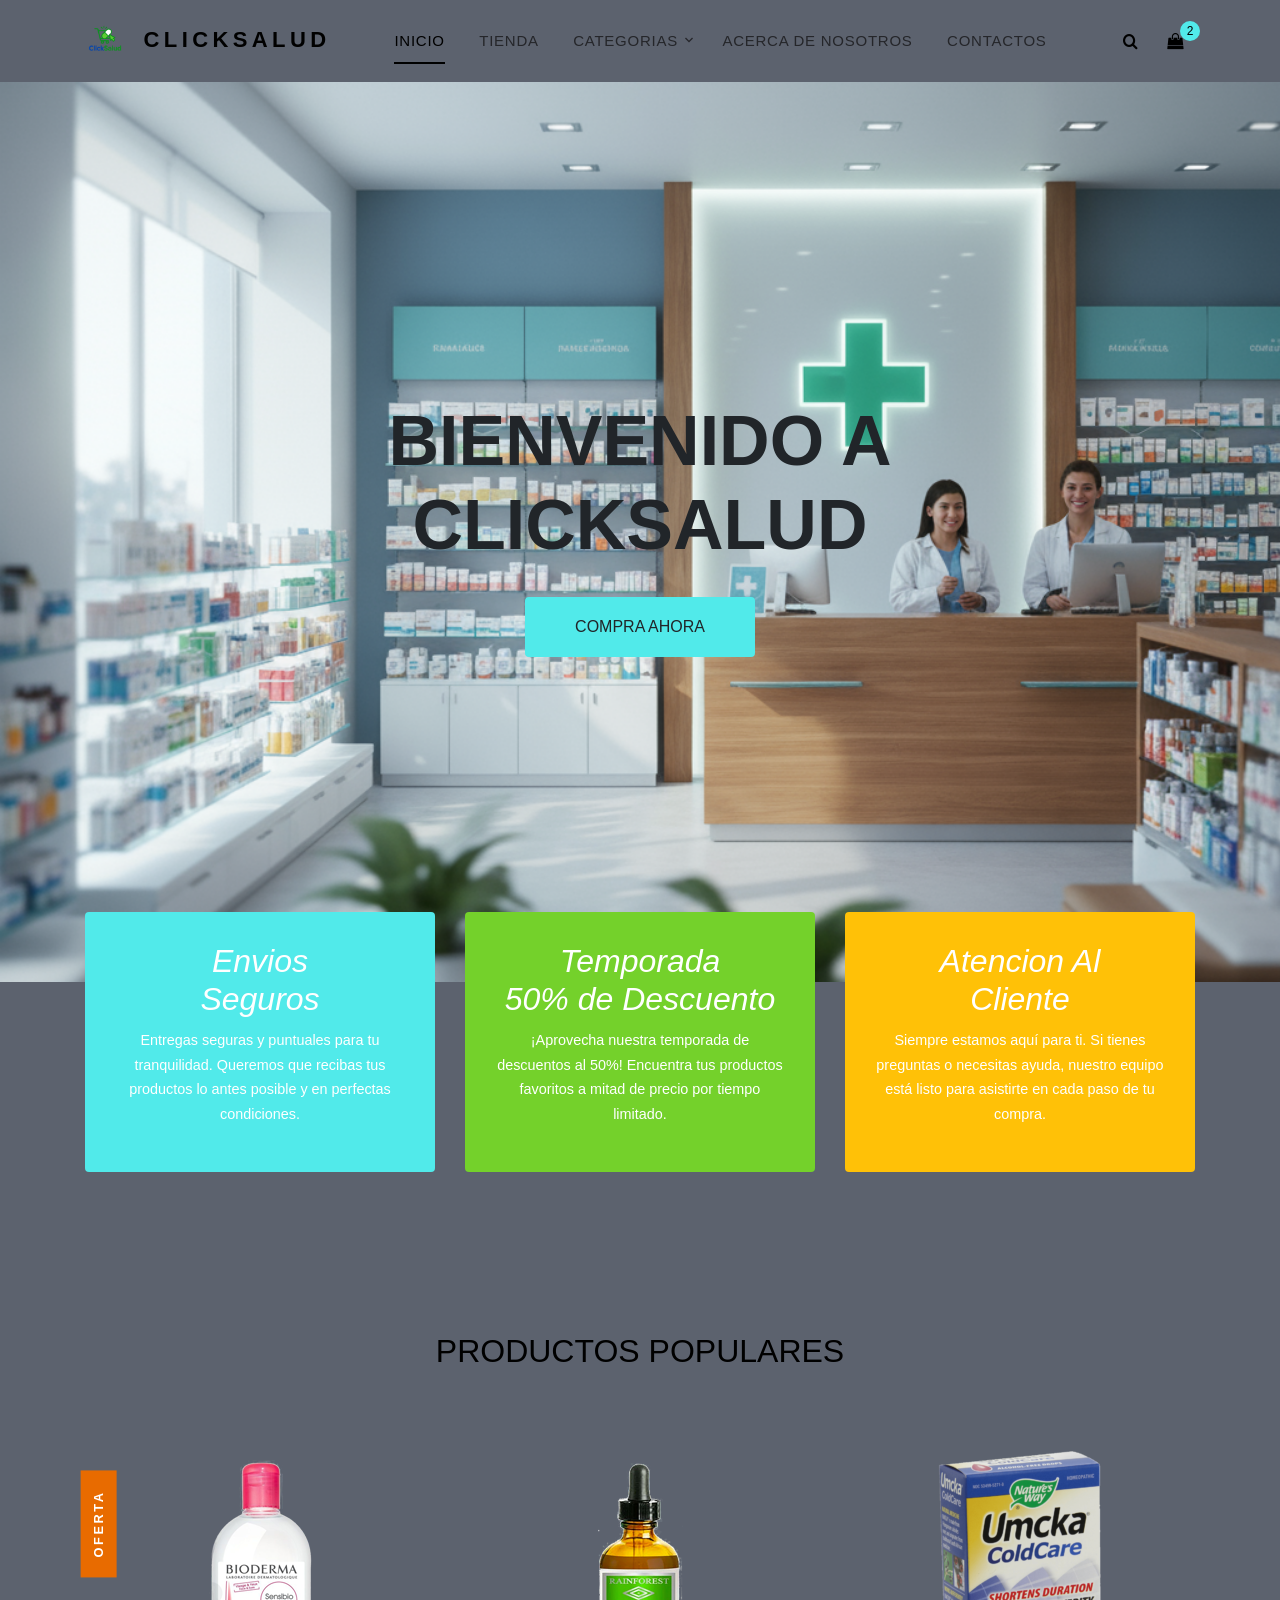
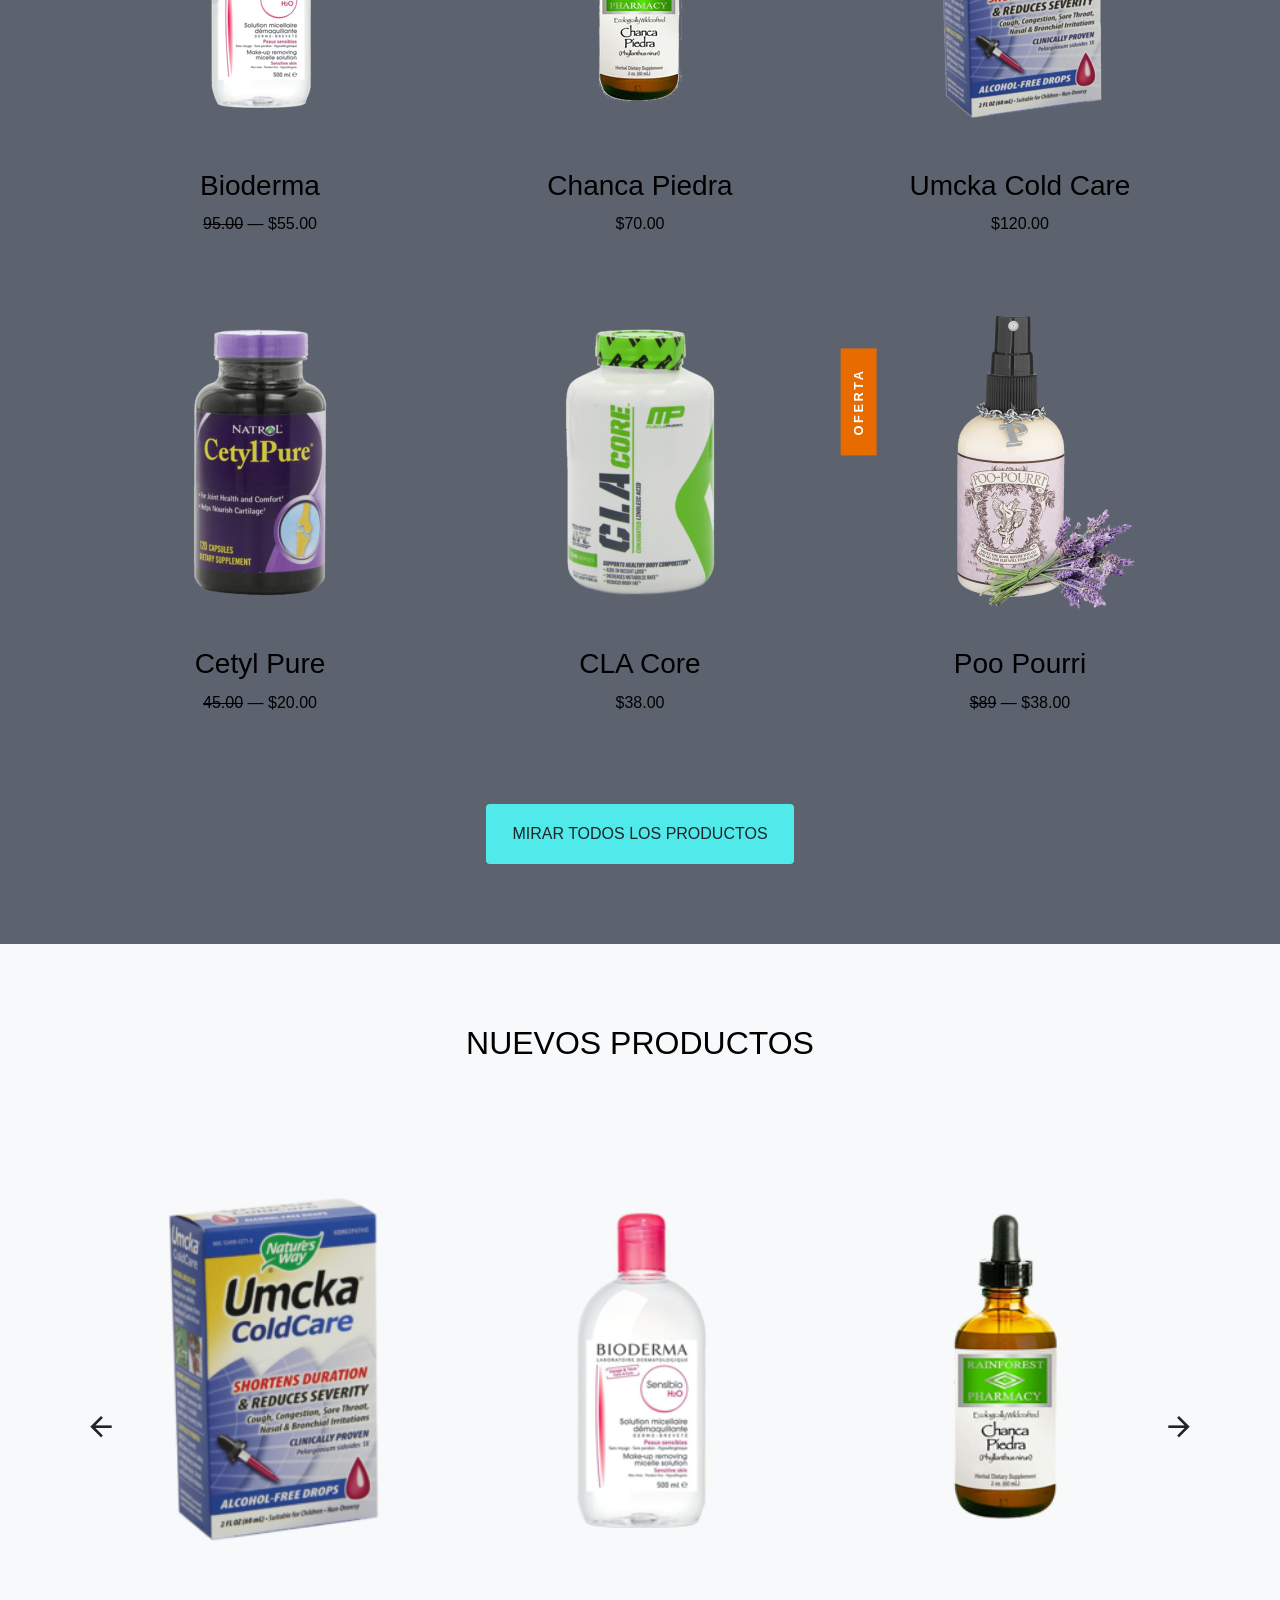
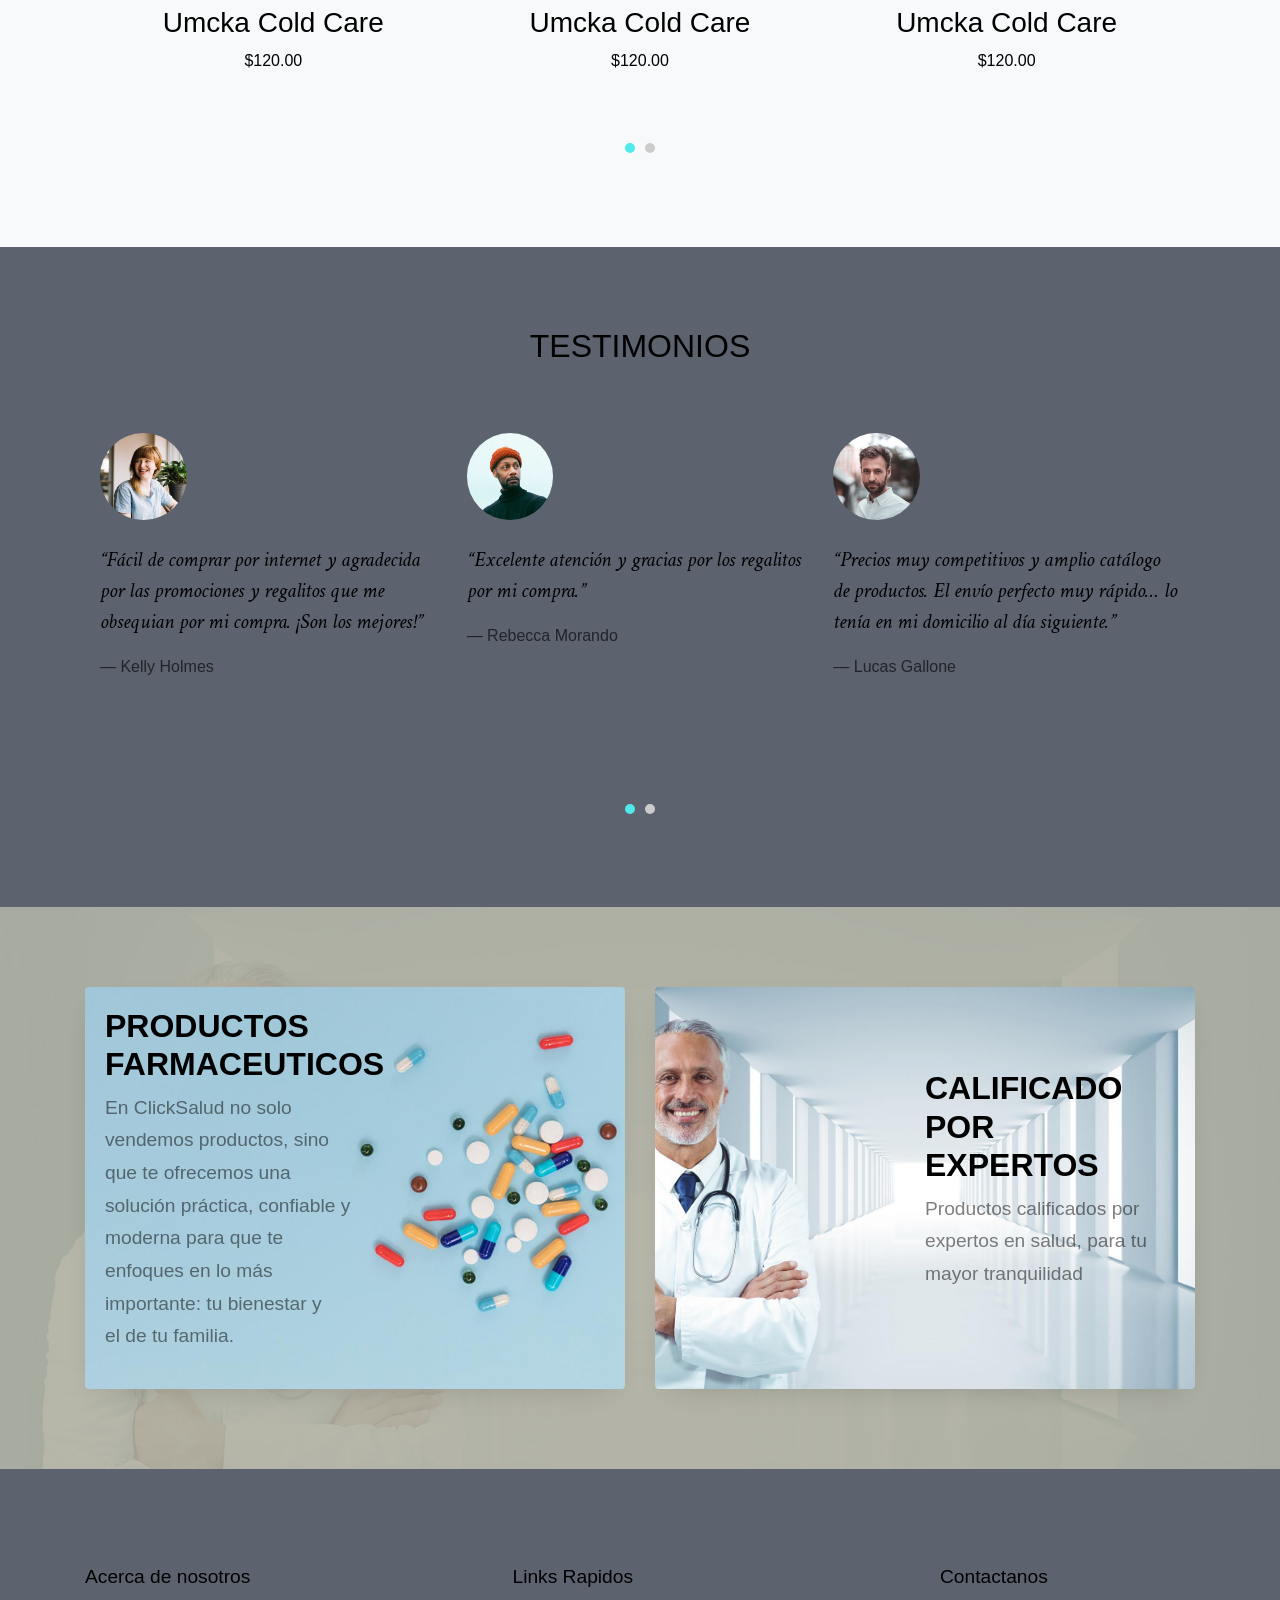
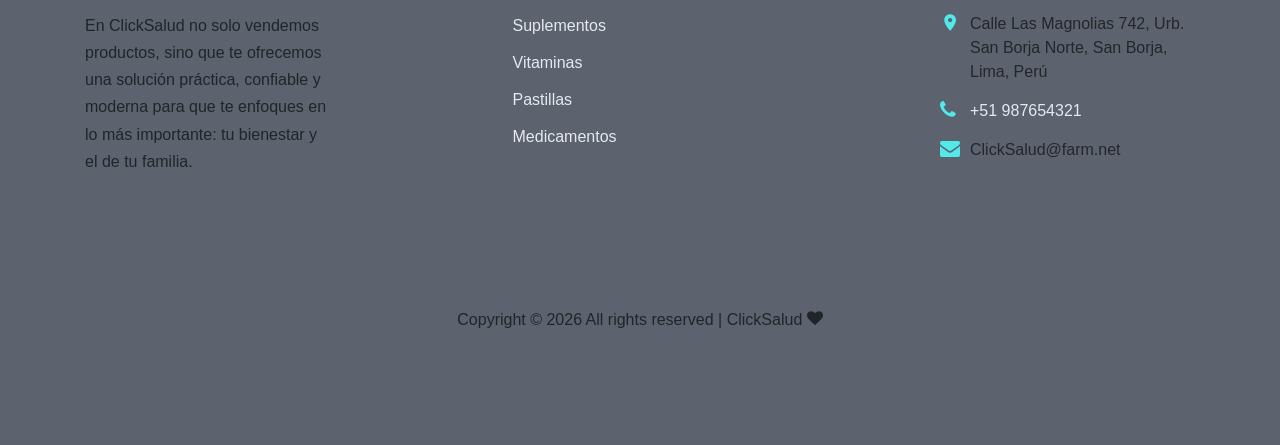
<file: index.html>
<!DOCTYPE html>
<html lang="en">

<head>
  <title>ClickSalud - A un click de distancia  </title>
  <meta charset="utf-8">
  <meta name="viewport" content="width=device-width, initial-scale=1, shrink-to-fit=no">

  <link rel="icon" type="images/imagen2" href="images/imagen2.png">

  <link href="https://fonts.googleapis.com/css?family=Rubik:400,700|Crimson+Text:400,400i" rel="stylesheet">
  <link rel="stylesheet" href="fonts/icomoon/style.css">

  <link rel="stylesheet" href="css/bootstrap.min.css">
  <link rel="stylesheet" href="css/magnific-popup.css">
  <link rel="stylesheet" href="css/jquery-ui.css">
  <link rel="stylesheet" href="css/owl.carousel.min.css">
  <link rel="stylesheet" href="css/owl.theme.default.min.css">


  <link rel="stylesheet" href="css/aos.css">

  <link rel="stylesheet" href="css/style.css">

</head>

<body>

  <div class="site-wrap">


    <div class="site-navbar py-2">

      <div class="search-wrap">
        <div class="container">
          <a href="#" class="search-close js-search-close"><span class="icon-close2"></span></a>
          <form action="#" method="post">
            <input type="text" class="form-control" placeholder="Search keyword and hit enter...">
          </form>
        </div>
      </div>

      <div class="container">
        <div class="d-flex align-items-center justify-content-between">
          <div class="logo">
            <div class="site-logo">
              <a href="index.html" class="js-logo-clone">
                <img src="images/imagen2.png" alt="Logo ClickSalud" style="width:40px; height:auto; margin-right:8px;">
                  ClickSalud</a>
          </div>
          </div>
          <div class="main-nav d-none d-lg-block">
            <nav class="site-navigation text-right text-md-center" role="navigation">
              <ul class="site-menu js-clone-nav d-none d-lg-block">
                <li class="active"><a href="index.html">Inicio</a></li>
                <li><a href="shop.html">Tienda</a></li>
                <li class="has-children">
                  <a href="#">Categorias</a>
                  <ul class="dropdown">
                    <li><a href="#">Suplementos</a></li>
                    <li class="has-children">
                      <a href="#">Vitaminas</a>
                      <ul class="dropdown">
                        <li><a href="#">Suplementos</a></li>
                        <li><a href="#">Vitaminas</a></li>
                        <li><a href="#">Pastillas</a></li>
                        <li><a href="#">Medicamentos</a></li>
                      </ul>
                    </li>
                    <li><a href="#">Pastillas</a></li>
                    <li><a href="#">Medicamentos</a></li>
                    
                  </ul>
                </li>
                <li><a href="about.html">Acerca de nosotros</a></li>
                <li><a href="contact.html">Contactos</a></li>
              </ul>
            </nav>
          </div>
          <div class="icons">
            <a href="#" class="icons-btn d-inline-block js-search-open"><span class="icon-search"></span></a>
            <a href="cart.html" class="icons-btn d-inline-block bag">
              <span class="icon-shopping-bag"></span>
              <span class="number">2</span>
            </a>
            <a href="#" class="site-menu-toggle js-menu-toggle ml-3 d-inline-block d-lg-none"><span
                class="icon-menu"></span></a>
          </div>
        </div>
      </div>
    </div>

    <div class="site-blocks-cover" style="background-image: url('images/añe3.png');">
      <div class="container">
        <div class="row">
          <div class="col-lg-7 mx-auto order-lg-2 align-self-center">
            <div class="site-block-cover-content text-center">
              <h2 class="sub-title"></h2>
              <h1>Bienvenido a ClickSalud</h1>
              <p>
                <a href="#" class="btn btn-primary px-5 py-3">Compra Ahora</a>
              </p>
            </div>
          </div>
        </div>
      </div>
    </div>

    <div class="site-section">
      <div class="container">
        <div class="row align-items-stretch section-overlap">
          <div class="col-md-6 col-lg-4 mb-4 mb-lg-0">
            <div class="banner-wrap bg-primary h-100">
              <a href="#" class="h-100">
                <h5>Envios <br> Seguros</h5>
                <p>
                  
                  <strong>Entregas seguras y puntuales para tu tranquilidad. Queremos que recibas tus productos lo antes posible y en perfectas condiciones.</strong>
                </p>
              </a>
            </div>
          </div>
          <div class="col-md-6 col-lg-4 mb-4 mb-lg-0">
            <div class="banner-wrap h-100">
              <a href="#" class="h-100">
                <h5>Temporada<br> 50% de Descuento</h5>
                <p>
                  
                  <strong>¡Aprovecha nuestra temporada de descuentos al 50%! Encuentra tus productos favoritos a mitad de precio por tiempo limitado.</strong>
                </p>
              </a>
            </div>
          </div>
          <div class="col-md-6 col-lg-4 mb-4 mb-lg-0">
            <div class="banner-wrap bg-warning h-100">
              <a href="#" class="h-100">
                <h5>Atencion Al<br> Cliente</h5>
                <p>
                  
                  <strong>Siempre estamos aquí para ti. Si tienes preguntas o necesitas ayuda, nuestro equipo está listo para asistirte en cada paso de tu compra.</strong>
                </p>
              </a>
            </div>
          </div>

        </div>
      </div>
    </div>

    <div class="site-section">
      <div class="container">
        <div class="row">
          <div class="title-section text-center col-12">
            <h2 class="text-uppercase">Productos Populares</h2>
          </div>
        </div>

        <div class="row">
          <div class="col-sm-6 col-lg-4 text-center item mb-4">
            <span class="tag">Oferta</span>
            <a href="shop-single.html"> <img src="images/product_01.png" alt="Image"></a>
            <h3 class="text-dark"><a href="shop-single.html">Bioderma</a></h3>
            <p class="price"><del>95.00</del> &mdash; $55.00</p>
          </div>
          <div class="col-sm-6 col-lg-4 text-center item mb-4">
            <a href="shop-single.html"> <img src="images/product_02.png" alt="Image"></a>
            <h3 class="text-dark"><a href="shop-single.html">Chanca Piedra</a></h3>
            <p class="price">$70.00</p>
          </div>
          <div class="col-sm-6 col-lg-4 text-center item mb-4">
            <a href="shop-single.html"> <img src="images/product_03.png" alt="Image"></a>
            <h3 class="text-dark"><a href="shop-single.html">Umcka Cold Care</a></h3>
            <p class="price">$120.00</p>
          </div>

          <div class="col-sm-6 col-lg-4 text-center item mb-4">

            <a href="shop-single.html"> <img src="images/product_04.png" alt="Image"></a>
            <h3 class="text-dark"><a href="shop-single.html">Cetyl Pure</a></h3>
            <p class="price"><del>45.00</del> &mdash; $20.00</p>
          </div>
          <div class="col-sm-6 col-lg-4 text-center item mb-4">
            <a href="shop-single.html"> <img src="images/product_05.png" alt="Image"></a>
            <h3 class="text-dark"><a href="shop-single.html">CLA Core</a></h3>
            <p class="price">$38.00</p>
          </div>
          <div class="col-sm-6 col-lg-4 text-center item mb-4">
            <span class="tag">Oferta</span>
            <a href="shop-single.html"> <img src="images/product_06.png" alt="Image"></a>
            <h3 class="text-dark"><a href="shop-single.html">Poo Pourri</a></h3>
            <p class="price"><del>$89</del> &mdash; $38.00</p>
          </div>
        </div>
        <div class="row mt-5">
          <div class="col-12 text-center">
            <a href="shop.html" class="btn btn-primary px-4 py-3">Mirar todos los productos</a>
          </div>
        </div>
      </div>
    </div>

    
    <div class="site-section bg-light">
      <div class="container">
        <div class="row">
          <div class="title-section text-center col-12">
            <h2 class="text-uppercase">Nuevos Productos</h2>
          </div>
        </div>
        <div class="row">
          <div class="col-md-12 block-3 products-wrap">
            <div class="nonloop-block-3 owl-carousel">

              <div class="text-center item mb-4">
                <a href="shop-single.html"> <img src="images/product_03.png" alt="Image"></a>
                <h3 class="text-dark"><a href="shop-single.html">Umcka Cold Care</a></h3>
                <p class="price">$120.00</p>
              </div>

              <div class="text-center item mb-4">
                <a href="shop-single.html"> <img src="images/product_01.png" alt="Image"></a>
                <h3 class="text-dark"><a href="shop-single.html">Umcka Cold Care</a></h3>
                <p class="price">$120.00</p>
              </div>

              <div class="text-center item mb-4">
                <a href="shop-single.html"> <img src="images/product_02.png" alt="Image"></a>
                <h3 class="text-dark"><a href="shop-single.html">Umcka Cold Care</a></h3>
                <p class="price">$120.00</p>
              </div>

              <div class="text-center item mb-4">
                <a href="shop-single.html"> <img src="images/product_04.png" alt="Image"></a>
                <h3 class="text-dark"><a href="shop-single.html">Umcka Cold Care</a></h3>
                <p class="price">$120.00</p>
              </div>

            </div>
          </div>
        </div>
      </div>
    </div>

    <div class="site-section">
      <div class="container">
        <div class="row">
          <div class="title-section text-center col-12">
            <h2 class="text-uppercase">Testimonios</h2>
          </div>
        </div>
        <div class="row">
          <div class="col-md-12 block-3 products-wrap">
            <div class="nonloop-block-3 no-direction owl-carousel">
        
              <div class="testimony">
                <blockquote>
                  <img src="images/person_1.jpg" alt="Image" class="img-fluid w-25 mb-4 rounded-circle">
                  <p>&ldquo;Fácil de comprar por internet y agradecida por las promociones y regalitos que me obsequian por mi compra. ¡Son los mejores!&rdquo;</p>
                </blockquote>

                <p>&mdash; Kelly Holmes</p>
              </div>
        
              <div class="testimony">
                <blockquote>
                  <img src="images/person_2.jpg" alt="Image" class="img-fluid w-25 mb-4 rounded-circle">
                  <p>&ldquo;Excelente atención y gracias por los regalitos por mi compra.&rdquo;</p>
                </blockquote>
              
                <p>&mdash; Rebecca Morando</p>
              </div>
        
              <div class="testimony">
                <blockquote>
                  <img src="images/person_3.jpg" alt="Image" class="img-fluid w-25 mb-4 rounded-circle">
                  <p>&ldquo;Precios muy competitivos y amplio catálogo de productos. El envío perfecto muy rápido… lo tenía en mi domicilio al día siguiente.&rdquo;</p>
                </blockquote>
              
                <p>&mdash; Lucas Gallone</p>
              </div>
        
              <div class="testimony">
                <blockquote>
                  <img src="images/person_4.jpg" alt="Image" class="img-fluid w-25 mb-4 rounded-circle">
                  <p>&ldquo;El servicio fue rápido y profesional. Me encanta la presentación: la caja en la que llegan los productos es preciosa, y siempre incluyen información útil y pequeñas muestras…&rdquo;</p>
                </blockquote>
              
                <p>&mdash; Andrew Neel</p>
              </div>
        
            </div>
          </div>
        </div>
      </div>
    </div>

    <div class="site-section bg-secondary bg-image" style="background-image: url('images/bg_2.jpg');">
      <div class="container">
        <div class="row align-items-stretch">
          <div class="col-lg-6 mb-5 mb-lg-0">
            <a href="#" class="banner-1 h-100 d-flex" style="background-image: url('images/bg_1.jpg');">
              <div class="banner-1-inner align-self-center">
                <h2>Productos Farmaceuticos</h2>
                <p>En ClickSalud no solo vendemos productos, sino que te ofrecemos una solución práctica, confiable y moderna para que te enfoques en lo más importante: tu bienestar y el de tu familia.
                </p>
              </div>
            </a>
          </div>
          <div class="col-lg-6 mb-5 mb-lg-0">
            <a href="#" class="banner-1 h-100 d-flex" style="background-image: url('images/bg_2.jpg');">
              <div class="banner-1-inner ml-auto  align-self-center">
                <h2>Calificado Por Expertos</h2>
                <p>Productos calificados por expertos en salud, para tu mayor tranquilidad
                </p>
              </div>
            </a>
          </div>
        </div>
      </div>
    </div>


    <footer class="site-footer">
      <div class="container">
        <div class="row">
          <div class="col-md-6 col-lg-3 mb-4 mb-lg-0">

            <div class="block-7">
              <h3 class="footer-heading mb-4">Acerca de nosotros</h3>
              <p>En ClickSalud no solo vendemos productos, sino que te ofrecemos una solución práctica, confiable y moderna para que te enfoques en lo más importante: tu bienestar y el de tu familia.</p>
            </div>

          </div>
          <div class="col-lg-3 mx-auto mb-5 mb-lg-0">
            <h3 class="footer-heading mb-4">Links Rapidos</h3>
            <ul class="list-unstyled">
              <li><a href="#">Suplementos</a></li>
              <li><a href="#">Vitaminas</a></li>
              <li><a href="#">Pastillas</a></li>
              <li><a href="#">Medicamentos</a></li>
            </ul>
          </div>

          <div class="col-md-6 col-lg-3">
            <div class="block-5 mb-5">
              <h3 class="footer-heading mb-4">Contactanos</h3>
              <ul class="list-unstyled">
                <li class="address">Calle Las Magnolias 742, Urb. San Borja Norte, San Borja, Lima, Perú</li>
                <li class="phone"><a href="tel://23923929210">+51 987654321</a></li>
                <li class="email">ClickSalud@farm.net</li>
              </ul>
            </div>


          </div>
        </div>
        <div class="row pt-5 mt-5 text-center">
          <div class="col-md-12">
            <p>
              <!-- Link back to Colorlib can't be removed. Template is licensed under CC BY 3.0. -->
              Copyright &copy;
              <script>document.write(new Date().getFullYear());</script> All rights reserved | ClickSalud <i class="icon-heart" aria-hidden="true"></i> 
              <!-- Link back to Colorlib can't be removed. Template is licensed under CC BY 3.0. -->
            </p>
          </div>

        </div>
      </div>
    </footer>
  </div>

  <script src="js/jquery-3.3.1.min.js"></script>
  <script src="js/jquery-ui.js"></script>
  <script src="js/popper.min.js"></script>
  <script src="js/bootstrap.min.js"></script>
  <script src="js/owl.carousel.min.js"></script>
  <script src="js/jquery.magnific-popup.min.js"></script>
  <script src="js/aos.js"></script>

  <script src="js/main.js"></script>

</body>

</html>
</file>
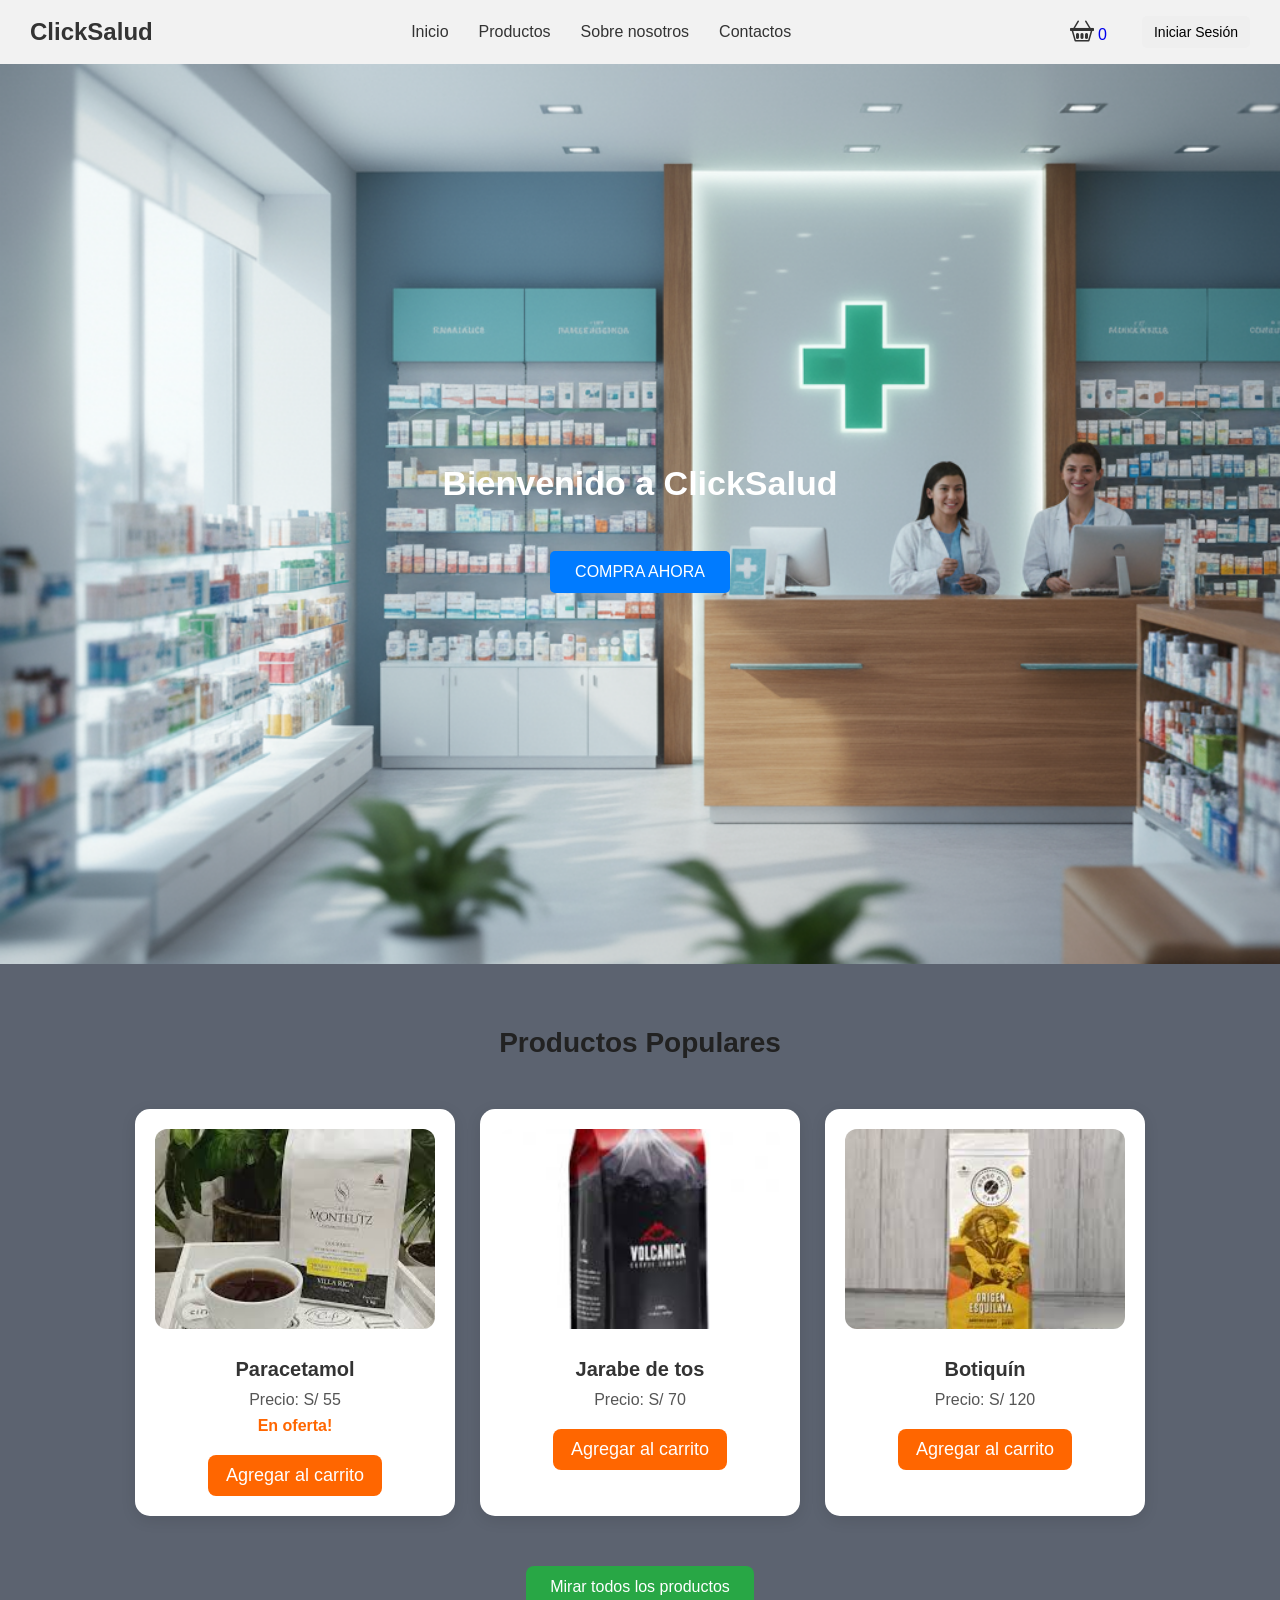
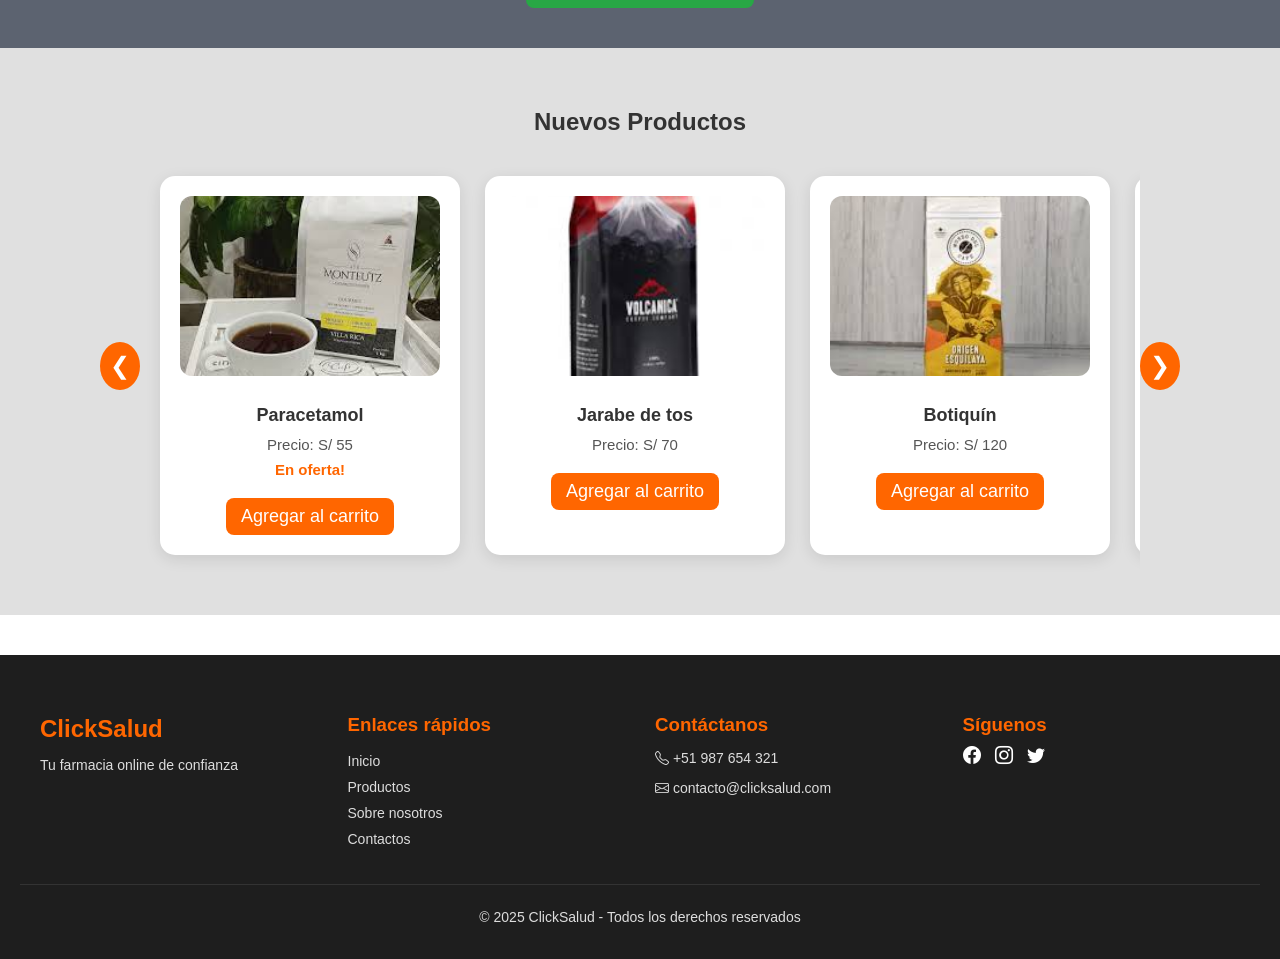
<file: Farmacia/index.html>
<!DOCTYPE html>
<html lang="es">
<head>
  <meta charset="UTF-8">
  <meta name="viewport" content="width=device-width, initial-scale=1.0">
  <title>Farmacia</title>
  <link rel="icon" type="images/imagen2" href="images/imagen2.png">
  <link rel="stylesheet" href="https://cdn.jsdelivr.net/npm/bootstrap-icons@1.13.1/font/bootstrap-icons.min.css">
  <link rel="stylesheet" href="style.css">
</head>
<body>

  <!-- HEADER CORREGIDO -->
<header>
  <a href="index.html"><h1 class="logo">ClickSalud</h1></a>

  <nav class="button_categoria">
    <ul><a href="index.html"><button class="button_1">Inicio</button></a></ul>
    <ul><a href="productos.html"><button class="button_2">Productos</button></a></ul>
    <ul><a href="sobre-nosotros.html"><button class="button_3">Sobre nosotros</button></a></ul>
    <ul><a href="contacto.html"><button class="button_4">Contactos</button></a></ul>
  </nav>

  <!-- NAV con saludo, carrito y cerrar sesión -->
  <nav class="cart-login-nav">
    <span id="user-greeting"></span>

    <a href="carrito.html" class="carrito-link">
      <i class="bi bi-basket2"></i>
      <span id="cart-count">0</span>
    </a>

    <a href="login.html" class="login-link" id="login-link">
      <button class="button_login">Iniciar Sesión</button>
    </a>

    <a href="#" id="logout-btn" style="display:none;">Cerrar Sesión</a>
  </nav>
</header>


  <!-- BACKGROUND -->
  <section id="background">
    <h1 class="texto_inicio">Bienvenido a ClickSalud</h1>
    <button class="botton_shop">COMPRA AHORA</button>
  </section>

  <!-- PRODUCTOS POPULARES -->
  <section id="productos_populares">
    <h1>Productos Populares</h1>
    <div id="lista_productos"></div>
    <div class="ver-todos">
      <button id="btn_ver_todos">Mirar todos los productos</button>
    </div>
  </section>

  <!-- NUEVOS PRODUCTOS -->
  <section id="nuevos_productos">
    <h1>Nuevos Productos</h1>
    <div class="carrusel">
      <button class="flecha izquierda">&#10094;</button>
      <div id="lista_nuevos" class="contenedor-carrusel"></div>
      <button class="flecha derecha">&#10095;</button>
    </div>
  </section>

  <!-- FOOTER -->
  <footer class="footer">
    <div class="footer-contenedor">
      <div class="footer-logo">
        <h2>ClickSalud</h2>
        <p>Tu farmacia online de confianza</p>
      </div>

      <div class="footer-links">
        <h3>Enlaces rápidos</h3>
        <ul>
          <li><a href="index.html">Inicio</a></li>
          <li><a href="productos.html">Productos</a></li>
          <li><a href="#">Sobre nosotros</a></li>
          <li><a href="#">Contactos</a></li>
        </ul>
      </div>

      <div class="footer-contacto">
        <h3>Contáctanos</h3>
        <p><i class="bi bi-telephone"></i> +51 987 654 321</p>
        <p><i class="bi bi-envelope"></i> contacto@clicksalud.com</p>
      </div>

      <div class="footer-redes">
        <h3>Síguenos</h3>
        <a href="#"><i class="bi bi-facebook"></i></a>
        <a href="#"><i class="bi bi-instagram"></i></a>
        <a href="#"><i class="bi bi-twitter"></i></a>
      </div>
    </div>

    <div class="footer-copy">
      <p>&copy; 2025 ClickSalud - Todos los derechos reservados</p>
    </div>
  </footer>

  <!-- MAIN JS -->
  <script src="main.js"></script>

  <!-- SCRIPT DE SESIÓN -->
  <script>
    function showUser() {
        const user = localStorage.getItem("usuario");
        const greeting = document.getElementById("user-greeting");
        const logoutBtn = document.getElementById("logout-btn");
        const loginLink = document.getElementById("login-link");

        if(user) {
            greeting.textContent = `Hola, ${user}`;
            logoutBtn.style.display = "inline-block";
            loginLink.style.display = "none";
        } else {
            greeting.textContent = "";
            logoutBtn.style.display = "none";
            loginLink.style.display = "inline-block";
        }
    }

    document.getElementById("logout-btn").addEventListener("click", function(e){
        e.preventDefault();
        localStorage.removeItem("usuario");
        showUser();
    });

    document.addEventListener("DOMContentLoaded", showUser);
  </script>

</body>
</html>
</file>
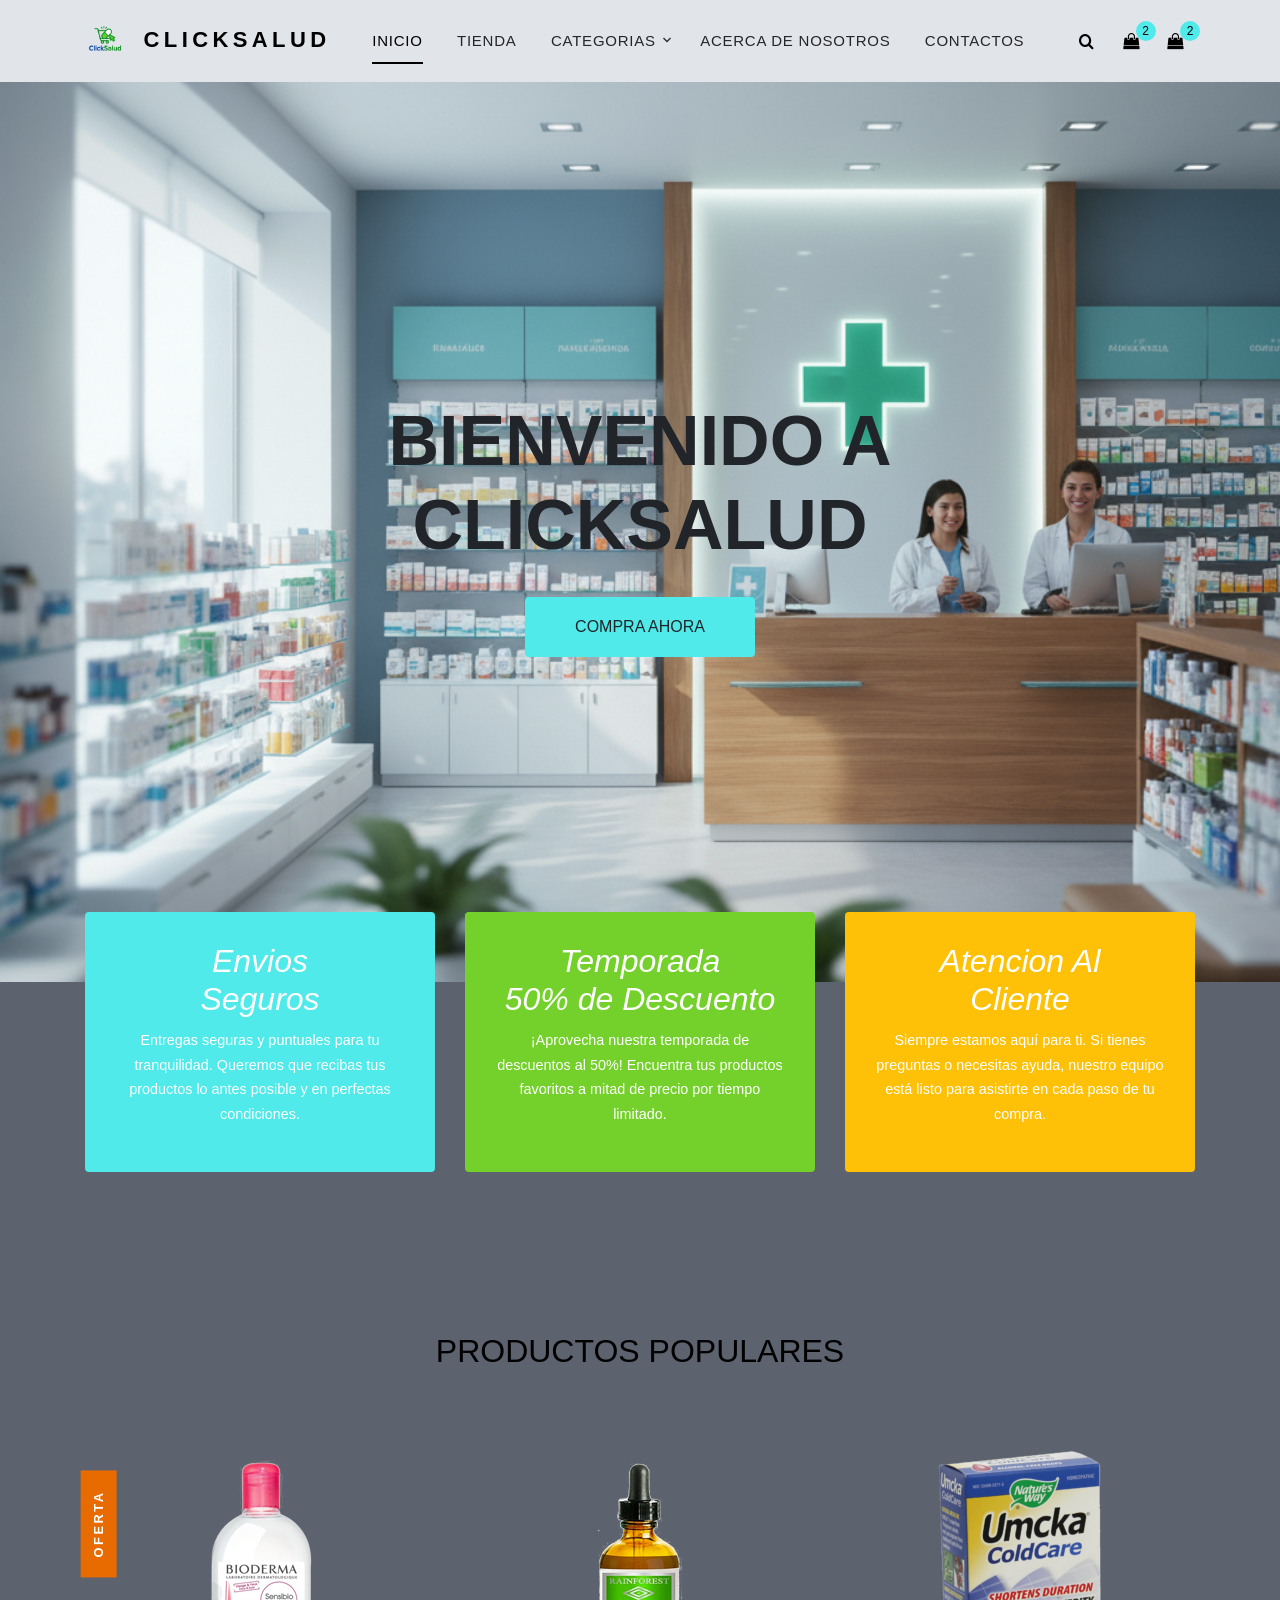
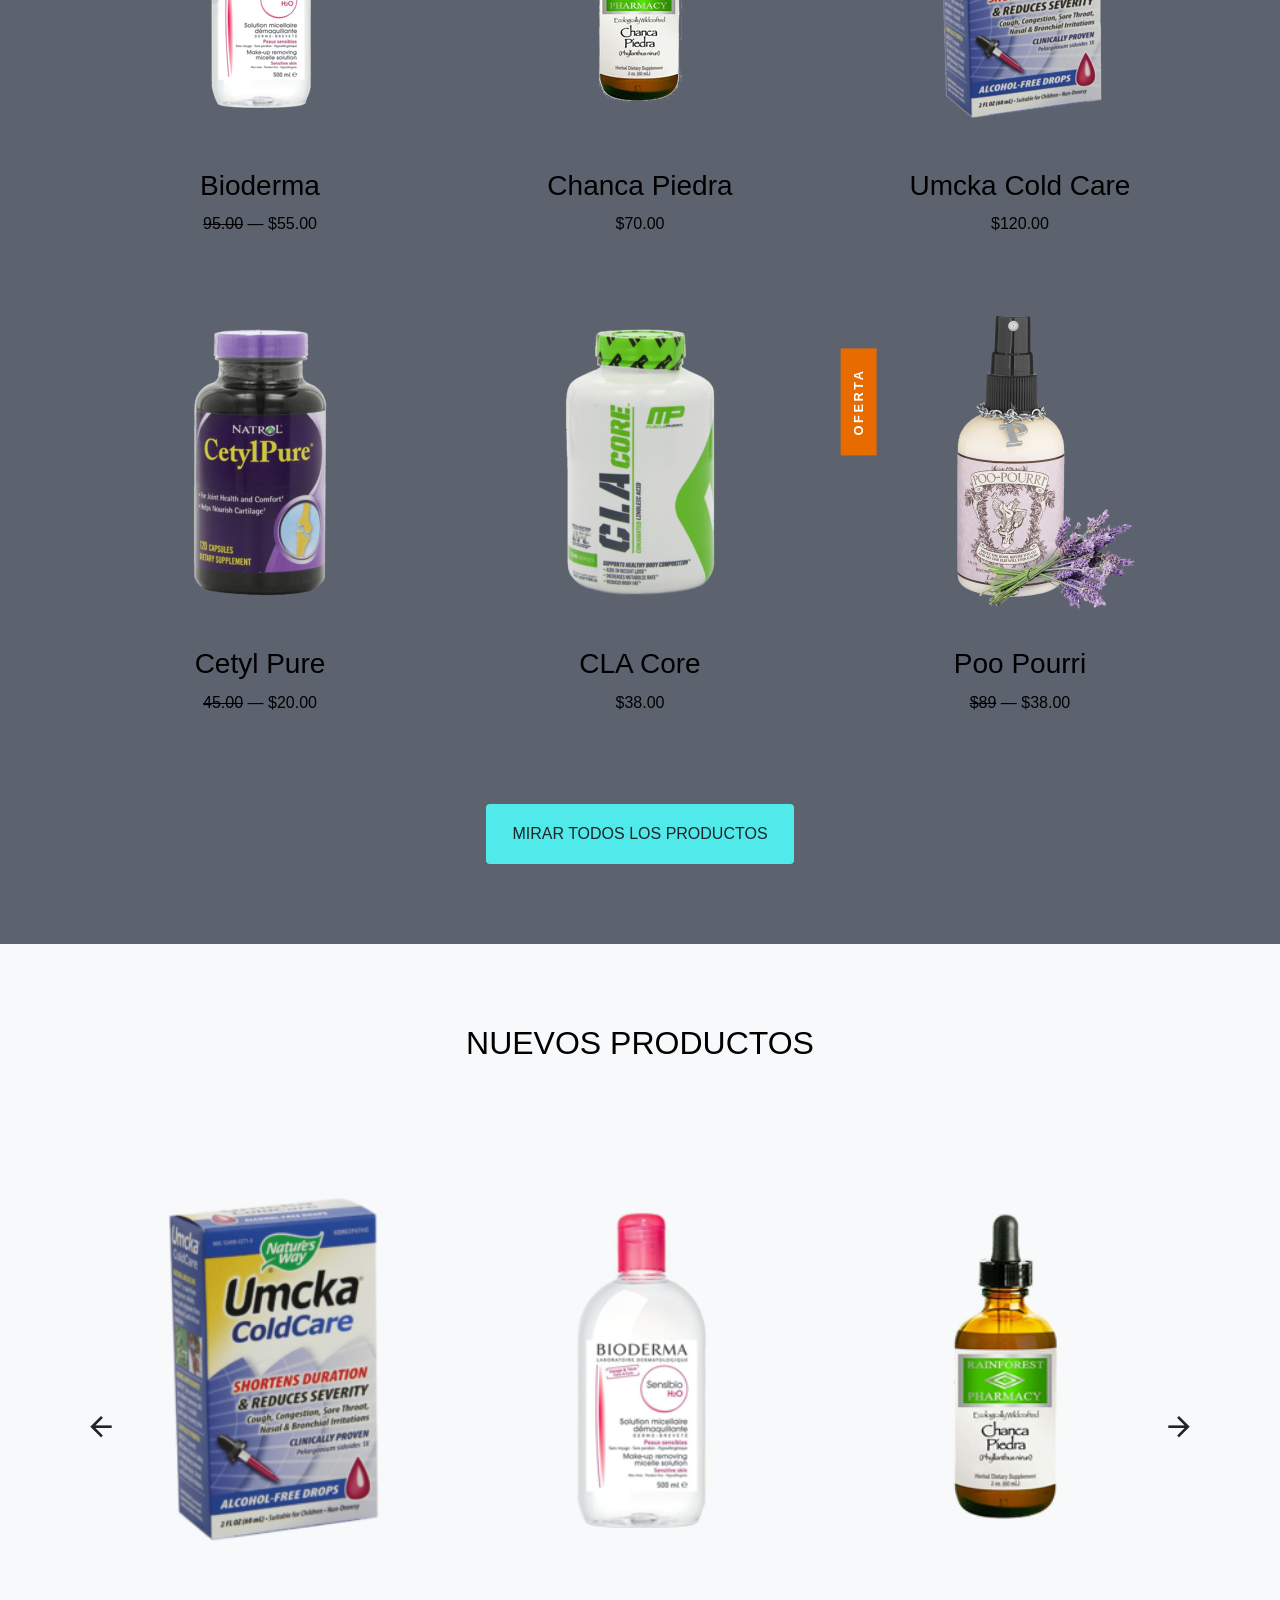
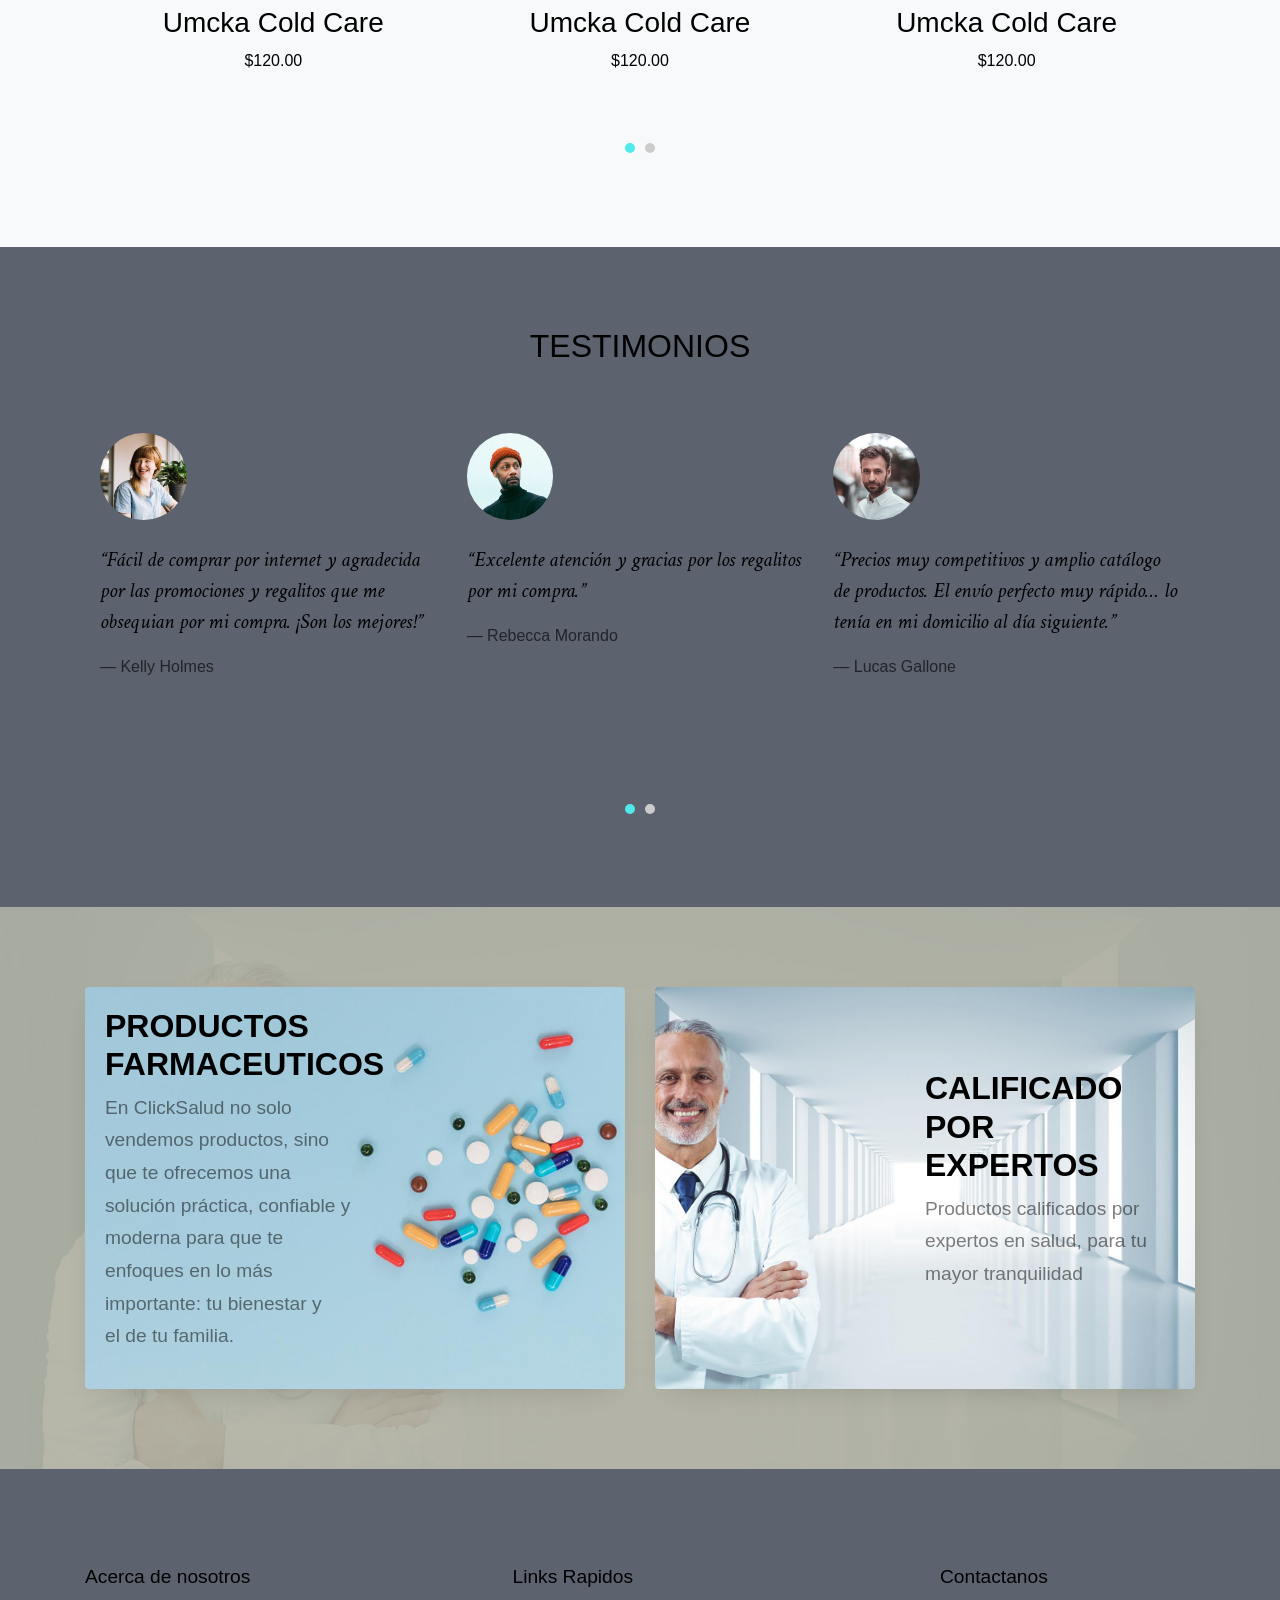
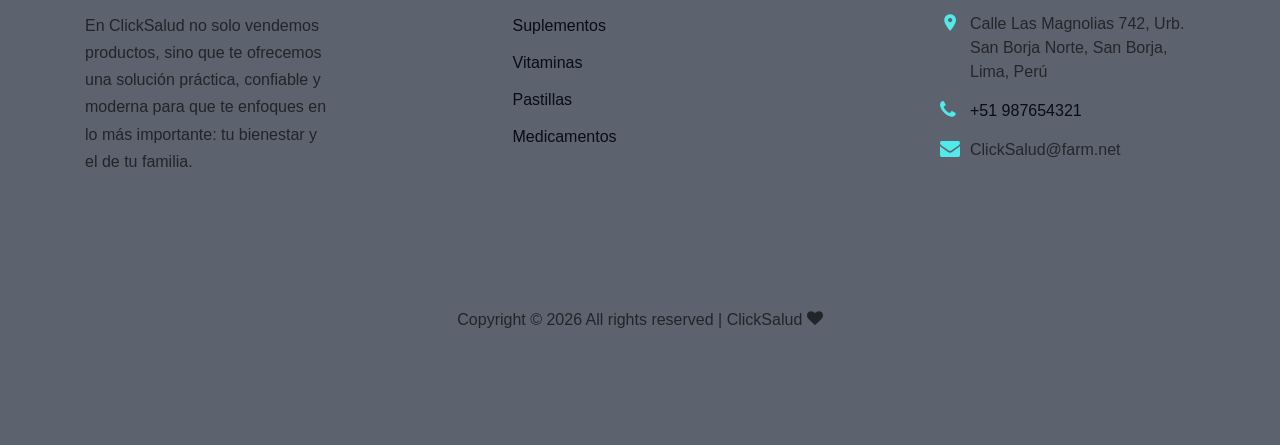
<file: USUARIO/index.html>
<!DOCTYPE html>
<html lang="en">

<head>
  <title>ClickSalud - A un click de distancia  </title>
  <meta charset="utf-8">
  <meta name="viewport" content="width=device-width, initial-scale=1, shrink-to-fit=no">

  <link rel="icon" type="images/imagen2" href="images/imagen2.png">

  <link href="https://fonts.googleapis.com/css?family=Rubik:400,700|Crimson+Text:400,400i" rel="stylesheet">
  <link rel="stylesheet" href="fonts/icomoon/style.css">

  <link rel="stylesheet" href="css/bootstrap.min.css">
  <link rel="stylesheet" href="css/magnific-popup.css">
  <link rel="stylesheet" href="css/jquery-ui.css">
  <link rel="stylesheet" href="css/owl.carousel.min.css">
  <link rel="stylesheet" href="css/owl.theme.default.min.css">


  <link rel="stylesheet" href="css/aos.css">

  <link rel="stylesheet" href="css/style.css">

</head>

<body>

  <div class="site-wrap">


    <div class="site-navbar py-2">

      <div class="search-wrap">
        <div class="container">
          <a href="#" class="search-close js-search-close"><span class="icon-close2"></span></a>
          <form action="#" method="post">
            <input type="text" class="form-control" placeholder="Search keyword and hit enter...">
          </form>
        </div>
      </div>

      <div class="container">
        <div class="d-flex align-items-center justify-content-between">
          <div class="logo">
            <div class="site-logo">
              <a href="index.html" class="js-logo-clone">
                <img src="images/imagen2.png" alt="Logo ClickSalud" style="width:40px; height:auto; margin-right:8px;">
                  ClickSalud</a>
          </div>
          </div>
          <div class="main-nav d-none d-lg-block">
            <nav class="site-navigation text-right text-md-center" role="navigation">
              <ul class="site-menu js-clone-nav d-none d-lg-block">
                <li class="active"><a href="index.html">Inicio</a></li>
                <li><a href="shop.html">Tienda</a></li>
                <li class="has-children">
                  <a href="#">Categorias</a>
                  <ul class="dropdown">
                    <li><a href="#">Suplementos</a></li>
                    <li class="has-children">
                      <a href="#">Vitaminas</a>
                      <ul class="dropdown">
                        <li><a href="#">Suplementos</a></li>
                        <li><a href="#">Vitaminas</a></li>
                        <li><a href="#">Pastillas</a></li>
                        <li><a href="#">Medicamentos</a></li>
                      </ul>
                    </li>
                    <li><a href="#">Pastillas</a></li>
                    <li><a href="#">Medicamentos</a></li>
                    
                  </ul>
                </li>
                <li><a href="about.html">Acerca de nosotros</a></li>
                <li><a href="contact.html">Contactos</a></li>
              </ul>
            </nav>
          </div>
          <div class="icons">
            <a href="#" class="icons-btn d-inline-block js-search-open"><span class="icon-search"></span></a>
            <a href="cart.html" class="icons-btn d-inline-block bag">
              <span class="icon-shopping-bag"></span>
              <span class="number">2</span>
            </a>
            <a href="#" class="site-menu-toggle js-menu-toggle ml-3 d-inline-block d-lg-none"><span
                class="icon-menu"></span></a>
            <a href="cart.html" class="icons-btn d-inline-block bag">
              <span class="icon-shopping-bag"></span>
              <span class="number">2</span>
            </a>
            
          </div>
        </div>
      </div>
    </div>

    <div class="site-blocks-cover" style="background-image: url('images/añe3.png');">
      <div class="container">
        <div class="row">
          <div class="col-lg-7 mx-auto order-lg-2 align-self-center">
            <div class="site-block-cover-content text-center">
              <h2 class="sub-title"></h2>
              <h1>Bienvenido a ClickSalud</h1>
              <p>
                <a href="shop.html" class="btn btn-primary px-5 py-3">Compra Ahora</a>
              </p>
            </div>
          </div>
        </div>
      </div>
    </div>

    <div class="site-section">
      <div class="container">
        <div class="row align-items-stretch section-overlap">
          <div class="col-md-6 col-lg-4 mb-4 mb-lg-0">
            <div class="banner-wrap bg-primary h-100">
              <a href="#" class="h-100">
                <h5>Envios <br> Seguros</h5>
                <p>
                  
                  <strong>Entregas seguras y puntuales para tu tranquilidad. Queremos que recibas tus productos lo antes posible y en perfectas condiciones.</strong>
                </p>
              </a>
            </div>
          </div>
          <div class="col-md-6 col-lg-4 mb-4 mb-lg-0">
            <div class="banner-wrap h-100">
              <a href="#" class="h-100">
                <h5>Temporada<br> 50% de Descuento</h5>
                <p>
                  
                  <strong>¡Aprovecha nuestra temporada de descuentos al 50%! Encuentra tus productos favoritos a mitad de precio por tiempo limitado.</strong>
                </p>
              </a>
            </div>
          </div>
          <div class="col-md-6 col-lg-4 mb-4 mb-lg-0">
            <div class="banner-wrap bg-warning h-100">
              <a href="#" class="h-100">
                <h5>Atencion Al<br> Cliente</h5>
                <p>
                  
                  <strong>Siempre estamos aquí para ti. Si tienes preguntas o necesitas ayuda, nuestro equipo está listo para asistirte en cada paso de tu compra.</strong>
                </p>
              </a>
            </div>
          </div>

        </div>
      </div>
    </div>

    <div class="site-section">
      <div class="container">
        <div class="row">
          <div class="title-section text-center col-12">
            <h2 class="text-uppercase">Productos Populares</h2>
          </div>
        </div>

        <div class="row">
          <div class="col-sm-6 col-lg-4 text-center item mb-4">
            <span class="tag">Oferta</span>
            <a href="shop-single.html"> <img src="images/product_01.png" alt="Image"></a>
            <h3 class="text-dark"><a href="shop-single.html">Bioderma</a></h3>
            <p class="price"><del>95.00</del> &mdash; $55.00</p>
          </div>
          <div class="col-sm-6 col-lg-4 text-center item mb-4">
            <a href="shop-single.html"> <img src="images/product_02.png" alt="Image"></a>
            <h3 class="text-dark"><a href="shop-single.html">Chanca Piedra</a></h3>
            <p class="price">$70.00</p>
          </div>
          <div class="col-sm-6 col-lg-4 text-center item mb-4">
            <a href="shop-single.html"> <img src="images/product_03.png" alt="Image"></a>
            <h3 class="text-dark"><a href="shop-single.html">Umcka Cold Care</a></h3>
            <p class="price">$120.00</p>
          </div>

          <div class="col-sm-6 col-lg-4 text-center item mb-4">

            <a href="shop-single.html"> <img src="images/product_04.png" alt="Image"></a>
            <h3 class="text-dark"><a href="shop-single.html">Cetyl Pure</a></h3>
            <p class="price"><del>45.00</del> &mdash; $20.00</p>
          </div>
          <div class="col-sm-6 col-lg-4 text-center item mb-4">
            <a href="shop-single.html"> <img src="images/product_05.png" alt="Image"></a>
            <h3 class="text-dark"><a href="shop-single.html">CLA Core</a></h3>
            <p class="price">$38.00</p>
          </div>
          <div class="col-sm-6 col-lg-4 text-center item mb-4">
            <span class="tag">Oferta</span>
            <a href="shop-single.html"> <img src="images/product_06.png" alt="Image"></a>
            <h3 class="text-dark"><a href="shop-single.html">Poo Pourri</a></h3>
            <p class="price"><del>$89</del> &mdash; $38.00</p>
          </div>
        </div>
        <div class="row mt-5">
          <div class="col-12 text-center">
            <a href="shop.html" class="btn btn-primary px-4 py-3">Mirar todos los productos</a>
          </div>
        </div>
      </div>
    </div>

    
    <div class="site-section bg-light">
      <div class="container">
        <div class="row">
          <div class="title-section text-center col-12">
            <h2 class="text-uppercase">Nuevos Productos</h2>
          </div>
        </div>
        <div class="row">
          <div class="col-md-12 block-3 products-wrap">
            <div class="nonloop-block-3 owl-carousel">

              <div class="text-center item mb-4">
                <a href="shop-single.html"> <img src="images/product_03.png" alt="Image"></a>
                <h3 class="text-dark"><a href="shop-single.html">Umcka Cold Care</a></h3>
                <p class="price">$120.00</p>
              </div>

              <div class="text-center item mb-4">
                <a href="shop-single.html"> <img src="images/product_01.png" alt="Image"></a>
                <h3 class="text-dark"><a href="shop-single.html">Umcka Cold Care</a></h3>
                <p class="price">$120.00</p>
              </div>

              <div class="text-center item mb-4">
                <a href="shop-single.html"> <img src="images/product_02.png" alt="Image"></a>
                <h3 class="text-dark"><a href="shop-single.html">Umcka Cold Care</a></h3>
                <p class="price">$120.00</p>
              </div>

              <div class="text-center item mb-4">
                <a href="shop-single.html"> <img src="images/product_04.png" alt="Image"></a>
                <h3 class="text-dark"><a href="shop-single.html">Umcka Cold Care</a></h3>
                <p class="price">$120.00</p>
              </div>

            </div>
          </div>
        </div>
      </div>
    </div>

    <div class="site-section">
      <div class="container">
        <div class="row">
          <div class="title-section text-center col-12">
            <h2 class="text-uppercase">Testimonios</h2>
          </div>
        </div>
        <div class="row">
          <div class="col-md-12 block-3 products-wrap">
            <div class="nonloop-block-3 no-direction owl-carousel">
        
              <div class="testimony">
                <blockquote>
                  <img src="images/person_1.jpg" alt="Image" class="img-fluid w-25 mb-4 rounded-circle">
                  <p>&ldquo;Fácil de comprar por internet y agradecida por las promociones y regalitos que me obsequian por mi compra. ¡Son los mejores!&rdquo;</p>
                </blockquote>

                <p>&mdash; Kelly Holmes</p>
              </div>
        
              <div class="testimony">
                <blockquote>
                  <img src="images/person_2.jpg" alt="Image" class="img-fluid w-25 mb-4 rounded-circle">
                  <p>&ldquo;Excelente atención y gracias por los regalitos por mi compra.&rdquo;</p>
                </blockquote>
              
                <p>&mdash; Rebecca Morando</p>
              </div>
        
              <div class="testimony">
                <blockquote>
                  <img src="images/person_3.jpg" alt="Image" class="img-fluid w-25 mb-4 rounded-circle">
                  <p>&ldquo;Precios muy competitivos y amplio catálogo de productos. El envío perfecto muy rápido… lo tenía en mi domicilio al día siguiente.&rdquo;</p>
                </blockquote>
              
                <p>&mdash; Lucas Gallone</p>
              </div>
        
              <div class="testimony">
                <blockquote>
                  <img src="images/person_4.jpg" alt="Image" class="img-fluid w-25 mb-4 rounded-circle">
                  <p>&ldquo;El servicio fue rápido y profesional. Me encanta la presentación: la caja en la que llegan los productos es preciosa, y siempre incluyen información útil y pequeñas muestras…&rdquo;</p>
                </blockquote>
              
                <p>&mdash; Andrew Neel</p>
              </div>
        
            </div>
          </div>
        </div>
      </div>
    </div>

    <div class="site-section bg-secondary bg-image" style="background-image: url('images/bg_2.jpg');">
      <div class="container">
        <div class="row align-items-stretch">
          <div class="col-lg-6 mb-5 mb-lg-0">
            <a href="#" class="banner-1 h-100 d-flex" style="background-image: url('images/bg_1.jpg');">
              <div class="banner-1-inner align-self-center">
                <h2>Productos Farmaceuticos</h2>
                <p>En ClickSalud no solo vendemos productos, sino que te ofrecemos una solución práctica, confiable y moderna para que te enfoques en lo más importante: tu bienestar y el de tu familia.
                </p>
              </div>
            </a>
          </div>
          <div class="col-lg-6 mb-5 mb-lg-0">
            <a href="#" class="banner-1 h-100 d-flex" style="background-image: url('images/bg_2.jpg');">
              <div class="banner-1-inner ml-auto  align-self-center">
                <h2>Calificado Por Expertos</h2>
                <p>Productos calificados por expertos en salud, para tu mayor tranquilidad
                </p>
              </div>
            </a>
          </div>
        </div>
      </div>
    </div>


    <footer class="site-footer">
      <div class="container">
        <div class="row">
          <div class="col-md-6 col-lg-3 mb-4 mb-lg-0">

            <div class="block-7">
              <h3 class="footer-heading mb-4">Acerca de nosotros</h3>
              <p>En ClickSalud no solo vendemos productos, sino que te ofrecemos una solución práctica, confiable y moderna para que te enfoques en lo más importante: tu bienestar y el de tu familia.</p>
            </div>

          </div>
          <div class="col-lg-3 mx-auto mb-5 mb-lg-0">
            <h3 class="footer-heading mb-4">Links Rapidos</h3>
            <ul class="list-unstyled">
              <li><a href="#">Suplementos</a></li>
              <li><a href="#">Vitaminas</a></li>
              <li><a href="#">Pastillas</a></li>
              <li><a href="#">Medicamentos</a></li>
            </ul>
          </div>

          <div class="col-md-6 col-lg-3">
            <div class="block-5 mb-5">
              <h3 class="footer-heading mb-4">Contactanos</h3>
              <ul class="list-unstyled">
                <li class="address">Calle Las Magnolias 742, Urb. San Borja Norte, San Borja, Lima, Perú</li>
                <li class="phone"><a href="tel://23923929210">+51 987654321</a></li>
                <li class="email">ClickSalud@farm.net</li>
              </ul>
            </div>


          </div>
        </div>
        <div class="row pt-5 mt-5 text-center">
          <div class="col-md-12">
            <p>
              <!-- Link back to Colorlib can't be removed. Template is licensed under CC BY 3.0. -->
              Copyright &copy;
              <script>document.write(new Date().getFullYear());</script> All rights reserved | ClickSalud <i class="icon-heart" aria-hidden="true"></i> 
              <!-- Link back to Colorlib can't be removed. Template is licensed under CC BY 3.0. -->
            </p>
          </div>

        </div>
      </div>
    </footer>
  </div>

  <script src="js/jquery-3.3.1.min.js"></script>
  <script src="js/jquery-ui.js"></script>
  <script src="js/popper.min.js"></script>
  <script src="js/bootstrap.min.js"></script>
  <script src="js/owl.carousel.min.js"></script>
  <script src="js/jquery.magnific-popup.min.js"></script>
  <script src="js/aos.js"></script>

  <script src="js/main.js"></script>

</body>

</html>
</file>
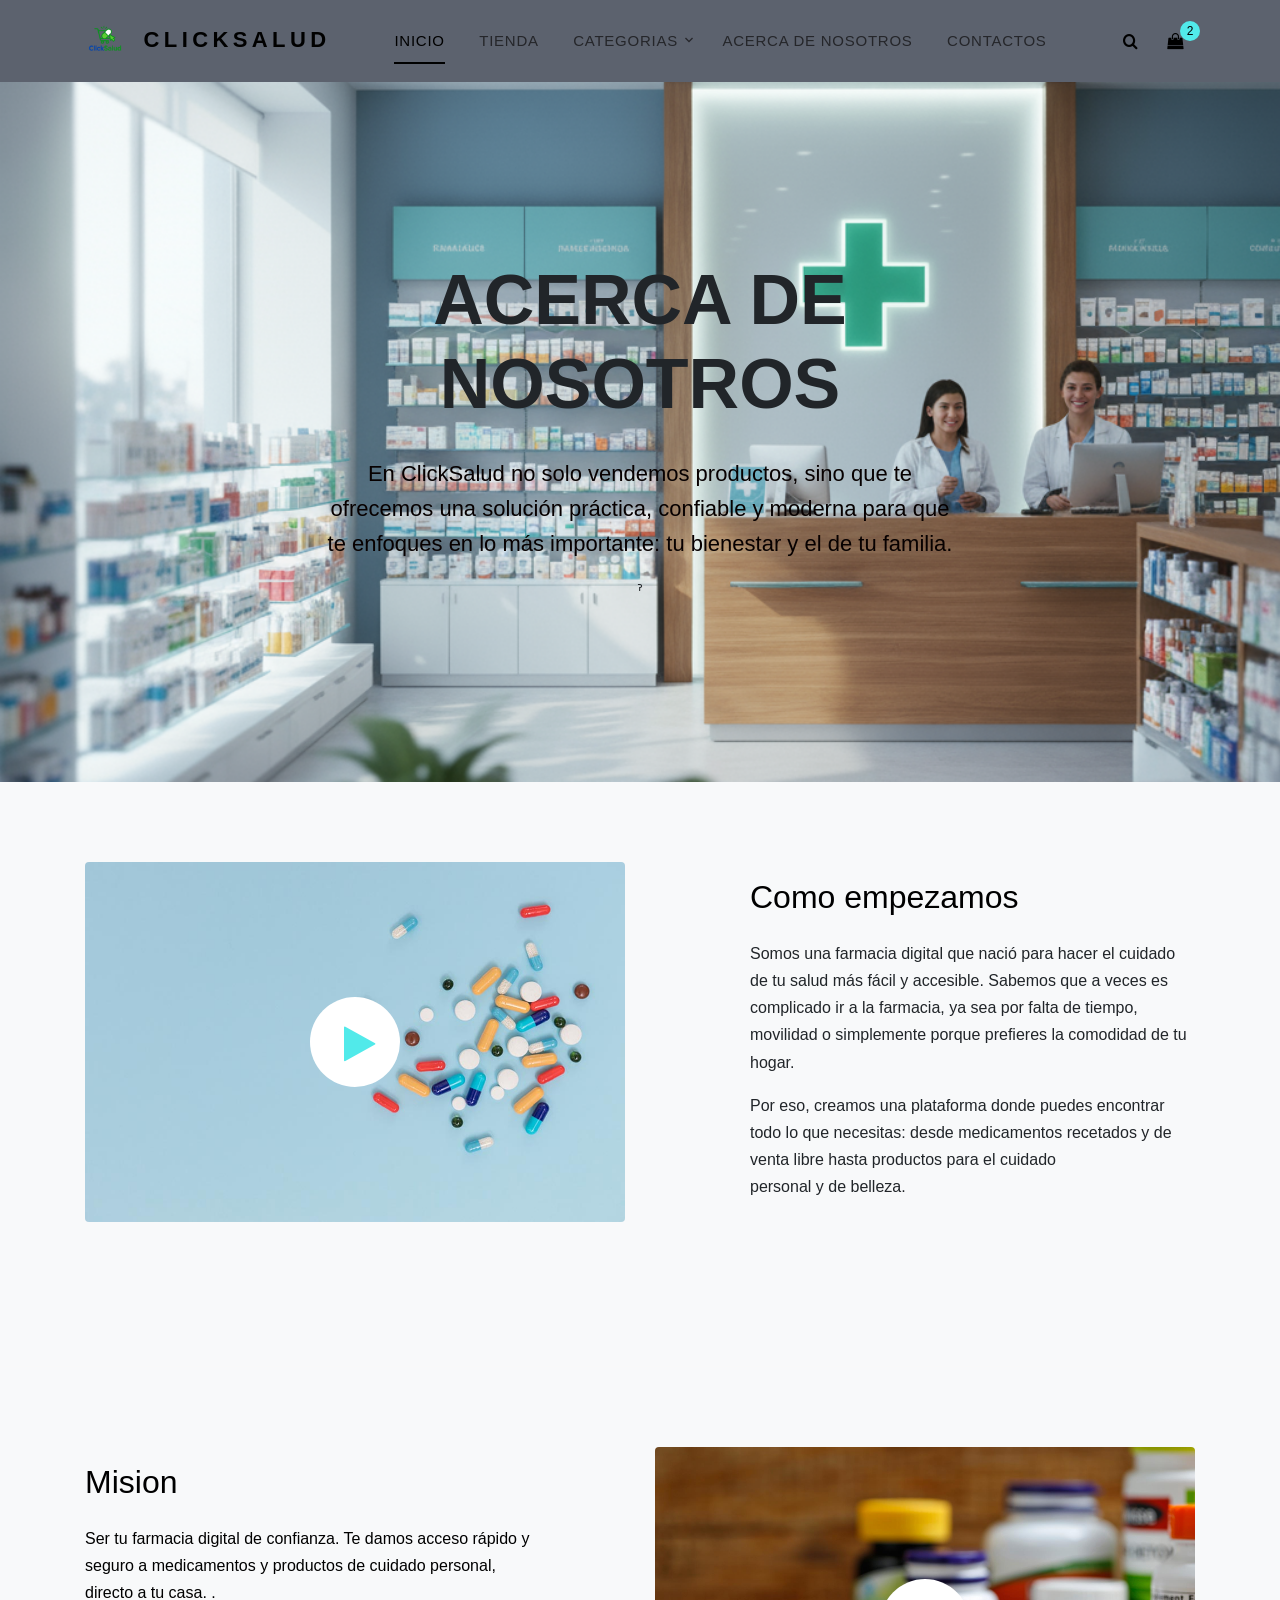
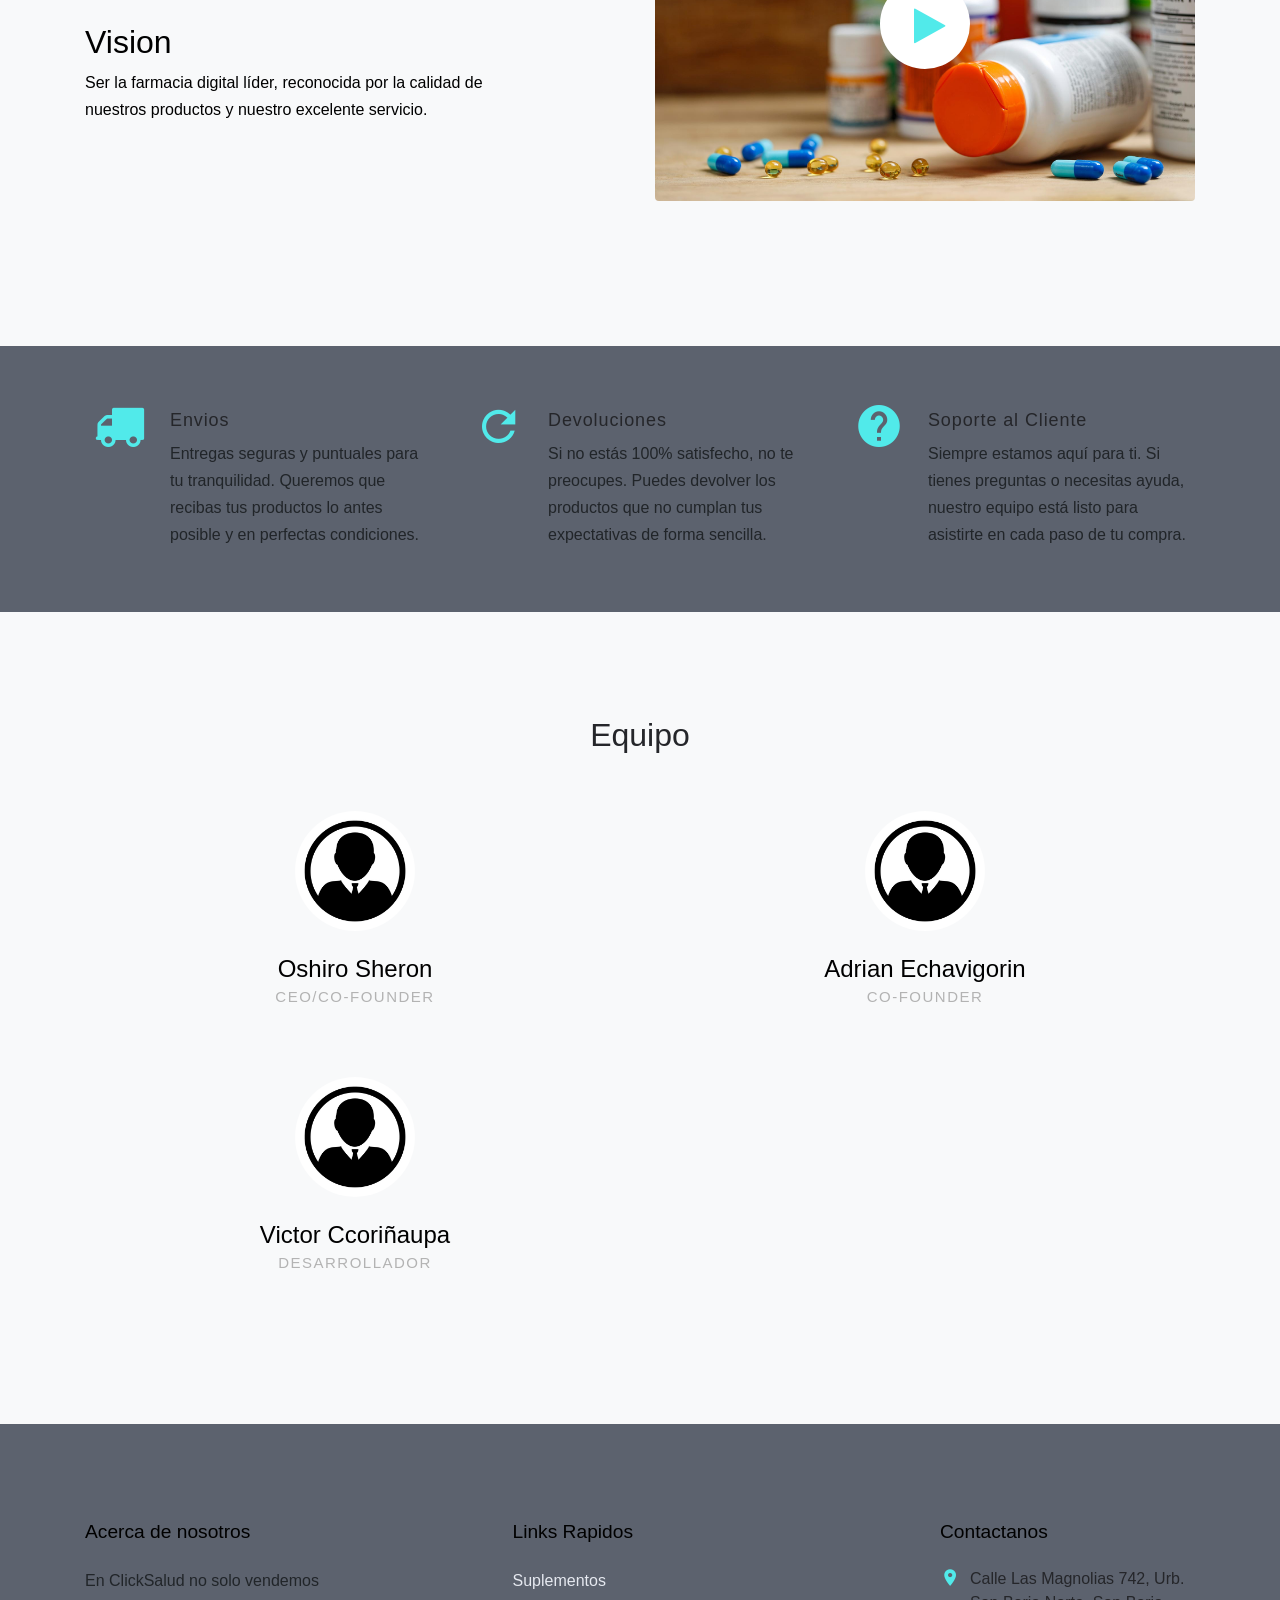
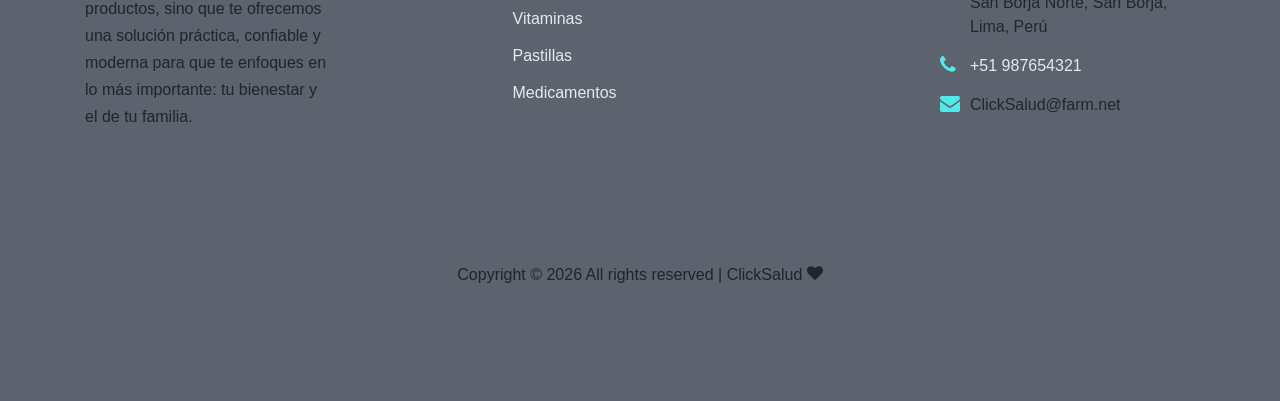
<file: about.html>
<!DOCTYPE html>
<html lang="en">

<head>
  <title>ClickSalud - A un click de distancia  </title>
  <meta charset="utf-8">
  <meta name="viewport" content="width=device-width, initial-scale=1, shrink-to-fit=no">

  <link rel="icon" type="images/imagen2" href="images/imagen2.png">

  <link href="https://fonts.googleapis.com/css?family=Rubik:400,700|Crimson+Text:400,400i" rel="stylesheet">
  <link rel="stylesheet" href="fonts/icomoon/style.css">

  <link rel="stylesheet" href="css/bootstrap.min.css">
  <link rel="stylesheet" href="css/magnific-popup.css">
  <link rel="stylesheet" href="css/jquery-ui.css">
  <link rel="stylesheet" href="css/owl.carousel.min.css">
  <link rel="stylesheet" href="css/owl.theme.default.min.css">


  <link rel="stylesheet" href="css/aos.css">

  <link rel="stylesheet" href="css/style.css">

</head>

<body>

  <div class="site-wrap">


    <div class="site-navbar py-2">

      <div class="search-wrap">
        <div class="container">
          <a href="#" class="search-close js-search-close"><span class="icon-close2"></span></a>
          <form action="#" method="post">
            <input type="text" class="form-control" placeholder="Search keyword and hit enter...">
          </form>
        </div>
      </div>

       <div class="container">
        <div class="d-flex align-items-center justify-content-between">
          <div class="logo">
            <div class="site-logo">
              <a href="index.html" class="js-logo-clone">
                <img src="images/imagen2.png" alt="Logo ClickSalud" style="width:40px; height:auto; margin-right:8px;">
                  ClickSalud</a>
          </div>
          </div>
          <div class="main-nav d-none d-lg-block">
            <nav class="site-navigation text-right text-md-center" role="navigation">
              <ul class="site-menu js-clone-nav d-none d-lg-block">
                <li class="active"><a href="index.html">Inicio</a></li>
                <li><a href="shop.html">Tienda</a></li>
                <li class="has-children">
                  <a href="#">Categorias</a>
                  <ul class="dropdown">
                    <li><a href="#">Suplementos</a></li>
                    <li class="has-children">
                      <a href="#">Vitaminas</a>
                      <ul class="dropdown">
                        <li><a href="#">Suplementos</a></li>
                        <li><a href="#">Vitaminas</a></li>
                        <li><a href="#">Pastillas</a></li>
                        <li><a href="#">Medicamentos</a></li>
                      </ul>
                    </li>
                    <li><a href="#">Pastillas</a></li>
                    <li><a href="#">Medicamentos</a></li>
                    
                  </ul>
                </li>
                <li><a href="about.html">Acerca de nosotros</a></li>
                <li><a href="contact.html">Contactos</a></li>
              </ul>
            </nav>
          </div>
          <div class="icons">
            <a href="#" class="icons-btn d-inline-block js-search-open"><span class="icon-search"></span></a>
            <a href="cart.html" class="icons-btn d-inline-block bag">
              <span class="icon-shopping-bag"></span>
              <span class="number">2</span>
            </a>
            <a href="#" class="site-menu-toggle js-menu-toggle ml-3 d-inline-block d-lg-none"><span
                class="icon-menu"></span></a>
          </div>
        </div>
      </div>
    </div>

    <div class="site-blocks-cover inner-page" style="background-image: url('images/añe3.png');">
      <div class="container">
        <div class="row">
          <div class="col-lg-7 mx-auto align-self-center">
            <div class=" text-center">
              <h1>Acerca de nosotros</h1>
              <p>En ClickSalud no solo vendemos productos, sino que te ofrecemos una solución práctica, confiable y moderna para que te enfoques en lo más importante: tu bienestar y el de tu familia.</p>ˀ
            </div>
          </div>
        </div>
      </div>
    </div>

    <div class="site-section bg-light custom-border-bottom" data-aos="fade">
      <div class="container">
        <div class="row mb-5">
          <div class="col-md-6">
            <div class="block-16">
              <figure>
                <img src="images/bg_1.jpg" alt="Image placeholder" class="img-fluid rounded">
                <a href="https://vimeo.com/channels/staffpicks/93951774" class="play-button popup-vimeo"><span
                    class="icon-play"></span></a>
    
              </figure>
            </div>
          </div>
          <div class="col-md-1"></div>
          <div class="col-md-5">
    
    
            <div class="site-section-heading pt-3 mb-4">
              <h2 class="text-black">Como empezamos</h2>
            </div>
            <p>Somos una farmacia digital que nació para hacer el cuidado de tu salud más fácil y accesible. Sabemos que a veces es complicado ir a la farmacia, ya sea por falta de tiempo, movilidad o simplemente porque prefieres la comodidad de tu hogar.</p>
            <p>Por eso, creamos una plataforma donde puedes encontrar todo lo que necesitas: desde medicamentos recetados y de venta libre hasta productos para el cuidado personal y de belleza.</p>
    
          </div>
        </div>
      </div>
    </div>

    

    <div class="site-section bg-light custom-border-bottom" data-aos="fade">
      <div class="container">
        <div class="row mb-5">
          <div class="col-md-6 order-md-2">
            <div class="block-16">
              <figure>
                <img src="images/hero_1.jpg" alt="Image placeholder" class="img-fluid rounded">
                <a href="https://vimeo.com/channels/staffpicks/93951774" class="play-button popup-vimeo"><span
                    class="icon-play"></span></a>
    
              </figure>
            </div>
          </div>
          <div class="col-md-5 mr-auto">
    
    
            <div class="site-section-heading pt-3 mb-4">
              <h2 class="text-black">Mision</h2>
            </div>
            <p class="text-black">Ser tu farmacia digital de confianza. Te damos acceso rápido y seguro a medicamentos y productos de cuidado personal, directo a tu casa.
.</p>

              <h2 class="text-black">Vision</h2>

            <p class="text-black">Ser la farmacia digital líder, reconocida por la calidad de nuestros productos y nuestro excelente servicio.</p>
    
          </div>
        </div>
      </div>
    </div>
    
    <div class="site-section site-section-sm site-blocks-1 border-0" data-aos="fade">
      <div class="container">
        <div class="row">
          <div class="col-md-6 col-lg-4 d-lg-flex mb-4 mb-lg-0 pl-4" data-aos="fade-up" data-aos-delay="">
            <div class="icon mr-4 align-self-start">
              <span class="icon-truck text-primary"></span>
            </div>
            <div class="text">
              <h2>Envios</h2>
              <p>Entregas seguras y puntuales para tu tranquilidad. Queremos que recibas tus productos lo antes posible y en perfectas condiciones.</p>
            </div>
          </div>
          <div class="col-md-6 col-lg-4 d-lg-flex mb-4 mb-lg-0 pl-4" data-aos="fade-up" data-aos-delay="100">
            <div class="icon mr-4 align-self-start">
              <span class="icon-refresh2 text-primary"></span>
            </div>
            <div class="text">
              <h2>Devoluciones</h2>
              <p>Si no estás 100% satisfecho, no te preocupes. Puedes devolver los productos que no cumplan tus expectativas de forma sencilla.</p>
            </div>
          </div>
          <div class="col-md-6 col-lg-4 d-lg-flex mb-4 mb-lg-0 pl-4" data-aos="fade-up" data-aos-delay="200">
            <div class="icon mr-4 align-self-start">
              <span class="icon-help text-primary"></span>
            </div>
            <div class="text">
              <h2>Soporte al Cliente</h2>
              <p>Siempre estamos aquí para ti. Si tienes preguntas o necesitas ayuda, nuestro equipo está listo para asistirte en cada paso de tu compra.</p>
            </div>
          </div>
        </div>
      </div>
    </div>
    

    <div class="site-section bg-light custom-border-bottom" data-aos="fade">
      <div class="container">
        <div class="row justify-content-center mb-5">
          <div class="col-md-7 site-section-heading text-center pt-4">
            <h2>Equipo</h2>
          </div>
        </div>
        <div class="row">
          <div class="col-md-6 col-lg-6 mb-5">
    
            <div class="block-38 text-center">
              <div class="block-38-img">
                <div class="block-38-header">
                  <img src="images/person1.jpg" alt="Image placeholder" class="mb-4">
                  <h3 class="block-38-heading h4">Oshiro Sheron</h3>
                  <p class="block-38-subheading">CEO/Co-Founder</p>
                </div>
                <div class="block-38-body">
                  <p> </p>
                </div>
              </div>
            </div>
          </div>
          <div class="col-md-6 col-lg-6 mb-5">
            <div class="block-38 text-center">
              <div class="block-38-img">
                <div class="block-38-header">
                  <img src="images/person1.jpg" alt="Image placeholder" class="mb-4">
                  <h3 class="block-38-heading h4">Adrian Echavigorin</h3>
                  <p class="block-38-subheading">Co-Founder</p>
                </div>
                <div class="block-38-body">
                  <p></p>
                </div>
              </div>
            </div>
          </div>
          <div class="col-md-6 col-lg-6 mb-5">
            <div class="block-38 text-center">
              <div class="block-38-img">
                <div class="block-38-header">
                  <img src="images/person1.jpg" alt="Image placeholder" class="mb-4">
                  <h3 class="block-38-heading h4">Victor Ccoriñaupa</h3>
                  <p class="block-38-subheading">Desarrollador</p>
                </div>
                <div class="block-38-body">
                  <p> </p>
                </div>
              </div>
            </div>
          </div>
          <div class="col-md-6 col-lg-6 mb-5">
            <div class="block-38 text-center">
              <div class="block-38-img">
                <div class="block-38-header">
                  
                 
                </div>
              </div>
            </div>
          </div>
        </div>
      </div>
    </div>


    <footer class="site-footer">
      <div class="container">
        <div class="row">
          <div class="col-md-6 col-lg-3 mb-4 mb-lg-0">

            <div class="block-7">
              <h3 class="footer-heading mb-4">Acerca de nosotros</h3>
              <p>En ClickSalud no solo vendemos productos, sino que te ofrecemos una solución práctica, confiable y moderna para que te enfoques en lo más importante: tu bienestar y el de tu familia.</p>
            </div>

          </div>
          <div class="col-lg-3 mx-auto mb-5 mb-lg-0">
            <h3 class="footer-heading mb-4">Links Rapidos</h3>
            <ul class="list-unstyled">
              <li><a href="#">Suplementos</a></li>
              <li><a href="#">Vitaminas</a></li>
              <li><a href="#">Pastillas</a></li>
              <li><a href="#">Medicamentos</a></li>
            </ul>
          </div>

          <div class="col-md-6 col-lg-3">
            <div class="block-5 mb-5">
              <h3 class="footer-heading mb-4">Contactanos</h3>
              <ul class="list-unstyled">
                <li class="address">Calle Las Magnolias 742, Urb. San Borja Norte, San Borja, Lima, Perú</li>
                <li class="phone"><a href="tel://23923929210">+51 987654321</a></li>
                <li class="email">ClickSalud@farm.net</li>
              </ul>
            </div>


          </div>
        </div>
        <div class="row pt-5 mt-5 text-center">
          <div class="col-md-12">
            <p>
              <!-- Link back to Colorlib can't be removed. Template is licensed under CC BY 3.0. -->
              Copyright &copy;
              <script>document.write(new Date().getFullYear());</script> All rights reserved | ClickSalud <i class="icon-heart" aria-hidden="true"></i> 
              <!-- Link back to Colorlib can't be removed. Template is licensed under CC BY 3.0. -->
            </p>
          </div>

        </div>
      </div>
    </footer>
  </div>

  <script src="js/jquery-3.3.1.min.js"></script>
  <script src="js/jquery-ui.js"></script>
  <script src="js/popper.min.js"></script>
  <script src="js/bootstrap.min.js"></script>
  <script src="js/owl.carousel.min.js"></script>
  <script src="js/jquery.magnific-popup.min.js"></script>
  <script src="js/aos.js"></script>

  <script src="js/main.js"></script>

</body>

</html>
</file>
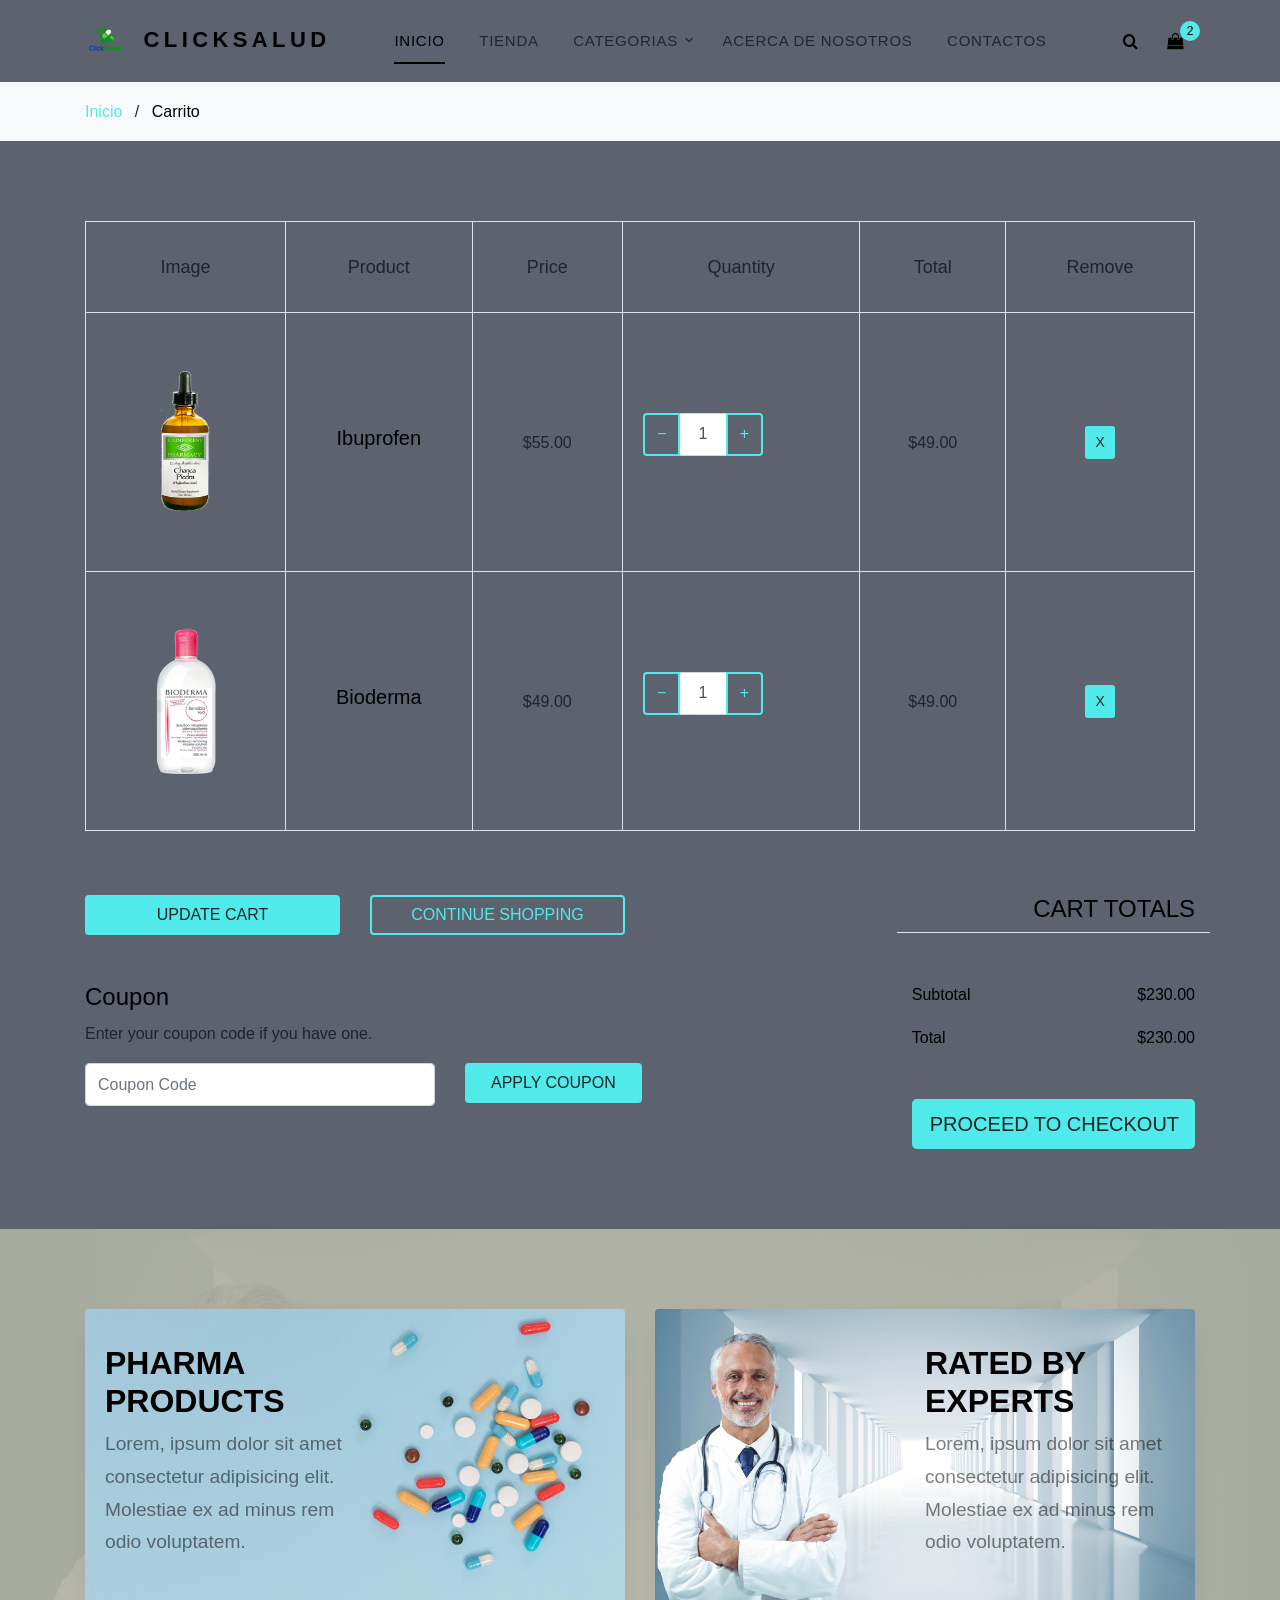
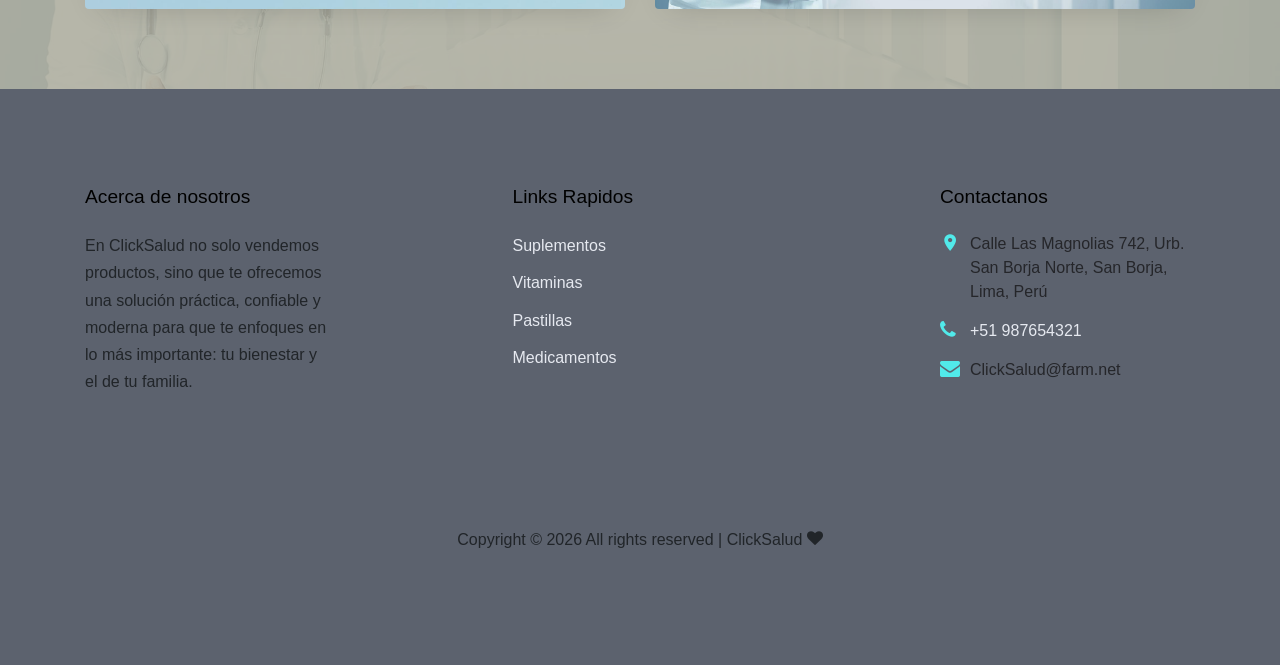
<file: cart.html>
<!DOCTYPE html>
<html lang="en">

<head>
  <title>ClickSalud - A un click de distancia  </title>
  <meta charset="utf-8">
  <meta name="viewport" content="width=device-width, initial-scale=1, shrink-to-fit=no">

  <link rel="icon" type="images/imagen2" href="images/imagen2.png">

  <link href="https://fonts.googleapis.com/css?family=Rubik:400,700|Crimson+Text:400,400i" rel="stylesheet">
  <link rel="stylesheet" href="fonts/icomoon/style.css">

  <link rel="stylesheet" href="css/bootstrap.min.css">
  <link rel="stylesheet" href="css/magnific-popup.css">
  <link rel="stylesheet" href="css/jquery-ui.css">
  <link rel="stylesheet" href="css/owl.carousel.min.css">
  <link rel="stylesheet" href="css/owl.theme.default.min.css">


  <link rel="stylesheet" href="css/aos.css">

  <link rel="stylesheet" href="css/style.css">

</head>

<body>

  <div class="site-wrap">


    <div class="site-navbar py-2">

      <div class="search-wrap">
        <div class="container">
          <a href="#" class="search-close js-search-close"><span class="icon-close2"></span></a>
          <form action="#" method="post">
            <input type="text" class="form-control" placeholder="Search keyword and hit enter...">
          </form>
        </div>
      </div>

      <div class="container">
        <div class="d-flex align-items-center justify-content-between">
          <div class="logo">
            <div class="site-logo">
              <a href="index.html" class="js-logo-clone">
                <img src="images/imagen2.png" alt="Logo ClickSalud" style="width:40px; height:auto; margin-right:8px;">
                  ClickSalud</a>
          </div>
          </div>
          <div class="main-nav d-none d-lg-block">
            <nav class="site-navigation text-right text-md-center" role="navigation">
              <ul class="site-menu js-clone-nav d-none d-lg-block">
                <li class="active"><a href="index.html">Inicio</a></li>
                <li><a href="shop.html">Tienda</a></li>
                <li class="has-children">
                  <a href="#">Categorias</a>
                  <ul class="dropdown">
                    <li><a href="#">Suplementos</a></li>
                    <li class="has-children">
                      <a href="#">Vitaminas</a>
                      <ul class="dropdown">
                        <li><a href="#">Suplementos</a></li>
                        <li><a href="#">Vitaminas</a></li>
                        <li><a href="#">Pastillas</a></li>
                        <li><a href="#">Medicamentos</a></li>
                      </ul>
                    </li>
                    <li><a href="#">Pastillas</a></li>
                    <li><a href="#">Medicamentos</a></li>
                    
                  </ul>
                </li>
                <li><a href="about.html">Acerca de nosotros</a></li>
                <li><a href="contact.html">Contactos</a></li>
              </ul>
            </nav>
          </div>
          <div class="icons">
            <a href="#" class="icons-btn d-inline-block js-search-open"><span class="icon-search"></span></a>
            <a href="cart.html" class="icons-btn d-inline-block bag">
              <span class="icon-shopping-bag"></span>
              <span class="number">2</span>
            </a>
            <a href="#" class="site-menu-toggle js-menu-toggle ml-3 d-inline-block d-lg-none"><span
                class="icon-menu"></span></a>
          </div>
        </div>
      </div>
    </div>

    <div class="bg-light py-3">
      <div class="container">
        <div class="row">
          <div class="col-md-12 mb-0">
            <a href="index.html">Inicio</a> <span class="mx-2 mb-0">/</span> 
            <strong class="text-black">Carrito</strong>
          </div>
        </div>
      </div>
    </div>

    <div class="site-section">
      <div class="container">
        <div class="row mb-5">
          <form class="col-md-12" method="post">
            <div class="site-blocks-table">
              <table class="table table-bordered">
                <thead>
                  <tr>
                    <th class="product-thumbnail">Image</th>
                    <th class="product-name">Product</th>
                    <th class="product-price">Price</th>
                    <th class="product-quantity">Quantity</th>
                    <th class="product-total">Total</th>
                    <th class="product-remove">Remove</th>
                  </tr>
                </thead>
                <tbody>
                  <tr>
                    <td class="product-thumbnail">
                      <img src="images/product_02.png" alt="Image" class="img-fluid">
                    </td>
                    <td class="product-name">
                      <h2 class="h5 text-black">Ibuprofen</h2>
                    </td>
                    <td>$55.00</td>
                    <td>
                      <div class="input-group mb-3" style="max-width: 120px;">
                        <div class="input-group-prepend">
                          <button class="btn btn-outline-primary js-btn-minus" type="button">&minus;</button>
                        </div>
                        <input type="text" class="form-control text-center" value="1" placeholder=""
                          aria-label="Example text with button addon" aria-describedby="button-addon1">
                        <div class="input-group-append">
                          <button class="btn btn-outline-primary js-btn-plus" type="button">&plus;</button>
                        </div>
                      </div>
    
                    </td>
                    <td>$49.00</td>
                    <td><a href="#" class="btn btn-primary height-auto btn-sm">X</a></td>
                  </tr>
    
                  <tr>
                    <td class="product-thumbnail">
                      <img src="images/product_01.png" alt="Image" class="img-fluid">
                    </td>
                    <td class="product-name">
                      <h2 class="h5 text-black">Bioderma</h2>
                    </td>
                    <td>$49.00</td>
                    <td>
                      <div class="input-group mb-3" style="max-width: 120px;">
                        <div class="input-group-prepend">
                          <button class="btn btn-outline-primary js-btn-minus" type="button">&minus;</button>
                        </div>
                        <input type="text" class="form-control text-center" value="1" placeholder=""
                          aria-label="Example text with button addon" aria-describedby="button-addon1">
                        <div class="input-group-append">
                          <button class="btn btn-outline-primary js-btn-plus" type="button">&plus;</button>
                        </div>
                      </div>
    
                    </td>
                    <td>$49.00</td>
                    <td><a href="#" class="btn btn-primary height-auto btn-sm">X</a></td>
                  </tr>
                </tbody>
              </table>
            </div>
          </form>
        </div>
    
        <div class="row">
          <div class="col-md-6">
            <div class="row mb-5">
              <div class="col-md-6 mb-3 mb-md-0">
                <button class="btn btn-primary btn-md btn-block">Update Cart</button>
              </div>
              <div class="col-md-6">
                <button class="btn btn-outline-primary btn-md btn-block">Continue Shopping</button>
              </div>
            </div>
            <div class="row">
              <div class="col-md-12">
                <label class="text-black h4" for="coupon">Coupon</label>
                <p>Enter your coupon code if you have one.</p>
              </div>
              <div class="col-md-8 mb-3 mb-md-0">
                <input type="text" class="form-control py-3" id="coupon" placeholder="Coupon Code">
              </div>
              <div class="col-md-4">
                <button class="btn btn-primary btn-md px-4">Apply Coupon</button>
              </div>
            </div>
          </div>
          <div class="col-md-6 pl-5">
            <div class="row justify-content-end">
              <div class="col-md-7">
                <div class="row">
                  <div class="col-md-12 text-right border-bottom mb-5">
                    <h3 class="text-black h4 text-uppercase">Cart Totals</h3>
                  </div>
                </div>
                <div class="row mb-3">
                  <div class="col-md-6">
                    <span class="text-black">Subtotal</span>
                  </div>
                  <div class="col-md-6 text-right">
                    <strong class="text-black">$230.00</strong>
                  </div>
                </div>
                <div class="row mb-5">
                  <div class="col-md-6">
                    <span class="text-black">Total</span>
                  </div>
                  <div class="col-md-6 text-right">
                    <strong class="text-black">$230.00</strong>
                  </div>
                </div>
    
                <div class="row">
                  <div class="col-md-12">
                    <button class="btn btn-primary btn-lg btn-block" onclick="window.location='checkout.html'">Proceed To
                      Checkout</button>
                  </div>
                </div>
              </div>
            </div>
          </div>
        </div>
      </div>
    </div>

    <div class="site-section bg-secondary bg-image" style="background-image: url('images/bg_2.jpg');">
      <div class="container">
        <div class="row align-items-stretch">
          <div class="col-lg-6 mb-5 mb-lg-0">
            <a href="#" class="banner-1 h-100 d-flex" style="background-image: url('images/bg_1.jpg');">
              <div class="banner-1-inner align-self-center">
                <h2>Pharma Products</h2>
                <p>Lorem, ipsum dolor sit amet consectetur adipisicing elit. Molestiae ex ad minus rem odio voluptatem.
                </p>
              </div>
            </a>
          </div>
          <div class="col-lg-6 mb-5 mb-lg-0">
            <a href="#" class="banner-1 h-100 d-flex" style="background-image: url('images/bg_2.jpg');">
              <div class="banner-1-inner ml-auto  align-self-center">
                <h2>Rated by Experts</h2>
                <p>Lorem, ipsum dolor sit amet consectetur adipisicing elit. Molestiae ex ad minus rem odio voluptatem.
                </p>
              </div>
            </a>
          </div>
        </div>
      </div>
    </div>


    <footer class="site-footer">
      <div class="container">
        <div class="row">
          <div class="col-md-6 col-lg-3 mb-4 mb-lg-0">

            <div class="block-7">
              <h3 class="footer-heading mb-4">Acerca de nosotros</h3>
              <p>En ClickSalud no solo vendemos productos, sino que te ofrecemos una solución práctica, confiable y moderna para que te enfoques en lo más importante: tu bienestar y el de tu familia.</p>
            </div>

          </div>
          <div class="col-lg-3 mx-auto mb-5 mb-lg-0">
            <h3 class="footer-heading mb-4">Links Rapidos</h3>
            <ul class="list-unstyled">
              <li><a href="#">Suplementos</a></li>
              <li><a href="#">Vitaminas</a></li>
              <li><a href="#">Pastillas</a></li>
              <li><a href="#">Medicamentos</a></li>
            </ul>
          </div>

          <div class="col-md-6 col-lg-3">
            <div class="block-5 mb-5">
              <h3 class="footer-heading mb-4">Contactanos</h3>
              <ul class="list-unstyled">
                <li class="address">Calle Las Magnolias 742, Urb. San Borja Norte, San Borja, Lima, Perú</li>
                <li class="phone"><a href="tel://23923929210">+51 987654321</a></li>
                <li class="email">ClickSalud@farm.net</li>
              </ul>
            </div>


          </div>
        </div>
        <div class="row pt-5 mt-5 text-center">
          <div class="col-md-12">
            <p>
              <!-- Link back to Colorlib can't be removed. Template is licensed under CC BY 3.0. -->
              Copyright &copy;
              <script>document.write(new Date().getFullYear());</script> All rights reserved | ClickSalud <i class="icon-heart" aria-hidden="true"></i>
              <!-- Link back to Colorlib can't be removed. Template is licensed under CC BY 3.0. -->
            </p>
          </div>

        </div>
      </div>
    </footer>
  </div>

  <script src="js/jquery-3.3.1.min.js"></script>
  <script src="js/jquery-ui.js"></script>
  <script src="js/popper.min.js"></script>
  <script src="js/bootstrap.min.js"></script>
  <script src="js/owl.carousel.min.js"></script>
  <script src="js/jquery.magnific-popup.min.js"></script>
  <script src="js/aos.js"></script>

  <script src="js/main.js"></script>

</body>

</html>
</file>
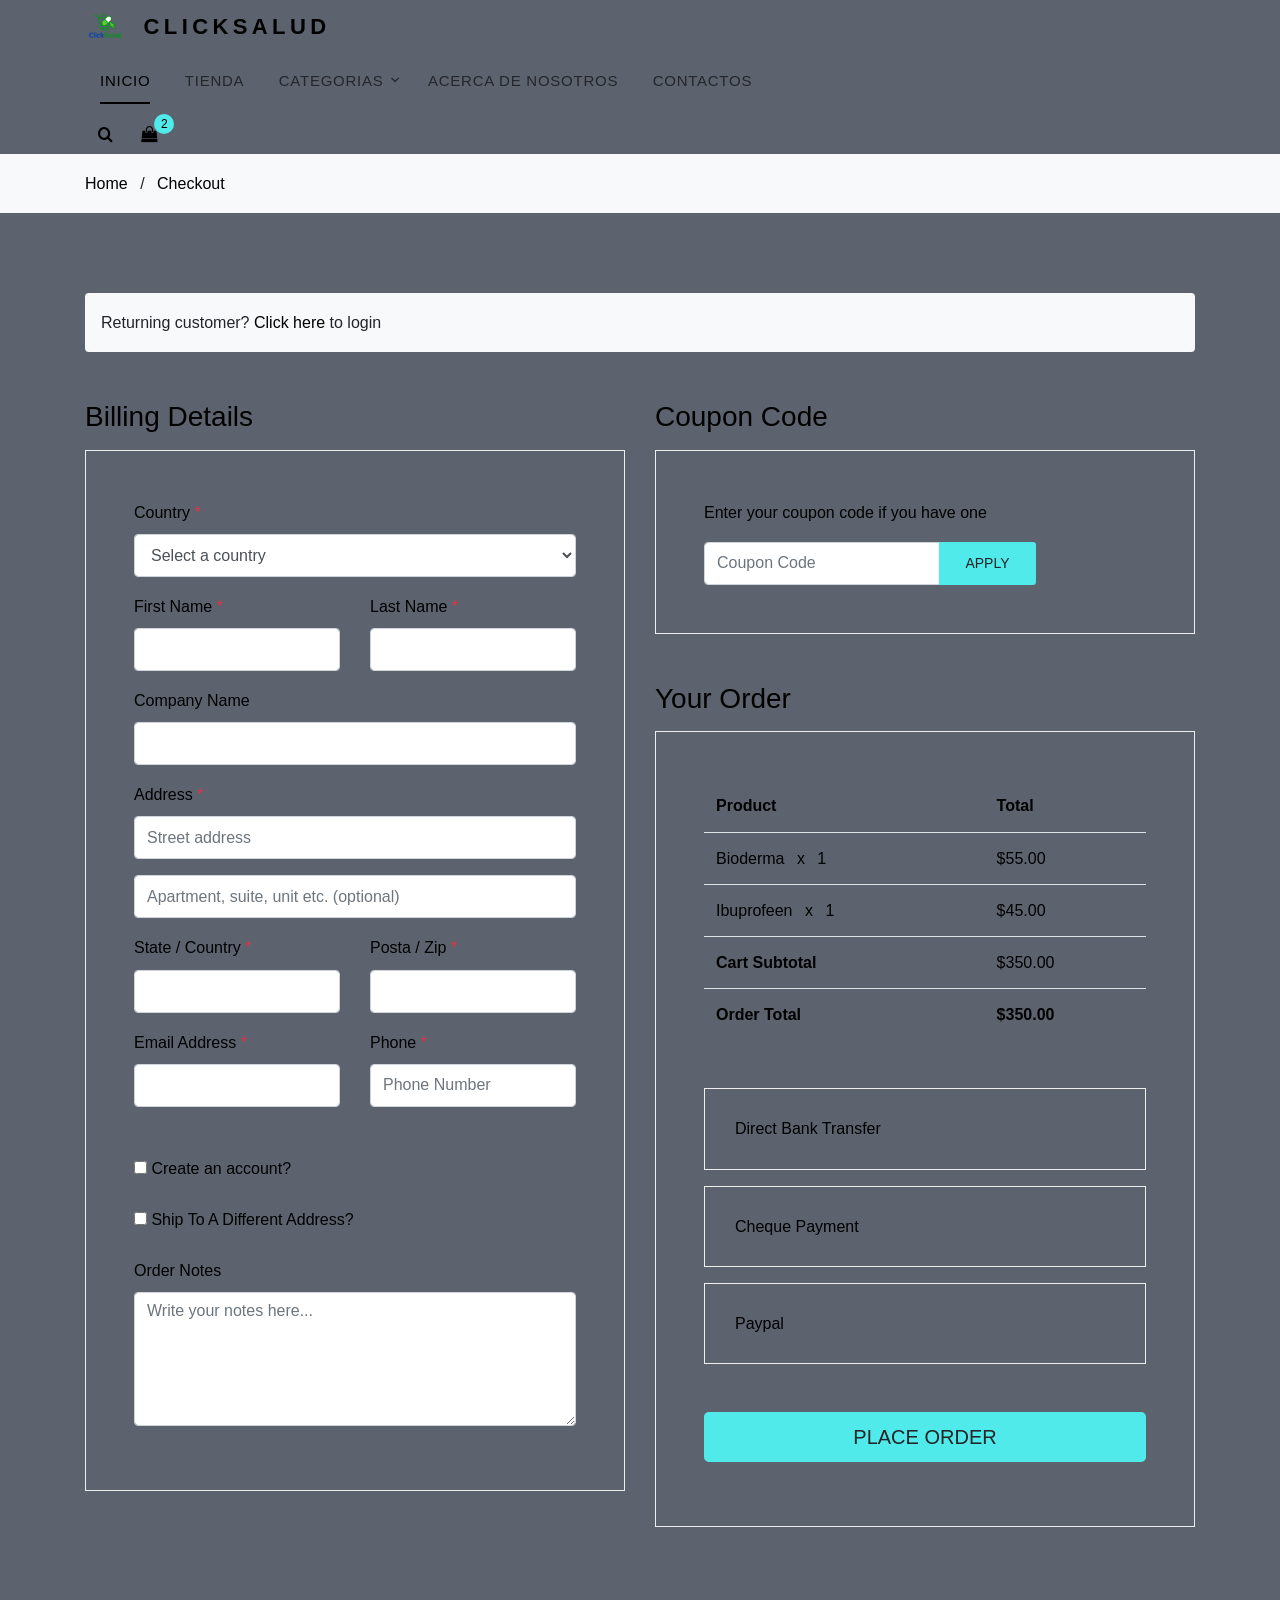
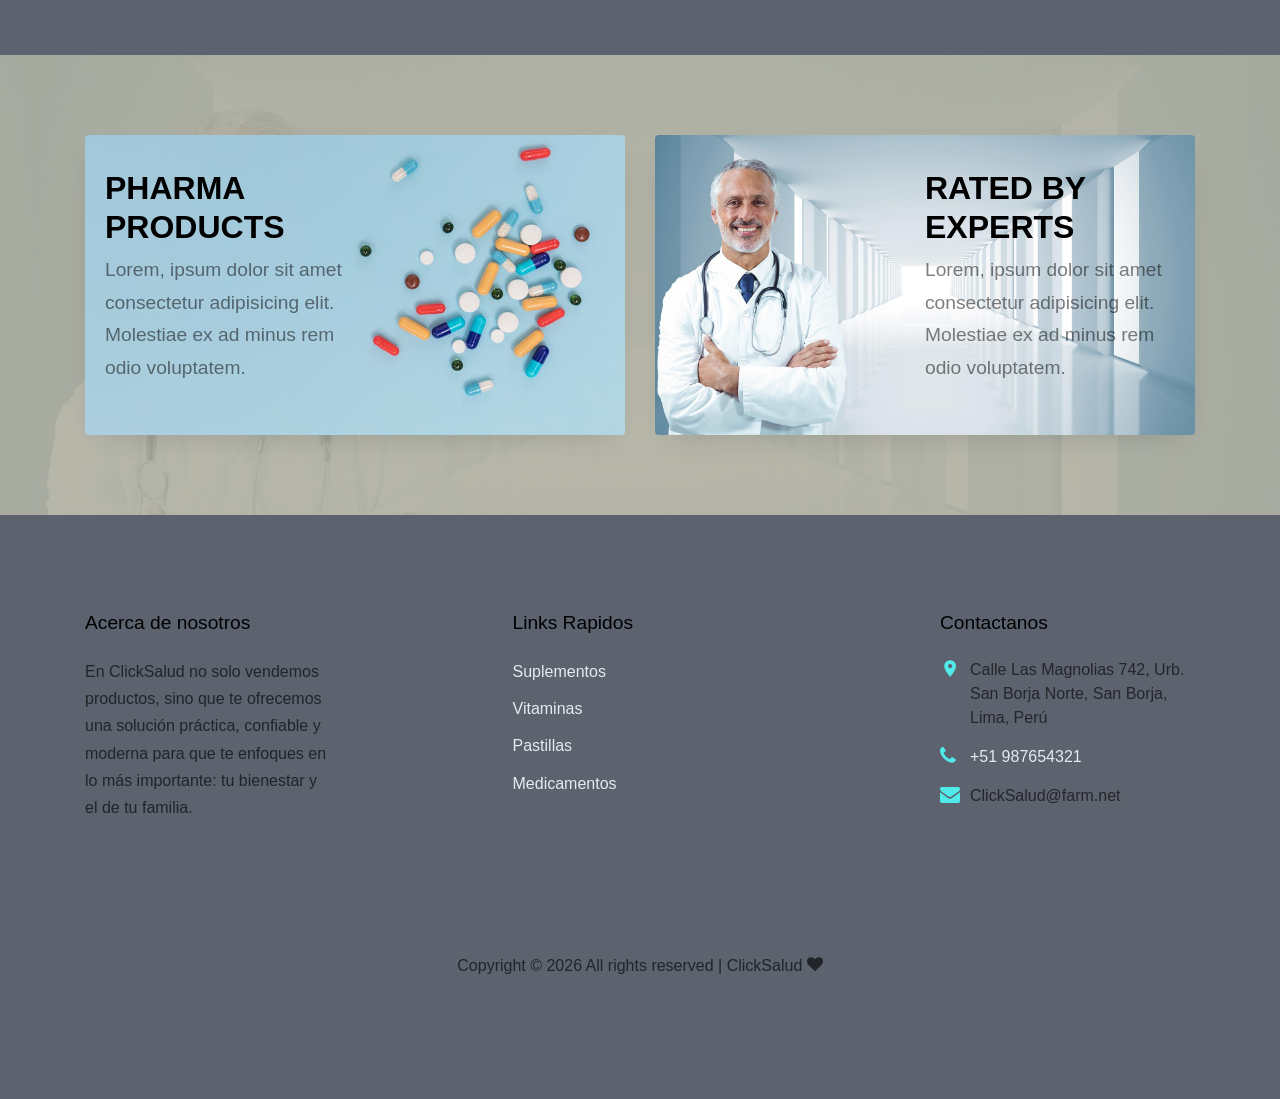
<file: checkout.html>
<!DOCTYPE html>
<html lang="en">

<head>
  <title>ClickSalud - A un click de distancia  </title>
  <meta charset="utf-8">
  <meta name="viewport" content="width=device-width, initial-scale=1, shrink-to-fit=no">

  <link rel="icon" type="images/imagen2" href="images/imagen2.png">


  <link href="https://fonts.googleapis.com/css?family=Rubik:400,700|Crimson+Text:400,400i" rel="stylesheet">
  <link rel="stylesheet" href="fonts/icomoon/style.css">

  <link rel="stylesheet" href="css/bootstrap.min.css">
  <link rel="stylesheet" href="css/magnific-popup.css">
  <link rel="stylesheet" href="css/jquery-ui.css">
  <link rel="stylesheet" href="css/owl.carousel.min.css">
  <link rel="stylesheet" href="css/owl.theme.default.min.css">


  <link rel="stylesheet" href="css/aos.css">

  <link rel="stylesheet" href="css/style.css">

</head>

<body>

  <div class="site-wrap">


    <div class="site-navbar py-2">

      <div class="search-wrap">
        <div class="container">
          <a href="#" class="search-close js-search-close"><span class="icon-close2"></span></a>
          <form action="#" method="post">
            <input type="text" class="form-control" placeholder="Search keyword and hit enter...">
          </form>
        </div>
      </div>

      <div class="container">
        <div class="d-flex align-items-center justify-content-between">
          <div class="logo">
            <div class="site-logo">
              <a href="index.html" class="js-logo-clone">
                <img src="images/imagen2.png" alt="Logo ClickSalud" style="width:40px; height:auto; margin-right:8px;">
                  ClickSalud</a>
          </div>
          <div class="main-nav d-none d-lg-block">
            <nav class="site-navigation text-right text-md-center" role="navigation">
              <ul class="site-menu js-clone-nav d-none d-lg-block">
                <li class="active"><a href="index.html">Inicio</a></li>
                <li><a href="shop.html">Tienda</a></li>
                <li class="has-children">
                  <a href="#">Categorias</a>
                  <ul class="dropdown">
                    <li><a href="#">Suplementos</a></li>
                    <li class="has-children">
                      <a href="#">Vitaminas</a>
                      <ul class="dropdown">
                        <li><a href="#">Suplementos</a></li>
                        <li><a href="#">Vitaminas</a></li>
                        <li><a href="#">Pastillas</a></li>
                        <li><a href="#">Medicamentos</a></li>
                      </ul>
                    </li>
                    <li><a href="#">Pastillas</a></li>
                    <li><a href="#">Medicamentos</a></li>
                    
                  </ul>
                </li>
                <li><a href="about.html">Acerca de nosotros</a></li>
                <li><a href="contact.html">Contactos</a></li>
              </ul>
            </nav>
          </div>
          <div class="icons">
            <a href="#" class="icons-btn d-inline-block js-search-open"><span class="icon-search"></span></a>
            <a href="cart.html" class="icons-btn d-inline-block bag">
              <span class="icon-shopping-bag"></span>
              <span class="number">2</span>
            </a>
            <a href="#" class="site-menu-toggle js-menu-toggle ml-3 d-inline-block d-lg-none"><span
                class="icon-menu"></span></a>
          </div>
        </div>
      </div>
    </div>

    <div class="bg-light py-3">
      <div class="container">
        <div class="row">
          <div class="col-md-12 mb-0">
            <a href="index.html">Home</a> <span class="mx-2 mb-0">/</span>
            <strong class="text-black">Checkout</strong>
          </div>
        </div>
      </div>
    </div>

    <div class="site-section">
      <div class="container">
        <div class="row mb-5">
          <div class="col-md-12">
            <div class="bg-light rounded p-3">
              <p class="mb-0">Returning customer? <a href="#" class="d-inline-block">Click here</a> to login</p>
            </div>
          </div>
        </div>
        <div class="row">
          <div class="col-md-6 mb-5 mb-md-0">
            <h2 class="h3 mb-3 text-black">Billing Details</h2>
            <div class="p-3 p-lg-5 border">
              <div class="form-group">
                <label for="c_country" class="text-black">Country <span class="text-danger">*</span></label>
                <select id="c_country" class="form-control">
                  <option value="1">Select a country</option>
                  <option value="2">bangladesh</option>
                  <option value="3">Algeria</option>
                  <option value="4">Afghanistan</option>
                  <option value="5">Ghana</option>
                  <option value="6">Albania</option>
                  <option value="7">Bahrain</option>
                  <option value="8">Colombia</option>
                  <option value="9">Dominican Republic</option>
                </select>
              </div>
              <div class="form-group row">
                <div class="col-md-6">
                  <label for="c_fname" class="text-black">First Name <span class="text-danger">*</span></label>
                  <input type="text" class="form-control" id="c_fname" name="c_fname">
                </div>
                <div class="col-md-6">
                  <label for="c_lname" class="text-black">Last Name <span class="text-danger">*</span></label>
                  <input type="text" class="form-control" id="c_lname" name="c_lname">
                </div>
              </div>
    
              <div class="form-group row">
                <div class="col-md-12">
                  <label for="c_companyname" class="text-black">Company Name </label>
                  <input type="text" class="form-control" id="c_companyname" name="c_companyname">
                </div>
              </div>
    
              <div class="form-group row">
                <div class="col-md-12">
                  <label for="c_address" class="text-black">Address <span class="text-danger">*</span></label>
                  <input type="text" class="form-control" id="c_address" name="c_address" placeholder="Street address">
                </div>
              </div>
    
              <div class="form-group">
                <input type="text" class="form-control" placeholder="Apartment, suite, unit etc. (optional)">
              </div>
    
              <div class="form-group row">
                <div class="col-md-6">
                  <label for="c_state_country" class="text-black">State / Country <span class="text-danger">*</span></label>
                  <input type="text" class="form-control" id="c_state_country" name="c_state_country">
                </div>
                <div class="col-md-6">
                  <label for="c_postal_zip" class="text-black">Posta / Zip <span class="text-danger">*</span></label>
                  <input type="text" class="form-control" id="c_postal_zip" name="c_postal_zip">
                </div>
              </div>
    
              <div class="form-group row mb-5">
                <div class="col-md-6">
                  <label for="c_email_address" class="text-black">Email Address <span class="text-danger">*</span></label>
                  <input type="text" class="form-control" id="c_email_address" name="c_email_address">
                </div>
                <div class="col-md-6">
                  <label for="c_phone" class="text-black">Phone <span class="text-danger">*</span></label>
                  <input type="text" class="form-control" id="c_phone" name="c_phone" placeholder="Phone Number">
                </div>
              </div>
    
              <div class="form-group">
                <label for="c_create_account" class="text-black" data-toggle="collapse" href="#create_an_account"
                  role="button" aria-expanded="false" aria-controls="create_an_account"><input type="checkbox" value="1"
                    id="c_create_account"> Create an account?</label>
                <div class="collapse" id="create_an_account">
                  <div class="py-2">
                    <p class="mb-3">Create an account by entering the information below. If you are a returning customer
                      please login at the top of the page.</p>
                    <div class="form-group">
                      <label for="c_account_password" class="text-black">Account Password</label>
                      <input type="email" class="form-control" id="c_account_password" name="c_account_password"
                        placeholder="">
                    </div>
                  </div>
                </div>
              </div>
    
    
              <div class="form-group">
                <label for="c_ship_different_address" class="text-black" data-toggle="collapse"
                  href="#ship_different_address" role="button" aria-expanded="false"
                  aria-controls="ship_different_address"><input type="checkbox" value="1" id="c_ship_different_address">
                  Ship To A Different Address?</label>
                <div class="collapse" id="ship_different_address">
                  <div class="py-2">
    
                    <div class="form-group">
                      <label for="c_diff_country" class="text-black">Country <span class="text-danger">*</span></label>
                      <select id="c_diff_country" class="form-control">
                        <option value="1">Select a country</option>
                        <option value="2">bangladesh</option>
                        <option value="3">Algeria</option>
                        <option value="4">Afghanistan</option>
                        <option value="5">Ghana</option>
                        <option value="6">Albania</option>
                        <option value="7">Bahrain</option>
                        <option value="8">Colombia</option>
                        <option value="9">Dominican Republic</option>
                      </select>
                    </div>
    
    
                    <div class="form-group row">
                      <div class="col-md-6">
                        <label for="c_diff_fname" class="text-black">First Name <span class="text-danger">*</span></label>
                        <input type="text" class="form-control" id="c_diff_fname" name="c_diff_fname">
                      </div>
                      <div class="col-md-6">
                        <label for="c_diff_lname" class="text-black">Last Name <span class="text-danger">*</span></label>
                        <input type="text" class="form-control" id="c_diff_lname" name="c_diff_lname">
                      </div>
                    </div>
    
                    <div class="form-group row">
                      <div class="col-md-12">
                        <label for="c_diff_companyname" class="text-black">Company Name </label>
                        <input type="text" class="form-control" id="c_diff_companyname" name="c_diff_companyname">
                      </div>
                    </div>
    
                    <div class="form-group row">
                      <div class="col-md-12">
                        <label for="c_diff_address" class="text-black">Address <span class="text-danger">*</span></label>
                        <input type="text" class="form-control" id="c_diff_address" name="c_diff_address"
                          placeholder="Street address">
                      </div>
                    </div>
    
                    <div class="form-group">
                      <input type="text" class="form-control" placeholder="Apartment, suite, unit etc. (optional)">
                    </div>
    
                    <div class="form-group row">
                      <div class="col-md-6">
                        <label for="c_diff_state_country" class="text-black">State / Country <span
                            class="text-danger">*</span></label>
                        <input type="text" class="form-control" id="c_diff_state_country" name="c_diff_state_country">
                      </div>
                      <div class="col-md-6">
                        <label for="c_diff_postal_zip" class="text-black">Posta / Zip <span
                            class="text-danger">*</span></label>
                        <input type="text" class="form-control" id="c_diff_postal_zip" name="c_diff_postal_zip">
                      </div>
                    </div>
    
                    <div class="form-group row mb-5">
                      <div class="col-md-6">
                        <label for="c_diff_email_address" class="text-black">Email Address <span
                            class="text-danger">*</span></label>
                        <input type="text" class="form-control" id="c_diff_email_address" name="c_diff_email_address">
                      </div>
                      <div class="col-md-6">
                        <label for="c_diff_phone" class="text-black">Phone <span class="text-danger">*</span></label>
                        <input type="text" class="form-control" id="c_diff_phone" name="c_diff_phone"
                          placeholder="Phone Number">
                      </div>
                    </div>
    
                  </div>
    
                </div>
              </div>
    
              <div class="form-group">
                <label for="c_order_notes" class="text-black">Order Notes</label>
                <textarea name="c_order_notes" id="c_order_notes" cols="30" rows="5" class="form-control"
                  placeholder="Write your notes here..."></textarea>
              </div>
    
            </div>
          </div>
          <div class="col-md-6">
    
            <div class="row mb-5">
              <div class="col-md-12">
                <h2 class="h3 mb-3 text-black">Coupon Code</h2>
                <div class="p-3 p-lg-5 border">
    
                  <label for="c_code" class="text-black mb-3">Enter your coupon code if you have one</label>
                  <div class="input-group w-75">
                    <input type="text" class="form-control" id="c_code" placeholder="Coupon Code" aria-label="Coupon Code"
                      aria-describedby="button-addon2">
                    <div class="input-group-append">
                      <button class="btn btn-primary btn-sm px-4" type="button" id="button-addon2">Apply</button>
                    </div>
                  </div>
    
                </div>
              </div>
            </div>
    
            <div class="row mb-5">
              <div class="col-md-12">
                <h2 class="h3 mb-3 text-black">Your Order</h2>
                <div class="p-3 p-lg-5 border">
                  <table class="table site-block-order-table mb-5">
                    <thead>
                      <th>Product</th>
                      <th>Total</th>
                    </thead>
                    <tbody>
                      <tr>
                        <td>Bioderma <strong class="mx-2">x</strong> 1</td>
                        <td>$55.00</td>
                      </tr>
                      <tr>
                        <td>Ibuprofeen <strong class="mx-2">x</strong> 1</td>
                        <td>$45.00</td>
                      </tr>
                      <tr>
                        <td class="text-black font-weight-bold"><strong>Cart Subtotal</strong></td>
                        <td class="text-black">$350.00</td>
                      </tr>
                      <tr>
                        <td class="text-black font-weight-bold"><strong>Order Total</strong></td>
                        <td class="text-black font-weight-bold"><strong>$350.00</strong></td>
                      </tr>
                    </tbody>
                  </table>
    
                  <div class="border mb-3">
                    <h3 class="h6 mb-0"><a class="d-block" data-toggle="collapse" href="#collapsebank" role="button"
                        aria-expanded="false" aria-controls="collapsebank">Direct Bank Transfer</a></h3>
    
                    <div class="collapse" id="collapsebank">
                      <div class="py-2 px-4">
                        <p class="mb-0">Make your payment directly into our bank account. Please use your Order ID as the
                          payment reference. Your order won’t be shipped until the funds have cleared in our account.</p>
                      </div>
                    </div>
                  </div>
    
                  <div class="border mb-3">
                    <h3 class="h6 mb-0"><a class="d-block" data-toggle="collapse" href="#collapsecheque" role="button"
                        aria-expanded="false" aria-controls="collapsecheque">Cheque Payment</a></h3>
    
                    <div class="collapse" id="collapsecheque">
                      <div class="py-2 px-4">
                        <p class="mb-0">Make your payment directly into our bank account. Please use your Order ID as the
                          payment reference. Your order won’t be shipped until the funds have cleared in our account.</p>
                      </div>
                    </div>
                  </div>
    
                  <div class="border mb-5">
                    <h3 class="h6 mb-0"><a class="d-block" data-toggle="collapse" href="#collapsepaypal" role="button"
                        aria-expanded="false" aria-controls="collapsepaypal">Paypal</a></h3>
    
                    <div class="collapse" id="collapsepaypal">
                      <div class="py-2 px-4">
                        <p class="mb-0">Make your payment directly into our bank account. Please use your Order ID as the
                          payment reference. Your order won’t be shipped until the funds have cleared in our account.</p>
                      </div>
                    </div>
                  </div>
    
                  <div class="form-group">
                    <button class="btn btn-primary btn-lg btn-block" onclick="window.location='thankyou.html'">Place
                      Order</button>
                  </div>
    
                </div>
              </div>
            </div>
    
          </div>
        </div>
        <!-- </form> -->
      </div>
    </div>
    

    <div class="site-section bg-secondary bg-image" style="background-image: url('images/bg_2.jpg');">
      <div class="container">
        <div class="row align-items-stretch">
          <div class="col-lg-6 mb-5 mb-lg-0">
            <a href="#" class="banner-1 h-100 d-flex" style="background-image: url('images/bg_1.jpg');">
              <div class="banner-1-inner align-self-center">
                <h2>Pharma Products</h2>
                <p>Lorem, ipsum dolor sit amet consectetur adipisicing elit. Molestiae ex ad minus rem odio voluptatem.
                </p>
              </div>
            </a>
          </div>
          <div class="col-lg-6 mb-5 mb-lg-0">
            <a href="#" class="banner-1 h-100 d-flex" style="background-image: url('images/bg_2.jpg');">
              <div class="banner-1-inner ml-auto  align-self-center">
                <h2>Rated by Experts</h2>
                <p>Lorem, ipsum dolor sit amet consectetur adipisicing elit. Molestiae ex ad minus rem odio voluptatem.
                </p>
              </div>
            </a>
          </div>
        </div>
      </div>
    </div>


    <footer class="site-footer">
      <div class="container">
        <div class="row">
          <div class="col-md-6 col-lg-3 mb-4 mb-lg-0">

            <div class="block-7">
              <h3 class="footer-heading mb-4">Acerca de nosotros</h3>
              <p>En ClickSalud no solo vendemos productos, sino que te ofrecemos una solución práctica, confiable y moderna para que te enfoques en lo más importante: tu bienestar y el de tu familia.</p>
            </div>

          </div>
          <div class="col-lg-3 mx-auto mb-5 mb-lg-0">
            <h3 class="footer-heading mb-4">Links Rapidos</h3>
            <ul class="list-unstyled">
              <li><a href="#">Suplementos</a></li>
              <li><a href="#">Vitaminas</a></li>
              <li><a href="#">Pastillas</a></li>
              <li><a href="#">Medicamentos</a></li>
            </ul>
          </div>

          <div class="col-md-6 col-lg-3">
            <div class="block-5 mb-5">
              <h3 class="footer-heading mb-4">Contactanos</h3>
              <ul class="list-unstyled">
                <li class="address">Calle Las Magnolias 742, Urb. San Borja Norte, San Borja, Lima, Perú</li>
                <li class="phone"><a href="tel://23923929210">+51 987654321</a></li>
                <li class="email">ClickSalud@farm.net</li>
              </ul>
            </div>


          </div>
        </div>
        <div class="row pt-5 mt-5 text-center">
          <div class="col-md-12">
            <p>
              <!-- Link back to Colorlib can't be removed. Template is licensed under CC BY 3.0. -->
              Copyright &copy;
              <script>document.write(new Date().getFullYear());</script> All rights reserved | ClickSalud <i class="icon-heart" aria-hidden="true"></i>
              <!-- Link back to Colorlib can't be removed. Template is licensed under CC BY 3.0. -->
            </p>
          </div>

        </div>
      </div>
    </footer>
  </div>

  <script src="js/jquery-3.3.1.min.js"></script>
  <script src="js/jquery-ui.js"></script>
  <script src="js/popper.min.js"></script>
  <script src="js/bootstrap.min.js"></script>
  <script src="js/owl.carousel.min.js"></script>
  <script src="js/jquery.magnific-popup.min.js"></script>
  <script src="js/aos.js"></script>

  <script src="js/main.js"></script>

</body>

</html>
</file>
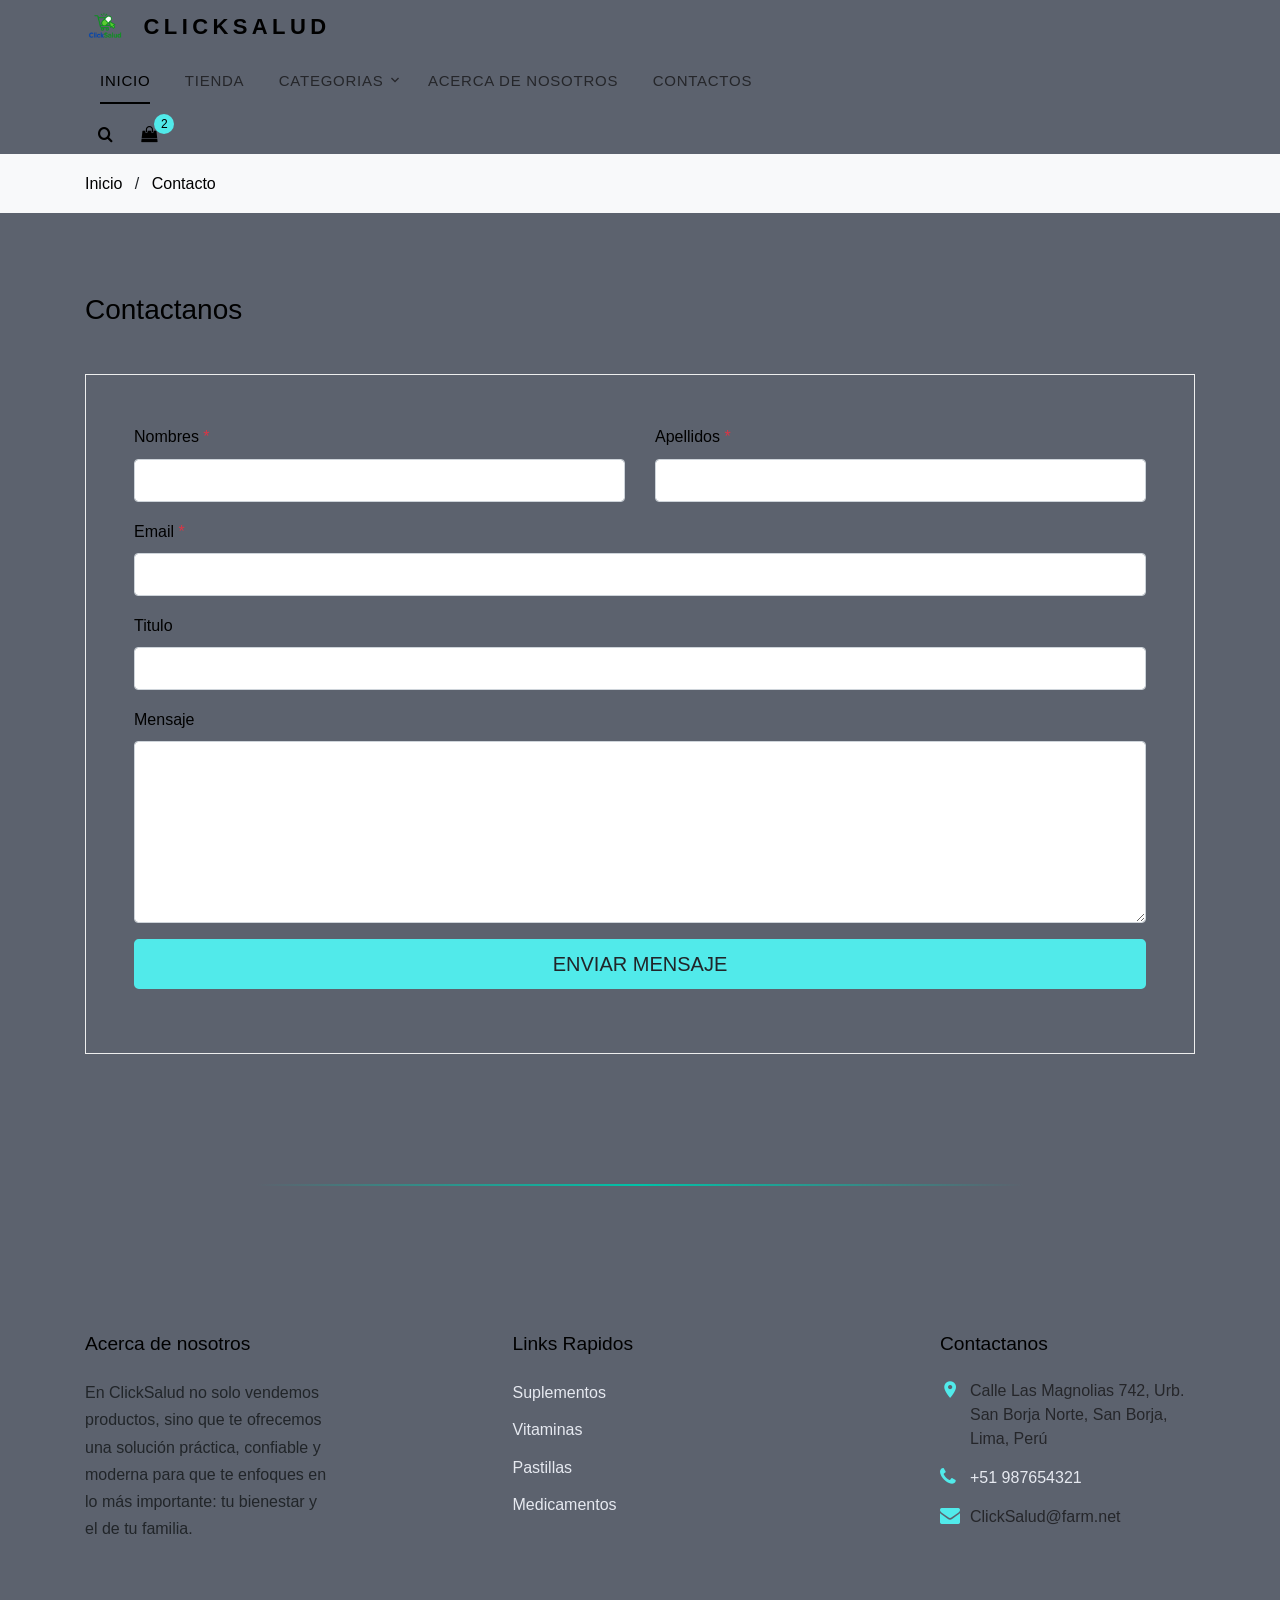
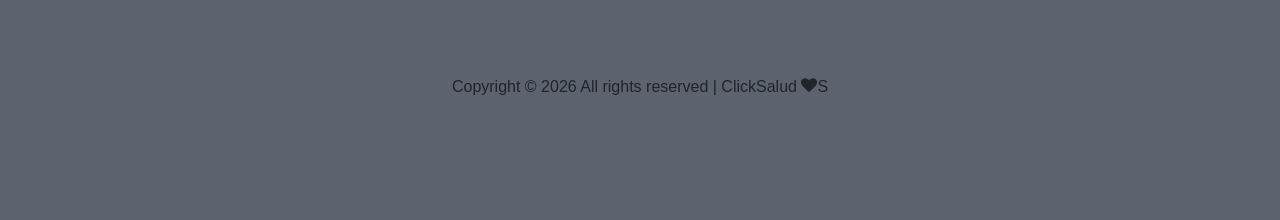
<file: contact.html>
<!DOCTYPE html>
<html lang="en">

<head>
  <title>ClickSalud - A un click de distancia  </title>
  <meta charset="utf-8">
  <meta name="viewport" content="width=device-width, initial-scale=1, shrink-to-fit=no">

  <link rel="icon" type="images/imagen2" href="images/imagen2.png">

  <link href="https://fonts.googleapis.com/css?family=Rubik:400,700|Crimson+Text:400,400i" rel="stylesheet">
  <link rel="stylesheet" href="fonts/icomoon/style.css">

  <link rel="stylesheet" href="css/bootstrap.min.css">
  <link rel="stylesheet" href="css/magnific-popup.css">
  <link rel="stylesheet" href="css/jquery-ui.css">
  <link rel="stylesheet" href="css/owl.carousel.min.css">
  <link rel="stylesheet" href="css/owl.theme.default.min.css">


  <link rel="stylesheet" href="css/aos.css">

  <link rel="stylesheet" href="css/style.css">

</head>

<body>

  <div class="site-wrap">


    <div class="site-navbar py-2">

      <div class="search-wrap">
        <div class="container">
          <a href="#" class="search-close js-search-close"><span class="icon-close2"></span></a>
          <form action="#" method="post">
            <input type="text" class="form-control" placeholder="Search keyword and hit enter...">
          </form>
        </div>
      </div>

      <div class="container">
        <div class="d-flex align-items-center justify-content-between">
          <div class="logo">
            <div class="site-logo">
              <a href="index.html" class="js-logo-clone">
                <img src="images/imagen2.png" alt="Logo ClickSalud" style="width:40px; height:auto; margin-right:8px;">
                  ClickSalud</a>
          </div>
          <div class="main-nav d-none d-lg-block">
            <nav class="site-navigation text-right text-md-center" role="navigation">
              <ul class="site-menu js-clone-nav d-none d-lg-block">
                <li class="active"><a href="index.html">Inicio</a></li>
                <li><a href="shop.html">Tienda</a></li>
                <li class="has-children">
                  <a href="#">Categorias</a>
                  <ul class="dropdown">
                    <li><a href="#">Suplementos</a></li>
                    <li class="has-children">
                      <a href="#">Vitaminas</a>
                      <ul class="dropdown">
                        <li><a href="#">Suplementos</a></li>
                        <li><a href="#">Vitaminas</a></li>
                        <li><a href="#">Pastillas</a></li>
                        <li><a href="#">Medicamentos</a></li>
                      </ul>
                    </li>
                    <li><a href="#">Pastillas</a></li>
                    <li><a href="#">Medicamentos</a></li>
                    
                  </ul>
                </li>
                <li><a href="about.html">Acerca de nosotros</a></li>
                <li><a href="contact.html">Contactos</a></li>
              </ul>
            </nav>
          </div>
          <div class="icons">
            <a href="#" class="icons-btn d-inline-block js-search-open"><span class="icon-search"></span></a>
            <a href="cart.html" class="icons-btn d-inline-block bag">
              <span class="icon-shopping-bag"></span>
              <span class="number">2</span>
            </a>
            <a href="#" class="site-menu-toggle js-menu-toggle ml-3 d-inline-block d-lg-none"><span
                class="icon-menu"></span></a>
          </div>
        </div>
      </div>
    </div>

    <div class="bg-light py-3">
      <div class="container">
        <div class="row">
          <div class="col-md-12 mb-0">
            <a href="index.html">Inicio</a> <span class="mx-2 mb-0">/</span>
            <strong class="text-black">Contacto</strong>
          </div>
        </div>
      </div>
    </div>

    <div class="site-section">
      <div class="container">
        <div class="row">
          <div class="col-md-12">
            <h2 class="h3 mb-5 text-black">Contactanos</h2>
          </div>
          <div class="col-md-12">
    
            <form action="#" method="post">
    
              <div class="p-3 p-lg-5 border">
                <div class="form-group row">
                  <div class="col-md-6">
                    <label for="c_fname" class="text-black">Nombres <span class="text-danger">*</span></label>
                    <input type="text" class="form-control" id="c_fname" name="c_fname">
                  </div>
                  <div class="col-md-6">
                    <label for="c_lname" class="text-black">Apellidos <span class="text-danger">*</span></label>
                    <input type="text" class="form-control" id="c_lname" name="c_lname">
                  </div>
                </div>
                <div class="form-group row">
                  <div class="col-md-12">
                    <label for="c_email" class="text-black">Email <span class="text-danger">*</span></label>
                    <input type="email" class="form-control" id="c_email" name="c_email" placeholder="">
                  </div>
                </div>
                <div class="form-group row">
                  <div class="col-md-12">
                    <label for="c_subject" class="text-black">Titulo </label>
                    <input type="text" class="form-control" id="c_subject" name="c_subject">
                  </div>
                </div>
    
                <div class="form-group row">
                  <div class="col-md-12">
                    <label for="c_message" class="text-black">Mensaje </label>
                    <textarea name="c_message" id="c_message" cols="30" rows="7" class="form-control"></textarea>
                  </div>
                </div>
                <div class="form-group row">
                  <div class="col-lg-12">
                    <input type="submit" class="btn btn-primary btn-lg btn-block" value="Enviar mensaje">
                  </div>
                </div>
              </div>
            </form>
          </div>
          
        </div>
      </div>
    </div>


    <hr class="section-divider">




    <footer class="site-footer">
      <div class="container">
        <div class="row">
          <div class="col-md-6 col-lg-3 mb-4 mb-lg-0">

            <div class="block-7">
              <h3 class="footer-heading mb-4">Acerca de nosotros</h3>
              <p>En ClickSalud no solo vendemos productos, sino que te ofrecemos una solución práctica, confiable y moderna para que te enfoques en lo más importante: tu bienestar y el de tu familia.</p>
            </div>

          </div>
          <div class="col-lg-3 mx-auto mb-5 mb-lg-0">
            <h3 class="footer-heading mb-4">Links Rapidos</h3>
            <ul class="list-unstyled">
              <li><a href="#">Suplementos</a></li>
              <li><a href="#">Vitaminas</a></li>
              <li><a href="#">Pastillas</a></li>
              <li><a href="#">Medicamentos</a></li>
            </ul>
          </div>

          <div class="col-md-6 col-lg-3">
            <div class="block-5 mb-5">
              <h3 class="footer-heading mb-4">Contactanos</h3>
              <ul class="list-unstyled">
                <li class="address">Calle Las Magnolias 742, Urb. San Borja Norte, San Borja, Lima, Perú</li>
                <li class="phone"><a href="tel://23923929210">+51 987654321</a></li>
                <li class="email">ClickSalud@farm.net</li>
              </ul>
            </div>


          </div>
        </div>
        <div class="row pt-5 mt-5 text-center">
          <div class="col-md-12">
            <p>
              <!-- Link back to Colorlib can't be removed. Template is licensed under CC BY 3.0. -->
              Copyright &copy;
              <script>document.write(new Date().getFullYear());</script> All rights reserved | ClickSalud <i class="icon-heart" aria-hidden="true"></i>S
              <!-- Link back to Colorlib can't be removed. Template is licensed under CC BY 3.0. -->
            </p>
          </div>

        </div>
      </div>
    </footer>
  </div>

  <script src="js/jquery-3.3.1.min.js"></script>
  <script src="js/jquery-ui.js"></script>
  <script src="js/popper.min.js"></script>
  <script src="js/bootstrap.min.js"></script>
  <script src="js/owl.carousel.min.js"></script>
  <script src="js/jquery.magnific-popup.min.js"></script>
  <script src="js/aos.js"></script>

  <script src="js/main.js"></script>

</body>

</html>
</file>
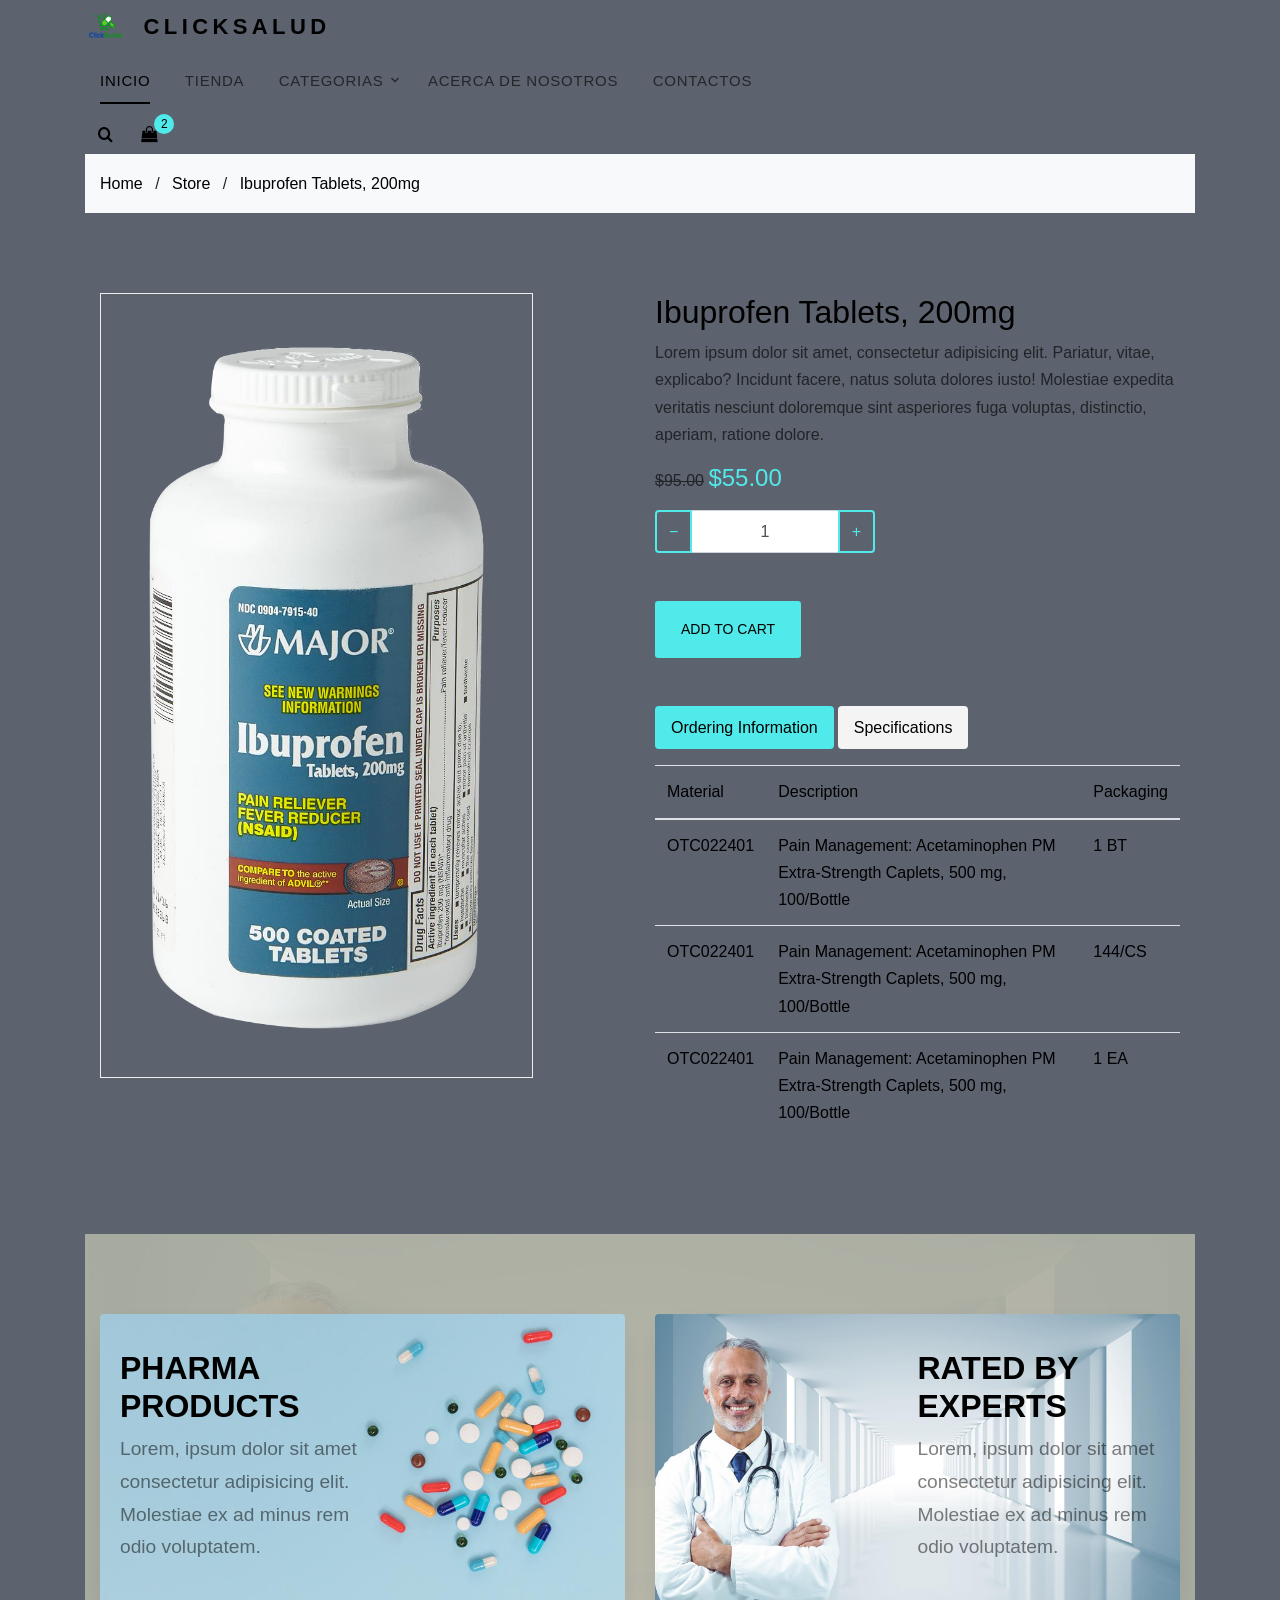
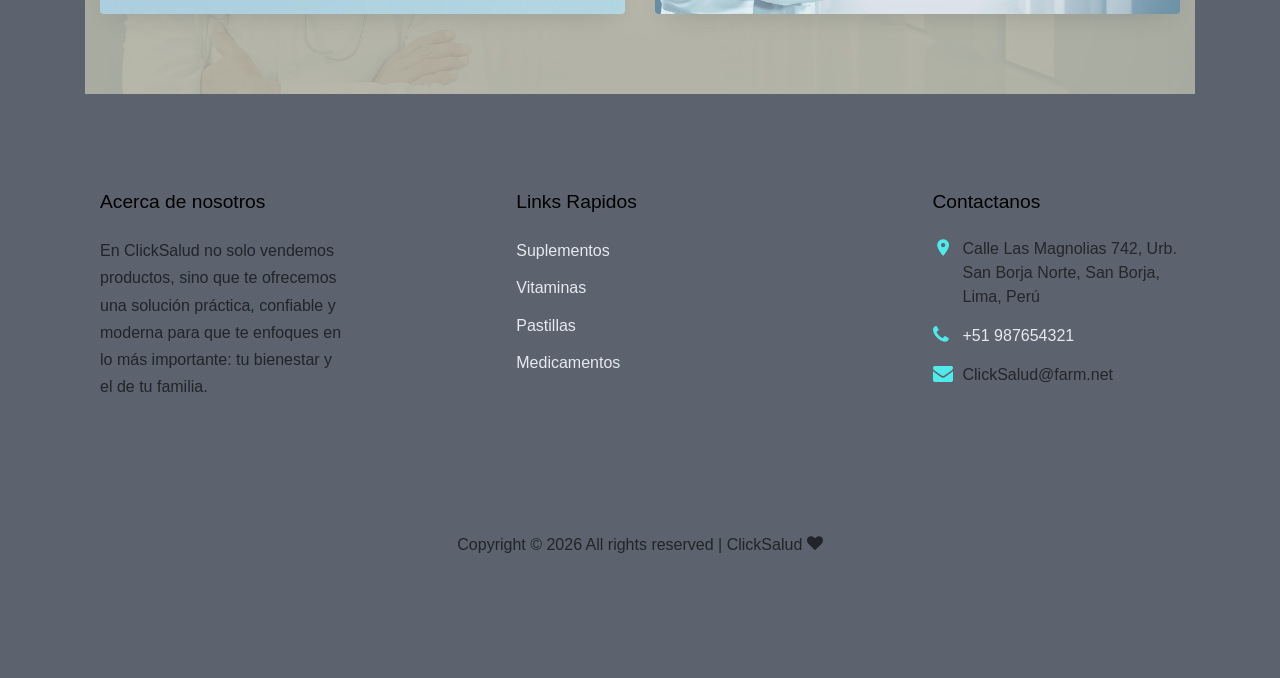
<file: shop-single.html>
<!DOCTYPE html>
<html lang="en">

<head>
  <title>ClickSalud - A un click de distancia  </title>
  <meta charset="utf-8">
  <meta name="viewport" content="width=device-width, initial-scale=1, shrink-to-fit=no">

  <link rel="icon" type="images/imagen2" href="images/imagen2.png">

  <link href="https://fonts.googleapis.com/css?family=Rubik:400,700|Crimson+Text:400,400i" rel="stylesheet">
  <link rel="stylesheet" href="fonts/icomoon/style.css">

  <link rel="stylesheet" href="css/bootstrap.min.css">
  <link rel="stylesheet" href="css/magnific-popup.css">
  <link rel="stylesheet" href="css/jquery-ui.css">
  <link rel="stylesheet" href="css/owl.carousel.min.css">
  <link rel="stylesheet" href="css/owl.theme.default.min.css">


  <link rel="stylesheet" href="css/aos.css">

  <link rel="stylesheet" href="css/style.css">

</head>

<body>

  <div class="site-wrap">


    <div class="site-navbar py-2">
    
      <div class="search-wrap">
        <div class="container">
          <a href="#" class="search-close js-search-close"><span class="icon-close2"></span></a>
          <form action="#" method="post">
            <input type="text" class="form-control" placeholder="Search keyword and hit enter...">
          </form>
        </div>
      </div>
    
      <div class="container">
        <div class="d-flex align-items-center justify-content-between">
          <div class="logo">
            <div class="site-logo">
              <a href="index.html" class="js-logo-clone">
                <img src="images/imagen2.png" alt="Logo ClickSalud" style="width:40px; height:auto; margin-right:8px;">
                  ClickSalud</a>
          </div>
          <div class="main-nav d-none d-lg-block">
            <nav class="site-navigation text-right text-md-center" role="navigation">
              <ul class="site-menu js-clone-nav d-none d-lg-block">
                <li class="active"><a href="index.html">Inicio</a></li>
                <li><a href="shop.html">Tienda</a></li>
                <li class="has-children">
                  <a href="#">Categorias</a>
                  <ul class="dropdown">
                    <li><a href="#">Suplementos</a></li>
                    <li class="has-children">
                      <a href="#">Vitaminas</a>
                      <ul class="dropdown">
                        <li><a href="#">Suplementos</a></li>
                        <li><a href="#">Vitaminas</a></li>
                        <li><a href="#">Pastillas</a></li>
                        <li><a href="#">Medicamentos</a></li>
                      </ul>
                    </li>
                    <li><a href="#">Pastillas</a></li>
                    <li><a href="#">Medicamentos</a></li>
                    
                  </ul>
                </li>
                <li><a href="about.html">Acerca de nosotros</a></li>
                <li><a href="contact.html">Contactos</a></li>
              </ul>
            </nav>
          <div class="icons">
            <a href="#" class="icons-btn d-inline-block js-search-open"><span class="icon-search"></span></a>
            <a href="cart.html" class="icons-btn d-inline-block bag">
              <span class="icon-shopping-bag"></span>
              <span class="number">2</span>
            </a>
            <a href="#" class="site-menu-toggle js-menu-toggle ml-3 d-inline-block d-lg-none"><span
                class="icon-menu"></span></a>
          </div>
        </div>
      </div>
    </div>

    <div class="bg-light py-3">
      <div class="container">
        <div class="row">
          <div class="col-md-12 mb-0"><a href="index.html">Home</a> <span class="mx-2 mb-0">/</span> <a
              href="shop.html">Store</a> <span class="mx-2 mb-0">/</span> <strong class="text-black">Ibuprofen Tablets, 200mg</strong></div>
        </div>
      </div>
    </div>

    <div class="site-section">
      <div class="container">
        <div class="row">
          <div class="col-md-5 mr-auto">
            <div class="border text-center">
              <img src="images/product_07_large.png" alt="Image" class="img-fluid p-5">
            </div>
          </div>
          <div class="col-md-6">
            <h2 class="text-black">Ibuprofen Tablets, 200mg</h2>
            <p>Lorem ipsum dolor sit amet, consectetur adipisicing elit. Pariatur, vitae, explicabo? Incidunt facere, natus
              soluta dolores iusto! Molestiae expedita veritatis nesciunt doloremque sint asperiores fuga voluptas,
              distinctio, aperiam, ratione dolore.</p>
            

            <p><del>$95.00</del>  <strong class="text-primary h4">$55.00</strong></p>

            
            
            <div class="mb-5">
              <div class="input-group mb-3" style="max-width: 220px;">
                <div class="input-group-prepend">
                  <button class="btn btn-outline-primary js-btn-minus" type="button">&minus;</button>
                </div>
                <input type="text" class="form-control text-center" value="1" placeholder=""
                  aria-label="Example text with button addon" aria-describedby="button-addon1">
                <div class="input-group-append">
                  <button class="btn btn-outline-primary js-btn-plus" type="button">&plus;</button>
                </div>
              </div>
    
            </div>
            <p><a href="cart.html" class="buy-now btn btn-sm height-auto px-4 py-3 btn-primary">Add To Cart</a></p>

            <div class="mt-5">
              <ul class="nav nav-pills mb-3 custom-pill" id="pills-tab" role="tablist">
                <li class="nav-item">
                  <a class="nav-link active" id="pills-home-tab" data-toggle="pill" href="#pills-home" role="tab"
                    aria-controls="pills-home" aria-selected="true">Ordering Information</a>
                </li>
                <li class="nav-item">
                  <a class="nav-link" id="pills-profile-tab" data-toggle="pill" href="#pills-profile" role="tab"
                    aria-controls="pills-profile" aria-selected="false">Specifications</a>
                </li>
            
              </ul>
              <div class="tab-content" id="pills-tabContent">
                <div class="tab-pane fade show active" id="pills-home" role="tabpanel" aria-labelledby="pills-home-tab">
                  <table class="table custom-table">
                    <thead>
                      <th>Material</th>
                      <th>Description</th>
                      <th>Packaging</th>
                    </thead>
                    <tbody>
                      <tr>
                        <th scope="row">OTC022401</th>
                        <td>Pain Management: Acetaminophen PM Extra-Strength Caplets, 500 mg, 100/Bottle</td>
                        <td>1 BT</td>
                      </tr>
                      <tr>
                        <th scope="row">OTC022401</th>
                        <td>Pain Management: Acetaminophen PM Extra-Strength Caplets, 500 mg, 100/Bottle</td>
                        <td>144/CS</td>
                      </tr>
                      <tr>
                        <th scope="row">OTC022401</th>
                        <td>Pain Management: Acetaminophen PM Extra-Strength Caplets, 500 mg, 100/Bottle</td>
                        <td>1 EA</td>
                      </tr>
                      
                    </tbody>
                  </table>
                </div>
                <div class="tab-pane fade" id="pills-profile" role="tabpanel" aria-labelledby="pills-profile-tab">
            
                  <table class="table custom-table">
            
                    <tbody>
                      <tr>
                        <td>HPIS CODE</td>
                        <td class="bg-light">999_200_40_0</td>
                      </tr>
                      <tr>
                        <td>HEALTHCARE PROVIDERS ONLY</td>
                        <td class="bg-light">No</td>
                      </tr>
                      <tr>
                        <td>LATEX FREE</td>
                        <td class="bg-light">Yes, No</td>
                      </tr>
                      <tr>
                        <td>MEDICATION ROUTE</td>
                        <td class="bg-light">Topical</td>
                      </tr>
                    </tbody>
                  </table>
            
                </div>
            
              </div>
            </div>

    
          </div>
        </div>
      </div>
    </div>

    <div class="site-section bg-secondary bg-image" style="background-image: url('images/bg_2.jpg');">
      <div class="container">
        <div class="row align-items-stretch">
          <div class="col-lg-6 mb-5 mb-lg-0">
            <a href="#" class="banner-1 h-100 d-flex" style="background-image: url('images/bg_1.jpg');">
              <div class="banner-1-inner align-self-center">
                <h2>Pharma Products</h2>
                <p>Lorem, ipsum dolor sit amet consectetur adipisicing elit. Molestiae ex ad minus rem odio voluptatem.
                </p>
              </div>
            </a>
          </div>
          <div class="col-lg-6 mb-5 mb-lg-0">
            <a href="#" class="banner-1 h-100 d-flex" style="background-image: url('images/bg_2.jpg');">
              <div class="banner-1-inner ml-auto  align-self-center">
                <h2>Rated by Experts</h2>
                <p>Lorem, ipsum dolor sit amet consectetur adipisicing elit. Molestiae ex ad minus rem odio voluptatem.
                </p>
              </div>
            </a>
          </div>
        </div>
      </div>
    </div>


    <footer class="site-footer">
      <div class="container">
        <div class="row">
          <div class="col-md-6 col-lg-3 mb-4 mb-lg-0">

            <div class="block-7">
              <h3 class="footer-heading mb-4">Acerca de nosotros</h3>
              <p>En ClickSalud no solo vendemos productos, sino que te ofrecemos una solución práctica, confiable y moderna para que te enfoques en lo más importante: tu bienestar y el de tu familia.</p>
            </div>

          </div>
          <div class="col-lg-3 mx-auto mb-5 mb-lg-0">
            <h3 class="footer-heading mb-4">Links Rapidos</h3>
            <ul class="list-unstyled">
              <li><a href="#">Suplementos</a></li>
              <li><a href="#">Vitaminas</a></li>
              <li><a href="#">Pastillas</a></li>
              <li><a href="#">Medicamentos</a></li>
            </ul>
          </div>

          <div class="col-md-6 col-lg-3">
            <div class="block-5 mb-5">
              <h3 class="footer-heading mb-4">Contactanos</h3>
              <ul class="list-unstyled">
                <li class="address">Calle Las Magnolias 742, Urb. San Borja Norte, San Borja, Lima, Perú</li>
                <li class="phone"><a href="tel://23923929210">+51 987654321</a></li>
                <li class="email">ClickSalud@farm.net</li>
              </ul>
            </div>


          </div>
        </div>
        <div class="row pt-5 mt-5 text-center">
          <div class="col-md-12">
            <p>
              <!-- Link back to Colorlib can't be removed. Template is licensed under CC BY 3.0. -->
              Copyright &copy;
              <script>document.write(new Date().getFullYear());</script> All rights reserved | ClickSalud <i class="icon-heart" aria-hidden="true"></i>
              <!-- Link back to Colorlib can't be removed. Template is licensed under CC BY 3.0. -->
            </p>
          </div>

        </div>
      </div>
    </footer>
  </div>

  <script src="js/jquery-3.3.1.min.js"></script>
  <script src="js/jquery-ui.js"></script>
  <script src="js/popper.min.js"></script>
  <script src="js/bootstrap.min.js"></script>
  <script src="js/owl.carousel.min.js"></script>
  <script src="js/jquery.magnific-popup.min.js"></script>
  <script src="js/aos.js"></script>

  <script src="js/main.js"></script>

</body>

</html>
</file>
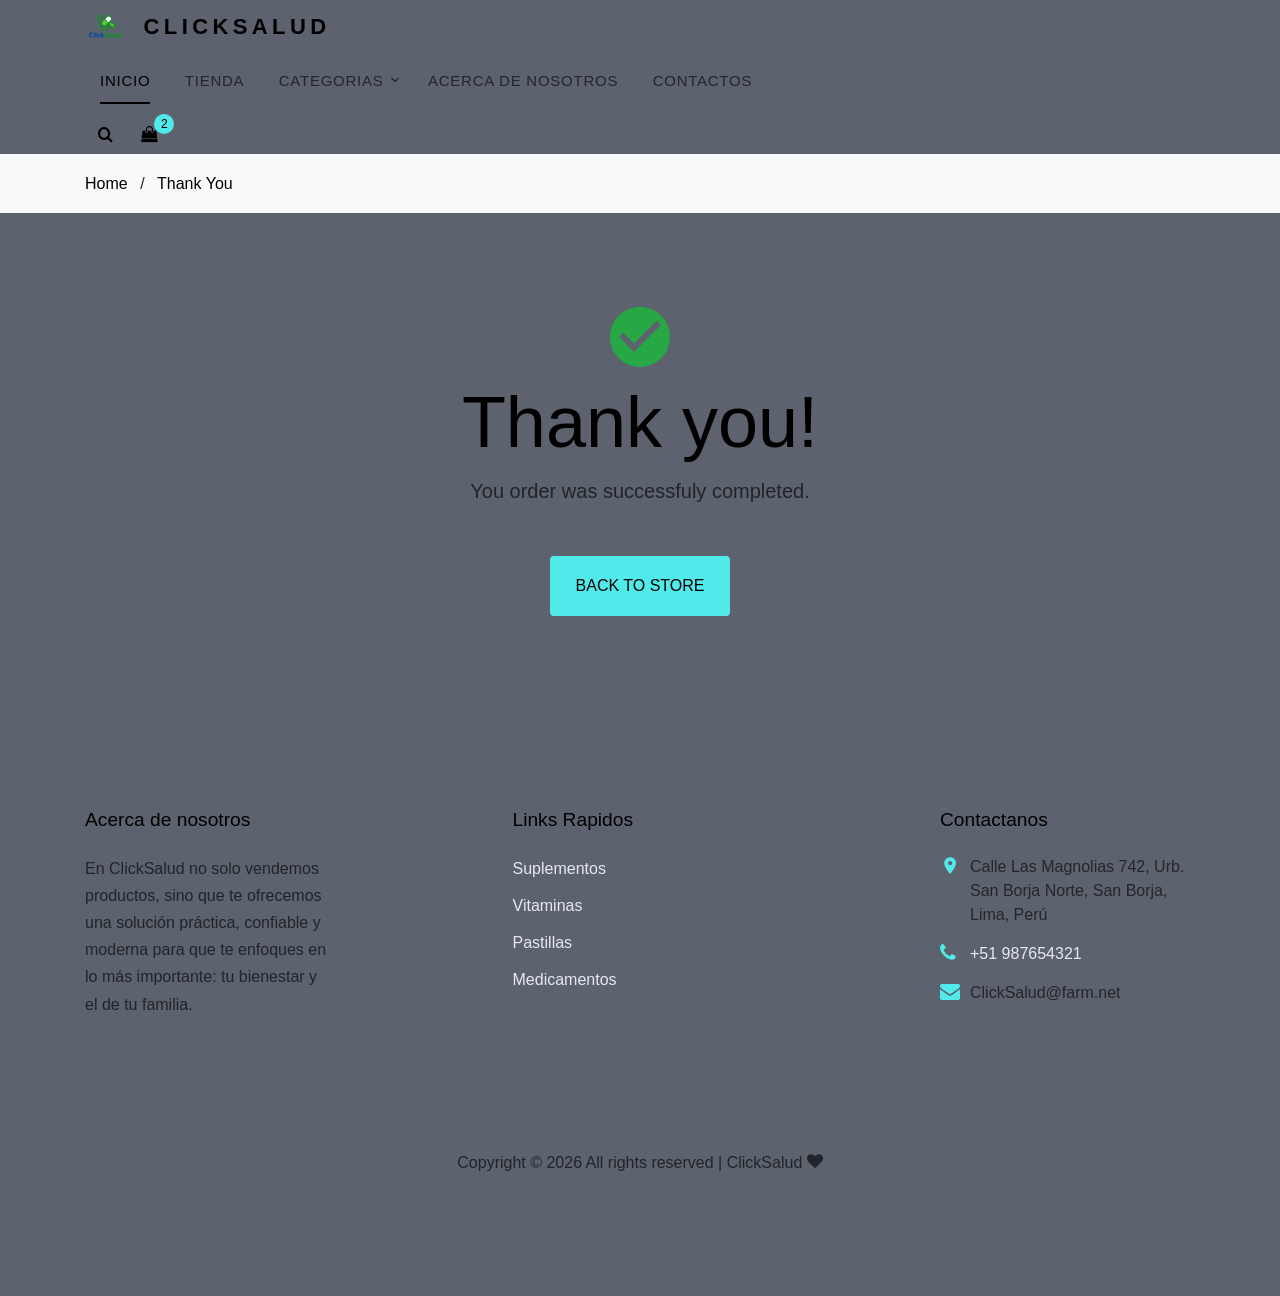
<file: thankyou.html>
<!DOCTYPE html>
<html lang="en">

<head>
  <title>ClickSalud - A un click de distancia  </title>
  <meta charset="utf-8">
  <meta name="viewport" content="width=device-width, initial-scale=1, shrink-to-fit=no">

  <link rel="icon" type="images/imagen2" href="images/imagen2.png">

  <link href="https://fonts.googleapis.com/css?family=Rubik:400,700|Crimson+Text:400,400i" rel="stylesheet">
  <link rel="stylesheet" href="fonts/icomoon/style.css">

  <link rel="stylesheet" href="css/bootstrap.min.css">
  <link rel="stylesheet" href="css/magnific-popup.css">
  <link rel="stylesheet" href="css/jquery-ui.css">
  <link rel="stylesheet" href="css/owl.carousel.min.css">
  <link rel="stylesheet" href="css/owl.theme.default.min.css">


  <link rel="stylesheet" href="css/aos.css">

  <link rel="stylesheet" href="css/style.css">

</head>

<body>

  <div class="site-wrap">


    <div class="site-navbar py-2">

      <div class="search-wrap">
        <div class="container">
          <a href="#" class="search-close js-search-close"><span class="icon-close2"></span></a>
          <form action="#" method="post">
            <input type="text" class="form-control" placeholder="Search keyword and hit enter...">
          </form>
        </div>
      </div>

      <div class="container">
        <div class="d-flex align-items-center justify-content-between">
          <div class="logo">
            <div class="site-logo">
              <a href="index.html" class="js-logo-clone">
                <img src="images/imagen2.png" alt="Logo ClickSalud" style="width:40px; height:auto; margin-right:8px;">
                  ClickSalud</a>
          </div>
          <div class="main-nav d-none d-lg-block">
            <nav class="site-navigation text-right text-md-center" role="navigation">
              <ul class="site-menu js-clone-nav d-none d-lg-block">
                <li class="active"><a href="index.html">Inicio</a></li>
                <li><a href="shop.html">Tienda</a></li>
                <li class="has-children">
                  <a href="#">Categorias</a>
                  <ul class="dropdown">
                    <li><a href="#">Suplementos</a></li>
                    <li class="has-children">
                      <a href="#">Vitaminas</a>
                      <ul class="dropdown">
                        <li><a href="#">Suplementos</a></li>
                        <li><a href="#">Vitaminas</a></li>
                        <li><a href="#">Pastillas</a></li>
                        <li><a href="#">Medicamentos</a></li>
                      </ul>
                    </li>
                    <li><a href="#">Pastillas</a></li>
                    <li><a href="#">Medicamentos</a></li>
                    
                  </ul>
                </li>
                <li><a href="about.html">Acerca de nosotros</a></li>
                <li><a href="contact.html">Contactos</a></li>
              </ul>
            </nav>
          </div>
          <div class="icons">
            <a href="#" class="icons-btn d-inline-block js-search-open"><span class="icon-search"></span></a>
            <a href="cart.html" class="icons-btn d-inline-block bag">
              <span class="icon-shopping-bag"></span>
              <span class="number">2</span>
            </a>
            <a href="#" class="site-menu-toggle js-menu-toggle ml-3 d-inline-block d-lg-none"><span
                class="icon-menu"></span></a>
          </div>
        </div>
      </div>
    </div>

    <div class="bg-light py-3">
      <div class="container">
        <div class="row">
          <div class="col-md-12 mb-0"><a href="index.html">Home</a> <span class="mx-2 mb-0">/</span> <strong
              class="text-black">Thank You</strong></div>
        </div>
      </div>
    </div>
    
    <div class="site-section">
      <div class="container">
        <div class="row">
          <div class="col-md-12 text-center">
            <span class="icon-check_circle display-3 text-success"></span>
            <h2 class="display-3 text-black">Thank you!</h2>
            <p class="lead mb-5">You order was successfuly completed.</p>
            <p><a href="shop.html" class="btn btn-md height-auto px-4 py-3 btn-primary">Back to store</a></p>
          </div>
        </div>
      </div>
    </div>


    <footer class="site-footer">
      <div class="container">
        <div class="row">
          <div class="col-md-6 col-lg-3 mb-4 mb-lg-0">

            <div class="block-7">
              <h3 class="footer-heading mb-4">Acerca de nosotros</h3>
              <p>En ClickSalud no solo vendemos productos, sino que te ofrecemos una solución práctica, confiable y moderna para que te enfoques en lo más importante: tu bienestar y el de tu familia.</p>
            </div>

          </div>
          <div class="col-lg-3 mx-auto mb-5 mb-lg-0">
            <h3 class="footer-heading mb-4">Links Rapidos</h3>
            <ul class="list-unstyled">
              <li><a href="#">Suplementos</a></li>
              <li><a href="#">Vitaminas</a></li>
              <li><a href="#">Pastillas</a></li>
              <li><a href="#">Medicamentos</a></li>
            </ul>
          </div>

          <div class="col-md-6 col-lg-3">
            <div class="block-5 mb-5">
              <h3 class="footer-heading mb-4">Contactanos</h3>
              <ul class="list-unstyled">
                <li class="address">Calle Las Magnolias 742, Urb. San Borja Norte, San Borja, Lima, Perú</li>
                <li class="phone"><a href="tel://23923929210">+51 987654321</a></li>
                <li class="email">ClickSalud@farm.net</li>
              </ul>
            </div>


          </div>
        </div>
        <div class="row pt-5 mt-5 text-center">
          <div class="col-md-12">
            <p>
              <!-- Link back to Colorlib can't be removed. Template is licensed under CC BY 3.0. -->
              Copyright &copy;
              <script>document.write(new Date().getFullYear());</script> All rights reserved | ClickSalud <i class="icon-heart" aria-hidden="true"></i>
              <!-- Link back to Colorlib can't be removed. Template is licensed under CC BY 3.0. -->
            </p>
          </div>

        </div>
      </div>
    </footer>
  </div>

  <script src="js/jquery-3.3.1.min.js"></script>
  <script src="js/jquery-ui.js"></script>
  <script src="js/popper.min.js"></script>
  <script src="js/bootstrap.min.js"></script>
  <script src="js/owl.carousel.min.js"></script>
  <script src="js/jquery.magnific-popup.min.js"></script>
  <script src="js/aos.js"></script>

  <script src="js/main.js"></script>

</body>

</html>
</file>
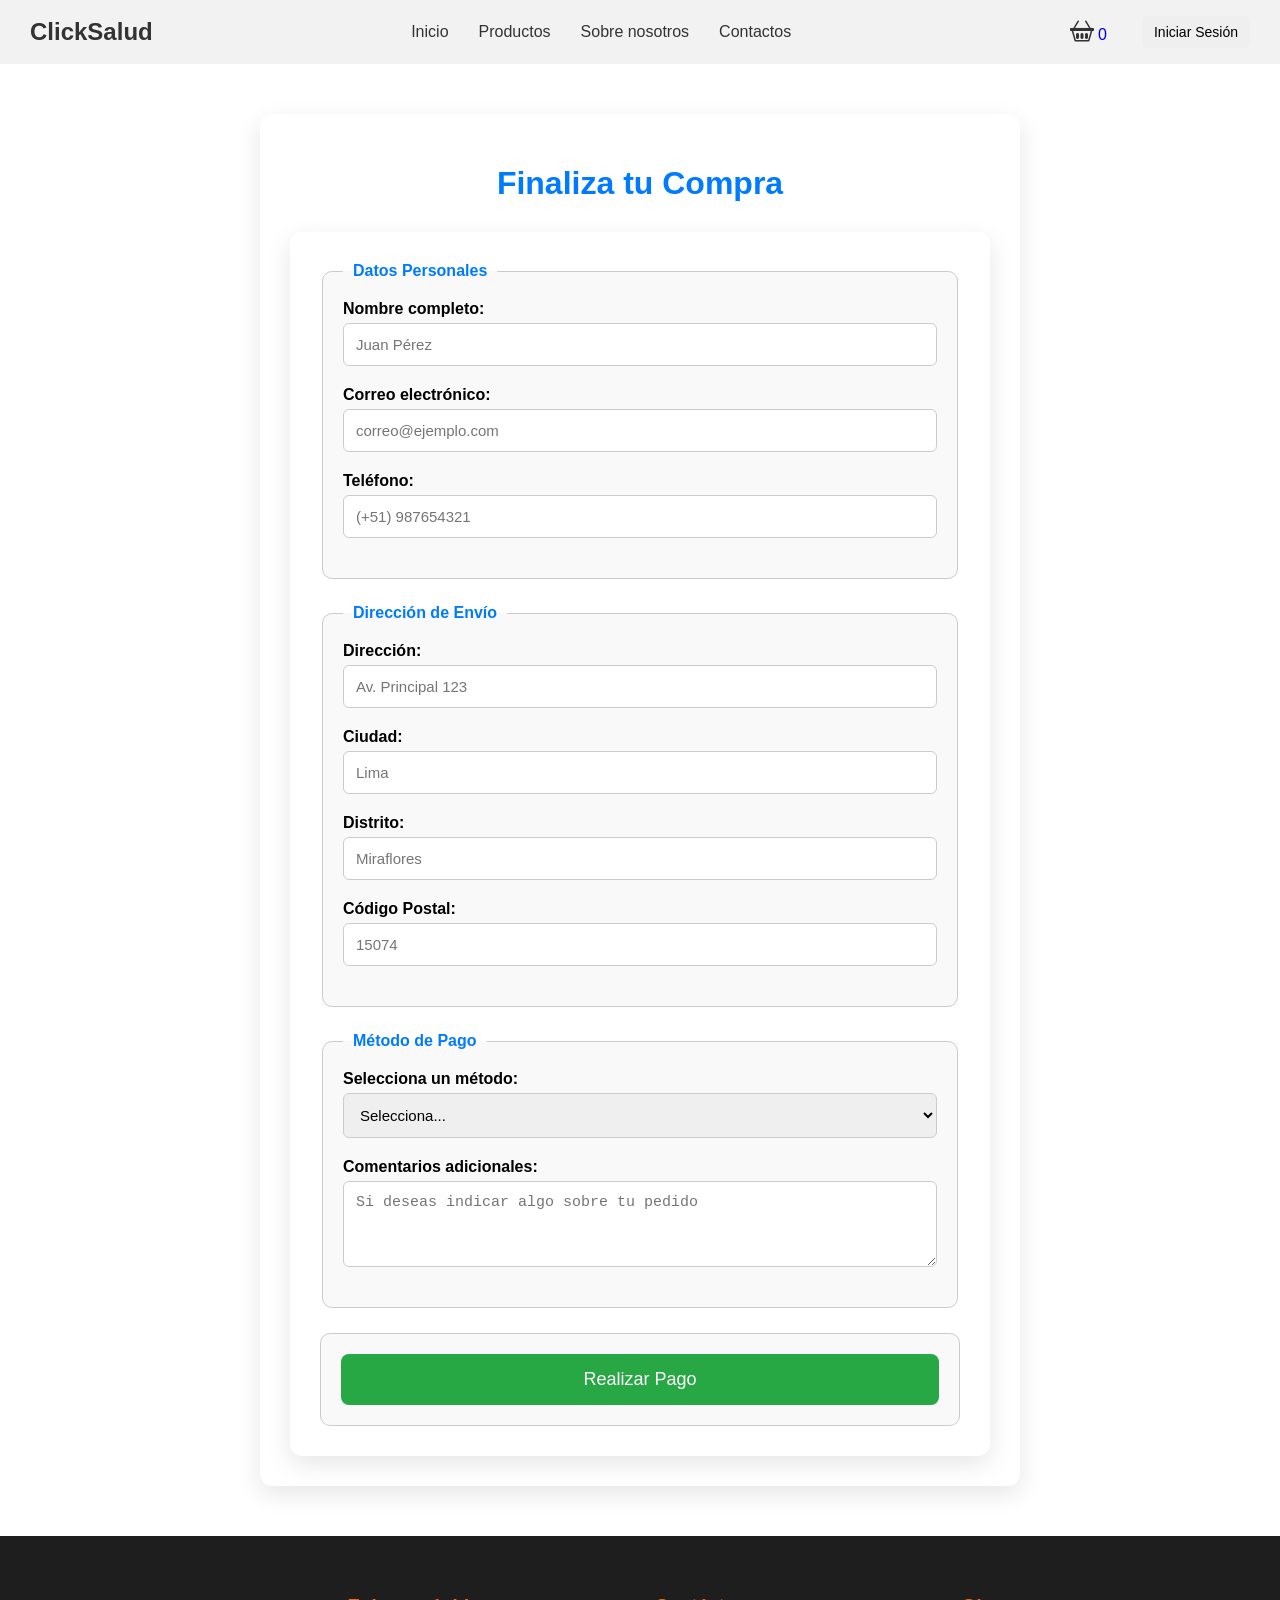
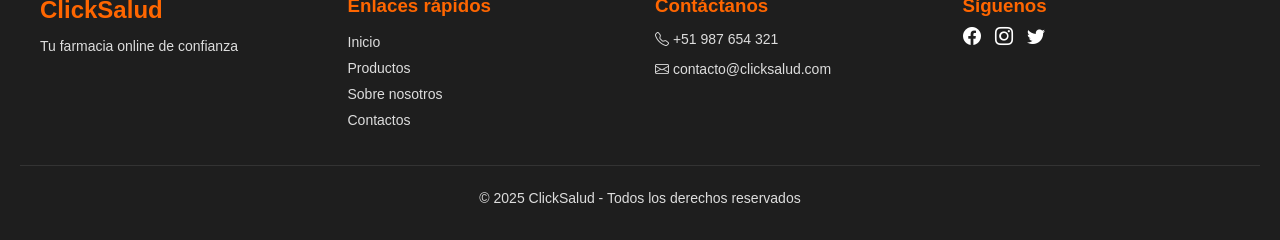
<file: Farmacia/checkout.html>
<!DOCTYPE html>
<html lang="es">
<head>
  <meta charset="UTF-8">
  <meta name="viewport" content="width=device-width, initial-scale=1.0">
  <title>Checkout - ClickSalud</title>
  <link rel="stylesheet" href="style.css">      <!-- CSS global -->
  <link rel="stylesheet" href="checkout.css">   <!-- CSS específico checkout -->
  <link rel="stylesheet" href="https://cdn.jsdelivr.net/npm/bootstrap-icons@1.13.1/font/bootstrap-icons.min.css">
</head>
<body>

  <!-- HEADER -->
  <header>
    <a href="index.html"><h1 class="logo">ClickSalud</h1></a>

    <nav class="button_categoria">
      <ul><a href="index.html"><button class="button_1">Inicio</button></a></ul>
      <ul><a href="productos.html"><button class="button_2">Productos</button></a></ul>
      <ul><a href="sobre-nosotros.html"><button class="button_3">Sobre nosotros</button></a></ul>
      <ul><a href="contacto.html"><button class="button_4">Contactos</button></a></ul>
    </nav>

    <nav class="cart-login-nav">
      <span id="user-greeting"></span>
      <a href="carrito.html" class="carrito-link">
        <i class="bi bi-basket2"></i>
        <span id="cart-count">0</span>
      </a>
      <a href="login.html" class="login-link" id="login-link">
        <button class="button_login">Iniciar Sesión</button>
      </a>
      <a href="#" id="logout-btn" style="display:none;">Cerrar Sesión</a>
    </nav>
  </header>

 <!-- MAIN CHECKOUT -->
<main class="checkout-layout">
  <h1>Finaliza tu Compra</h1>

  <form id="checkout-form" class="checkout-form">

    <!-- SECCIÓN 1: Datos personales -->
    <fieldset class="form-section">
      <legend>Datos Personales</legend>

      <div class="form-group">
        <label>Nombre completo:</label>
        <input type="text" name="nombre" required placeholder="Juan Pérez">
      </div>

      <div class="form-group">
        <label>Correo electrónico:</label>
        <input type="email" name="email" required placeholder="correo@ejemplo.com">
      </div>

      <div class="form-group">
        <label>Teléfono:</label>
        <input type="tel" name="telefono" required placeholder="(+51) 987654321">
      </div>
    </fieldset>

    <!-- SECCIÓN 2: Dirección de envío -->
    <fieldset class="form-section">
      <legend>Dirección de Envío</legend>

      <div class="form-group">
        <label>Dirección:</label>
        <input type="text" name="direccion" required placeholder="Av. Principal 123">
      </div>

      <div class="form-group">
        <label>Ciudad:</label>
        <input type="text" name="ciudad" required placeholder="Lima">
      </div>

      <div class="form-group">
        <label>Distrito:</label>
        <input type="text" name="distrito" required placeholder="Miraflores">
      </div>

      <div class="form-group">
        <label>Código Postal:</label>
        <input type="text" name="codigoPostal" required placeholder="15074">
      </div>
    </fieldset>

    <!-- SECCIÓN 3: Método de pago -->
    <fieldset class="form-section">
      <legend>Método de Pago</legend>

      <div class="form-group">
        <label>Selecciona un método:</label>
        <select name="metodoPago" id="metodoPago" required>
          <option value="">Selecciona...</option>
          <option value="tarjeta">Tarjeta de crédito/débito</option>
          <option value="paypal">PayPal</option>
          <option value="efectivo">Efectivo a la entrega</option>
        </select>
      </div>

      <!-- DATOS DE TARJETA, se muestra solo si elige tarjeta -->
      <div id="datos-tarjeta" style="display:none;">
        <div class="form-group">
          <label>Número de tarjeta:</label>
          <input type="text" name="numTarjeta" placeholder="1234 5678 9012 3456">
        </div>

        <div class="form-group">
          <label>Nombre en la tarjeta:</label>
          <input type="text" name="nombreTarjeta" placeholder="Juan Pérez">
        </div>

        <div class="form-group">
          <label>Fecha de expiración:</label>
          <input type="month" name="expiracion">
        </div>

        <div class="form-group">
          <label>CVV:</label>
          <input type="text" name="cvv" placeholder="123">
        </div>
      </div>

      <div class="form-group">
        <label>Comentarios adicionales:</label>
        <textarea name="comentarios" placeholder="Si deseas indicar algo sobre tu pedido"></textarea>
      </div>
    </fieldset>

    <!-- SECCIÓN 4: Botón de pago -->
    <div class="form-section resumen-compra">
      <button type="submit" id="pagar-btn">Realizar Pago</button>
    </div>
    
  </form>
</main>


  <!-- FOOTER -->
  <footer class="footer">
    <div class="footer-contenedor">
      <div class="footer-logo">
        <h2>ClickSalud</h2>
        <p>Tu farmacia online de confianza</p>
      </div>

      <div class="footer-links">
        <h3>Enlaces rápidos</h3>
        <ul>
          <li><a href="index.html">Inicio</a></li>
          <li><a href="productos.html">Productos</a></li>
          <li><a href="sobre-nosotros.html">Sobre nosotros</a></li>
          <li><a href="contacto.html">Contactos</a></li>
        </ul>
      </div>

      <div class="footer-contacto">
        <h3>Contáctanos</h3>
        <p><i class="bi bi-telephone"></i> +51 987 654 321</p>
        <p><i class="bi bi-envelope"></i> contacto@clicksalud.com</p>
      </div>

      <div class="footer-redes">
        <h3>Síguenos</h3>
        <a href="#"><i class="bi bi-facebook"></i></a>
        <a href="#"><i class="bi bi-instagram"></i></a>
        <a href="#"><i class="bi bi-twitter"></i></a>
      </div>
    </div>

    <div class="footer-copy">
      <p>&copy; 2025 ClickSalud - Todos los derechos reservados</p>
    </div>
  </footer>

  <script src="checkout.js"></script>
</body>
</html>
</file>
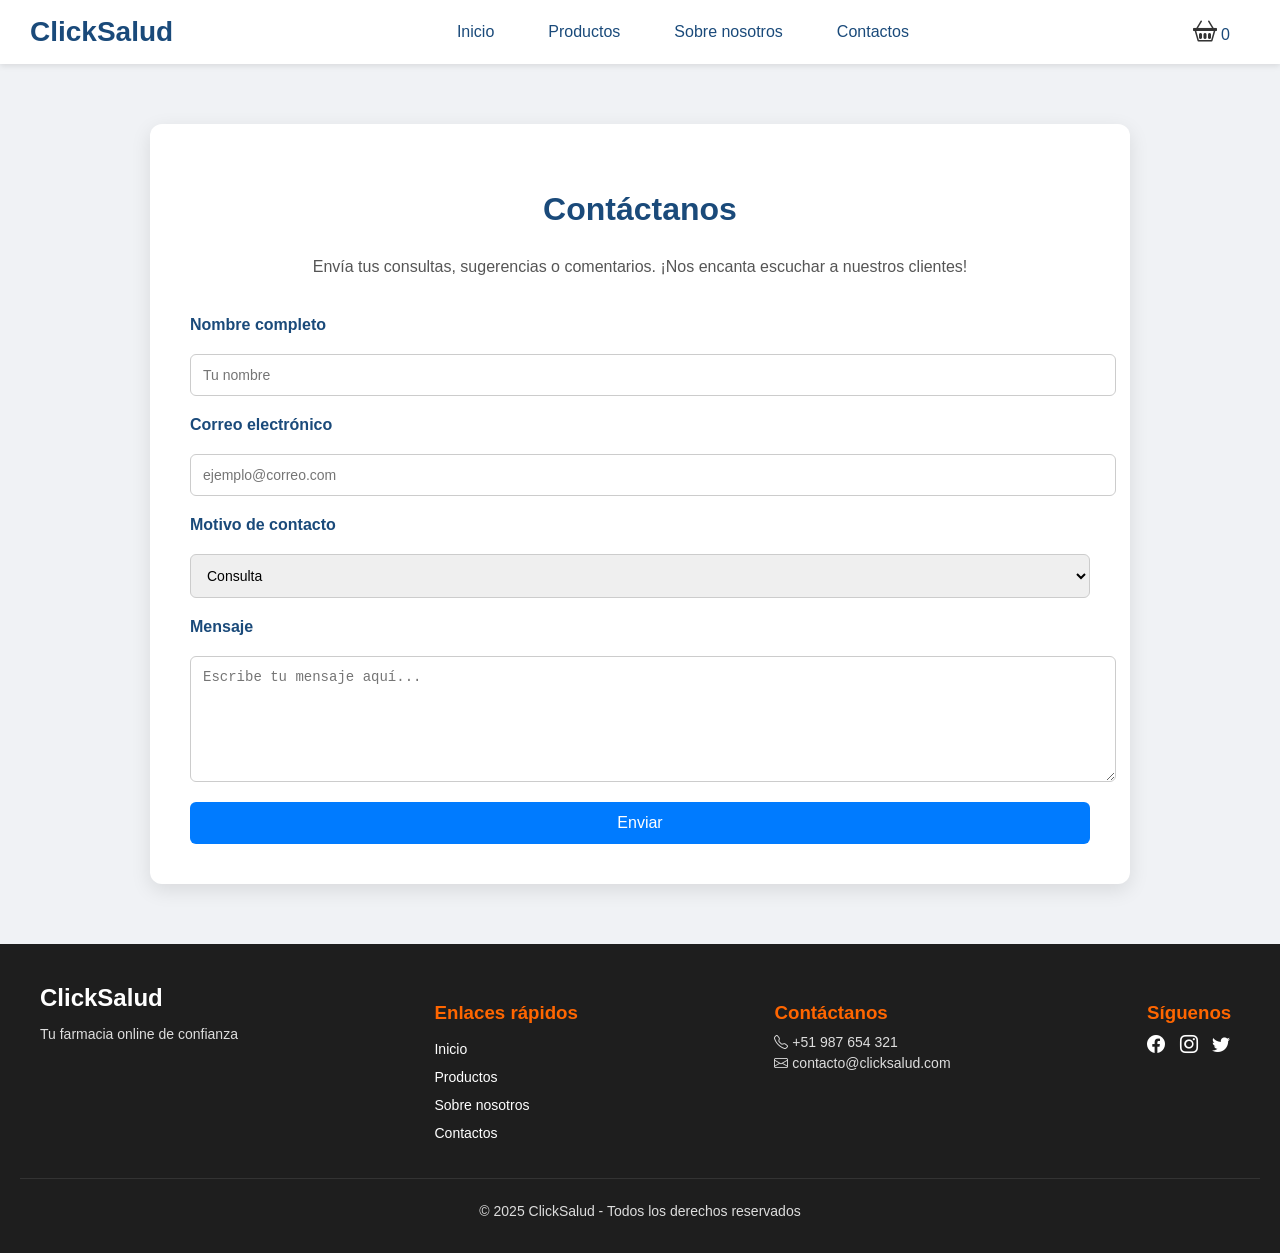
<file: Farmacia/contacto.html>
<!DOCTYPE html>
<html lang="es">
<head>
  <meta charset="UTF-8">
  <meta name="viewport" content="width=device-width, initial-scale=1.0">
  <title>Contactos - ClickSalud</title>
  <link rel="stylesheet" href="https://cdn.jsdelivr.net/npm/bootstrap-icons@1.13.1/font/bootstrap-icons.min.css">
  <link rel="stylesheet" href="style.css">
  <style>
    body {
      background: #f0f2f5;
      font-family: Arial, sans-serif;
    }

    /* HEADER EXACTO DEL INICIO */
    header {
      display: flex;
      justify-content: space-between;
      align-items: center;
      padding: 15px 30px;
      background-color: white;
      box-shadow: 0 2px 6px rgba(0,0,0,0.1);
      position: sticky;
      top: 0;
      z-index: 1000;
    }

    header .logo {
      color: #1a4a7a;
      font-size: 28px;
      margin: 0;
    }

    nav.button_categoria ul {
      display: inline-block;
      margin: 0 5px;
    }

    nav.button_categoria button {
      background: none;
      border: none;
      color: #1a4a7a;
      font-size: 16px;
      cursor: pointer;
      padding: 8px 12px;
      border-radius: 0; /* nada de cuadros */
      transition: color 0.3s;
    }

    nav.button_categoria button:hover {
      color: #007bff; /* igual que inicio, solo cambia el texto */
      background: none; /* nada de cuadro azul */
    }

    .cart-login-nav {
      display: flex;
      align-items: center;
      gap: 15px;
    }

    .cart-login-nav a {
      text-decoration: none;
      color: #1a4a7a;
    }

    /* FORMULARIO CONTACTO */
    .contact-container {
      max-width: 900px;
      margin: 60px auto;
      background: white;
      padding: 40px;
      border-radius: 12px;
      box-shadow: 0 6px 20px rgba(0,0,0,0.1);
    }

    .contact-container h1 {
      color: #1a4a7a;
      text-align: center;
      margin-bottom: 30px;
      font-size: 32px;
    }

    .contact-container p {
      text-align: center;
      color: #555;
      margin-bottom: 40px;
      font-size: 16px;
    }

    .contact-form {
      display: flex;
      flex-direction: column;
      gap: 20px;
    }

    .contact-form label {
      font-weight: bold;
      color: #1a4a7a;
    }

    .contact-form input,
    .contact-form textarea,
    .contact-form select {
      padding: 12px;
      border-radius: 6px;
      border: 1px solid #ccc;
      font-size: 14px;
      width: 100%;
    }

    .contact-form textarea {
      resize: vertical;
      min-height: 100px;
    }

    .contact-form button {
      background-color: #007bff;
      color: white;
      border: none;
      padding: 12px;
      font-size: 16px;
      cursor: pointer;
      border-radius: 6px;
      transition: background 0.3s;
    }

    .contact-form button:hover {
      background-color: #0056b3;
    }

    /* FOOTER EXACTO DEL INICIO */
    footer {
      background: #1a4a7a; /* igual que inicio */
      color: white;
      padding: 40px 20px 20px 20px;
    }

    .footer-contenedor {
      display: flex;
      flex-wrap: wrap;
      justify-content: space-between;
      gap: 20px;
    }

    .footer-logo h2 {
      margin: 0;
      color: white;
    }

    .footer-logo p {
      color: #ddd;
    }

    .footer-links ul {
      list-style: none;
      padding: 0;
    }

    .footer-links li {
      margin-bottom: 10px;
    }

    .footer-links a {
      color: white;
      text-decoration: none;
      transition: color 0.3s;
    }

    .footer-links a:hover {
      color: #007bff;
    }

    .footer-contacto p, .footer-redes a {
      margin: 5px 0;
    }

    .footer-redes a {
      margin-right: 10px;
      color: white;
      font-size: 18px;
      transition: color 0.3s;
    }

    .footer-redes a:hover {
      color: #007bff;
    }

    .footer-copy {
      text-align: center;
      margin-top: 20px;
      font-size: 14px;
      color: #ccc;
    }
  </style>
</head>
<body>
  <!-- HEADER -->
  <header>
    <a href="index.html"><h1 class="logo">ClickSalud</h1></a>
    <nav class="button_categoria">
      <ul><a href="index.html"><button class="button_1">Inicio</button></a></ul>
      <ul><a href="productos.html"><button class="button_2">Productos</button></a></ul>
      <ul><a href="sobre-nosotros.html"><button class="button_3">Sobre nosotros</button></a></ul>
      <ul><a href="contacto.html"><button class="button_4">Contactos</button></a></ul>
    </nav>
    <nav class="cart-login-nav">
      <a href="carrito.html" class="carrito-link">
        <i class="bi bi-basket2"></i>
        <span id="cart-count">0</span>
      </a>
    </nav>
  </header>

  <!-- CONTACTO -->
  <section class="contact-container">
    <h1>Contáctanos</h1>
    <p>Envía tus consultas, sugerencias o comentarios. ¡Nos encanta escuchar a nuestros clientes!</p>

    <form class="contact-form">
      <label for="nombre">Nombre completo</label>
      <input type="text" id="nombre" placeholder="Tu nombre" required>

      <label for="email">Correo electrónico</label>
      <input type="email" id="email" placeholder="ejemplo@correo.com" required>

      <label for="tipo">Motivo de contacto</label>
      <select id="tipo">
        <option value="consulta">Consulta</option>
        <option value="sugerencia">Sugerencia</option>
        <option value="reclamo">Reclamo</option>
      </select>

      <label for="mensaje">Mensaje</label>
      <textarea id="mensaje" placeholder="Escribe tu mensaje aquí..." required></textarea>

      <button type="submit">Enviar</button>
    </form>
  </section>

   <!-- FOOTER -->
<footer class="footer">
  <div class="footer-contenedor">
    <div class="footer-logo">
      <h2>ClickSalud</h2>
      <p>Tu farmacia online de confianza</p>
    </div>

    <div class="footer-links">
      <h3>Enlaces rápidos</h3>
      <ul>
        <li><a href="index.html">Inicio</a></li>
        <li><a href="productos.html">Productos</a></li>
        <li><a href="sobre-nosotros.html">Sobre nosotros</a></li>
        <li><a href="contacto.html">Contactos</a></li>
      </ul>
    </div>

    <div class="footer-contacto">
      <h3>Contáctanos</h3>
      <p><i class="bi bi-telephone"></i> +51 987 654 321</p>
      <p><i class="bi bi-envelope"></i> contacto@clicksalud.com</p>
    </div>

    <div class="footer-redes">
      <h3>Síguenos</h3>
      <a href="#"><i class="bi bi-facebook"></i></a>
      <a href="#"><i class="bi bi-instagram"></i></a>
      <a href="#"><i class="bi bi-twitter"></i></a>
    </div>
  </div>

  <div class="footer-copy">
    <p>&copy; 2025 ClickSalud - Todos los derechos reservados</p>
  </div>
</footer>
</file>
<file: fonts/icomoon/style.css>
@font-face {
  font-family: 'icomoon';
  src:  url('fonts/icomoon.eot?10si43');
  src:  url('fonts/icomoon.eot?10si43#iefix') format('embedded-opentype'),
    url('fonts/icomoon.ttf?10si43') format('truetype'),
    url('fonts/icomoon.woff?10si43') format('woff'),
    url('fonts/icomoon.svg?10si43#icomoon') format('svg');
  font-weight: normal;
  font-style: normal;
}

[class^="icon-"], [class*=" icon-"] {
  /* use !important to prevent issues with browser extensions that change fonts */
  font-family: 'icomoon' !important;
  speak: none;
  font-style: normal;
  font-weight: normal;
  font-variant: normal;
  text-transform: none;
  line-height: 1;

  /* Better Font Rendering =========== */
  -webkit-font-smoothing: antialiased;
  -moz-osx-font-smoothing: grayscale;
}

.icon-asterisk:before {
  content: "\f069";
}
.icon-plus:before {
  content: "\f067";
}
.icon-question:before {
  content: "\f128";
}
.icon-minus:before {
  content: "\f068";
}
.icon-glass:before {
  content: "\f000";
}
.icon-music:before {
  content: "\f001";
}
.icon-search:before {
  content: "\f002";
}
.icon-envelope-o:before {
  content: "\f003";
}
.icon-heart:before {
  content: "\f004";
}
.icon-star:before {
  content: "\f005";
}
.icon-star-o:before {
  content: "\f006";
}
.icon-user:before {
  content: "\f007";
}
.icon-film:before {
  content: "\f008";
}
.icon-th-large:before {
  content: "\f009";
}
.icon-th:before {
  content: "\f00a";
}
.icon-th-list:before {
  content: "\f00b";
}
.icon-check:before {
  content: "\f00c";
}
.icon-close:before {
  content: "\f00d";
}
.icon-remove:before {
  content: "\f00d";
}
.icon-times:before {
  content: "\f00d";
}
.icon-search-plus:before {
  content: "\f00e";
}
.icon-search-minus:before {
  content: "\f010";
}
.icon-power-off:before {
  content: "\f011";
}
.icon-signal:before {
  content: "\f012";
}
.icon-cog:before {
  content: "\f013";
}
.icon-gear:before {
  content: "\f013";
}
.icon-trash-o:before {
  content: "\f014";
}
.icon-home:before {
  content: "\f015";
}
.icon-file-o:before {
  content: "\f016";
}
.icon-clock-o:before {
  content: "\f017";
}
.icon-road:before {
  content: "\f018";
}
.icon-download:before {
  content: "\f019";
}
.icon-arrow-circle-o-down:before {
  content: "\f01a";
}
.icon-arrow-circle-o-up:before {
  content: "\f01b";
}
.icon-inbox:before {
  content: "\f01c";
}
.icon-play-circle-o:before {
  content: "\f01d";
}
.icon-repeat:before {
  content: "\f01e";
}
.icon-rotate-right:before {
  content: "\f01e";
}
.icon-refresh:before {
  content: "\f021";
}
.icon-list-alt:before {
  content: "\f022";
}
.icon-lock:before {
  content: "\f023";
}
.icon-flag:before {
  content: "\f024";
}
.icon-headphones:before {
  content: "\f025";
}
.icon-volume-off:before {
  content: "\f026";
}
.icon-volume-down:before {
  content: "\f027";
}
.icon-volume-up:before {
  content: "\f028";
}
.icon-qrcode:before {
  content: "\f029";
}
.icon-barcode:before {
  content: "\f02a";
}
.icon-tag:before {
  content: "\f02b";
}
.icon-tags:before {
  content: "\f02c";
}
.icon-book:before {
  content: "\f02d";
}
.icon-bookmark:before {
  content: "\f02e";
}
.icon-print:before {
  content: "\f02f";
}
.icon-camera:before {
  content: "\f030";
}
.icon-font:before {
  content: "\f031";
}
.icon-bold:before {
  content: "\f032";
}
.icon-italic:before {
  content: "\f033";
}
.icon-text-height:before {
  content: "\f034";
}
.icon-text-width:before {
  content: "\f035";
}
.icon-align-left:before {
  content: "\f036";
}
.icon-align-center:before {
  content: "\f037";
}
.icon-align-right:before {
  content: "\f038";
}
.icon-align-justify:before {
  content: "\f039";
}
.icon-list:before {
  content: "\f03a";
}
.icon-dedent:before {
  content: "\f03b";
}
.icon-outdent:before {
  content: "\f03b";
}
.icon-indent:before {
  content: "\f03c";
}
.icon-video-camera:before {
  content: "\f03d";
}
.icon-image:before {
  content: "\f03e";
}
.icon-photo:before {
  content: "\f03e";
}
.icon-picture-o:before {
  content: "\f03e";
}
.icon-pencil:before {
  content: "\f040";
}
.icon-map-marker:before {
  content: "\f041";
}
.icon-adjust:before {
  content: "\f042";
}
.icon-tint:before {
  content: "\f043";
}
.icon-edit:before {
  content: "\f044";
}
.icon-pencil-square-o:before {
  content: "\f044";
}
.icon-share-square-o:before {
  content: "\f045";
}
.icon-check-square-o:before {
  content: "\f046";
}
.icon-arrows:before {
  content: "\f047";
}
.icon-step-backward:before {
  content: "\f048";
}
.icon-fast-backward:before {
  content: "\f049";
}
.icon-backward:before {
  content: "\f04a";
}
.icon-play:before {
  content: "\f04b";
}
.icon-pause:before {
  content: "\f04c";
}
.icon-stop:before {
  content: "\f04d";
}
.icon-forward:before {
  content: "\f04e";
}
.icon-fast-forward:before {
  content: "\f050";
}
.icon-step-forward:before {
  content: "\f051";
}
.icon-eject:before {
  content: "\f052";
}
.icon-chevron-left:before {
  content: "\f053";
}
.icon-chevron-right:before {
  content: "\f054";
}
.icon-plus-circle:before {
  content: "\f055";
}
.icon-minus-circle:before {
  content: "\f056";
}
.icon-times-circle:before {
  content: "\f057";
}
.icon-check-circle:before {
  content: "\f058";
}
.icon-question-circle:before {
  content: "\f059";
}
.icon-info-circle:before {
  content: "\f05a";
}
.icon-crosshairs:before {
  content: "\f05b";
}
.icon-times-circle-o:before {
  content: "\f05c";
}
.icon-check-circle-o:before {
  content: "\f05d";
}
.icon-ban:before {
  content: "\f05e";
}
.icon-arrow-left:before {
  content: "\f060";
}
.icon-arrow-right:before {
  content: "\f061";
}
.icon-arrow-up:before {
  content: "\f062";
}
.icon-arrow-down:before {
  content: "\f063";
}
.icon-mail-forward:before {
  content: "\f064";
}
.icon-share:before {
  content: "\f064";
}
.icon-expand:before {
  content: "\f065";
}
.icon-compress:before {
  content: "\f066";
}
.icon-exclamation-circle:before {
  content: "\f06a";
}
.icon-gift:before {
  content: "\f06b";
}
.icon-leaf:before {
  content: "\f06c";
}
.icon-fire:before {
  content: "\f06d";
}
.icon-eye:before {
  content: "\f06e";
}
.icon-eye-slash:before {
  content: "\f070";
}
.icon-exclamation-triangle:before {
  content: "\f071";
}
.icon-warning:before {
  content: "\f071";
}
.icon-plane:before {
  content: "\f072";
}
.icon-calendar:before {
  content: "\f073";
}
.icon-random:before {
  content: "\f074";
}
.icon-comment:before {
  content: "\f075";
}
.icon-magnet:before {
  content: "\f076";
}
.icon-chevron-up:before {
  content: "\f077";
}
.icon-chevron-down:before {
  content: "\f078";
}
.icon-retweet:before {
  content: "\f079";
}
.icon-shopping-cart:before {
  content: "\f07a";
}
.icon-folder:before {
  content: "\f07b";
}
.icon-folder-open:before {
  content: "\f07c";
}
.icon-arrows-v:before {
  content: "\f07d";
}
.icon-arrows-h:before {
  content: "\f07e";
}
.icon-bar-chart:before {
  content: "\f080";
}
.icon-bar-chart-o:before {
  content: "\f080";
}
.icon-twitter-square:before {
  content: "\f081";
}
.icon-facebook-square:before {
  content: "\f082";
}
.icon-camera-retro:before {
  content: "\f083";
}
.icon-key:before {
  content: "\f084";
}
.icon-cogs:before {
  content: "\f085";
}
.icon-gears:before {
  content: "\f085";
}
.icon-comments:before {
  content: "\f086";
}
.icon-thumbs-o-up:before {
  content: "\f087";
}
.icon-thumbs-o-down:before {
  content: "\f088";
}
.icon-star-half:before {
  content: "\f089";
}
.icon-heart-o:before {
  content: "\f08a";
}
.icon-sign-out:before {
  content: "\f08b";
}
.icon-linkedin-square:before {
  content: "\f08c";
}
.icon-thumb-tack:before {
  content: "\f08d";
}
.icon-external-link:before {
  content: "\f08e";
}
.icon-sign-in:before {
  content: "\f090";
}
.icon-trophy:before {
  content: "\f091";
}
.icon-github-square:before {
  content: "\f092";
}
.icon-upload:before {
  content: "\f093";
}
.icon-lemon-o:before {
  content: "\f094";
}
.icon-phone:before {
  content: "\f095";
}
.icon-square-o:before {
  content: "\f096";
}
.icon-bookmark-o:before {
  content: "\f097";
}
.icon-phone-square:before {
  content: "\f098";
}
.icon-twitter:before {
  content: "\f099";
}
.icon-facebook:before {
  content: "\f09a";
}
.icon-facebook-f:before {
  content: "\f09a";
}
.icon-github:before {
  content: "\f09b";
}
.icon-unlock:before {
  content: "\f09c";
}
.icon-credit-card:before {
  content: "\f09d";
}
.icon-feed:before {
  content: "\f09e";
}
.icon-rss:before {
  content: "\f09e";
}
.icon-hdd-o:before {
  content: "\f0a0";
}
.icon-bullhorn:before {
  content: "\f0a1";
}
.icon-bell-o:before {
  content: "\f0a2";
}
.icon-certificate:before {
  content: "\f0a3";
}
.icon-hand-o-right:before {
  content: "\f0a4";
}
.icon-hand-o-left:before {
  content: "\f0a5";
}
.icon-hand-o-up:before {
  content: "\f0a6";
}
.icon-hand-o-down:before {
  content: "\f0a7";
}
.icon-arrow-circle-left:before {
  content: "\f0a8";
}
.icon-arrow-circle-right:before {
  content: "\f0a9";
}
.icon-arrow-circle-up:before {
  content: "\f0aa";
}
.icon-arrow-circle-down:before {
  content: "\f0ab";
}
.icon-globe:before {
  content: "\f0ac";
}
.icon-wrench:before {
  content: "\f0ad";
}
.icon-tasks:before {
  content: "\f0ae";
}
.icon-filter:before {
  content: "\f0b0";
}
.icon-briefcase:before {
  content: "\f0b1";
}
.icon-arrows-alt:before {
  content: "\f0b2";
}
.icon-group:before {
  content: "\f0c0";
}
.icon-users:before {
  content: "\f0c0";
}
.icon-chain:before {
  content: "\f0c1";
}
.icon-link:before {
  content: "\f0c1";
}
.icon-cloud:before {
  content: "\f0c2";
}
.icon-flask:before {
  content: "\f0c3";
}
.icon-cut:before {
  content: "\f0c4";
}
.icon-scissors:before {
  content: "\f0c4";
}
.icon-copy:before {
  content: "\f0c5";
}
.icon-files-o:before {
  content: "\f0c5";
}
.icon-paperclip:before {
  content: "\f0c6";
}
.icon-floppy-o:before {
  content: "\f0c7";
}
.icon-save:before {
  content: "\f0c7";
}
.icon-square:before {
  content: "\f0c8";
}
.icon-bars:before {
  content: "\f0c9";
}
.icon-navicon:before {
  content: "\f0c9";
}
.icon-reorder:before {
  content: "\f0c9";
}
.icon-list-ul:before {
  content: "\f0ca";
}
.icon-list-ol:before {
  content: "\f0cb";
}
.icon-strikethrough:before {
  content: "\f0cc";
}
.icon-underline:before {
  content: "\f0cd";
}
.icon-table:before {
  content: "\f0ce";
}
.icon-magic:before {
  content: "\f0d0";
}
.icon-truck:before {
  content: "\f0d1";
}
.icon-pinterest:before {
  content: "\f0d2";
}
.icon-pinterest-square:before {
  content: "\f0d3";
}
.icon-google-plus-square:before {
  content: "\f0d4";
}
.icon-google-plus:before {
  content: "\f0d5";
}
.icon-money:before {
  content: "\f0d6";
}
.icon-caret-down:before {
  content: "\f0d7";
}
.icon-caret-up:before {
  content: "\f0d8";
}
.icon-caret-left:before {
  content: "\f0d9";
}
.icon-caret-right:before {
  content: "\f0da";
}
.icon-columns:before {
  content: "\f0db";
}
.icon-sort:before {
  content: "\f0dc";
}
.icon-unsorted:before {
  content: "\f0dc";
}
.icon-sort-desc:before {
  content: "\f0dd";
}
.icon-sort-down:before {
  content: "\f0dd";
}
.icon-sort-asc:before {
  content: "\f0de";
}
.icon-sort-up:before {
  content: "\f0de";
}
.icon-envelope:before {
  content: "\f0e0";
}
.icon-linkedin:before {
  content: "\f0e1";
}
.icon-rotate-left:before {
  content: "\f0e2";
}
.icon-undo:before {
  content: "\f0e2";
}
.icon-gavel:before {
  content: "\f0e3";
}
.icon-legal:before {
  content: "\f0e3";
}
.icon-dashboard:before {
  content: "\f0e4";
}
.icon-tachometer:before {
  content: "\f0e4";
}
.icon-comment-o:before {
  content: "\f0e5";
}
.icon-comments-o:before {
  content: "\f0e6";
}
.icon-bolt:before {
  content: "\f0e7";
}
.icon-flash:before {
  content: "\f0e7";
}
.icon-sitemap:before {
  content: "\f0e8";
}
.icon-umbrella:before {
  content: "\f0e9";
}
.icon-clipboard:before {
  content: "\f0ea";
}
.icon-paste:before {
  content: "\f0ea";
}
.icon-lightbulb-o:before {
  content: "\f0eb";
}
.icon-exchange:before {
  content: "\f0ec";
}
.icon-cloud-download:before {
  content: "\f0ed";
}
.icon-cloud-upload:before {
  content: "\f0ee";
}
.icon-user-md:before {
  content: "\f0f0";
}
.icon-stethoscope:before {
  content: "\f0f1";
}
.icon-suitcase:before {
  content: "\f0f2";
}
.icon-bell:before {
  content: "\f0f3";
}
.icon-coffee:before {
  content: "\f0f4";
}
.icon-cutlery:before {
  content: "\f0f5";
}
.icon-file-text-o:before {
  content: "\f0f6";
}
.icon-building-o:before {
  content: "\f0f7";
}
.icon-hospital-o:before {
  content: "\f0f8";
}
.icon-ambulance:before {
  content: "\f0f9";
}
.icon-medkit:before {
  content: "\f0fa";
}
.icon-fighter-jet:before {
  content: "\f0fb";
}
.icon-beer:before {
  content: "\f0fc";
}
.icon-h-square:before {
  content: "\f0fd";
}
.icon-plus-square:before {
  content: "\f0fe";
}
.icon-angle-double-left:before {
  content: "\f100";
}
.icon-angle-double-right:before {
  content: "\f101";
}
.icon-angle-double-up:before {
  content: "\f102";
}
.icon-angle-double-down:before {
  content: "\f103";
}
.icon-angle-left:before {
  content: "\f104";
}
.icon-angle-right:before {
  content: "\f105";
}
.icon-angle-up:before {
  content: "\f106";
}
.icon-angle-down:before {
  content: "\f107";
}
.icon-desktop:before {
  content: "\f108";
}
.icon-laptop:before {
  content: "\f109";
}
.icon-tablet:before {
  content: "\f10a";
}
.icon-mobile:before {
  content: "\f10b";
}
.icon-mobile-phone:before {
  content: "\f10b";
}
.icon-circle-o:before {
  content: "\f10c";
}
.icon-quote-left:before {
  content: "\f10d";
}
.icon-quote-right:before {
  content: "\f10e";
}
.icon-spinner:before {
  content: "\f110";
}
.icon-circle:before {
  content: "\f111";
}
.icon-mail-reply:before {
  content: "\f112";
}
.icon-reply:before {
  content: "\f112";
}
.icon-github-alt:before {
  content: "\f113";
}
.icon-folder-o:before {
  content: "\f114";
}
.icon-folder-open-o:before {
  content: "\f115";
}
.icon-smile-o:before {
  content: "\f118";
}
.icon-frown-o:before {
  content: "\f119";
}
.icon-meh-o:before {
  content: "\f11a";
}
.icon-gamepad:before {
  content: "\f11b";
}
.icon-keyboard-o:before {
  content: "\f11c";
}
.icon-flag-o:before {
  content: "\f11d";
}
.icon-flag-checkered:before {
  content: "\f11e";
}
.icon-terminal:before {
  content: "\f120";
}
.icon-code:before {
  content: "\f121";
}
.icon-mail-reply-all:before {
  content: "\f122";
}
.icon-reply-all:before {
  content: "\f122";
}
.icon-star-half-empty:before {
  content: "\f123";
}
.icon-star-half-full:before {
  content: "\f123";
}
.icon-star-half-o:before {
  content: "\f123";
}
.icon-location-arrow:before {
  content: "\f124";
}
.icon-crop:before {
  content: "\f125";
}
.icon-code-fork:before {
  content: "\f126";
}
.icon-chain-broken:before {
  content: "\f127";
}
.icon-unlink:before {
  content: "\f127";
}
.icon-info:before {
  content: "\f129";
}
.icon-exclamation:before {
  content: "\f12a";
}
.icon-superscript:before {
  content: "\f12b";
}
.icon-subscript:before {
  content: "\f12c";
}
.icon-eraser:before {
  content: "\f12d";
}
.icon-puzzle-piece:before {
  content: "\f12e";
}
.icon-microphone:before {
  content: "\f130";
}
.icon-microphone-slash:before {
  content: "\f131";
}
.icon-shield:before {
  content: "\f132";
}
.icon-calendar-o:before {
  content: "\f133";
}
.icon-fire-extinguisher:before {
  content: "\f134";
}
.icon-rocket:before {
  content: "\f135";
}
.icon-maxcdn:before {
  content: "\f136";
}
.icon-chevron-circle-left:before {
  content: "\f137";
}
.icon-chevron-circle-right:before {
  content: "\f138";
}
.icon-chevron-circle-up:before {
  content: "\f139";
}
.icon-chevron-circle-down:before {
  content: "\f13a";
}
.icon-html5:before {
  content: "\f13b";
}
.icon-css3:before {
  content: "\f13c";
}
.icon-anchor:before {
  content: "\f13d";
}
.icon-unlock-alt:before {
  content: "\f13e";
}
.icon-bullseye:before {
  content: "\f140";
}
.icon-ellipsis-h:before {
  content: "\f141";
}
.icon-ellipsis-v:before {
  content: "\f142";
}
.icon-rss-square:before {
  content: "\f143";
}
.icon-play-circle:before {
  content: "\f144";
}
.icon-ticket:before {
  content: "\f145";
}
.icon-minus-square:before {
  content: "\f146";
}
.icon-minus-square-o:before {
  content: "\f147";
}
.icon-level-up:before {
  content: "\f148";
}
.icon-level-down:before {
  content: "\f149";
}
.icon-check-square:before {
  content: "\f14a";
}
.icon-pencil-square:before {
  content: "\f14b";
}
.icon-external-link-square:before {
  content: "\f14c";
}
.icon-share-square:before {
  content: "\f14d";
}
.icon-compass:before {
  content: "\f14e";
}
.icon-caret-square-o-down:before {
  content: "\f150";
}
.icon-toggle-down:before {
  content: "\f150";
}
.icon-caret-square-o-up:before {
  content: "\f151";
}
.icon-toggle-up:before {
  content: "\f151";
}
.icon-caret-square-o-right:before {
  content: "\f152";
}
.icon-toggle-right:before {
  content: "\f152";
}
.icon-eur:before {
  content: "\f153";
}
.icon-euro:before {
  content: "\f153";
}
.icon-gbp:before {
  content: "\f154";
}
.icon-dollar:before {
  content: "\f155";
}
.icon-usd:before {
  content: "\f155";
}
.icon-inr:before {
  content: "\f156";
}
.icon-rupee:before {
  content: "\f156";
}
.icon-cny:before {
  content: "\f157";
}
.icon-jpy:before {
  content: "\f157";
}
.icon-rmb:before {
  content: "\f157";
}
.icon-yen:before {
  content: "\f157";
}
.icon-rouble:before {
  content: "\f158";
}
.icon-rub:before {
  content: "\f158";
}
.icon-ruble:before {
  content: "\f158";
}
.icon-krw:before {
  content: "\f159";
}
.icon-won:before {
  content: "\f159";
}
.icon-bitcoin:before {
  content: "\f15a";
}
.icon-btc:before {
  content: "\f15a";
}
.icon-file:before {
  content: "\f15b";
}
.icon-file-text:before {
  content: "\f15c";
}
.icon-sort-alpha-asc:before {
  content: "\f15d";
}
.icon-sort-alpha-desc:before {
  content: "\f15e";
}
.icon-sort-amount-asc:before {
  content: "\f160";
}
.icon-sort-amount-desc:before {
  content: "\f161";
}
.icon-sort-numeric-asc:before {
  content: "\f162";
}
.icon-sort-numeric-desc:before {
  content: "\f163";
}
.icon-thumbs-up:before {
  content: "\f164";
}
.icon-thumbs-down:before {
  content: "\f165";
}
.icon-youtube-square:before {
  content: "\f166";
}
.icon-youtube:before {
  content: "\f167";
}
.icon-xing:before {
  content: "\f168";
}
.icon-xing-square:before {
  content: "\f169";
}
.icon-youtube-play:before {
  content: "\f16a";
}
.icon-dropbox:before {
  content: "\f16b";
}
.icon-stack-overflow:before {
  content: "\f16c";
}
.icon-instagram:before {
  content: "\f16d";
}
.icon-flickr:before {
  content: "\f16e";
}
.icon-adn:before {
  content: "\f170";
}
.icon-bitbucket:before {
  content: "\f171";
}
.icon-bitbucket-square:before {
  content: "\f172";
}
.icon-tumblr:before {
  content: "\f173";
}
.icon-tumblr-square:before {
  content: "\f174";
}
.icon-long-arrow-down:before {
  content: "\f175";
}
.icon-long-arrow-up:before {
  content: "\f176";
}
.icon-long-arrow-left:before {
  content: "\f177";
}
.icon-long-arrow-right:before {
  content: "\f178";
}
.icon-apple:before {
  content: "\f179";
}
.icon-windows:before {
  content: "\f17a";
}
.icon-android:before {
  content: "\f17b";
}
.icon-linux:before {
  content: "\f17c";
}
.icon-dribbble:before {
  content: "\f17d";
}
.icon-skype:before {
  content: "\f17e";
}
.icon-foursquare:before {
  content: "\f180";
}
.icon-trello:before {
  content: "\f181";
}
.icon-female:before {
  content: "\f182";
}
.icon-male:before {
  content: "\f183";
}
.icon-gittip:before {
  content: "\f184";
}
.icon-gratipay:before {
  content: "\f184";
}
.icon-sun-o:before {
  content: "\f185";
}
.icon-moon-o:before {
  content: "\f186";
}
.icon-archive:before {
  content: "\f187";
}
.icon-bug:before {
  content: "\f188";
}
.icon-vk:before {
  content: "\f189";
}
.icon-weibo:before {
  content: "\f18a";
}
.icon-renren:before {
  content: "\f18b";
}
.icon-pagelines:before {
  content: "\f18c";
}
.icon-stack-exchange:before {
  content: "\f18d";
}
.icon-arrow-circle-o-right:before {
  content: "\f18e";
}
.icon-arrow-circle-o-left:before {
  content: "\f190";
}
.icon-caret-square-o-left:before {
  content: "\f191";
}
.icon-toggle-left:before {
  content: "\f191";
}
.icon-dot-circle-o:before {
  content: "\f192";
}
.icon-wheelchair:before {
  content: "\f193";
}
.icon-vimeo-square:before {
  content: "\f194";
}
.icon-try:before {
  content: "\f195";
}
.icon-turkish-lira:before {
  content: "\f195";
}
.icon-plus-square-o:before {
  content: "\f196";
}
.icon-space-shuttle:before {
  content: "\f197";
}
.icon-slack:before {
  content: "\f198";
}
.icon-envelope-square:before {
  content: "\f199";
}
.icon-wordpress:before {
  content: "\f19a";
}
.icon-openid:before {
  content: "\f19b";
}
.icon-bank:before {
  content: "\f19c";
}
.icon-institution:before {
  content: "\f19c";
}
.icon-university:before {
  content: "\f19c";
}
.icon-graduation-cap:before {
  content: "\f19d";
}
.icon-mortar-board:before {
  content: "\f19d";
}
.icon-yahoo:before {
  content: "\f19e";
}
.icon-google:before {
  content: "\f1a0";
}
.icon-reddit:before {
  content: "\f1a1";
}
.icon-reddit-square:before {
  content: "\f1a2";
}
.icon-stumbleupon-circle:before {
  content: "\f1a3";
}
.icon-stumbleupon:before {
  content: "\f1a4";
}
.icon-delicious:before {
  content: "\f1a5";
}
.icon-digg:before {
  content: "\f1a6";
}
.icon-pied-piper-pp:before {
  content: "\f1a7";
}
.icon-pied-piper-alt:before {
  content: "\f1a8";
}
.icon-drupal:before {
  content: "\f1a9";
}
.icon-joomla:before {
  content: "\f1aa";
}
.icon-language:before {
  content: "\f1ab";
}
.icon-fax:before {
  content: "\f1ac";
}
.icon-building:before {
  content: "\f1ad";
}
.icon-child:before {
  content: "\f1ae";
}
.icon-paw:before {
  content: "\f1b0";
}
.icon-spoon:before {
  content: "\f1b1";
}
.icon-cube:before {
  content: "\f1b2";
}
.icon-cubes:before {
  content: "\f1b3";
}
.icon-behance:before {
  content: "\f1b4";
}
.icon-behance-square:before {
  content: "\f1b5";
}
.icon-steam:before {
  content: "\f1b6";
}
.icon-steam-square:before {
  content: "\f1b7";
}
.icon-recycle:before {
  content: "\f1b8";
}
.icon-automobile:before {
  content: "\f1b9";
}
.icon-car:before {
  content: "\f1b9";
}
.icon-cab:before {
  content: "\f1ba";
}
.icon-taxi:before {
  content: "\f1ba";
}
.icon-tree:before {
  content: "\f1bb";
}
.icon-spotify:before {
  content: "\f1bc";
}
.icon-deviantart:before {
  content: "\f1bd";
}
.icon-soundcloud:before {
  content: "\f1be";
}
.icon-database:before {
  content: "\f1c0";
}
.icon-file-pdf-o:before {
  content: "\f1c1";
}
.icon-file-word-o:before {
  content: "\f1c2";
}
.icon-file-excel-o:before {
  content: "\f1c3";
}
.icon-file-powerpoint-o:before {
  content: "\f1c4";
}
.icon-file-image-o:before {
  content: "\f1c5";
}
.icon-file-photo-o:before {
  content: "\f1c5";
}
.icon-file-picture-o:before {
  content: "\f1c5";
}
.icon-file-archive-o:before {
  content: "\f1c6";
}
.icon-file-zip-o:before {
  content: "\f1c6";
}
.icon-file-audio-o:before {
  content: "\f1c7";
}
.icon-file-sound-o:before {
  content: "\f1c7";
}
.icon-file-movie-o:before {
  content: "\f1c8";
}
.icon-file-video-o:before {
  content: "\f1c8";
}
.icon-file-code-o:before {
  content: "\f1c9";
}
.icon-vine:before {
  content: "\f1ca";
}
.icon-codepen:before {
  content: "\f1cb";
}
.icon-jsfiddle:before {
  content: "\f1cc";
}
.icon-life-bouy:before {
  content: "\f1cd";
}
.icon-life-buoy:before {
  content: "\f1cd";
}
.icon-life-ring:before {
  content: "\f1cd";
}
.icon-life-saver:before {
  content: "\f1cd";
}
.icon-support:before {
  content: "\f1cd";
}
.icon-circle-o-notch:before {
  content: "\f1ce";
}
.icon-ra:before {
  content: "\f1d0";
}
.icon-rebel:before {
  content: "\f1d0";
}
.icon-resistance:before {
  content: "\f1d0";
}
.icon-empire:before {
  content: "\f1d1";
}
.icon-ge:before {
  content: "\f1d1";
}
.icon-git-square:before {
  content: "\f1d2";
}
.icon-git:before {
  content: "\f1d3";
}
.icon-hacker-news:before {
  content: "\f1d4";
}
.icon-y-combinator-square:before {
  content: "\f1d4";
}
.icon-yc-square:before {
  content: "\f1d4";
}
.icon-tencent-weibo:before {
  content: "\f1d5";
}
.icon-qq:before {
  content: "\f1d6";
}
.icon-wechat:before {
  content: "\f1d7";
}
.icon-weixin:before {
  content: "\f1d7";
}
.icon-paper-plane:before {
  content: "\f1d8";
}
.icon-send:before {
  content: "\f1d8";
}
.icon-paper-plane-o:before {
  content: "\f1d9";
}
.icon-send-o:before {
  content: "\f1d9";
}
.icon-history:before {
  content: "\f1da";
}
.icon-circle-thin:before {
  content: "\f1db";
}
.icon-header:before {
  content: "\f1dc";
}
.icon-paragraph:before {
  content: "\f1dd";
}
.icon-sliders:before {
  content: "\f1de";
}
.icon-share-alt:before {
  content: "\f1e0";
}
.icon-share-alt-square:before {
  content: "\f1e1";
}
.icon-bomb:before {
  content: "\f1e2";
}
.icon-futbol-o:before {
  content: "\f1e3";
}
.icon-soccer-ball-o:before {
  content: "\f1e3";
}
.icon-tty:before {
  content: "\f1e4";
}
.icon-binoculars:before {
  content: "\f1e5";
}
.icon-plug:before {
  content: "\f1e6";
}
.icon-slideshare:before {
  content: "\f1e7";
}
.icon-twitch:before {
  content: "\f1e8";
}
.icon-yelp:before {
  content: "\f1e9";
}
.icon-newspaper-o:before {
  content: "\f1ea";
}
.icon-wifi:before {
  content: "\f1eb";
}
.icon-calculator:before {
  content: "\f1ec";
}
.icon-paypal:before {
  content: "\f1ed";
}
.icon-google-wallet:before {
  content: "\f1ee";
}
.icon-cc-visa:before {
  content: "\f1f0";
}
.icon-cc-mastercard:before {
  content: "\f1f1";
}
.icon-cc-discover:before {
  content: "\f1f2";
}
.icon-cc-amex:before {
  content: "\f1f3";
}
.icon-cc-paypal:before {
  content: "\f1f4";
}
.icon-cc-stripe:before {
  content: "\f1f5";
}
.icon-bell-slash:before {
  content: "\f1f6";
}
.icon-bell-slash-o:before {
  content: "\f1f7";
}
.icon-trash:before {
  content: "\f1f8";
}
.icon-copyright:before {
  content: "\f1f9";
}
.icon-at:before {
  content: "\f1fa";
}
.icon-eyedropper:before {
  content: "\f1fb";
}
.icon-paint-brush:before {
  content: "\f1fc";
}
.icon-birthday-cake:before {
  content: "\f1fd";
}
.icon-area-chart:before {
  content: "\f1fe";
}
.icon-pie-chart:before {
  content: "\f200";
}
.icon-line-chart:before {
  content: "\f201";
}
.icon-lastfm:before {
  content: "\f202";
}
.icon-lastfm-square:before {
  content: "\f203";
}
.icon-toggle-off:before {
  content: "\f204";
}
.icon-toggle-on:before {
  content: "\f205";
}
.icon-bicycle:before {
  content: "\f206";
}
.icon-bus:before {
  content: "\f207";
}
.icon-ioxhost:before {
  content: "\f208";
}
.icon-angellist:before {
  content: "\f209";
}
.icon-cc:before {
  content: "\f20a";
}
.icon-ils:before {
  content: "\f20b";
}
.icon-shekel:before {
  content: "\f20b";
}
.icon-sheqel:before {
  content: "\f20b";
}
.icon-meanpath:before {
  content: "\f20c";
}
.icon-buysellads:before {
  content: "\f20d";
}
.icon-connectdevelop:before {
  content: "\f20e";
}
.icon-dashcube:before {
  content: "\f210";
}
.icon-forumbee:before {
  content: "\f211";
}
.icon-leanpub:before {
  content: "\f212";
}
.icon-sellsy:before {
  content: "\f213";
}
.icon-shirtsinbulk:before {
  content: "\f214";
}
.icon-simplybuilt:before {
  content: "\f215";
}
.icon-skyatlas:before {
  content: "\f216";
}
.icon-cart-plus:before {
  content: "\f217";
}
.icon-cart-arrow-down:before {
  content: "\f218";
}
.icon-diamond:before {
  content: "\f219";
}
.icon-ship:before {
  content: "\f21a";
}
.icon-user-secret:before {
  content: "\f21b";
}
.icon-motorcycle:before {
  content: "\f21c";
}
.icon-street-view:before {
  content: "\f21d";
}
.icon-heartbeat:before {
  content: "\f21e";
}
.icon-venus:before {
  content: "\f221";
}
.icon-mars:before {
  content: "\f222";
}
.icon-mercury:before {
  content: "\f223";
}
.icon-intersex:before {
  content: "\f224";
}
.icon-transgender:before {
  content: "\f224";
}
.icon-transgender-alt:before {
  content: "\f225";
}
.icon-venus-double:before {
  content: "\f226";
}
.icon-mars-double:before {
  content: "\f227";
}
.icon-venus-mars:before {
  content: "\f228";
}
.icon-mars-stroke:before {
  content: "\f229";
}
.icon-mars-stroke-v:before {
  content: "\f22a";
}
.icon-mars-stroke-h:before {
  content: "\f22b";
}
.icon-neuter:before {
  content: "\f22c";
}
.icon-genderless:before {
  content: "\f22d";
}
.icon-facebook-official:before {
  content: "\f230";
}
.icon-pinterest-p:before {
  content: "\f231";
}
.icon-whatsapp:before {
  content: "\f232";
}
.icon-server:before {
  content: "\f233";
}
.icon-user-plus:before {
  content: "\f234";
}
.icon-user-times:before {
  content: "\f235";
}
.icon-bed:before {
  content: "\f236";
}
.icon-hotel:before {
  content: "\f236";
}
.icon-viacoin:before {
  content: "\f237";
}
.icon-train:before {
  content: "\f238";
}
.icon-subway:before {
  content: "\f239";
}
.icon-medium:before {
  content: "\f23a";
}
.icon-y-combinator:before {
  content: "\f23b";
}
.icon-yc:before {
  content: "\f23b";
}
.icon-optin-monster:before {
  content: "\f23c";
}
.icon-opencart:before {
  content: "\f23d";
}
.icon-expeditedssl:before {
  content: "\f23e";
}
.icon-battery:before {
  content: "\f240";
}
.icon-battery-4:before {
  content: "\f240";
}
.icon-battery-full:before {
  content: "\f240";
}
.icon-battery-3:before {
  content: "\f241";
}
.icon-battery-three-quarters:before {
  content: "\f241";
}
.icon-battery-2:before {
  content: "\f242";
}
.icon-battery-half:before {
  content: "\f242";
}
.icon-battery-1:before {
  content: "\f243";
}
.icon-battery-quarter:before {
  content: "\f243";
}
.icon-battery-0:before {
  content: "\f244";
}
.icon-battery-empty:before {
  content: "\f244";
}
.icon-mouse-pointer:before {
  content: "\f245";
}
.icon-i-cursor:before {
  content: "\f246";
}
.icon-object-group:before {
  content: "\f247";
}
.icon-object-ungroup:before {
  content: "\f248";
}
.icon-sticky-note:before {
  content: "\f249";
}
.icon-sticky-note-o:before {
  content: "\f24a";
}
.icon-cc-jcb:before {
  content: "\f24b";
}
.icon-cc-diners-club:before {
  content: "\f24c";
}
.icon-clone:before {
  content: "\f24d";
}
.icon-balance-scale:before {
  content: "\f24e";
}
.icon-hourglass-o:before {
  content: "\f250";
}
.icon-hourglass-1:before {
  content: "\f251";
}
.icon-hourglass-start:before {
  content: "\f251";
}
.icon-hourglass-2:before {
  content: "\f252";
}
.icon-hourglass-half:before {
  content: "\f252";
}
.icon-hourglass-3:before {
  content: "\f253";
}
.icon-hourglass-end:before {
  content: "\f253";
}
.icon-hourglass:before {
  content: "\f254";
}
.icon-hand-grab-o:before {
  content: "\f255";
}
.icon-hand-rock-o:before {
  content: "\f255";
}
.icon-hand-paper-o:before {
  content: "\f256";
}
.icon-hand-stop-o:before {
  content: "\f256";
}
.icon-hand-scissors-o:before {
  content: "\f257";
}
.icon-hand-lizard-o:before {
  content: "\f258";
}
.icon-hand-spock-o:before {
  content: "\f259";
}
.icon-hand-pointer-o:before {
  content: "\f25a";
}
.icon-hand-peace-o:before {
  content: "\f25b";
}
.icon-trademark:before {
  content: "\f25c";
}
.icon-registered:before {
  content: "\f25d";
}
.icon-creative-commons:before {
  content: "\f25e";
}
.icon-gg:before {
  content: "\f260";
}
.icon-gg-circle:before {
  content: "\f261";
}
.icon-tripadvisor:before {
  content: "\f262";
}
.icon-odnoklassniki:before {
  content: "\f263";
}
.icon-odnoklassniki-square:before {
  content: "\f264";
}
.icon-get-pocket:before {
  content: "\f265";
}
.icon-wikipedia-w:before {
  content: "\f266";
}
.icon-safari:before {
  content: "\f267";
}
.icon-chrome:before {
  content: "\f268";
}
.icon-firefox:before {
  content: "\f269";
}
.icon-opera:before {
  content: "\f26a";
}
.icon-internet-explorer:before {
  content: "\f26b";
}
.icon-television:before {
  content: "\f26c";
}
.icon-tv:before {
  content: "\f26c";
}
.icon-contao:before {
  content: "\f26d";
}
.icon-500px:before {
  content: "\f26e";
}
.icon-amazon:before {
  content: "\f270";
}
.icon-calendar-plus-o:before {
  content: "\f271";
}
.icon-calendar-minus-o:before {
  content: "\f272";
}
.icon-calendar-times-o:before {
  content: "\f273";
}
.icon-calendar-check-o:before {
  content: "\f274";
}
.icon-industry:before {
  content: "\f275";
}
.icon-map-pin:before {
  content: "\f276";
}
.icon-map-signs:before {
  content: "\f277";
}
.icon-map-o:before {
  content: "\f278";
}
.icon-map:before {
  content: "\f279";
}
.icon-commenting:before {
  content: "\f27a";
}
.icon-commenting-o:before {
  content: "\f27b";
}
.icon-houzz:before {
  content: "\f27c";
}
.icon-vimeo:before {
  content: "\f27d";
}
.icon-black-tie:before {
  content: "\f27e";
}
.icon-fonticons:before {
  content: "\f280";
}
.icon-reddit-alien:before {
  content: "\f281";
}
.icon-edge:before {
  content: "\f282";
}
.icon-credit-card-alt:before {
  content: "\f283";
}
.icon-codiepie:before {
  content: "\f284";
}
.icon-modx:before {
  content: "\f285";
}
.icon-fort-awesome:before {
  content: "\f286";
}
.icon-usb:before {
  content: "\f287";
}
.icon-product-hunt:before {
  content: "\f288";
}
.icon-mixcloud:before {
  content: "\f289";
}
.icon-scribd:before {
  content: "\f28a";
}
.icon-pause-circle:before {
  content: "\f28b";
}
.icon-pause-circle-o:before {
  content: "\f28c";
}
.icon-stop-circle:before {
  content: "\f28d";
}
.icon-stop-circle-o:before {
  content: "\f28e";
}
.icon-shopping-bag:before {
  content: "\f290";
}
.icon-shopping-basket:before {
  content: "\f291";
}
.icon-hashtag:before {
  content: "\f292";
}
.icon-bluetooth:before {
  content: "\f293";
}
.icon-bluetooth-b:before {
  content: "\f294";
}
.icon-percent:before {
  content: "\f295";
}
.icon-gitlab:before {
  content: "\f296";
}
.icon-wpbeginner:before {
  content: "\f297";
}
.icon-wpforms:before {
  content: "\f298";
}
.icon-envira:before {
  content: "\f299";
}
.icon-universal-access:before {
  content: "\f29a";
}
.icon-wheelchair-alt:before {
  content: "\f29b";
}
.icon-question-circle-o:before {
  content: "\f29c";
}
.icon-blind:before {
  content: "\f29d";
}
.icon-audio-description:before {
  content: "\f29e";
}
.icon-volume-control-phone:before {
  content: "\f2a0";
}
.icon-braille:before {
  content: "\f2a1";
}
.icon-assistive-listening-systems:before {
  content: "\f2a2";
}
.icon-american-sign-language-interpreting:before {
  content: "\f2a3";
}
.icon-asl-interpreting:before {
  content: "\f2a3";
}
.icon-deaf:before {
  content: "\f2a4";
}
.icon-deafness:before {
  content: "\f2a4";
}
.icon-hard-of-hearing:before {
  content: "\f2a4";
}
.icon-glide:before {
  content: "\f2a5";
}
.icon-glide-g:before {
  content: "\f2a6";
}
.icon-sign-language:before {
  content: "\f2a7";
}
.icon-signing:before {
  content: "\f2a7";
}
.icon-low-vision:before {
  content: "\f2a8";
}
.icon-viadeo:before {
  content: "\f2a9";
}
.icon-viadeo-square:before {
  content: "\f2aa";
}
.icon-snapchat:before {
  content: "\f2ab";
}
.icon-snapchat-ghost:before {
  content: "\f2ac";
}
.icon-snapchat-square:before {
  content: "\f2ad";
}
.icon-pied-piper:before {
  content: "\f2ae";
}
.icon-first-order:before {
  content: "\f2b0";
}
.icon-yoast:before {
  content: "\f2b1";
}
.icon-themeisle:before {
  content: "\f2b2";
}
.icon-google-plus-circle:before {
  content: "\f2b3";
}
.icon-google-plus-official:before {
  content: "\f2b3";
}
.icon-fa:before {
  content: "\f2b4";
}
.icon-font-awesome:before {
  content: "\f2b4";
}
.icon-handshake-o:before {
  content: "\f2b5";
}
.icon-envelope-open:before {
  content: "\f2b6";
}
.icon-envelope-open-o:before {
  content: "\f2b7";
}
.icon-linode:before {
  content: "\f2b8";
}
.icon-address-book:before {
  content: "\f2b9";
}
.icon-address-book-o:before {
  content: "\f2ba";
}
.icon-address-card:before {
  content: "\f2bb";
}
.icon-vcard:before {
  content: "\f2bb";
}
.icon-address-card-o:before {
  content: "\f2bc";
}
.icon-vcard-o:before {
  content: "\f2bc";
}
.icon-user-circle:before {
  content: "\f2bd";
}
.icon-user-circle-o:before {
  content: "\f2be";
}
.icon-user-o:before {
  content: "\f2c0";
}
.icon-id-badge:before {
  content: "\f2c1";
}
.icon-drivers-license:before {
  content: "\f2c2";
}
.icon-id-card:before {
  content: "\f2c2";
}
.icon-drivers-license-o:before {
  content: "\f2c3";
}
.icon-id-card-o:before {
  content: "\f2c3";
}
.icon-quora:before {
  content: "\f2c4";
}
.icon-free-code-camp:before {
  content: "\f2c5";
}
.icon-telegram:before {
  content: "\f2c6";
}
.icon-thermometer:before {
  content: "\f2c7";
}
.icon-thermometer-4:before {
  content: "\f2c7";
}
.icon-thermometer-full:before {
  content: "\f2c7";
}
.icon-thermometer-3:before {
  content: "\f2c8";
}
.icon-thermometer-three-quarters:before {
  content: "\f2c8";
}
.icon-thermometer-2:before {
  content: "\f2c9";
}
.icon-thermometer-half:before {
  content: "\f2c9";
}
.icon-thermometer-1:before {
  content: "\f2ca";
}
.icon-thermometer-quarter:before {
  content: "\f2ca";
}
.icon-thermometer-0:before {
  content: "\f2cb";
}
.icon-thermometer-empty:before {
  content: "\f2cb";
}
.icon-shower:before {
  content: "\f2cc";
}
.icon-bath:before {
  content: "\f2cd";
}
.icon-bathtub:before {
  content: "\f2cd";
}
.icon-s15:before {
  content: "\f2cd";
}
.icon-podcast:before {
  content: "\f2ce";
}
.icon-window-maximize:before {
  content: "\f2d0";
}
.icon-window-minimize:before {
  content: "\f2d1";
}
.icon-window-restore:before {
  content: "\f2d2";
}
.icon-times-rectangle:before {
  content: "\f2d3";
}
.icon-window-close:before {
  content: "\f2d3";
}
.icon-times-rectangle-o:before {
  content: "\f2d4";
}
.icon-window-close-o:before {
  content: "\f2d4";
}
.icon-bandcamp:before {
  content: "\f2d5";
}
.icon-grav:before {
  content: "\f2d6";
}
.icon-etsy:before {
  content: "\f2d7";
}
.icon-imdb:before {
  content: "\f2d8";
}
.icon-ravelry:before {
  content: "\f2d9";
}
.icon-eercast:before {
  content: "\f2da";
}
.icon-microchip:before {
  content: "\f2db";
}
.icon-snowflake-o:before {
  content: "\f2dc";
}
.icon-superpowers:before {
  content: "\f2dd";
}
.icon-wpexplorer:before {
  content: "\f2de";
}
.icon-meetup:before {
  content: "\f2e0";
}
.icon-3d_rotation:before {
  content: "\e84d";
}
.icon-ac_unit:before {
  content: "\eb3b";
}
.icon-alarm:before {
  content: "\e855";
}
.icon-access_alarms:before {
  content: "\e191";
}
.icon-schedule:before {
  content: "\e8b5";
}
.icon-accessibility:before {
  content: "\e84e";
}
.icon-accessible:before {
  content: "\e914";
}
.icon-account_balance:before {
  content: "\e84f";
}
.icon-account_balance_wallet:before {
  content: "\e850";
}
.icon-account_box:before {
  content: "\e851";
}
.icon-account_circle:before {
  content: "\e853";
}
.icon-adb:before {
  content: "\e60e";
}
.icon-add:before {
  content: "\e145";
}
.icon-add_a_photo:before {
  content: "\e439";
}
.icon-alarm_add:before {
  content: "\e856";
}
.icon-add_alert:before {
  content: "\e003";
}
.icon-add_box:before {
  content: "\e146";
}
.icon-add_circle:before {
  content: "\e147";
}
.icon-control_point:before {
  content: "\e3ba";
}
.icon-add_location:before {
  content: "\e567";
}
.icon-add_shopping_cart:before {
  content: "\e854";
}
.icon-queue:before {
  content: "\e03c";
}
.icon-add_to_queue:before {
  content: "\e05c";
}
.icon-adjust2:before {
  content: "\e39e";
}
.icon-airline_seat_flat:before {
  content: "\e630";
}
.icon-airline_seat_flat_angled:before {
  content: "\e631";
}
.icon-airline_seat_individual_suite:before {
  content: "\e632";
}
.icon-airline_seat_legroom_extra:before {
  content: "\e633";
}
.icon-airline_seat_legroom_normal:before {
  content: "\e634";
}
.icon-airline_seat_legroom_reduced:before {
  content: "\e635";
}
.icon-airline_seat_recline_extra:before {
  content: "\e636";
}
.icon-airline_seat_recline_normal:before {
  content: "\e637";
}
.icon-flight:before {
  content: "\e539";
}
.icon-airplanemode_inactive:before {
  content: "\e194";
}
.icon-airplay:before {
  content: "\e055";
}
.icon-airport_shuttle:before {
  content: "\eb3c";
}
.icon-alarm_off:before {
  content: "\e857";
}
.icon-alarm_on:before {
  content: "\e858";
}
.icon-album:before {
  content: "\e019";
}
.icon-all_inclusive:before {
  content: "\eb3d";
}
.icon-all_out:before {
  content: "\e90b";
}
.icon-android2:before {
  content: "\e859";
}
.icon-announcement:before {
  content: "\e85a";
}
.icon-apps:before {
  content: "\e5c3";
}
.icon-archive2:before {
  content: "\e149";
}
.icon-arrow_back:before {
  content: "\e5c4";
}
.icon-arrow_downward:before {
  content: "\e5db";
}
.icon-arrow_drop_down:before {
  content: "\e5c5";
}
.icon-arrow_drop_down_circle:before {
  content: "\e5c6";
}
.icon-arrow_drop_up:before {
  content: "\e5c7";
}
.icon-arrow_forward:before {
  content: "\e5c8";
}
.icon-arrow_upward:before {
  content: "\e5d8";
}
.icon-art_track:before {
  content: "\e060";
}
.icon-aspect_ratio:before {
  content: "\e85b";
}
.icon-poll:before {
  content: "\e801";
}
.icon-assignment:before {
  content: "\e85d";
}
.icon-assignment_ind:before {
  content: "\e85e";
}
.icon-assignment_late:before {
  content: "\e85f";
}
.icon-assignment_return:before {
  content: "\e860";
}
.icon-assignment_returned:before {
  content: "\e861";
}
.icon-assignment_turned_in:before {
  content: "\e862";
}
.icon-assistant:before {
  content: "\e39f";
}
.icon-flag2:before {
  content: "\e153";
}
.icon-attach_file:before {
  content: "\e226";
}
.icon-attach_money:before {
  content: "\e227";
}
.icon-attachment:before {
  content: "\e2bc";
}
.icon-audiotrack:before {
  content: "\e3a1";
}
.icon-autorenew:before {
  content: "\e863";
}
.icon-av_timer:before {
  content: "\e01b";
}
.icon-backspace:before {
  content: "\e14a";
}
.icon-cloud_upload:before {
  content: "\e2c3";
}
.icon-battery_alert:before {
  content: "\e19c";
}
.icon-battery_charging_full:before {
  content: "\e1a3";
}
.icon-battery_std:before {
  content: "\e1a5";
}
.icon-battery_unknown:before {
  content: "\e1a6";
}
.icon-beach_access:before {
  content: "\eb3e";
}
.icon-beenhere:before {
  content: "\e52d";
}
.icon-block:before {
  content: "\e14b";
}
.icon-bluetooth2:before {
  content: "\e1a7";
}
.icon-bluetooth_searching:before {
  content: "\e1aa";
}
.icon-bluetooth_connected:before {
  content: "\e1a8";
}
.icon-bluetooth_disabled:before {
  content: "\e1a9";
}
.icon-blur_circular:before {
  content: "\e3a2";
}
.icon-blur_linear:before {
  content: "\e3a3";
}
.icon-blur_off:before {
  content: "\e3a4";
}
.icon-blur_on:before {
  content: "\e3a5";
}
.icon-class:before {
  content: "\e86e";
}
.icon-turned_in:before {
  content: "\e8e6";
}
.icon-turned_in_not:before {
  content: "\e8e7";
}
.icon-border_all:before {
  content: "\e228";
}
.icon-border_bottom:before {
  content: "\e229";
}
.icon-border_clear:before {
  content: "\e22a";
}
.icon-border_color:before {
  content: "\e22b";
}
.icon-border_horizontal:before {
  content: "\e22c";
}
.icon-border_inner:before {
  content: "\e22d";
}
.icon-border_left:before {
  content: "\e22e";
}
.icon-border_outer:before {
  content: "\e22f";
}
.icon-border_right:before {
  content: "\e230";
}
.icon-border_style:before {
  content: "\e231";
}
.icon-border_top:before {
  content: "\e232";
}
.icon-border_vertical:before {
  content: "\e233";
}
.icon-branding_watermark:before {
  content: "\e06b";
}
.icon-brightness_1:before {
  content: "\e3a6";
}
.icon-brightness_2:before {
  content: "\e3a7";
}
.icon-brightness_3:before {
  content: "\e3a8";
}
.icon-brightness_4:before {
  content: "\e3a9";
}
.icon-brightness_low:before {
  content: "\e1ad";
}
.icon-brightness_medium:before {
  content: "\e1ae";
}
.icon-brightness_high:before {
  content: "\e1ac";
}
.icon-brightness_auto:before {
  content: "\e1ab";
}
.icon-broken_image:before {
  content: "\e3ad";
}
.icon-brush:before {
  content: "\e3ae";
}
.icon-bubble_chart:before {
  content: "\e6dd";
}
.icon-bug_report:before {
  content: "\e868";
}
.icon-build:before {
  content: "\e869";
}
.icon-burst_mode:before {
  content: "\e43c";
}
.icon-domain:before {
  content: "\e7ee";
}
.icon-business_center:before {
  content: "\eb3f";
}
.icon-cached:before {
  content: "\e86a";
}
.icon-cake:before {
  content: "\e7e9";
}
.icon-phone2:before {
  content: "\e0cd";
}
.icon-call_end:before {
  content: "\e0b1";
}
.icon-call_made:before {
  content: "\e0b2";
}
.icon-merge_type:before {
  content: "\e252";
}
.icon-call_missed:before {
  content: "\e0b4";
}
.icon-call_missed_outgoing:before {
  content: "\e0e4";
}
.icon-call_received:before {
  content: "\e0b5";
}
.icon-call_split:before {
  content: "\e0b6";
}
.icon-call_to_action:before {
  content: "\e06c";
}
.icon-camera2:before {
  content: "\e3af";
}
.icon-photo_camera:before {
  content: "\e412";
}
.icon-camera_enhance:before {
  content: "\e8fc";
}
.icon-camera_front:before {
  content: "\e3b1";
}
.icon-camera_rear:before {
  content: "\e3b2";
}
.icon-camera_roll:before {
  content: "\e3b3";
}
.icon-cancel:before {
  content: "\e5c9";
}
.icon-redeem:before {
  content: "\e8b1";
}
.icon-card_membership:before {
  content: "\e8f7";
}
.icon-card_travel:before {
  content: "\e8f8";
}
.icon-casino:before {
  content: "\eb40";
}
.icon-cast:before {
  content: "\e307";
}
.icon-cast_connected:before {
  content: "\e308";
}
.icon-center_focus_strong:before {
  content: "\e3b4";
}
.icon-center_focus_weak:before {
  content: "\e3b5";
}
.icon-change_history:before {
  content: "\e86b";
}
.icon-chat:before {
  content: "\e0b7";
}
.icon-chat_bubble:before {
  content: "\e0ca";
}
.icon-chat_bubble_outline:before {
  content: "\e0cb";
}
.icon-check2:before {
  content: "\e5ca";
}
.icon-check_box:before {
  content: "\e834";
}
.icon-check_box_outline_blank:before {
  content: "\e835";
}
.icon-check_circle:before {
  content: "\e86c";
}
.icon-navigate_before:before {
  content: "\e408";
}
.icon-navigate_next:before {
  content: "\e409";
}
.icon-child_care:before {
  content: "\eb41";
}
.icon-child_friendly:before {
  content: "\eb42";
}
.icon-chrome_reader_mode:before {
  content: "\e86d";
}
.icon-close2:before {
  content: "\e5cd";
}
.icon-clear_all:before {
  content: "\e0b8";
}
.icon-closed_caption:before {
  content: "\e01c";
}
.icon-wb_cloudy:before {
  content: "\e42d";
}
.icon-cloud_circle:before {
  content: "\e2be";
}
.icon-cloud_done:before {
  content: "\e2bf";
}
.icon-cloud_download:before {
  content: "\e2c0";
}
.icon-cloud_off:before {
  content: "\e2c1";
}
.icon-cloud_queue:before {
  content: "\e2c2";
}
.icon-code2:before {
  content: "\e86f";
}
.icon-photo_library:before {
  content: "\e413";
}
.icon-collections_bookmark:before {
  content: "\e431";
}
.icon-palette:before {
  content: "\e40a";
}
.icon-colorize:before {
  content: "\e3b8";
}
.icon-comment2:before {
  content: "\e0b9";
}
.icon-compare:before {
  content: "\e3b9";
}
.icon-compare_arrows:before {
  content: "\e915";
}
.icon-laptop2:before {
  content: "\e31e";
}
.icon-confirmation_number:before {
  content: "\e638";
}
.icon-contact_mail:before {
  content: "\e0d0";
}
.icon-contact_phone:before {
  content: "\e0cf";
}
.icon-contacts:before {
  content: "\e0ba";
}
.icon-content_copy:before {
  content: "\e14d";
}
.icon-content_cut:before {
  content: "\e14e";
}
.icon-content_paste:before {
  content: "\e14f";
}
.icon-control_point_duplicate:before {
  content: "\e3bb";
}
.icon-copyright2:before {
  content: "\e90c";
}
.icon-mode_edit:before {
  content: "\e254";
}
.icon-create_new_folder:before {
  content: "\e2cc";
}
.icon-payment:before {
  content: "\e8a1";
}
.icon-crop2:before {
  content: "\e3be";
}
.icon-crop_16_9:before {
  content: "\e3bc";
}
.icon-crop_3_2:before {
  content: "\e3bd";
}
.icon-crop_landscape:before {
  content: "\e3c3";
}
.icon-crop_7_5:before {
  content: "\e3c0";
}
.icon-crop_din:before {
  content: "\e3c1";
}
.icon-crop_free:before {
  content: "\e3c2";
}
.icon-crop_original:before {
  content: "\e3c4";
}
.icon-crop_portrait:before {
  content: "\e3c5";
}
.icon-crop_rotate:before {
  content: "\e437";
}
.icon-crop_square:before {
  content: "\e3c6";
}
.icon-dashboard2:before {
  content: "\e871";
}
.icon-data_usage:before {
  content: "\e1af";
}
.icon-date_range:before {
  content: "\e916";
}
.icon-dehaze:before {
  content: "\e3c7";
}
.icon-delete:before {
  content: "\e872";
}
.icon-delete_forever:before {
  content: "\e92b";
}
.icon-delete_sweep:before {
  content: "\e16c";
}
.icon-description:before {
  content: "\e873";
}
.icon-desktop_mac:before {
  content: "\e30b";
}
.icon-desktop_windows:before {
  content: "\e30c";
}
.icon-details:before {
  content: "\e3c8";
}
.icon-developer_board:before {
  content: "\e30d";
}
.icon-developer_mode:before {
  content: "\e1b0";
}
.icon-device_hub:before {
  content: "\e335";
}
.icon-phonelink:before {
  content: "\e326";
}
.icon-devices_other:before {
  content: "\e337";
}
.icon-dialer_sip:before {
  content: "\e0bb";
}
.icon-dialpad:before {
  content: "\e0bc";
}
.icon-directions:before {
  content: "\e52e";
}
.icon-directions_bike:before {
  content: "\e52f";
}
.icon-directions_boat:before {
  content: "\e532";
}
.icon-directions_bus:before {
  content: "\e530";
}
.icon-directions_car:before {
  content: "\e531";
}
.icon-directions_railway:before {
  content: "\e534";
}
.icon-directions_run:before {
  content: "\e566";
}
.icon-directions_transit:before {
  content: "\e535";
}
.icon-directions_walk:before {
  content: "\e536";
}
.icon-disc_full:before {
  content: "\e610";
}
.icon-dns:before {
  content: "\e875";
}
.icon-not_interested:before {
  content: "\e033";
}
.icon-do_not_disturb_alt:before {
  content: "\e611";
}
.icon-do_not_disturb_off:before {
  content: "\e643";
}
.icon-remove_circle:before {
  content: "\e15c";
}
.icon-dock:before {
  content: "\e30e";
}
.icon-done:before {
  content: "\e876";
}
.icon-done_all:before {
  content: "\e877";
}
.icon-donut_large:before {
  content: "\e917";
}
.icon-donut_small:before {
  content: "\e918";
}
.icon-drafts:before {
  content: "\e151";
}
.icon-drag_handle:before {
  content: "\e25d";
}
.icon-time_to_leave:before {
  content: "\e62c";
}
.icon-dvr:before {
  content: "\e1b2";
}
.icon-edit_location:before {
  content: "\e568";
}
.icon-eject2:before {
  content: "\e8fb";
}
.icon-markunread:before {
  content: "\e159";
}
.icon-enhanced_encryption:before {
  content: "\e63f";
}
.icon-equalizer:before {
  content: "\e01d";
}
.icon-error:before {
  content: "\e000";
}
.icon-error_outline:before {
  content: "\e001";
}
.icon-euro_symbol:before {
  content: "\e926";
}
.icon-ev_station:before {
  content: "\e56d";
}
.icon-insert_invitation:before {
  content: "\e24f";
}
.icon-event_available:before {
  content: "\e614";
}
.icon-event_busy:before {
  content: "\e615";
}
.icon-event_note:before {
  content: "\e616";
}
.icon-event_seat:before {
  content: "\e903";
}
.icon-exit_to_app:before {
  content: "\e879";
}
.icon-expand_less:before {
  content: "\e5ce";
}
.icon-expand_more:before {
  content: "\e5cf";
}
.icon-explicit:before {
  content: "\e01e";
}
.icon-explore:before {
  content: "\e87a";
}
.icon-exposure:before {
  content: "\e3ca";
}
.icon-exposure_neg_1:before {
  content: "\e3cb";
}
.icon-exposure_neg_2:before {
  content: "\e3cc";
}
.icon-exposure_plus_1:before {
  content: "\e3cd";
}
.icon-exposure_plus_2:before {
  content: "\e3ce";
}
.icon-exposure_zero:before {
  content: "\e3cf";
}
.icon-extension:before {
  content: "\e87b";
}
.icon-face:before {
  content: "\e87c";
}
.icon-fast_forward:before {
  content: "\e01f";
}
.icon-fast_rewind:before {
  content: "\e020";
}
.icon-favorite:before {
  content: "\e87d";
}
.icon-favorite_border:before {
  content: "\e87e";
}
.icon-featured_play_list:before {
  content: "\e06d";
}
.icon-featured_video:before {
  content: "\e06e";
}
.icon-sms_failed:before {
  content: "\e626";
}
.icon-fiber_dvr:before {
  content: "\e05d";
}
.icon-fiber_manual_record:before {
  content: "\e061";
}
.icon-fiber_new:before {
  content: "\e05e";
}
.icon-fiber_pin:before {
  content: "\e06a";
}
.icon-fiber_smart_record:before {
  content: "\e062";
}
.icon-get_app:before {
  content: "\e884";
}
.icon-file_upload:before {
  content: "\e2c6";
}
.icon-filter2:before {
  content: "\e3d3";
}
.icon-filter_1:before {
  content: "\e3d0";
}
.icon-filter_2:before {
  content: "\e3d1";
}
.icon-filter_3:before {
  content: "\e3d2";
}
.icon-filter_4:before {
  content: "\e3d4";
}
.icon-filter_5:before {
  content: "\e3d5";
}
.icon-filter_6:before {
  content: "\e3d6";
}
.icon-filter_7:before {
  content: "\e3d7";
}
.icon-filter_8:before {
  content: "\e3d8";
}
.icon-filter_9:before {
  content: "\e3d9";
}
.icon-filter_9_plus:before {
  content: "\e3da";
}
.icon-filter_b_and_w:before {
  content: "\e3db";
}
.icon-filter_center_focus:before {
  content: "\e3dc";
}
.icon-filter_drama:before {
  content: "\e3dd";
}
.icon-filter_frames:before {
  content: "\e3de";
}
.icon-terrain:before {
  content: "\e564";
}
.icon-filter_list:before {
  content: "\e152";
}
.icon-filter_none:before {
  content: "\e3e0";
}
.icon-filter_tilt_shift:before {
  content: "\e3e2";
}
.icon-filter_vintage:before {
  content: "\e3e3";
}
.icon-find_in_page:before {
  content: "\e880";
}
.icon-find_replace:before {
  content: "\e881";
}
.icon-fingerprint:before {
  content: "\e90d";
}
.icon-first_page:before {
  content: "\e5dc";
}
.icon-fitness_center:before {
  content: "\eb43";
}
.icon-flare:before {
  content: "\e3e4";
}
.icon-flash_auto:before {
  content: "\e3e5";
}
.icon-flash_off:before {
  content: "\e3e6";
}
.icon-flash_on:before {
  content: "\e3e7";
}
.icon-flight_land:before {
  content: "\e904";
}
.icon-flight_takeoff:before {
  content: "\e905";
}
.icon-flip:before {
  content: "\e3e8";
}
.icon-flip_to_back:before {
  content: "\e882";
}
.icon-flip_to_front:before {
  content: "\e883";
}
.icon-folder2:before {
  content: "\e2c7";
}
.icon-folder_open:before {
  content: "\e2c8";
}
.icon-folder_shared:before {
  content: "\e2c9";
}
.icon-folder_special:before {
  content: "\e617";
}
.icon-font_download:before {
  content: "\e167";
}
.icon-format_align_center:before {
  content: "\e234";
}
.icon-format_align_justify:before {
  content: "\e235";
}
.icon-format_align_left:before {
  content: "\e236";
}
.icon-format_align_right:before {
  content: "\e237";
}
.icon-format_bold:before {
  content: "\e238";
}
.icon-format_clear:before {
  content: "\e239";
}
.icon-format_color_fill:before {
  content: "\e23a";
}
.icon-format_color_reset:before {
  content: "\e23b";
}
.icon-format_color_text:before {
  content: "\e23c";
}
.icon-format_indent_decrease:before {
  content: "\e23d";
}
.icon-format_indent_increase:before {
  content: "\e23e";
}
.icon-format_italic:before {
  content: "\e23f";
}
.icon-format_line_spacing:before {
  content: "\e240";
}
.icon-format_list_bulleted:before {
  content: "\e241";
}
.icon-format_list_numbered:before {
  content: "\e242";
}
.icon-format_paint:before {
  content: "\e243";
}
.icon-format_quote:before {
  content: "\e244";
}
.icon-format_shapes:before {
  content: "\e25e";
}
.icon-format_size:before {
  content: "\e245";
}
.icon-format_strikethrough:before {
  content: "\e246";
}
.icon-format_textdirection_l_to_r:before {
  content: "\e247";
}
.icon-format_textdirection_r_to_l:before {
  content: "\e248";
}
.icon-format_underlined:before {
  content: "\e249";
}
.icon-question_answer:before {
  content: "\e8af";
}
.icon-forward2:before {
  content: "\e154";
}
.icon-forward_10:before {
  content: "\e056";
}
.icon-forward_30:before {
  content: "\e057";
}
.icon-forward_5:before {
  content: "\e058";
}
.icon-free_breakfast:before {
  content: "\eb44";
}
.icon-fullscreen:before {
  content: "\e5d0";
}
.icon-fullscreen_exit:before {
  content: "\e5d1";
}
.icon-functions:before {
  content: "\e24a";
}
.icon-g_translate:before {
  content: "\e927";
}
.icon-games:before {
  content: "\e021";
}
.icon-gavel2:before {
  content: "\e90e";
}
.icon-gesture:before {
  content: "\e155";
}
.icon-gif:before {
  content: "\e908";
}
.icon-goat:before {
  content: "\e900";
}
.icon-golf_course:before {
  content: "\eb45";
}
.icon-my_location:before {
  content: "\e55c";
}
.icon-location_searching:before {
  content: "\e1b7";
}
.icon-location_disabled:before {
  content: "\e1b6";
}
.icon-star2:before {
  content: "\e838";
}
.icon-gradient:before {
  content: "\e3e9";
}
.icon-grain:before {
  content: "\e3ea";
}
.icon-graphic_eq:before {
  content: "\e1b8";
}
.icon-grid_off:before {
  content: "\e3eb";
}
.icon-grid_on:before {
  content: "\e3ec";
}
.icon-people:before {
  content: "\e7fb";
}
.icon-group_add:before {
  content: "\e7f0";
}
.icon-group_work:before {
  content: "\e886";
}
.icon-hd:before {
  content: "\e052";
}
.icon-hdr_off:before {
  content: "\e3ed";
}
.icon-hdr_on:before {
  content: "\e3ee";
}
.icon-hdr_strong:before {
  content: "\e3f1";
}
.icon-hdr_weak:before {
  content: "\e3f2";
}
.icon-headset:before {
  content: "\e310";
}
.icon-headset_mic:before {
  content: "\e311";
}
.icon-healing:before {
  content: "\e3f3";
}
.icon-hearing:before {
  content: "\e023";
}
.icon-help:before {
  content: "\e887";
}
.icon-help_outline:before {
  content: "\e8fd";
}
.icon-high_quality:before {
  content: "\e024";
}
.icon-highlight:before {
  content: "\e25f";
}
.icon-highlight_off:before {
  content: "\e888";
}
.icon-restore:before {
  content: "\e8b3";
}
.icon-home2:before {
  content: "\e88a";
}
.icon-hot_tub:before {
  content: "\eb46";
}
.icon-local_hotel:before {
  content: "\e549";
}
.icon-hourglass_empty:before {
  content: "\e88b";
}
.icon-hourglass_full:before {
  content: "\e88c";
}
.icon-http:before {
  content: "\e902";
}
.icon-lock2:before {
  content: "\e897";
}
.icon-photo2:before {
  content: "\e410";
}
.icon-image_aspect_ratio:before {
  content: "\e3f5";
}
.icon-import_contacts:before {
  content: "\e0e0";
}
.icon-import_export:before {
  content: "\e0c3";
}
.icon-important_devices:before {
  content: "\e912";
}
.icon-inbox2:before {
  content: "\e156";
}
.icon-indeterminate_check_box:before {
  content: "\e909";
}
.icon-info2:before {
  content: "\e88e";
}
.icon-info_outline:before {
  content: "\e88f";
}
.icon-input:before {
  content: "\e890";
}
.icon-insert_comment:before {
  content: "\e24c";
}
.icon-insert_drive_file:before {
  content: "\e24d";
}
.icon-tag_faces:before {
  content: "\e420";
}
.icon-link2:before {
  content: "\e157";
}
.icon-invert_colors:before {
  content: "\e891";
}
.icon-invert_colors_off:before {
  content: "\e0c4";
}
.icon-iso:before {
  content: "\e3f6";
}
.icon-keyboard:before {
  content: "\e312";
}
.icon-keyboard_arrow_down:before {
  content: "\e313";
}
.icon-keyboard_arrow_left:before {
  content: "\e314";
}
.icon-keyboard_arrow_right:before {
  content: "\e315";
}
.icon-keyboard_arrow_up:before {
  content: "\e316";
}
.icon-keyboard_backspace:before {
  content: "\e317";
}
.icon-keyboard_capslock:before {
  content: "\e318";
}
.icon-keyboard_hide:before {
  content: "\e31a";
}
.icon-keyboard_return:before {
  content: "\e31b";
}
.icon-keyboard_tab:before {
  content: "\e31c";
}
.icon-keyboard_voice:before {
  content: "\e31d";
}
.icon-kitchen:before {
  content: "\eb47";
}
.icon-label:before {
  content: "\e892";
}
.icon-label_outline:before {
  content: "\e893";
}
.icon-language2:before {
  content: "\e894";
}
.icon-laptop_chromebook:before {
  content: "\e31f";
}
.icon-laptop_mac:before {
  content: "\e320";
}
.icon-laptop_windows:before {
  content: "\e321";
}
.icon-last_page:before {
  content: "\e5dd";
}
.icon-open_in_new:before {
  content: "\e89e";
}
.icon-layers:before {
  content: "\e53b";
}
.icon-layers_clear:before {
  content: "\e53c";
}
.icon-leak_add:before {
  content: "\e3f8";
}
.icon-leak_remove:before {
  content: "\e3f9";
}
.icon-lens:before {
  content: "\e3fa";
}
.icon-library_books:before {
  content: "\e02f";
}
.icon-library_music:before {
  content: "\e030";
}
.icon-lightbulb_outline:before {
  content: "\e90f";
}
.icon-line_style:before {
  content: "\e919";
}
.icon-line_weight:before {
  content: "\e91a";
}
.icon-linear_scale:before {
  content: "\e260";
}
.icon-linked_camera:before {
  content: "\e438";
}
.icon-list2:before {
  content: "\e896";
}
.icon-live_help:before {
  content: "\e0c6";
}
.icon-live_tv:before {
  content: "\e639";
}
.icon-local_play:before {
  content: "\e553";
}
.icon-local_airport:before {
  content: "\e53d";
}
.icon-local_atm:before {
  content: "\e53e";
}
.icon-local_bar:before {
  content: "\e540";
}
.icon-local_cafe:before {
  content: "\e541";
}
.icon-local_car_wash:before {
  content: "\e542";
}
.icon-local_convenience_store:before {
  content: "\e543";
}
.icon-restaurant_menu:before {
  content: "\e561";
}
.icon-local_drink:before {
  content: "\e544";
}
.icon-local_florist:before {
  content: "\e545";
}
.icon-local_gas_station:before {
  content: "\e546";
}
.icon-shopping_cart:before {
  content: "\e8cc";
}
.icon-local_hospital:before {
  content: "\e548";
}
.icon-local_laundry_service:before {
  content: "\e54a";
}
.icon-local_library:before {
  content: "\e54b";
}
.icon-local_mall:before {
  content: "\e54c";
}
.icon-theaters:before {
  content: "\e8da";
}
.icon-local_offer:before {
  content: "\e54e";
}
.icon-local_parking:before {
  content: "\e54f";
}
.icon-local_pharmacy:before {
  content: "\e550";
}
.icon-local_pizza:before {
  content: "\e552";
}
.icon-print2:before {
  content: "\e8ad";
}
.icon-local_shipping:before {
  content: "\e558";
}
.icon-local_taxi:before {
  content: "\e559";
}
.icon-location_city:before {
  content: "\e7f1";
}
.icon-location_off:before {
  content: "\e0c7";
}
.icon-room:before {
  content: "\e8b4";
}
.icon-lock_open:before {
  content: "\e898";
}
.icon-lock_outline:before {
  content: "\e899";
}
.icon-looks:before {
  content: "\e3fc";
}
.icon-looks_3:before {
  content: "\e3fb";
}
.icon-looks_4:before {
  content: "\e3fd";
}
.icon-looks_5:before {
  content: "\e3fe";
}
.icon-looks_6:before {
  content: "\e3ff";
}
.icon-looks_one:before {
  content: "\e400";
}
.icon-looks_two:before {
  content: "\e401";
}
.icon-sync:before {
  content: "\e627";
}
.icon-loupe:before {
  content: "\e402";
}
.icon-low_priority:before {
  content: "\e16d";
}
.icon-loyalty:before {
  content: "\e89a";
}
.icon-mail_outline:before {
  content: "\e0e1";
}
.icon-map2:before {
  content: "\e55b";
}
.icon-markunread_mailbox:before {
  content: "\e89b";
}
.icon-memory:before {
  content: "\e322";
}
.icon-menu:before {
  content: "\e5d2";
}
.icon-message:before {
  content: "\e0c9";
}
.icon-mic:before {
  content: "\e029";
}
.icon-mic_none:before {
  content: "\e02a";
}
.icon-mic_off:before {
  content: "\e02b";
}
.icon-mms:before {
  content: "\e618";
}
.icon-mode_comment:before {
  content: "\e253";
}
.icon-monetization_on:before {
  content: "\e263";
}
.icon-money_off:before {
  content: "\e25c";
}
.icon-monochrome_photos:before {
  content: "\e403";
}
.icon-mood_bad:before {
  content: "\e7f3";
}
.icon-more:before {
  content: "\e619";
}
.icon-more_horiz:before {
  content: "\e5d3";
}
.icon-more_vert:before {
  content: "\e5d4";
}
.icon-motorcycle2:before {
  content: "\e91b";
}
.icon-mouse:before {
  content: "\e323";
}
.icon-move_to_inbox:before {
  content: "\e168";
}
.icon-movie_creation:before {
  content: "\e404";
}
.icon-movie_filter:before {
  content: "\e43a";
}
.icon-multiline_chart:before {
  content: "\e6df";
}
.icon-music_note:before {
  content: "\e405";
}
.icon-music_video:before {
  content: "\e063";
}
.icon-nature:before {
  content: "\e406";
}
.icon-nature_people:before {
  content: "\e407";
}
.icon-navigation:before {
  content: "\e55d";
}
.icon-near_me:before {
  content: "\e569";
}
.icon-network_cell:before {
  content: "\e1b9";
}
.icon-network_check:before {
  content: "\e640";
}
.icon-network_locked:before {
  content: "\e61a";
}
.icon-network_wifi:before {
  content: "\e1ba";
}
.icon-new_releases:before {
  content: "\e031";
}
.icon-next_week:before {
  content: "\e16a";
}
.icon-nfc:before {
  content: "\e1bb";
}
.icon-no_encryption:before {
  content: "\e641";
}
.icon-signal_cellular_no_sim:before {
  content: "\e1ce";
}
.icon-note:before {
  content: "\e06f";
}
.icon-note_add:before {
  content: "\e89c";
}
.icon-notifications:before {
  content: "\e7f4";
}
.icon-notifications_active:before {
  content: "\e7f7";
}
.icon-notifications_none:before {
  content: "\e7f5";
}
.icon-notifications_off:before {
  content: "\e7f6";
}
.icon-notifications_paused:before {
  content: "\e7f8";
}
.icon-offline_pin:before {
  content: "\e90a";
}
.icon-ondemand_video:before {
  content: "\e63a";
}
.icon-opacity:before {
  content: "\e91c";
}
.icon-open_in_browser:before {
  content: "\e89d";
}
.icon-open_with:before {
  content: "\e89f";
}
.icon-pages:before {
  content: "\e7f9";
}
.icon-pageview:before {
  content: "\e8a0";
}
.icon-pan_tool:before {
  content: "\e925";
}
.icon-panorama:before {
  content: "\e40b";
}
.icon-radio_button_unchecked:before {
  content: "\e836";
}
.icon-panorama_horizontal:before {
  content: "\e40d";
}
.icon-panorama_vertical:before {
  content: "\e40e";
}
.icon-panorama_wide_angle:before {
  content: "\e40f";
}
.icon-party_mode:before {
  content: "\e7fa";
}
.icon-pause2:before {
  content: "\e034";
}
.icon-pause_circle_filled:before {
  content: "\e035";
}
.icon-pause_circle_outline:before {
  content: "\e036";
}
.icon-people_outline:before {
  content: "\e7fc";
}
.icon-perm_camera_mic:before {
  content: "\e8a2";
}
.icon-perm_contact_calendar:before {
  content: "\e8a3";
}
.icon-perm_data_setting:before {
  content: "\e8a4";
}
.icon-perm_device_information:before {
  content: "\e8a5";
}
.icon-person_outline:before {
  content: "\e7ff";
}
.icon-perm_media:before {
  content: "\e8a7";
}
.icon-perm_phone_msg:before {
  content: "\e8a8";
}
.icon-perm_scan_wifi:before {
  content: "\e8a9";
}
.icon-person:before {
  content: "\e7fd";
}
.icon-person_add:before {
  content: "\e7fe";
}
.icon-person_pin:before {
  content: "\e55a";
}
.icon-person_pin_circle:before {
  content: "\e56a";
}
.icon-personal_video:before {
  content: "\e63b";
}
.icon-pets:before {
  content: "\e91d";
}
.icon-phone_android:before {
  content: "\e324";
}
.icon-phone_bluetooth_speaker:before {
  content: "\e61b";
}
.icon-phone_forwarded:before {
  content: "\e61c";
}
.icon-phone_in_talk:before {
  content: "\e61d";
}
.icon-phone_iphone:before {
  content: "\e325";
}
.icon-phone_locked:before {
  content: "\e61e";
}
.icon-phone_missed:before {
  content: "\e61f";
}
.icon-phone_paused:before {
  content: "\e620";
}
.icon-phonelink_erase:before {
  content: "\e0db";
}
.icon-phonelink_lock:before {
  content: "\e0dc";
}
.icon-phonelink_off:before {
  content: "\e327";
}
.icon-phonelink_ring:before {
  content: "\e0dd";
}
.icon-phonelink_setup:before {
  content: "\e0de";
}
.icon-photo_album:before {
  content: "\e411";
}
.icon-photo_filter:before {
  content: "\e43b";
}
.icon-photo_size_select_actual:before {
  content: "\e432";
}
.icon-photo_size_select_large:before {
  content: "\e433";
}
.icon-photo_size_select_small:before {
  content: "\e434";
}
.icon-picture_as_pdf:before {
  content: "\e415";
}
.icon-picture_in_picture:before {
  content: "\e8aa";
}
.icon-picture_in_picture_alt:before {
  content: "\e911";
}
.icon-pie_chart:before {
  content: "\e6c4";
}
.icon-pie_chart_outlined:before {
  content: "\e6c5";
}
.icon-pin_drop:before {
  content: "\e55e";
}
.icon-play_arrow:before {
  content: "\e037";
}
.icon-play_circle_filled:before {
  content: "\e038";
}
.icon-play_circle_outline:before {
  content: "\e039";
}
.icon-play_for_work:before {
  content: "\e906";
}
.icon-playlist_add:before {
  content: "\e03b";
}
.icon-playlist_add_check:before {
  content: "\e065";
}
.icon-playlist_play:before {
  content: "\e05f";
}
.icon-plus_one:before {
  content: "\e800";
}
.icon-polymer:before {
  content: "\e8ab";
}
.icon-pool:before {
  content: "\eb48";
}
.icon-portable_wifi_off:before {
  content: "\e0ce";
}
.icon-portrait:before {
  content: "\e416";
}
.icon-power:before {
  content: "\e63c";
}
.icon-power_input:before {
  content: "\e336";
}
.icon-power_settings_new:before {
  content: "\e8ac";
}
.icon-pregnant_woman:before {
  content: "\e91e";
}
.icon-present_to_all:before {
  content: "\e0df";
}
.icon-priority_high:before {
  content: "\e645";
}
.icon-public:before {
  content: "\e80b";
}
.icon-publish:before {
  content: "\e255";
}
.icon-queue_music:before {
  content: "\e03d";
}
.icon-queue_play_next:before {
  content: "\e066";
}
.icon-radio:before {
  content: "\e03e";
}
.icon-radio_button_checked:before {
  content: "\e837";
}
.icon-rate_review:before {
  content: "\e560";
}
.icon-receipt:before {
  content: "\e8b0";
}
.icon-recent_actors:before {
  content: "\e03f";
}
.icon-record_voice_over:before {
  content: "\e91f";
}
.icon-redo:before {
  content: "\e15a";
}
.icon-refresh2:before {
  content: "\e5d5";
}
.icon-remove2:before {
  content: "\e15b";
}
.icon-remove_circle_outline:before {
  content: "\e15d";
}
.icon-remove_from_queue:before {
  content: "\e067";
}
.icon-visibility:before {
  content: "\e8f4";
}
.icon-remove_shopping_cart:before {
  content: "\e928";
}
.icon-reorder2:before {
  content: "\e8fe";
}
.icon-repeat2:before {
  content: "\e040";
}
.icon-repeat_one:before {
  content: "\e041";
}
.icon-replay:before {
  content: "\e042";
}
.icon-replay_10:before {
  content: "\e059";
}
.icon-replay_30:before {
  content: "\e05a";
}
.icon-replay_5:before {
  content: "\e05b";
}
.icon-reply2:before {
  content: "\e15e";
}
.icon-reply_all:before {
  content: "\e15f";
}
.icon-report:before {
  content: "\e160";
}
.icon-warning2:before {
  content: "\e002";
}
.icon-restaurant:before {
  content: "\e56c";
}
.icon-restore_page:before {
  content: "\e929";
}
.icon-ring_volume:before {
  content: "\e0d1";
}
.icon-room_service:before {
  content: "\eb49";
}
.icon-rotate_90_degrees_ccw:before {
  content: "\e418";
}
.icon-rotate_left:before {
  content: "\e419";
}
.icon-rotate_right:before {
  content: "\e41a";
}
.icon-rounded_corner:before {
  content: "\e920";
}
.icon-router:before {
  content: "\e328";
}
.icon-rowing:before {
  content: "\e921";
}
.icon-rss_feed:before {
  content: "\e0e5";
}
.icon-rv_hookup:before {
  content: "\e642";
}
.icon-satellite:before {
  content: "\e562";
}
.icon-save2:before {
  content: "\e161";
}
.icon-scanner:before {
  content: "\e329";
}
.icon-school:before {
  content: "\e80c";
}
.icon-screen_lock_landscape:before {
  content: "\e1be";
}
.icon-screen_lock_portrait:before {
  content: "\e1bf";
}
.icon-screen_lock_rotation:before {
  content: "\e1c0";
}
.icon-screen_rotation:before {
  content: "\e1c1";
}
.icon-screen_share:before {
  content: "\e0e2";
}
.icon-sd_storage:before {
  content: "\e1c2";
}
.icon-search2:before {
  content: "\e8b6";
}
.icon-security:before {
  content: "\e32a";
}
.icon-select_all:before {
  content: "\e162";
}
.icon-send2:before {
  content: "\e163";
}
.icon-sentiment_dissatisfied:before {
  content: "\e811";
}
.icon-sentiment_neutral:before {
  content: "\e812";
}
.icon-sentiment_satisfied:before {
  content: "\e813";
}
.icon-sentiment_very_dissatisfied:before {
  content: "\e814";
}
.icon-sentiment_very_satisfied:before {
  content: "\e815";
}
.icon-settings:before {
  content: "\e8b8";
}
.icon-settings_applications:before {
  content: "\e8b9";
}
.icon-settings_backup_restore:before {
  content: "\e8ba";
}
.icon-settings_bluetooth:before {
  content: "\e8bb";
}
.icon-settings_brightness:before {
  content: "\e8bd";
}
.icon-settings_cell:before {
  content: "\e8bc";
}
.icon-settings_ethernet:before {
  content: "\e8be";
}
.icon-settings_input_antenna:before {
  content: "\e8bf";
}
.icon-settings_input_composite:before {
  content: "\e8c1";
}
.icon-settings_input_hdmi:before {
  content: "\e8c2";
}
.icon-settings_input_svideo:before {
  content: "\e8c3";
}
.icon-settings_overscan:before {
  content: "\e8c4";
}
.icon-settings_phone:before {
  content: "\e8c5";
}
.icon-settings_power:before {
  content: "\e8c6";
}
.icon-settings_remote:before {
  content: "\e8c7";
}
.icon-settings_system_daydream:before {
  content: "\e1c3";
}
.icon-settings_voice:before {
  content: "\e8c8";
}
.icon-share2:before {
  content: "\e80d";
}
.icon-shop:before {
  content: "\e8c9";
}
.icon-shop_two:before {
  content: "\e8ca";
}
.icon-shopping_basket:before {
  content: "\e8cb";
}
.icon-short_text:before {
  content: "\e261";
}
.icon-show_chart:before {
  content: "\e6e1";
}
.icon-shuffle:before {
  content: "\e043";
}
.icon-signal_cellular_4_bar:before {
  content: "\e1c8";
}
.icon-signal_cellular_connected_no_internet_4_bar:before {
  content: "\e1cd";
}
.icon-signal_cellular_null:before {
  content: "\e1cf";
}
.icon-signal_cellular_off:before {
  content: "\e1d0";
}
.icon-signal_wifi_4_bar:before {
  content: "\e1d8";
}
.icon-signal_wifi_4_bar_lock:before {
  content: "\e1d9";
}
.icon-signal_wifi_off:before {
  content: "\e1da";
}
.icon-sim_card:before {
  content: "\e32b";
}
.icon-sim_card_alert:before {
  content: "\e624";
}
.icon-skip_next:before {
  content: "\e044";
}
.icon-skip_previous:before {
  content: "\e045";
}
.icon-slideshow:before {
  content: "\e41b";
}
.icon-slow_motion_video:before {
  content: "\e068";
}
.icon-stay_primary_portrait:before {
  content: "\e0d6";
}
.icon-smoke_free:before {
  content: "\eb4a";
}
.icon-smoking_rooms:before {
  content: "\eb4b";
}
.icon-textsms:before {
  content: "\e0d8";
}
.icon-snooze:before {
  content: "\e046";
}
.icon-sort2:before {
  content: "\e164";
}
.icon-sort_by_alpha:before {
  content: "\e053";
}
.icon-spa:before {
  content: "\eb4c";
}
.icon-space_bar:before {
  content: "\e256";
}
.icon-speaker:before {
  content: "\e32d";
}
.icon-speaker_group:before {
  content: "\e32e";
}
.icon-speaker_notes:before {
  content: "\e8cd";
}
.icon-speaker_notes_off:before {
  content: "\e92a";
}
.icon-speaker_phone:before {
  content: "\e0d2";
}
.icon-spellcheck:before {
  content: "\e8ce";
}
.icon-star_border:before {
  content: "\e83a";
}
.icon-star_half:before {
  content: "\e839";
}
.icon-stars:before {
  content: "\e8d0";
}
.icon-stay_primary_landscape:before {
  content: "\e0d5";
}
.icon-stop2:before {
  content: "\e047";
}
.icon-stop_screen_share:before {
  content: "\e0e3";
}
.icon-storage:before {
  content: "\e1db";
}
.icon-store_mall_directory:before {
  content: "\e563";
}
.icon-straighten:before {
  content: "\e41c";
}
.icon-streetview:before {
  content: "\e56e";
}
.icon-strikethrough_s:before {
  content: "\e257";
}
.icon-style:before {
  content: "\e41d";
}
.icon-subdirectory_arrow_left:before {
  content: "\e5d9";
}
.icon-subdirectory_arrow_right:before {
  content: "\e5da";
}
.icon-subject:before {
  content: "\e8d2";
}
.icon-subscriptions:before {
  content: "\e064";
}
.icon-subtitles:before {
  content: "\e048";
}
.icon-subway2:before {
  content: "\e56f";
}
.icon-supervisor_account:before {
  content: "\e8d3";
}
.icon-surround_sound:before {
  content: "\e049";
}
.icon-swap_calls:before {
  content: "\e0d7";
}
.icon-swap_horiz:before {
  content: "\e8d4";
}
.icon-swap_vert:before {
  content: "\e8d5";
}
.icon-swap_vertical_circle:before {
  content: "\e8d6";
}
.icon-switch_camera:before {
  content: "\e41e";
}
.icon-switch_video:before {
  content: "\e41f";
}
.icon-sync_disabled:before {
  content: "\e628";
}
.icon-sync_problem:before {
  content: "\e629";
}
.icon-system_update:before {
  content: "\e62a";
}
.icon-system_update_alt:before {
  content: "\e8d7";
}
.icon-tab:before {
  content: "\e8d8";
}
.icon-tab_unselected:before {
  content: "\e8d9";
}
.icon-tablet2:before {
  content: "\e32f";
}
.icon-tablet_android:before {
  content: "\e330";
}
.icon-tablet_mac:before {
  content: "\e331";
}
.icon-tap_and_play:before {
  content: "\e62b";
}
.icon-text_fields:before {
  content: "\e262";
}
.icon-text_format:before {
  content: "\e165";
}
.icon-texture:before {
  content: "\e421";
}
.icon-thumb_down:before {
  content: "\e8db";
}
.icon-thumb_up:before {
  content: "\e8dc";
}
.icon-thumbs_up_down:before {
  content: "\e8dd";
}
.icon-timelapse:before {
  content: "\e422";
}
.icon-timeline:before {
  content: "\e922";
}
.icon-timer:before {
  content: "\e425";
}
.icon-timer_10:before {
  content: "\e423";
}
.icon-timer_3:before {
  content: "\e424";
}
.icon-timer_off:before {
  content: "\e426";
}
.icon-title:before {
  content: "\e264";
}
.icon-toc:before {
  content: "\e8de";
}
.icon-today:before {
  content: "\e8df";
}
.icon-toll:before {
  content: "\e8e0";
}
.icon-tonality:before {
  content: "\e427";
}
.icon-touch_app:before {
  content: "\e913";
}
.icon-toys:before {
  content: "\e332";
}
.icon-track_changes:before {
  content: "\e8e1";
}
.icon-traffic:before {
  content: "\e565";
}
.icon-train2:before {
  content: "\e570";
}
.icon-tram:before {
  content: "\e571";
}
.icon-transfer_within_a_station:before {
  content: "\e572";
}
.icon-transform:before {
  content: "\e428";
}
.icon-translate:before {
  content: "\e8e2";
}
.icon-trending_down:before {
  content: "\e8e3";
}
.icon-trending_flat:before {
  content: "\e8e4";
}
.icon-trending_up:before {
  content: "\e8e5";
}
.icon-tune:before {
  content: "\e429";
}
.icon-tv2:before {
  content: "\e333";
}
.icon-unarchive:before {
  content: "\e169";
}
.icon-undo2:before {
  content: "\e166";
}
.icon-unfold_less:before {
  content: "\e5d6";
}
.icon-unfold_more:before {
  content: "\e5d7";
}
.icon-update:before {
  content: "\e923";
}
.icon-usb2:before {
  content: "\e1e0";
}
.icon-verified_user:before {
  content: "\e8e8";
}
.icon-vertical_align_bottom:before {
  content: "\e258";
}
.icon-vertical_align_center:before {
  content: "\e259";
}
.icon-vertical_align_top:before {
  content: "\e25a";
}
.icon-vibration:before {
  content: "\e62d";
}
.icon-video_call:before {
  content: "\e070";
}
.icon-video_label:before {
  content: "\e071";
}
.icon-video_library:before {
  content: "\e04a";
}
.icon-videocam:before {
  content: "\e04b";
}
.icon-videocam_off:before {
  content: "\e04c";
}
.icon-videogame_asset:before {
  content: "\e338";
}
.icon-view_agenda:before {
  content: "\e8e9";
}
.icon-view_array:before {
  content: "\e8ea";
}
.icon-view_carousel:before {
  content: "\e8eb";
}
.icon-view_column:before {
  content: "\e8ec";
}
.icon-view_comfy:before {
  content: "\e42a";
}
.icon-view_compact:before {
  content: "\e42b";
}
.icon-view_day:before {
  content: "\e8ed";
}
.icon-view_headline:before {
  content: "\e8ee";
}
.icon-view_list:before {
  content: "\e8ef";
}
.icon-view_module:before {
  content: "\e8f0";
}
.icon-view_quilt:before {
  content: "\e8f1";
}
.icon-view_stream:before {
  content: "\e8f2";
}
.icon-view_week:before {
  content: "\e8f3";
}
.icon-vignette:before {
  content: "\e435";
}
.icon-visibility_off:before {
  content: "\e8f5";
}
.icon-voice_chat:before {
  content: "\e62e";
}
.icon-voicemail:before {
  content: "\e0d9";
}
.icon-volume_down:before {
  content: "\e04d";
}
.icon-volume_mute:before {
  content: "\e04e";
}
.icon-volume_off:before {
  content: "\e04f";
}
.icon-volume_up:before {
  content: "\e050";
}
.icon-vpn_key:before {
  content: "\e0da";
}
.icon-vpn_lock:before {
  content: "\e62f";
}
.icon-wallpaper:before {
  content: "\e1bc";
}
.icon-watch:before {
  content: "\e334";
}
.icon-watch_later:before {
  content: "\e924";
}
.icon-wb_auto:before {
  content: "\e42c";
}
.icon-wb_incandescent:before {
  content: "\e42e";
}
.icon-wb_iridescent:before {
  content: "\e436";
}
.icon-wb_sunny:before {
  content: "\e430";
}
.icon-wc:before {
  content: "\e63d";
}
.icon-web:before {
  content: "\e051";
}
.icon-web_asset:before {
  content: "\e069";
}
.icon-weekend:before {
  content: "\e16b";
}
.icon-whatshot:before {
  content: "\e80e";
}
.icon-widgets:before {
  content: "\e1bd";
}
.icon-wifi2:before {
  content: "\e63e";
}
.icon-wifi_lock:before {
  content: "\e1e1";
}
.icon-wifi_tethering:before {
  content: "\e1e2";
}
.icon-work:before {
  content: "\e8f9";
}
.icon-wrap_text:before {
  content: "\e25b";
}
.icon-youtube_searched_for:before {
  content: "\e8fa";
}
.icon-zoom_in:before {
  content: "\e8ff";
}
.icon-zoom_out:before {
  content: "\e901";
}
.icon-zoom_out_map:before {
  content: "\e56b";
}
</file>
<file: css/style.css>
/* Base */
body {
  line-height: 1.7;
  background-color: #5c626e;
  font-weight: 300;
  font-family: 'Helvetica Neue', Arial, sans-serif;
  font-size: 16px; }

::-moz-selection {
  background: #000;
  color: #fff; }

::selection {
  background: #000;
  color: #fff; }

a {
  -webkit-transition: .3s all ease;
  -o-transition: .3s all ease;
  transition: .3s all ease; }
  a:hover {
    text-decoration: none; }

.text-black {
  color: #000; }


.site-wrap:before {
  -webkit-transition: .3s all ease-in-out;
  -o-transition: .3s all ease-in-out;
  transition: .3s all ease-in-out;
  background: rgba(0, 0, 0, 0.6);
  content: "";
  position: absolute;
  z-index: 2000;
  top: 0;
  left: 0;
  right: 0;
  bottom: 0;
  opacity: 0;
  visibility: hidden; }

.offcanvas-menu .site-wrap {
  position: absolute;
  height: 100%;
  width: 100%;
  z-index: 2;
  overflow: hidden; }
  .offcanvas-menu .site-wrap:before {
    opacity: 1;
    visibility: visible; }

.btn {
  -webkit-transition: .3s all ease-in-out;
  -o-transition: .3s all ease-in-out;
  transition: .3s all ease-in-out;
  text-transform: uppercase;
  border-width: 2px; }
  .btn:hover, .btn:active, .btn:focus {
    outline: none;
    -webkit-box-shadow: none;
    box-shadow: none; }
  .btn.btn-primary:hover {
    background: transparent;
    color: #51eaea; }
  .btn.btn-black {
    background: #000;
    color: #fff; }
    .btn.btn-black:hover, .btn.btn-black:active, .btn.btn-black:focus {
      background-color: #51eaea;
      color: #000; }

.form-control {
  height: 43px; }
  .form-control:active, .form-control:focus {
    border-color: #51eaea; }
  .form-control:hover, .form-control:active, .form-control:focus {
    -webkit-box-shadow: none !important;
    box-shadow: none !important; }

.site-section {
  padding: 2.5em 0; }
  @media (min-width: 768px) {
    .site-section {
      padding: 5em 0; } }
  .site-section.site-section-sm {
    padding: 4em 0; }

.site-section-heading {
  font-size: 30px;
  color: #25262a;
  position: relative; }
  .site-section-heading:before {
    display: none;
    content: "";
    left: 0%;
    top: 0;
    position: absolute;
    width: 40px;
    height: 2px;
    background: #51eaea; }
  .site-section-heading.text-center:before {
    display: none;
    content: "";
    left: 50%;
    top: 0;
    -webkit-transform: translateX(-50%);
    -ms-transform: translateX(-50%);
    transform: translateX(-50%);
    position: absolute;
    width: 40px;
    height: 2px;
    background: #51eaea; }

.border-top {
  border-top: 1px solid #edf0f5 !important; }

.site-footer {
  padding: 6em 0; }
  .site-footer ul li {
    margin-bottom: 10px; }
    .site-footer ul li a {
      color: #e6e9f0; }
      .site-footer ul li a:hover {
        color: #d1ce18; }
  .site-footer .footer-heading {
    font-size: 1.2rem;
    color: #000;
    margin-bottom: 1rem; }

/* Navbar */
.site-logo a {
  text-transform: uppercase;
  letter-spacing: .2em;
  font-size: 22px;
  color: #000 !important;
  font-weight: 900; }
  .site-logo a:hover {
    text-decoration: none; }

.icons-btn {
  display: inline-block;
  text-align: center; }
  .icons-btn span {
    display: block;
    height: 40px;
    width: 40px;
    line-height: 40px; }
    @media (max-width: 991.98px) {
      .icons-btn span {
        width: 24px; } }

.site-menu-toggle {
  display: block;
  text-align: center;
  font-size: 28px;
  height: 40px;
  width: 40px;
  line-height: 40px; }
  .site-menu-toggle > span {
    top: 5px;
    position: relative; }

.site-navbar {
  margin-bottom: 0px;
  z-index: 1999;
  position: relative;
  top: 0;
  width: 100%;
  background-color: #5c626e; }
  .site-navbar.position-relative {
    position: relative;
    background: #f9f9f9 !important; }
  .site-navbar.transparent {
    background: transparent; }
  .site-navbar .site-navbar-top {
    border-bottom: 1px solid #f3f3f4;
    padding-top: 20px;
    padding-bottom: 20px;
    margin-bottom: 0px; }
    @media (min-width: 768px) {
      .site-navbar .site-navbar-top {
        padding-top: 40px;
        padding-bottom: 40px; } }
  .site-navbar .site-search-icon a span {
    display: inline-block;
    margin-right: 10px; }
  .site-navbar .site-search-icon a:hover {
    text-decoration: none; }
  .site-navbar a {
    color: #000; }
    .site-navbar a:hover {
      color: #000; }
  .site-navbar .icon {
    font-size: 20px; }
  .site-navbar .site-top-icons ul, .site-navbar .site-top-icons ul li {
    padding: 0;
    margin: 0;
    list-style: none; }
  .site-navbar .site-top-icons ul li {
    display: inline-block; }
    .site-navbar .site-top-icons ul li a {
      margin-right: 10px; }
      .site-navbar .site-top-icons ul li a.site-cart {
        display: block;
        position: relative; }
        .site-navbar .site-top-icons ul li a.site-cart .count {
          position: absolute;
          top: 0;
          right: 0;
          margin-right: -15px;
          margin-top: -20px;
          font-size: 13px;
          width: 24px;
          height: 24px;
          line-height: 24px;
          border-radius: 50%;
          display: block;
          text-align: center;
          background: #51eaea;
          color: #fff;
          -webkit-transition: .2s all ease-in-out;
          -o-transition: .2s all ease-in-out;
          transition: .2s all ease-in-out; }
      .site-navbar .site-top-icons ul li a:hover .count {
        -webkit-box-shadow: 0 3px 10px -4px rgba(0, 0, 0, 0.3) !important;
        box-shadow: 0 3px 10px -4px rgba(0, 0, 0, 0.3) !important;
        margin-top: -22px; }
    .site-navbar .site-top-icons ul li:last-child a {
      padding-right: 0; }
  .site-navbar .site-navigation.border-bottom {
    border-bottom: 1px solid #f3f3f4 !important; }
  .site-navbar .site-navigation .site-menu {
    margin-left: 0;
    padding-left: 0;
    margin-bottom: 0; }
    .site-navbar .site-navigation .site-menu .active > a {
      color: #000;
      position: relative; }
      .site-navbar .site-navigation .site-menu .active > a:before {
        content: "";
        position: absolute;
        left: 10px;
        right: 10px;
        height: 2px;
        background: #000;
        bottom: 0; }
    .site-navbar .site-navigation .site-menu a {
      text-decoration: none !important;
      font-size: 15px;
      display: inline-block; }
    .site-navbar .site-navigation .site-menu > li {
      display: inline-block;
      padding: 10px 5px; }
      .site-navbar .site-navigation .site-menu > li > a {
        padding: 10px 10px;
        text-transform: uppercase;
        letter-spacing: .05em;
        color: #25262a;
        font-size: 15px;
        text-decoration: none !important; }
        .site-navbar .site-navigation .site-menu > li > a:hover {
          color: #000; }
    .site-navbar .site-navigation .site-menu .has-children {
      position: relative; }
      .site-navbar .site-navigation .site-menu .has-children > a {
        position: relative;
        padding-right: 20px; }
        .site-navbar .site-navigation .site-menu .has-children > a:before {
          position: absolute;
          content: "\e313";
          font-size: 16px;
          top: 50%;
          right: 0;
          -webkit-transform: translateY(-50%);
          -ms-transform: translateY(-50%);
          transform: translateY(-50%);
          font-family: 'icomoon'; }
      .site-navbar .site-navigation .site-menu .has-children .dropdown {
        visibility: hidden;
        opacity: 0;
        top: 100%;
        position: absolute;
        text-align: left;
        border-top: 2px solid #51eaea;
        -webkit-box-shadow: 0 0px 4px 0px rgba(0, 0, 0, 0.05);
        box-shadow: 0 0px 4px 0px rgba(0, 0, 0, 0.05);
        border-left: 1px solid #edf0f5;
        border-right: 1px solid #edf0f5;
        border-bottom: 1px solid #edf0f5;
        padding: 0px 0;
        margin-top: 20px;
        margin-left: 0px;
        background: #fff;
        -webkit-transition: 0.2s 0s;
        -o-transition: 0.2s 0s;
        transition: 0.2s 0s; }
        .site-navbar .site-navigation .site-menu .has-children .dropdown a {
          font-size: 16px;
          text-transform: none;
          letter-spacing: normal;
          -webkit-transition: 0s all;
          -o-transition: 0s all;
          transition: 0s all; }
        .site-navbar .site-navigation .site-menu .has-children .dropdown .active > a {
          color: #51eaea !important; }
        .site-navbar .site-navigation .site-menu .has-children .dropdown > li {
          list-style: none;
          padding: 0;
          margin: 0;
          min-width: 200px; }
          .site-navbar .site-navigation .site-menu .has-children .dropdown > li > a {
            padding: 9px 20px;
            display: block; }
            .site-navbar .site-navigation .site-menu .has-children .dropdown > li > a:hover {
              background: #f4f5f9;
              color: #25262a; }
          .site-navbar .site-navigation .site-menu .has-children .dropdown > li.has-children > a:before {
            content: "\e315";
            right: 20px; }
          .site-navbar .site-navigation .site-menu .has-children .dropdown > li.has-children > .dropdown, .site-navbar .site-navigation .site-menu .has-children .dropdown > li.has-children > ul {
            left: 100%;
            top: 0; }
          .site-navbar .site-navigation .site-menu .has-children .dropdown > li.has-children:hover > a, .site-navbar .site-navigation .site-menu .has-children .dropdown > li.has-children:active > a, .site-navbar .site-navigation .site-menu .has-children .dropdown > li.has-children:focus > a {
            background: #f4f5f9;
            color: #25262a; }
      .site-navbar .site-navigation .site-menu .has-children a {
        text-transform: uppercase; }
      .site-navbar .site-navigation .site-menu .has-children:hover > a, .site-navbar .site-navigation .site-menu .has-children:focus > a, .site-navbar .site-navigation .site-menu .has-children:active > a {
        color: #000; }
      .site-navbar .site-navigation .site-menu .has-children:hover, .site-navbar .site-navigation .site-menu .has-children:focus, .site-navbar .site-navigation .site-menu .has-children:active {
        cursor: pointer; }
        .site-navbar .site-navigation .site-menu .has-children:hover > .dropdown, .site-navbar .site-navigation .site-menu .has-children:focus > .dropdown, .site-navbar .site-navigation .site-menu .has-children:active > .dropdown {
          -webkit-transition-delay: 0s;
          -o-transition-delay: 0s;
          transition-delay: 0s;
          margin-top: 0px;
          visibility: visible;
          opacity: 1; }

.site-mobile-menu {
  width: 300px;
  position: fixed;
  right: 0;
  z-index: 2000;
  padding-top: 20px;
  background: #fff;
  height: calc(100vh);
  -webkit-transform: translateX(110%);
  -ms-transform: translateX(110%);
  transform: translateX(110%);
  -webkit-box-shadow: -10px 0 20px -10px rgba(0, 0, 0, 0.1);
  box-shadow: -10px 0 20px -10px rgba(0, 0, 0, 0.1);
  -webkit-transition: .3s all ease-in-out;
  -o-transition: .3s all ease-in-out;
  transition: .3s all ease-in-out; }
  .offcanvas-menu .site-mobile-menu {
    -webkit-transform: translateX(0%);
    -ms-transform: translateX(0%);
    transform: translateX(0%); }
  .site-mobile-menu .site-mobile-menu-header {
    width: 100%;
    float: left;
    margin-bottom: 20px;
    padding-left: 20px;
    padding-right: 20px; }
    .site-mobile-menu .site-mobile-menu-header .site-mobile-menu-close {
      float: right;
      margin-top: 8px; }
      .site-mobile-menu .site-mobile-menu-header .site-mobile-menu-close span {
        font-size: 40px;
        display: inline-block;
        padding-left: 10px;
        padding-right: 10px;
        line-height: 1;
        cursor: pointer;
        -webkit-transition: .3s all ease;
        -o-transition: .3s all ease;
        transition: .3s all ease; }
        .site-mobile-menu .site-mobile-menu-header .site-mobile-menu-close span:hover {
          color: #25262a; }
    .site-mobile-menu .site-mobile-menu-header .site-mobile-menu-logo {
      float: left;
      margin-top: 10px;
      margin-left: 20px; }
      .site-mobile-menu .site-mobile-menu-header .site-mobile-menu-logo a {
        display: inline-block;
        text-transform: uppercase;
        color: #000;
        letter-spacing: .2em;
        font-size: 22px;
        font-weight: 900; }
        .site-mobile-menu .site-mobile-menu-header .site-mobile-menu-logo a:hover {
          text-decoration: none; }
  .site-mobile-menu .site-mobile-menu-body {
    overflow-y: scroll;
    -webkit-overflow-scrolling: touch;
    position: relative;
    padding: 20px;
    height: calc(100vh - 52px);
    padding-bottom: 150px; }
  .site-mobile-menu .site-nav-wrap {
    padding: 0;
    margin: 0;
    list-style: none;
    position: relative; }
    .site-mobile-menu .site-nav-wrap a {
      padding: 10px 20px;
      display: block;
      position: relative;
      color: #212529; }
      .site-mobile-menu .site-nav-wrap a:hover {
        color: #51eaea; }
    .site-mobile-menu .site-nav-wrap li {
      position: relative;
      display: block; }
      .site-mobile-menu .site-nav-wrap li.active > a {
        color: #51eaea; }
    .site-mobile-menu .site-nav-wrap .arrow-collapse {
      position: absolute;
      right: 0px;
      top: 10px;
      z-index: 20;
      width: 36px;
      height: 36px;
      text-align: center;
      cursor: pointer;
      border-radius: 50%; }
      .site-mobile-menu .site-nav-wrap .arrow-collapse:hover {
        background: #f8f9fa; }
      .site-mobile-menu .site-nav-wrap .arrow-collapse:before {
        font-size: 18px;
        z-index: 20;
        font-family: "icomoon";
        content: "\e313";
        position: absolute;
        top: 50%;
        left: 50%;
        -webkit-transform: translate(-50%, -50%) rotate(-180deg);
        -ms-transform: translate(-50%, -50%) rotate(-180deg);
        transform: translate(-50%, -50%) rotate(-180deg);
        -webkit-transition: .3s all ease;
        -o-transition: .3s all ease;
        transition: .3s all ease; }
      .site-mobile-menu .site-nav-wrap .arrow-collapse.collapsed:before {
        -webkit-transform: translate(-50%, -50%);
        -ms-transform: translate(-50%, -50%);
        transform: translate(-50%, -50%); }
    .site-mobile-menu .site-nav-wrap > li {
      display: block;
      position: relative;
      float: left;
      width: 100%; }
      .site-mobile-menu .site-nav-wrap > li > a {
        padding-left: 20px;
        font-size: 20px; }
      .site-mobile-menu .site-nav-wrap > li > ul {
        padding: 0;
        margin: 0;
        list-style: none; }
        .site-mobile-menu .site-nav-wrap > li > ul > li {
          display: block; }
          .site-mobile-menu .site-nav-wrap > li > ul > li > a {
            padding-left: 40px;
            font-size: 16px; }
          .site-mobile-menu .site-nav-wrap > li > ul > li > ul {
            padding: 0;
            margin: 0; }
            .site-mobile-menu .site-nav-wrap > li > ul > li > ul > li {
              display: block; }
              .site-mobile-menu .site-nav-wrap > li > ul > li > ul > li > a {
                font-size: 16px;
                padding-left: 60px; }

/* Blocks */
.site-blocks-cover {
  background-size: cover;
  background-repeat: no-repeat;
  background-position: center center;
  position: relative; }
  .site-blocks-cover, .site-blocks-cover > .container > .row {
    min-height: 700px;
    height: calc(100vh); }
  .site-blocks-cover.inner-page, .site-blocks-cover.inner-page .row {
    min-height: 400px;
    height: 700px; }
  .site-blocks-cover h2 {
    font-size: 14px;
    font-weight: normal;
    color: #000;
    letter-spacing: .2em;
    text-transform: uppercase; }
  @media (max-width: 991.98px) {
    .site-blocks-cover .featured-hero-product {
      margin-top: 10%;
      position: absolute; } }
  .site-blocks-cover h1 {
    font-size: 50px;
    font-weight: 900;
    
    margin-bottom: 30px;
    text-transform: uppercase; }
    @media (min-width: 768px) {
      .site-blocks-cover h1 {
        font-size: 70px; } }
  .site-blocks-cover p {
    color: #070000;
    font-size: 22px;
    line-height: 35px; }
  .site-blocks-cover .intro-text {
    font-size: 16px;
    color: #fff;
    line-height: 1.5; }
  .site-blocks-cover.inner-page .site-block-cover-content {
    margin-top: 20%;
    text-align: center; }
    @media (min-width: 768px) {
      .site-blocks-cover.inner-page .site-block-cover-content {
        margin-top: 30%; } }
  .site-blocks-cover .sub-title {
    color: #fff; }
  @media (max-width: 991.98px) {
    .site-blocks-cover .img-1 {
      max-width: 400px;
      margin-left: auto;
      margin-right: auto; } }
  .site-blocks-cover .btn {
    padding: 20px 30px; }

.site-blocks-1 {
  border-bottom: 1px solid #edf0f5; }
  .site-blocks-1 .divider {
    position: relative; }
    .site-blocks-1 .divider:after {
      content: "";
      position: absolute;
      height: 100%;
      width: 1px;
      right: 10px;
      background: #edf0f5; }
    .site-blocks-1 .divider:last-child:after {
      display: none; }
  .site-blocks-1 .icon span {
    position: relative;
    color: #6c757d;
    top: -10px;
    font-size: 50px;
    display: inline-block; }
  .site-blocks-1 .text h2 {
    color: #25262a;
    letter-spacing: .05em;
    font-size: 18px; }
  .site-blocks-1 .text p:last-child {
    margin-bottom: 0; }

.site-blocks-2 .block-2-item {
  display: block;
  position: relative; }
  .site-blocks-2 .block-2-item:before {
    z-index: 1;
    content: '';
    position: absolute;
    top: 0;
    right: 0;
    bottom: 0;
    left: 0;
    background: -moz-linear-gradient(top, transparent 0%, transparent 18%, rgba(0, 0, 0, 0.8) 99%, rgba(0, 0, 0, 0.8) 100%);
    background: -webkit-linear-gradient(top, transparent 0%, transparent 18%, rgba(0, 0, 0, 0.8) 99%, rgba(0, 0, 0, 0.8) 100%);
    background: -webkit-gradient(linear, left top, left bottom, from(transparent), color-stop(18%, transparent), color-stop(99%, rgba(0, 0, 0, 0.8)), to(rgba(0, 0, 0, 0.8)));
    background: -o-linear-gradient(top, transparent 0%, transparent 18%, rgba(0, 0, 0, 0.8) 99%, rgba(0, 0, 0, 0.8) 100%);
    background: linear-gradient(to bottom, transparent 0%, transparent 18%, rgba(0, 0, 0, 0.8) 99%, rgba(0, 0, 0, 0.8) 100%);
    filter: progid:DXImageTransform.Microsoft.gradient( startColorstr='#00000000', endColorstr='#cc000000',GradientType=0 ); }
  .site-blocks-2 .block-2-item .image {
    position: relative;
    margin-bottom: 0;
    overflow: hidden; }
    .site-blocks-2 .block-2-item .image img {
      margin-bottom: 0;
      -webkit-transition: .3s all ease-in-out;
      -o-transition: .3s all ease-in-out;
      transition: .3s all ease-in-out; }
  .site-blocks-2 .block-2-item .text {
    z-index: 2;
    bottom: 0;
    padding-left: 20px;
    position: absolute;
    width: 100%; }
    .site-blocks-2 .block-2-item .text > span, .site-blocks-2 .block-2-item .text h3 {
      color: #fff; }
    .site-blocks-2 .block-2-item .text > span {
      font-size: 12px;
      letter-spacing: .1em;
      font-weight: 900; }
    .site-blocks-2 .block-2-item .text h3 {
      font-size: 40px; }
  .site-blocks-2 .block-2-item:hover .image img {
    -webkit-transform: scale(1.1);
    -ms-transform: scale(1.1);
    transform: scale(1.1); }

.block-3 .no-direction .owl-nav {
  display: none; }

.block-3 .owl-stage {
  padding-top: 40px;
  padding-bottom: 40px; }

.block-3 .owl-nav .owl-prev, .block-3 .owl-nav .owl-next {
  position: absolute;
  top: 50%;
  -webkit-transform: translateY(-50%);
  -ms-transform: translateY(-50%);
  transform: translateY(-50%);
  font-size: 2rem; }

.block-3 .owl-nav .owl-prev {
  left: 0; }

.block-3 .owl-nav .owl-next {
  right: 0; }

.block-3 .owl-dots {
  text-align: center; }
  .block-3 .owl-dots .owl-dot {
    display: inline-block; }
    .block-3 .owl-dots .owl-dot > span {
      width: 10px;
      height: 10px;
      border-radius: 50%;
      display: inline-block;
      margin: 5px;
      background: #ccc; }
    .block-3 .owl-dots .owl-dot.active > span {
      background: #51eaea; }

.block-3 .product {
  border-right: none !important;
  border-left: none !important; }
  .block-3 .product .item {
    border: 1px solid #eee; }

.block-4 {
  -webkit-box-shadow: 0 0 30px -10px rgba(0, 0, 0, 0.1);
  box-shadow: 0 0 30px -10px rgba(0, 0, 0, 0.1);
  background: #fff; }
  .block-4 .block-4-text h3 {
    font-size: 20px;
    margin-bottom: 0; }
    .block-4 .block-4-text h3 a {
      text-decoration: none; }

.block-5 ul, .block-5 ul li {
  list-style: none;
  padding: 0;
  margin: 0;
  line-height: 1.5; }

.block-5 ul li {
  padding-left: 30px;
  position: relative;
  margin-bottom: 15px;
  color: #25262a; }
  .block-5 ul li:before {
    top: 0;
    font-family: "icomoon";
    content: "";
    position: absolute;
    left: 0;
    font-size: 20px;
    line-height: 1;
    color: #51eaea; }
  .block-5 ul li.address:before {
    content: "\e8b4"; }
  .block-5 ul li.email:before {
    content: "\f0e0"; }
  .block-5 ul li.phone:before {
    content: "\f095"; }

.block-6 {
  display: block; }
  .block-6 img {
    display: block; }
  .block-6 h3 {
    font-size: 18px; }
  .block-6 p {
    color: #737b8a; }

.block-7 .form-group {
  position: relative; }

.block-7 .form-control {
  padding-right: 96px; }

.block-7 .btn {
  position: absolute;
  width: 80px;
  top: 50%;
  -webkit-transform: translateY(-50%);
  -ms-transform: translateY(-50%);
  transform: translateY(-50%);
  right: 3px; }

.block-8 .post-meta {
  color: #c4c7ce; }

.block-8 .block-8-sep {
  margin-left: 10px;
  margin-right: 10px; }

.site-blocks-table {
  overflow: auto; }
  .site-blocks-table .product-thumbnail {
    width: 200px; }
  .site-blocks-table thead th {
    padding: 30px;
    text-align: center;
    border-width: 1px !important;
    vertical-align: middle;
    color: #212529;
    font-size: 18px;
    font-weight: normal; }
  .site-blocks-table td {
    padding: 20px;
    text-align: center;
    vertical-align: middle;
    color: #212529; }
  .site-blocks-table tbody tr:first-child td {
    border-top: 1px solid #51eaea !important; }

.site-block-order-table th {
  border-top: none !important;
  border-bottom-width: 1px !important; }

.site-block-order-table td, .site-block-order-table th {
  color: #000; }

.site-block-top-search {
  position: relative; }
  .site-block-top-search .icon {
    position: absolute;
    left: 0;
    top: 50%;
    -webkit-transform: translateY(-50%);
    -ms-transform: translateY(-50%);
    transform: translateY(-50%); }
  .site-block-top-search input {
    padding-left: 40px;
    -webkit-transition: .3s all ease-in-out;
    -o-transition: .3s all ease-in-out;
    transition: .3s all ease-in-out; }
    .site-block-top-search input:focus, .site-block-top-search input:active {
      padding-left: 25px; }

.site-block-27 ul, .site-block-27 ul li {
  padding: 0;
  margin: 0; }

.site-block-27 ul li {
  display: inline-block;
  margin-bottom: 4px; }
  .site-block-27 ul li a, .site-block-27 ul li span {
    text-align: center;
    display: inline-block;
    width: 40px;
    height: 40px;
    line-height: 40px;
    border-radius: 50%;
    border: 1px solid #eee;
    color: #000; }
  .site-block-27 ul li.active a, .site-block-27 ul li.active span {
    background: #343a40;
    color: #fff;
    border: 1px solid transparent; }

#slider-range {
  height: 8px; }
  #slider-range .ui-slider-handle {
    width: 16px;
    height: 16px;
    border-radius: 50%;
    border: none !important;
    background: #51eaea; }
    #slider-range .ui-slider-handle:focus, #slider-range .ui-slider-handle:active {
      outline: none; }
  #slider-range .ui-slider-range {
    background-color: #51eaea; }

.color-item .color {
  width: 14px;
  height: 14px; }

.block-16 figure {
  position: relative; }
  .block-16 figure .play-button {
    position: absolute;
    top: 50%;
    left: 50%;
    -webkit-transform: translate(-50%, -50%);
    -ms-transform: translate(-50%, -50%);
    transform: translate(-50%, -50%);
    font-size: 40px;
    width: 90px;
    height: 90px;
    background: #fff;
    display: block;
    border-radius: 50%;
    border: none; }
    .block-16 figure .play-button:hover {
      opacity: 1; }
    .block-16 figure .play-button > span {
      position: absolute;
      left: 55%;
      top: 50%;
      -webkit-transform: translate(-50%, -45%);
      -ms-transform: translate(-50%, -45%);
      transform: translate(-50%, -45%); }

.block-38 .block-38-header .block-38-heading {
  color: #000;
  margin: 0;
  font-weight: 300; }

.block-38 .block-38-header .block-38-subheading {
  color: #b3b3b3;
  margin: 0 0 20px 0;
  text-transform: uppercase;
  font-size: 15px;
  letter-spacing: .1em; }

.block-38 .block-38-header img {
  width: 120px;
  border-radius: 50%;
  margin-bottom: 20px; }

.bag {
  position: relative; }
  .bag .number {
    position: absolute;
    top: 0;
    width: 20px;
    height: 20px;
    border-radius: 50%;
    line-height: 20px;
    color: #000;
    font-size: 12px;
    background: #51eaea;
    right: -5px; }

.search-wrap {
  position: absolute;
  height: 100%;
  top: 0;
  left: 0;
  right: 0;
  bottom: 0;
  background: #fff;
  z-index: 999;
  opacity: 0;
  visibility: hidden;
  -webkit-transition: .5s all ease;
  -o-transition: .5s all ease;
  transition: .5s all ease; }
  .search-wrap .container {
    position: relative;
    height: 100%; }
  .search-wrap.active {
    opacity: 1;
    visibility: visible; }
  .search-wrap .form-control {
    position: absolute;
    top: 50%;
    width: 100%;
    -webkit-transform: translateY(-50%);
    -ms-transform: translateY(-50%);
    transform: translateY(-50%);
    border: none;
    z-index: 3;
    font-size: 20px; }
    @media (max-width: 991.98px) {
      .search-wrap .form-control {
        font-size: 20px; } }
  .search-wrap .search-close {
    z-index: 4;
    position: absolute;
    right: 20px;
    top: 50%;
    -webkit-transform: translateY(-50%);
    -ms-transform: translateY(-50%);
    transform: translateY(-50%); }
    .search-wrap .search-close span {
      font-size: 30px; }

.title-section h2 {
  padding-left: 30px;
  border-left: 4px solid #51eaea;
  display: inline-block;
  color: #000; }

.title-section.text-center h2 {
  border-left: none;
  position: relative;
  padding-left: 0px;
  padding-bottom: 20px; }
  .title-section.text-center h2:after {
    display: none;
    position: absolute;
    bottom: 0;
    left: 50%;
    -webkit-transform: translateX(-50%);
    -ms-transform: translateX(-50%);
    transform: translateX(-50%);
    width: 70px;
    height: 4px;
    background: #51eaea;
    content: ""; }

.product-item {
  overflow: hidden;
  height: 100%;
  position: relative; }
  .product-item .product-category {
    position: absolute;
    display: inline-block;
    padding: 10px 30px;
    background: #fff;
    color: #000;
    z-index: 8;
    top: 60%;
    left: 50%;
    font-size: 20px;
    -webkit-transform: translate(-50%, -50%);
    -ms-transform: translate(-50%, -50%);
    transform: translate(-50%, -50%); }
    .product-item .product-category span {
      color: #ced4da;
      font-size: 12px; }
    .product-item .product-category:hover {
      background: #000;
      color: #fff; }
      .product-item .product-category:hover span {
        color: rgba(255, 255, 255, 0.5); }
  .product-item.full-height {
    height: 100% !important; }
    @media (max-width: 991.98px) {
      .product-item.full-height {
        height: 300px !important;
        margin-bottom: 30px; } }
  .product-item.bg-gray {
    background: #f9f9f9; }
  .product-item.sm-height {
    height: 300px;
    padding: 40px; }
  .product-item.md-height {
    height: 700px;
    padding: 40px; }
  .product-item img {
    left: 50%;
    top: 50%;
    -webkit-transform: translate(-50%, -50%) scale(0.7);
    -ms-transform: translate(-50%, -50%) scale(0.7);
    transform: translate(-50%, -50%) scale(0.7);
    position: absolute; }

.item-entry .product-item {
  margin-bottom: 30px; }

.item-entry .item-title {
  font-size: 18px;
  font-weight: normal;
  margin-bottom: 0; }
  .item-entry .item-title a {
    color: gray; }
    .item-entry .item-title a:hover {
      color: #000; }

.item-entry .item-price {
  color: #000;
  font-weight: normal; }
  .item-entry .item-price del {
    color: #b3b3b3; }

.custom-border-bottom {
  border-bottom: 1px solid #f9f9f9; }

.custom-border-top {
  border-top: 1px solid #f9f9f9; }

.height-auto {
  height: auto !important; }

.featured-hero-product {
  text-align: center; }
  .featured-hero-product h1, .featured-hero-product h4 {
    color: #000; }
  .featured-hero-product h1 {
    font-size: 4rem;
    letter-spacing: 1rem; }
    @media (max-width: 991.98px) {
      .featured-hero-product h1 {
        font-size: 2rem; } }
  .featured-hero-product h4 {
    font-size: 1rem; }
  .featured-hero-product .price {
    font-size: 2rem;
    color: #000; }
    @media (max-width: 991.98px) {
      .featured-hero-product .price {
        font-size: 1.5rem; } }
    .featured-hero-product .price del {
      margin-left: 10px;
      color: #6c757d; }

.border {
  border: 1px solid #eee !important; }
  .border a {
    display: block;
    padding: 30px; }

.item h3 a {
  color: #000; }

.item .price {
  color: #000; }

.tag {
  position: absolute;
  background: #e86b00;
  color: #fff;
  letter-spacing: .2em;
  padding: 7px 20px;
  font-size: .8rem;
  font-weight: 900;
  top: 0;
  left: 0;
  text-transform: uppercase;
  z-index: 2;
  -webkit-transform: rotate(-90deg) translateX(-100%) translateY(-70%);
  -ms-transform: rotate(-90deg) translateX(-100%) translateY(-70%);
  transform: rotate(-90deg) translateX(-100%) translateY(-70%); }

.banner-wrap {
  background: #74d12b;
  border-radius: 4px; }
  .banner-wrap a {
    padding: 30px;
    display: block;
    text-align: center; }
    .banner-wrap a h5 {
      font-size: 2rem;
      font-style: italic;
      margin-bottom: 10px; }
    .banner-wrap a h5, .banner-wrap a p {
      color: #fff; }
    .banner-wrap a p {
      color: #fff;
      font-size: 1.4rem; }
      .banner-wrap a p strong {
        font-size: .9rem;
        display: block; }

.banner-1 {
  background-size: cover;
  background-position: center;
  background-repeat: no-repeat;
  padding: 20px;
  display: block;
  min-height: 300px;
  border-radius: 4px;
  -webkit-box-shadow: 0 10px 30px -15px rgba(0, 0, 0, 0.2);
  box-shadow: 0 10px 30px -15px rgba(0, 0, 0, 0.2);
  -webkit-transition: .3s all ease;
  -o-transition: .3s all ease;
  transition: .3s all ease;
  position: relative;
  top: 0; }
  .banner-1:hover {
    top: -10px;
    -webkit-box-shadow: 0 10px 30px -15px rgba(0, 0, 0, 0.4);
    box-shadow: 0 10px 30px -15px rgba(0, 0, 0, 0.4); }
  .banner-1 .banner-1-inner {
    width: 50%; }
    .banner-1 .banner-1-inner h2 {
      color: #000;
      text-transform: uppercase;
      font-weight: 900; }
    .banner-1 .banner-1-inner p {
      color: rgba(0, 0, 0, 0.5);
      font-size: 1.2rem; }

.testimony blockquote p {
  color: #000;
  font-family: "Crimson Text", serif;
  font-size: 1.3rem;
  line-height: 1.5;
  font-style: italic; }

.bg-image {
  background-size: cover;
  position: relative; }
  .bg-image:after {
    content: "";
    position: absolute;
    top: 0;
    left: 0;
    right: 0;
    bottom: 0;
    background: rgba(175, 175, 160, 0.9);
    z-index: 1; }
  .bg-image > .container {
    position: relative;
    z-index: 2; }

.section-overlap {
  margin-top: -150px; }

.custom-pill .nav-item {
  margin-right: 4px; }
  .custom-pill .nav-item a {
    background: #f4f4f4;
    color: #000 !important; }

.custom-table th {
  color: #000;
  font-weight: normal; }

.custom-table td {
  color: #000; }

.section-divider {
  border: none;
  height: 2px;
  background: linear-gradient(to right, transparent, #00c2a8, transparent);
  margin: 50px auto;
  width: 60%;
}
</file>
<file: Farmacia/style.css>
/* Reset general */
body, html {
  margin: 0;
  padding: 0;
  font-family: Arial, sans-serif;
}

/* HEADER */
header {
  display: flex;
  justify-content: space-between;
  align-items: center;
  padding: 15px 30px;
  background-color: #f2f2f2;
  width: 100%;
  box-sizing: border-box;
}

a {
  text-decoration: none;
}
.logo {
  font-size: 24px;
  font-weight: bold;
  margin: 0;
  color: #333;
}

.button_categoria {
  display: flex;
  gap: 20px;
}

.button_categoria ul {
  list-style: none;
  margin: 0;
  padding: 0;
}

.button_categoria button {
  background: none;
  border: none;
  color: #333;
  font-size: 16px;
  cursor: pointer;
  position: relative;
  padding: 8px 5px;
  transition: color 0.3s ease;
}

.button_categoria button::after {
  content: "";
  position: absolute;
  left: 0;
  bottom: 0;
  width: 0%;
  height: 2px;
  background-color: #007bff;
  transition: width 0.3s ease;
}

.button_categoria button:hover {
  color: #007bff;
}
.button_categoria button:hover::after {
  width: 100%;
}

header nav i {
  font-size: 24px;
  cursor: pointer;
  color: #333;
  transition: color 0.3s ease;
}
header nav i:hover {
  color: #007bff;
}

/* BACKGROUND */
#background {
  background-image: url("images/añe3.png");
  background-size: cover;
  background-position: center;
  height: 100vh;
  display: flex;
  flex-direction: column;
  align-items: center;
  justify-content: center;
  text-align: center;
}
.texto_inicio {
  font-size: 34px;
  font-weight: bold;
  color: white;
}
.botton_shop {
  margin-top: 20px;
  padding: 12px 25px;
  font-size: 16px;
  border: none;
  border-radius: 5px;
  background-color: #007bff;
  color: white;
  cursor: pointer;
  transition: background 0.3s ease;
}
.botton_shop:hover {
  background-color: #0056b3;
}

/* PRODUCTOS POPULARES */
#productos_populares {
  padding: 40px 20px;
  background: #5C6370;   /* gris en toda la sección */
  text-align: center;
  color: #333;
}

#productos_populares h1 {
  margin-bottom: 30px;
  font-size: 28px;
  color: #222;
}

/* ---------- Productos Populares ---------- */
#lista_productos {
  display: flex;
  justify-content: center;
  gap: 25px;
  flex-wrap: wrap;
  padding: 20px;
  max-width: 1200px;
  margin: 0 auto; /* centra todo el bloque */
}

#lista_productos .producto {
  background: #fff;
  border-radius: 15px;
  box-shadow: 0 4px 15px rgba(0,0,0,0.1);
  text-align: center;
  padding: 20px;
  width: 280px;
  transition: transform 0.3s ease, box-shadow 0.3s ease;
  cursor: pointer;
}

#lista_productos .producto:hover {
  transform: translateY(-8px);
  box-shadow: 0 6px 20px rgba(0,0,0,0.2);
}

#lista_productos img {
  width: 100%;
  height: 200px;
  object-fit: cover;
  border-radius: 12px;
  margin-bottom: 15px;
}

#lista_productos h2 {
  font-size: 20px;
  margin: 10px 0;
  color: #333;
}

#lista_productos p {
  font-size: 16px;
  color: #555;
  margin: 8px 0;
}

#lista_productos .oferta {
  color: #ff6600;
  font-weight: bold;
  margin-top: 5px;
}

#lista_productos .btn-carrito {
  display: inline-block;
  margin-top: 12px;
  background: #ff6600;
  color: #fff;
  padding: 10px 18px;
  border: none;
  border-radius: 8px;
  cursor: pointer;
  transition: background 0.3s ease;
}

#lista_productos .btn-carrito:hover {
  background: #e65500;
}

.ver-todos {
  margin-top: 30px;
  text-align: center;
}

.ver-todos button {
  padding: 12px 24px;
  font-size: 16px;
  border: none;
  border-radius: 8px;
  background-color: #28a745; /* verde */
  color: white;
  cursor: pointer;
  transition: background 0.3s ease, transform 0.2s;
}

.ver-todos button:hover {
  background-color: #218838;
  transform: scale(1.05);
}

#nuevos_productos {
  padding: 40px 20px;
  background: #e0e0e0; /* gris claro */
  text-align: center;
  color: #333;
}

.carrusel {
  position: relative;
  display: flex;
  align-items: center;
  max-width: 1000px;
  margin: 0 auto;
}

.contenedor-carrusel {
  display: flex;
  overflow: hidden;   /* oculta lo que se sale */
  gap: 20px;
  width: 100%;
}



.contenedor-carrusel .producto img {
  max-width: 100%;
  border-radius: 8px;
}


/* ---------- Nuevos Productos ---------- */
#lista_nuevos {
  display: flex;
  gap: 25px;
  padding: 20px;
  overflow-x: auto;
  scroll-behavior: smooth;
}

#lista_nuevos::-webkit-scrollbar {
  height: 8px;
}
#lista_nuevos::-webkit-scrollbar-thumb {
  background: #ccc;
  border-radius: 10px;
}
#lista_nuevos::-webkit-scrollbar-track {
  background: transparent;
}

#lista_nuevos .producto {
  background: #fff;
  border-radius: 15px;
  box-shadow: 0 4px 15px rgba(0,0,0,0.1);
  text-align: center;
  padding: 20px;
  width: 260px;
  flex-shrink: 0; /* evita que se encoja en el carrusel */
  transition: transform 0.3s ease, box-shadow 0.3s ease;
  cursor: pointer;
}

#lista_nuevos .producto:hover {
  transform: translateY(-8px);
  box-shadow: 0 6px 20px rgba(0,0,0,0.2);
}

#lista_nuevos img {
  width: 100%;
  height: 180px;
  object-fit: cover;
  border-radius: 12px;
  margin-bottom: 15px;
}

#lista_nuevos h2 {
  font-size: 18px;
  margin: 10px 0;
  color: #333;
}

#lista_nuevos p {
  font-size: 15px;
  color: #555;
  margin: 8px 0;
}

#lista_nuevos .oferta {
  color: #ff6600;
  font-weight: bold;
  margin-top: 5px;
}

#lista_nuevos .btn-carrito {
  display: inline-block;
  margin-top: 12px;
  background: #ff6600;
  color: #fff;
  padding: 8px 15px;
  border: none;
  border-radius: 8px;
  cursor: pointer;
  transition: background 0.3s ease;
}

#lista_nuevos .btn-carrito:hover {
  background: #e65500;
}

/* Flechas del carrusel */
.carrusel {
  position: relative;
  display: flex;
  align-items: center;
}

.carrusel .flecha {
  background: #ff6600;
  border: none;
  color: white;
  font-size: 24px;
  padding: 10px;
  border-radius: 50%;
  cursor: pointer;
  transition: background 0.3s;
  margin: 0 10px;
}

.carrusel .flecha:hover {
  background: #e65500;
}

/* Estilo de las flechas */
.flecha {
  background: rgba(0, 0, 0, 0.6);
  color: white;
  border: none;
  font-size: 24px;
  cursor: pointer;
  padding: 10px;
  border-radius: 50%;
  transition: background 0.3s;
}

.flecha:hover {
  background: rgba(0, 0, 0, 0.9);
}

.flecha.izquierda {
  position: absolute;
  left: -50px;
}

.flecha.derecha {
  position: absolute;
  right: -50px;
}
.cart-login-nav {
    display: flex;
    align-items: center;
}

.cart-login-nav .carrito-link {
    margin-right: 20px; 
}

.cart-login-nav .login-link button {
padding: 8px 12px;        /* mismo tamaño */
    font-size: 14px;           /* mismo tamaño de texto */
    border-radius: 5px;        /* mismos bordes redondeados */
    border: none;
    cursor: pointer;
    text-decoration: none;
    transition: background 0.3s ease, transform 0.2s;
    margin-left: 15px;         /* mismo margen para separar del carrito */
}

.cart-login-nav .login-link button:hover {
    background-color: #31d2f2; /* celeste más claro al pasar mouse */
    transform: translateY(-1px);
}
/* LOGIN MEJORADO CON LOGO */
.login-section {
  display: flex;
  flex-direction: column;
  align-items: center;
  justify-content: flex-start;
  min-height: 100vh;
  background-image: url("images/añe3.png"); /* mismo fondo de la web */
  background-size: cover;
  background-position: center;
  padding: 50px 20px;
}

/* Logo ClickSalud arriba del formulario */
.login-section .logo-login {
  display: block;
  margin-bottom: 25px;
  width: 160px; /* ajusta tamaño según tu logo */
  cursor: pointer;
}

/* Título principal */
.login-section h1 {
  margin-bottom: 25px;
  color: #fff;
  font-size: 32px;
  text-shadow: 1px 1px 5px rgba(0,0,0,0.5);
  text-align: center;
}

/* Subtítulos de secciones */
.login-section h2 {
  margin-top: 25px;
  margin-bottom: 15px;
  color: #007bff;
  font-size: 24px;
  border-bottom: 2px solid #007bff;
  padding-bottom: 5px;
}

/* Contenedor del formulario */
.login-form {
  display: flex;
  flex-direction: column;
  gap: 15px;
  width: 450px;
  background: rgba(255,255,255,0.95); /* semi-transparente */
  padding: 30px;
  border-radius: 12px;
  box-shadow: 0 10px 25px rgba(0,0,0,0.25);
  font-family: Arial, sans-serif;
  transition: transform 0.3s ease;
}

.login-form:hover {
  transform: translateY(-3px);
}

/* Inputs, selects y textarea */
.login-form input,
.login-form select,
.login-form textarea {
  padding: 12px;
  font-size: 15px;
  border-radius: 8px;
  border: 1px solid #ccc;
  width: 100%;
  box-sizing: border-box;
  transition: border 0.3s ease, box-shadow 0.3s ease;
}

.login-form input:focus,
.login-form select:focus,
.login-form textarea:focus {
  border-color: #007bff;
  box-shadow: 0 0 8px rgba(0,123,255,0.3);
  outline: none;
}

/* Textarea */
.login-form textarea {
  resize: vertical;
  min-height: 60px;
}

/* Checkboxes */
.login-form label input[type="checkbox"] {
  margin-right: 10px;
}

/* Botón azul principal */
.login-form button {
  margin-top: 20px;
  padding: 15px 30px;
  font-size: 16px;
  border: none;
  border-radius: 8px;
  background-color: #007bff;
  color: white;
  cursor: pointer;
  transition: background 0.3s ease, transform 0.2s;
}

.login-form button:hover {
  background-color: #0056b3;
  transform: translateY(-2px);
}

/* Enlace de términos y contraseña olvidada */
.login-form a {
  color: #007bff;
  text-decoration: none;
  font-size: 14px;
}

.login-form a:hover {
  text-decoration: underline;
}

/* Responsive para móviles */
@media (max-width: 768px) {
  .login-form {
    width: 90%;
    padding: 25px;
  }

  .login-section h1 {
    font-size: 28px;
  }

  .login-section h2 {
    font-size: 20px;
  }

  .login-section .logo-login {
    width: 140px;
  }
}

@media (max-width: 500px) {
  .login-form {
    width: 100%;
    padding: 20px;
  }

  .login-section h1 {
    font-size: 24px;
  }

  .login-section h2 {
    font-size: 18px;
  }

  .login-section .logo-login {
    width: 120px;
  }
}
/* Estilo para el saludo y cerrar sesión */
#user-greeting {
  margin-right: 20px; /* separa del carrito */
  font-weight: bold;
  color: #007bff; /* azul consistente con tus botones */
}

#logout-btn {
    padding: 8px 12px;        /* mismo tamaño que iniciar sesión */
    font-size: 14px;           /* mismo tamaño de texto */
    border-radius: 5px;        /* mismos bordes redondeados */
    border: none;
    cursor: pointer;
    text-decoration: none;
    transition: background 0.3s ease, transform 0.2s;
    margin-left: 15px;         /* separación del carrito */
    background-color: #dc3545; /* rojo */
    color: white;
}

#logout-btn:hover {
    background-color: #b02a37; /* rojo más oscuro al pasar mouse */
    transform: translateY(-1px);
}


/* Contenedor principal */
.detalle-contenedor {
  display: grid;
  grid-template-columns: 1fr 1fr;
  gap: 30px;
  padding: 40px;
  background: #fff;
  border-radius: 12px;
  box-shadow: 0px 6px 15px rgba(0,0,0,0.1);
  margin: 30px auto;
  max-width: 1100px;
}

/* Columna izquierda */
.detalle-izquierda {
  display: flex;
  gap: 20px;
}

.miniaturas {
  display: flex;
  flex-direction: column;
  gap: 10px;
}

.miniaturas img {
  width: 60px;
  border: 1px solid #ddd;
  border-radius: 8px;
  cursor: pointer;
  transition: 0.2s;
}

.miniaturas img:hover {
  border-color: #ff6600;
}

.imagen-principal img {
  max-width: 350px;
  border-radius: 12px;
}

/* Columna derecha */
.detalle-derecha {
  display: flex;
  flex-direction: column;
  justify-content: flex-start;
}

.titulo {
  font-size: 28px;
  margin-bottom: 15px;
}

.precio {
  font-size: 22px;
  color: #ff6600;
  margin-bottom: 10px;
}

.stock span {
  color: green;
  font-weight: bold;
}

.caracteristicas {
  list-style: none;
  padding: 0;
  margin: 20px 0;
}

.caracteristicas li {
  margin: 5px 0;
  font-size: 16px;
}

.btn-carrito {
  background: #ff6600;
  color: #fff;
  padding: 12px;
  border: none;
  border-radius: 8px;
  font-size: 18px;
  cursor: pointer;
  transition: 0.2s;
  width: fit-content;
}

.btn-carrito:hover {
  background: #e65c00;
}

/* Productos relacionados */
#relacionados {
  max-width: 1100px;
  margin: 40px auto;
}

#relacionados h2 {
  margin-bottom: 20px;
}

.productos-relacionados {
  display: grid;
  grid-template-columns: repeat(auto-fill, minmax(220px, 1fr));
  gap: 20px;
}

.card-relacionado {
  background: #fff;
  border: 1px solid #eee;
  border-radius: 12px;
  padding: 15px;
  text-align: center;
  transition: 0.2s;
  box-shadow: 0px 4px 12px rgba(0,0,0,0.05);
}

.card-relacionado:hover {
  transform: translateY(-3px);
}

.card-relacionado img {
  max-width: 120px;
  margin-bottom: 10px;
}

.card-relacionado button {
  background: #ff6600;
  color: white;
  padding: 8px 12px;
  border: none;
  border-radius: 6px;
  cursor: pointer;
  margin-top: 10px;
}

.card-relacionado button:hover {
  background: #e65c00;
}

/* Descripción */
#descripcion-larga {
  max-width: 1100px;
  margin: 40px auto;
  background: #fff;
  padding: 20px;
  border-radius: 12px;
  box-shadow: 0px 4px 12px rgba(0,0,0,0.05);
}

.footer {
  background: #1e1e1e;
  color: #fff;
  padding: 40px 20px 20px;
  margin-top: 40px;
}

.footer-contenedor {
  display: grid;
  grid-template-columns: repeat(auto-fit, minmax(220px, 1fr));
  gap: 30px;
  max-width: 1200px;
  margin: auto;
}

.footer h2, .footer h3 {
  color: #ff6600;
  margin-bottom: 10px;
}

.footer p, .footer a {
  color: #ddd;
  font-size: 14px;
  text-decoration: none;
}

.footer a:hover {
  color: #ff6600;
}

.footer ul {
  list-style: none;
  padding: 0;
}

.footer li {
  margin-bottom: 8px;
}

.footer-redes a {
  margin-right: 10px;
  font-size: 18px;
  color: #fff;
  transition: color 0.3s;
}

.footer-redes a:hover {
  color: #ff6600;
}

.footer-copy {
  text-align: center;
  margin-top: 20px;
  font-size: 13px;
  color: #bbb;
  border-top: 1px solid #333;
  padding-top: 10px;
}
</file>
<file: USUARIO/fonts/icomoon/style.css>
@font-face {
  font-family: 'icomoon';
  src:  url('fonts/icomoon.eot?10si43');
  src:  url('fonts/icomoon.eot?10si43#iefix') format('embedded-opentype'),
    url('fonts/icomoon.ttf?10si43') format('truetype'),
    url('fonts/icomoon.woff?10si43') format('woff'),
    url('fonts/icomoon.svg?10si43#icomoon') format('svg');
  font-weight: normal;
  font-style: normal;
}

[class^="icon-"], [class*=" icon-"] {
  /* use !important to prevent issues with browser extensions that change fonts */
  font-family: 'icomoon' !important;
  speak: none;
  font-style: normal;
  font-weight: normal;
  font-variant: normal;
  text-transform: none;
  line-height: 1;

  /* Better Font Rendering =========== */
  -webkit-font-smoothing: antialiased;
  -moz-osx-font-smoothing: grayscale;
}

.icon-asterisk:before {
  content: "\f069";
}
.icon-plus:before {
  content: "\f067";
}
.icon-question:before {
  content: "\f128";
}
.icon-minus:before {
  content: "\f068";
}
.icon-glass:before {
  content: "\f000";
}
.icon-music:before {
  content: "\f001";
}
.icon-search:before {
  content: "\f002";
}
.icon-envelope-o:before {
  content: "\f003";
}
.icon-heart:before {
  content: "\f004";
}
.icon-star:before {
  content: "\f005";
}
.icon-star-o:before {
  content: "\f006";
}
.icon-user:before {
  content: "\f007";
}
.icon-film:before {
  content: "\f008";
}
.icon-th-large:before {
  content: "\f009";
}
.icon-th:before {
  content: "\f00a";
}
.icon-th-list:before {
  content: "\f00b";
}
.icon-check:before {
  content: "\f00c";
}
.icon-close:before {
  content: "\f00d";
}
.icon-remove:before {
  content: "\f00d";
}
.icon-times:before {
  content: "\f00d";
}
.icon-search-plus:before {
  content: "\f00e";
}
.icon-search-minus:before {
  content: "\f010";
}
.icon-power-off:before {
  content: "\f011";
}
.icon-signal:before {
  content: "\f012";
}
.icon-cog:before {
  content: "\f013";
}
.icon-gear:before {
  content: "\f013";
}
.icon-trash-o:before {
  content: "\f014";
}
.icon-home:before {
  content: "\f015";
}
.icon-file-o:before {
  content: "\f016";
}
.icon-clock-o:before {
  content: "\f017";
}
.icon-road:before {
  content: "\f018";
}
.icon-download:before {
  content: "\f019";
}
.icon-arrow-circle-o-down:before {
  content: "\f01a";
}
.icon-arrow-circle-o-up:before {
  content: "\f01b";
}
.icon-inbox:before {
  content: "\f01c";
}
.icon-play-circle-o:before {
  content: "\f01d";
}
.icon-repeat:before {
  content: "\f01e";
}
.icon-rotate-right:before {
  content: "\f01e";
}
.icon-refresh:before {
  content: "\f021";
}
.icon-list-alt:before {
  content: "\f022";
}
.icon-lock:before {
  content: "\f023";
}
.icon-flag:before {
  content: "\f024";
}
.icon-headphones:before {
  content: "\f025";
}
.icon-volume-off:before {
  content: "\f026";
}
.icon-volume-down:before {
  content: "\f027";
}
.icon-volume-up:before {
  content: "\f028";
}
.icon-qrcode:before {
  content: "\f029";
}
.icon-barcode:before {
  content: "\f02a";
}
.icon-tag:before {
  content: "\f02b";
}
.icon-tags:before {
  content: "\f02c";
}
.icon-book:before {
  content: "\f02d";
}
.icon-bookmark:before {
  content: "\f02e";
}
.icon-print:before {
  content: "\f02f";
}
.icon-camera:before {
  content: "\f030";
}
.icon-font:before {
  content: "\f031";
}
.icon-bold:before {
  content: "\f032";
}
.icon-italic:before {
  content: "\f033";
}
.icon-text-height:before {
  content: "\f034";
}
.icon-text-width:before {
  content: "\f035";
}
.icon-align-left:before {
  content: "\f036";
}
.icon-align-center:before {
  content: "\f037";
}
.icon-align-right:before {
  content: "\f038";
}
.icon-align-justify:before {
  content: "\f039";
}
.icon-list:before {
  content: "\f03a";
}
.icon-dedent:before {
  content: "\f03b";
}
.icon-outdent:before {
  content: "\f03b";
}
.icon-indent:before {
  content: "\f03c";
}
.icon-video-camera:before {
  content: "\f03d";
}
.icon-image:before {
  content: "\f03e";
}
.icon-photo:before {
  content: "\f03e";
}
.icon-picture-o:before {
  content: "\f03e";
}
.icon-pencil:before {
  content: "\f040";
}
.icon-map-marker:before {
  content: "\f041";
}
.icon-adjust:before {
  content: "\f042";
}
.icon-tint:before {
  content: "\f043";
}
.icon-edit:before {
  content: "\f044";
}
.icon-pencil-square-o:before {
  content: "\f044";
}
.icon-share-square-o:before {
  content: "\f045";
}
.icon-check-square-o:before {
  content: "\f046";
}
.icon-arrows:before {
  content: "\f047";
}
.icon-step-backward:before {
  content: "\f048";
}
.icon-fast-backward:before {
  content: "\f049";
}
.icon-backward:before {
  content: "\f04a";
}
.icon-play:before {
  content: "\f04b";
}
.icon-pause:before {
  content: "\f04c";
}
.icon-stop:before {
  content: "\f04d";
}
.icon-forward:before {
  content: "\f04e";
}
.icon-fast-forward:before {
  content: "\f050";
}
.icon-step-forward:before {
  content: "\f051";
}
.icon-eject:before {
  content: "\f052";
}
.icon-chevron-left:before {
  content: "\f053";
}
.icon-chevron-right:before {
  content: "\f054";
}
.icon-plus-circle:before {
  content: "\f055";
}
.icon-minus-circle:before {
  content: "\f056";
}
.icon-times-circle:before {
  content: "\f057";
}
.icon-check-circle:before {
  content: "\f058";
}
.icon-question-circle:before {
  content: "\f059";
}
.icon-info-circle:before {
  content: "\f05a";
}
.icon-crosshairs:before {
  content: "\f05b";
}
.icon-times-circle-o:before {
  content: "\f05c";
}
.icon-check-circle-o:before {
  content: "\f05d";
}
.icon-ban:before {
  content: "\f05e";
}
.icon-arrow-left:before {
  content: "\f060";
}
.icon-arrow-right:before {
  content: "\f061";
}
.icon-arrow-up:before {
  content: "\f062";
}
.icon-arrow-down:before {
  content: "\f063";
}
.icon-mail-forward:before {
  content: "\f064";
}
.icon-share:before {
  content: "\f064";
}
.icon-expand:before {
  content: "\f065";
}
.icon-compress:before {
  content: "\f066";
}
.icon-exclamation-circle:before {
  content: "\f06a";
}
.icon-gift:before {
  content: "\f06b";
}
.icon-leaf:before {
  content: "\f06c";
}
.icon-fire:before {
  content: "\f06d";
}
.icon-eye:before {
  content: "\f06e";
}
.icon-eye-slash:before {
  content: "\f070";
}
.icon-exclamation-triangle:before {
  content: "\f071";
}
.icon-warning:before {
  content: "\f071";
}
.icon-plane:before {
  content: "\f072";
}
.icon-calendar:before {
  content: "\f073";
}
.icon-random:before {
  content: "\f074";
}
.icon-comment:before {
  content: "\f075";
}
.icon-magnet:before {
  content: "\f076";
}
.icon-chevron-up:before {
  content: "\f077";
}
.icon-chevron-down:before {
  content: "\f078";
}
.icon-retweet:before {
  content: "\f079";
}
.icon-shopping-cart:before {
  content: "\f07a";
}
.icon-folder:before {
  content: "\f07b";
}
.icon-folder-open:before {
  content: "\f07c";
}
.icon-arrows-v:before {
  content: "\f07d";
}
.icon-arrows-h:before {
  content: "\f07e";
}
.icon-bar-chart:before {
  content: "\f080";
}
.icon-bar-chart-o:before {
  content: "\f080";
}
.icon-twitter-square:before {
  content: "\f081";
}
.icon-facebook-square:before {
  content: "\f082";
}
.icon-camera-retro:before {
  content: "\f083";
}
.icon-key:before {
  content: "\f084";
}
.icon-cogs:before {
  content: "\f085";
}
.icon-gears:before {
  content: "\f085";
}
.icon-comments:before {
  content: "\f086";
}
.icon-thumbs-o-up:before {
  content: "\f087";
}
.icon-thumbs-o-down:before {
  content: "\f088";
}
.icon-star-half:before {
  content: "\f089";
}
.icon-heart-o:before {
  content: "\f08a";
}
.icon-sign-out:before {
  content: "\f08b";
}
.icon-linkedin-square:before {
  content: "\f08c";
}
.icon-thumb-tack:before {
  content: "\f08d";
}
.icon-external-link:before {
  content: "\f08e";
}
.icon-sign-in:before {
  content: "\f090";
}
.icon-trophy:before {
  content: "\f091";
}
.icon-github-square:before {
  content: "\f092";
}
.icon-upload:before {
  content: "\f093";
}
.icon-lemon-o:before {
  content: "\f094";
}
.icon-phone:before {
  content: "\f095";
}
.icon-square-o:before {
  content: "\f096";
}
.icon-bookmark-o:before {
  content: "\f097";
}
.icon-phone-square:before {
  content: "\f098";
}
.icon-twitter:before {
  content: "\f099";
}
.icon-facebook:before {
  content: "\f09a";
}
.icon-facebook-f:before {
  content: "\f09a";
}
.icon-github:before {
  content: "\f09b";
}
.icon-unlock:before {
  content: "\f09c";
}
.icon-credit-card:before {
  content: "\f09d";
}
.icon-feed:before {
  content: "\f09e";
}
.icon-rss:before {
  content: "\f09e";
}
.icon-hdd-o:before {
  content: "\f0a0";
}
.icon-bullhorn:before {
  content: "\f0a1";
}
.icon-bell-o:before {
  content: "\f0a2";
}
.icon-certificate:before {
  content: "\f0a3";
}
.icon-hand-o-right:before {
  content: "\f0a4";
}
.icon-hand-o-left:before {
  content: "\f0a5";
}
.icon-hand-o-up:before {
  content: "\f0a6";
}
.icon-hand-o-down:before {
  content: "\f0a7";
}
.icon-arrow-circle-left:before {
  content: "\f0a8";
}
.icon-arrow-circle-right:before {
  content: "\f0a9";
}
.icon-arrow-circle-up:before {
  content: "\f0aa";
}
.icon-arrow-circle-down:before {
  content: "\f0ab";
}
.icon-globe:before {
  content: "\f0ac";
}
.icon-wrench:before {
  content: "\f0ad";
}
.icon-tasks:before {
  content: "\f0ae";
}
.icon-filter:before {
  content: "\f0b0";
}
.icon-briefcase:before {
  content: "\f0b1";
}
.icon-arrows-alt:before {
  content: "\f0b2";
}
.icon-group:before {
  content: "\f0c0";
}
.icon-users:before {
  content: "\f0c0";
}
.icon-chain:before {
  content: "\f0c1";
}
.icon-link:before {
  content: "\f0c1";
}
.icon-cloud:before {
  content: "\f0c2";
}
.icon-flask:before {
  content: "\f0c3";
}
.icon-cut:before {
  content: "\f0c4";
}
.icon-scissors:before {
  content: "\f0c4";
}
.icon-copy:before {
  content: "\f0c5";
}
.icon-files-o:before {
  content: "\f0c5";
}
.icon-paperclip:before {
  content: "\f0c6";
}
.icon-floppy-o:before {
  content: "\f0c7";
}
.icon-save:before {
  content: "\f0c7";
}
.icon-square:before {
  content: "\f0c8";
}
.icon-bars:before {
  content: "\f0c9";
}
.icon-navicon:before {
  content: "\f0c9";
}
.icon-reorder:before {
  content: "\f0c9";
}
.icon-list-ul:before {
  content: "\f0ca";
}
.icon-list-ol:before {
  content: "\f0cb";
}
.icon-strikethrough:before {
  content: "\f0cc";
}
.icon-underline:before {
  content: "\f0cd";
}
.icon-table:before {
  content: "\f0ce";
}
.icon-magic:before {
  content: "\f0d0";
}
.icon-truck:before {
  content: "\f0d1";
}
.icon-pinterest:before {
  content: "\f0d2";
}
.icon-pinterest-square:before {
  content: "\f0d3";
}
.icon-google-plus-square:before {
  content: "\f0d4";
}
.icon-google-plus:before {
  content: "\f0d5";
}
.icon-money:before {
  content: "\f0d6";
}
.icon-caret-down:before {
  content: "\f0d7";
}
.icon-caret-up:before {
  content: "\f0d8";
}
.icon-caret-left:before {
  content: "\f0d9";
}
.icon-caret-right:before {
  content: "\f0da";
}
.icon-columns:before {
  content: "\f0db";
}
.icon-sort:before {
  content: "\f0dc";
}
.icon-unsorted:before {
  content: "\f0dc";
}
.icon-sort-desc:before {
  content: "\f0dd";
}
.icon-sort-down:before {
  content: "\f0dd";
}
.icon-sort-asc:before {
  content: "\f0de";
}
.icon-sort-up:before {
  content: "\f0de";
}
.icon-envelope:before {
  content: "\f0e0";
}
.icon-linkedin:before {
  content: "\f0e1";
}
.icon-rotate-left:before {
  content: "\f0e2";
}
.icon-undo:before {
  content: "\f0e2";
}
.icon-gavel:before {
  content: "\f0e3";
}
.icon-legal:before {
  content: "\f0e3";
}
.icon-dashboard:before {
  content: "\f0e4";
}
.icon-tachometer:before {
  content: "\f0e4";
}
.icon-comment-o:before {
  content: "\f0e5";
}
.icon-comments-o:before {
  content: "\f0e6";
}
.icon-bolt:before {
  content: "\f0e7";
}
.icon-flash:before {
  content: "\f0e7";
}
.icon-sitemap:before {
  content: "\f0e8";
}
.icon-umbrella:before {
  content: "\f0e9";
}
.icon-clipboard:before {
  content: "\f0ea";
}
.icon-paste:before {
  content: "\f0ea";
}
.icon-lightbulb-o:before {
  content: "\f0eb";
}
.icon-exchange:before {
  content: "\f0ec";
}
.icon-cloud-download:before {
  content: "\f0ed";
}
.icon-cloud-upload:before {
  content: "\f0ee";
}
.icon-user-md:before {
  content: "\f0f0";
}
.icon-stethoscope:before {
  content: "\f0f1";
}
.icon-suitcase:before {
  content: "\f0f2";
}
.icon-bell:before {
  content: "\f0f3";
}
.icon-coffee:before {
  content: "\f0f4";
}
.icon-cutlery:before {
  content: "\f0f5";
}
.icon-file-text-o:before {
  content: "\f0f6";
}
.icon-building-o:before {
  content: "\f0f7";
}
.icon-hospital-o:before {
  content: "\f0f8";
}
.icon-ambulance:before {
  content: "\f0f9";
}
.icon-medkit:before {
  content: "\f0fa";
}
.icon-fighter-jet:before {
  content: "\f0fb";
}
.icon-beer:before {
  content: "\f0fc";
}
.icon-h-square:before {
  content: "\f0fd";
}
.icon-plus-square:before {
  content: "\f0fe";
}
.icon-angle-double-left:before {
  content: "\f100";
}
.icon-angle-double-right:before {
  content: "\f101";
}
.icon-angle-double-up:before {
  content: "\f102";
}
.icon-angle-double-down:before {
  content: "\f103";
}
.icon-angle-left:before {
  content: "\f104";
}
.icon-angle-right:before {
  content: "\f105";
}
.icon-angle-up:before {
  content: "\f106";
}
.icon-angle-down:before {
  content: "\f107";
}
.icon-desktop:before {
  content: "\f108";
}
.icon-laptop:before {
  content: "\f109";
}
.icon-tablet:before {
  content: "\f10a";
}
.icon-mobile:before {
  content: "\f10b";
}
.icon-mobile-phone:before {
  content: "\f10b";
}
.icon-circle-o:before {
  content: "\f10c";
}
.icon-quote-left:before {
  content: "\f10d";
}
.icon-quote-right:before {
  content: "\f10e";
}
.icon-spinner:before {
  content: "\f110";
}
.icon-circle:before {
  content: "\f111";
}
.icon-mail-reply:before {
  content: "\f112";
}
.icon-reply:before {
  content: "\f112";
}
.icon-github-alt:before {
  content: "\f113";
}
.icon-folder-o:before {
  content: "\f114";
}
.icon-folder-open-o:before {
  content: "\f115";
}
.icon-smile-o:before {
  content: "\f118";
}
.icon-frown-o:before {
  content: "\f119";
}
.icon-meh-o:before {
  content: "\f11a";
}
.icon-gamepad:before {
  content: "\f11b";
}
.icon-keyboard-o:before {
  content: "\f11c";
}
.icon-flag-o:before {
  content: "\f11d";
}
.icon-flag-checkered:before {
  content: "\f11e";
}
.icon-terminal:before {
  content: "\f120";
}
.icon-code:before {
  content: "\f121";
}
.icon-mail-reply-all:before {
  content: "\f122";
}
.icon-reply-all:before {
  content: "\f122";
}
.icon-star-half-empty:before {
  content: "\f123";
}
.icon-star-half-full:before {
  content: "\f123";
}
.icon-star-half-o:before {
  content: "\f123";
}
.icon-location-arrow:before {
  content: "\f124";
}
.icon-crop:before {
  content: "\f125";
}
.icon-code-fork:before {
  content: "\f126";
}
.icon-chain-broken:before {
  content: "\f127";
}
.icon-unlink:before {
  content: "\f127";
}
.icon-info:before {
  content: "\f129";
}
.icon-exclamation:before {
  content: "\f12a";
}
.icon-superscript:before {
  content: "\f12b";
}
.icon-subscript:before {
  content: "\f12c";
}
.icon-eraser:before {
  content: "\f12d";
}
.icon-puzzle-piece:before {
  content: "\f12e";
}
.icon-microphone:before {
  content: "\f130";
}
.icon-microphone-slash:before {
  content: "\f131";
}
.icon-shield:before {
  content: "\f132";
}
.icon-calendar-o:before {
  content: "\f133";
}
.icon-fire-extinguisher:before {
  content: "\f134";
}
.icon-rocket:before {
  content: "\f135";
}
.icon-maxcdn:before {
  content: "\f136";
}
.icon-chevron-circle-left:before {
  content: "\f137";
}
.icon-chevron-circle-right:before {
  content: "\f138";
}
.icon-chevron-circle-up:before {
  content: "\f139";
}
.icon-chevron-circle-down:before {
  content: "\f13a";
}
.icon-html5:before {
  content: "\f13b";
}
.icon-css3:before {
  content: "\f13c";
}
.icon-anchor:before {
  content: "\f13d";
}
.icon-unlock-alt:before {
  content: "\f13e";
}
.icon-bullseye:before {
  content: "\f140";
}
.icon-ellipsis-h:before {
  content: "\f141";
}
.icon-ellipsis-v:before {
  content: "\f142";
}
.icon-rss-square:before {
  content: "\f143";
}
.icon-play-circle:before {
  content: "\f144";
}
.icon-ticket:before {
  content: "\f145";
}
.icon-minus-square:before {
  content: "\f146";
}
.icon-minus-square-o:before {
  content: "\f147";
}
.icon-level-up:before {
  content: "\f148";
}
.icon-level-down:before {
  content: "\f149";
}
.icon-check-square:before {
  content: "\f14a";
}
.icon-pencil-square:before {
  content: "\f14b";
}
.icon-external-link-square:before {
  content: "\f14c";
}
.icon-share-square:before {
  content: "\f14d";
}
.icon-compass:before {
  content: "\f14e";
}
.icon-caret-square-o-down:before {
  content: "\f150";
}
.icon-toggle-down:before {
  content: "\f150";
}
.icon-caret-square-o-up:before {
  content: "\f151";
}
.icon-toggle-up:before {
  content: "\f151";
}
.icon-caret-square-o-right:before {
  content: "\f152";
}
.icon-toggle-right:before {
  content: "\f152";
}
.icon-eur:before {
  content: "\f153";
}
.icon-euro:before {
  content: "\f153";
}
.icon-gbp:before {
  content: "\f154";
}
.icon-dollar:before {
  content: "\f155";
}
.icon-usd:before {
  content: "\f155";
}
.icon-inr:before {
  content: "\f156";
}
.icon-rupee:before {
  content: "\f156";
}
.icon-cny:before {
  content: "\f157";
}
.icon-jpy:before {
  content: "\f157";
}
.icon-rmb:before {
  content: "\f157";
}
.icon-yen:before {
  content: "\f157";
}
.icon-rouble:before {
  content: "\f158";
}
.icon-rub:before {
  content: "\f158";
}
.icon-ruble:before {
  content: "\f158";
}
.icon-krw:before {
  content: "\f159";
}
.icon-won:before {
  content: "\f159";
}
.icon-bitcoin:before {
  content: "\f15a";
}
.icon-btc:before {
  content: "\f15a";
}
.icon-file:before {
  content: "\f15b";
}
.icon-file-text:before {
  content: "\f15c";
}
.icon-sort-alpha-asc:before {
  content: "\f15d";
}
.icon-sort-alpha-desc:before {
  content: "\f15e";
}
.icon-sort-amount-asc:before {
  content: "\f160";
}
.icon-sort-amount-desc:before {
  content: "\f161";
}
.icon-sort-numeric-asc:before {
  content: "\f162";
}
.icon-sort-numeric-desc:before {
  content: "\f163";
}
.icon-thumbs-up:before {
  content: "\f164";
}
.icon-thumbs-down:before {
  content: "\f165";
}
.icon-youtube-square:before {
  content: "\f166";
}
.icon-youtube:before {
  content: "\f167";
}
.icon-xing:before {
  content: "\f168";
}
.icon-xing-square:before {
  content: "\f169";
}
.icon-youtube-play:before {
  content: "\f16a";
}
.icon-dropbox:before {
  content: "\f16b";
}
.icon-stack-overflow:before {
  content: "\f16c";
}
.icon-instagram:before {
  content: "\f16d";
}
.icon-flickr:before {
  content: "\f16e";
}
.icon-adn:before {
  content: "\f170";
}
.icon-bitbucket:before {
  content: "\f171";
}
.icon-bitbucket-square:before {
  content: "\f172";
}
.icon-tumblr:before {
  content: "\f173";
}
.icon-tumblr-square:before {
  content: "\f174";
}
.icon-long-arrow-down:before {
  content: "\f175";
}
.icon-long-arrow-up:before {
  content: "\f176";
}
.icon-long-arrow-left:before {
  content: "\f177";
}
.icon-long-arrow-right:before {
  content: "\f178";
}
.icon-apple:before {
  content: "\f179";
}
.icon-windows:before {
  content: "\f17a";
}
.icon-android:before {
  content: "\f17b";
}
.icon-linux:before {
  content: "\f17c";
}
.icon-dribbble:before {
  content: "\f17d";
}
.icon-skype:before {
  content: "\f17e";
}
.icon-foursquare:before {
  content: "\f180";
}
.icon-trello:before {
  content: "\f181";
}
.icon-female:before {
  content: "\f182";
}
.icon-male:before {
  content: "\f183";
}
.icon-gittip:before {
  content: "\f184";
}
.icon-gratipay:before {
  content: "\f184";
}
.icon-sun-o:before {
  content: "\f185";
}
.icon-moon-o:before {
  content: "\f186";
}
.icon-archive:before {
  content: "\f187";
}
.icon-bug:before {
  content: "\f188";
}
.icon-vk:before {
  content: "\f189";
}
.icon-weibo:before {
  content: "\f18a";
}
.icon-renren:before {
  content: "\f18b";
}
.icon-pagelines:before {
  content: "\f18c";
}
.icon-stack-exchange:before {
  content: "\f18d";
}
.icon-arrow-circle-o-right:before {
  content: "\f18e";
}
.icon-arrow-circle-o-left:before {
  content: "\f190";
}
.icon-caret-square-o-left:before {
  content: "\f191";
}
.icon-toggle-left:before {
  content: "\f191";
}
.icon-dot-circle-o:before {
  content: "\f192";
}
.icon-wheelchair:before {
  content: "\f193";
}
.icon-vimeo-square:before {
  content: "\f194";
}
.icon-try:before {
  content: "\f195";
}
.icon-turkish-lira:before {
  content: "\f195";
}
.icon-plus-square-o:before {
  content: "\f196";
}
.icon-space-shuttle:before {
  content: "\f197";
}
.icon-slack:before {
  content: "\f198";
}
.icon-envelope-square:before {
  content: "\f199";
}
.icon-wordpress:before {
  content: "\f19a";
}
.icon-openid:before {
  content: "\f19b";
}
.icon-bank:before {
  content: "\f19c";
}
.icon-institution:before {
  content: "\f19c";
}
.icon-university:before {
  content: "\f19c";
}
.icon-graduation-cap:before {
  content: "\f19d";
}
.icon-mortar-board:before {
  content: "\f19d";
}
.icon-yahoo:before {
  content: "\f19e";
}
.icon-google:before {
  content: "\f1a0";
}
.icon-reddit:before {
  content: "\f1a1";
}
.icon-reddit-square:before {
  content: "\f1a2";
}
.icon-stumbleupon-circle:before {
  content: "\f1a3";
}
.icon-stumbleupon:before {
  content: "\f1a4";
}
.icon-delicious:before {
  content: "\f1a5";
}
.icon-digg:before {
  content: "\f1a6";
}
.icon-pied-piper-pp:before {
  content: "\f1a7";
}
.icon-pied-piper-alt:before {
  content: "\f1a8";
}
.icon-drupal:before {
  content: "\f1a9";
}
.icon-joomla:before {
  content: "\f1aa";
}
.icon-language:before {
  content: "\f1ab";
}
.icon-fax:before {
  content: "\f1ac";
}
.icon-building:before {
  content: "\f1ad";
}
.icon-child:before {
  content: "\f1ae";
}
.icon-paw:before {
  content: "\f1b0";
}
.icon-spoon:before {
  content: "\f1b1";
}
.icon-cube:before {
  content: "\f1b2";
}
.icon-cubes:before {
  content: "\f1b3";
}
.icon-behance:before {
  content: "\f1b4";
}
.icon-behance-square:before {
  content: "\f1b5";
}
.icon-steam:before {
  content: "\f1b6";
}
.icon-steam-square:before {
  content: "\f1b7";
}
.icon-recycle:before {
  content: "\f1b8";
}
.icon-automobile:before {
  content: "\f1b9";
}
.icon-car:before {
  content: "\f1b9";
}
.icon-cab:before {
  content: "\f1ba";
}
.icon-taxi:before {
  content: "\f1ba";
}
.icon-tree:before {
  content: "\f1bb";
}
.icon-spotify:before {
  content: "\f1bc";
}
.icon-deviantart:before {
  content: "\f1bd";
}
.icon-soundcloud:before {
  content: "\f1be";
}
.icon-database:before {
  content: "\f1c0";
}
.icon-file-pdf-o:before {
  content: "\f1c1";
}
.icon-file-word-o:before {
  content: "\f1c2";
}
.icon-file-excel-o:before {
  content: "\f1c3";
}
.icon-file-powerpoint-o:before {
  content: "\f1c4";
}
.icon-file-image-o:before {
  content: "\f1c5";
}
.icon-file-photo-o:before {
  content: "\f1c5";
}
.icon-file-picture-o:before {
  content: "\f1c5";
}
.icon-file-archive-o:before {
  content: "\f1c6";
}
.icon-file-zip-o:before {
  content: "\f1c6";
}
.icon-file-audio-o:before {
  content: "\f1c7";
}
.icon-file-sound-o:before {
  content: "\f1c7";
}
.icon-file-movie-o:before {
  content: "\f1c8";
}
.icon-file-video-o:before {
  content: "\f1c8";
}
.icon-file-code-o:before {
  content: "\f1c9";
}
.icon-vine:before {
  content: "\f1ca";
}
.icon-codepen:before {
  content: "\f1cb";
}
.icon-jsfiddle:before {
  content: "\f1cc";
}
.icon-life-bouy:before {
  content: "\f1cd";
}
.icon-life-buoy:before {
  content: "\f1cd";
}
.icon-life-ring:before {
  content: "\f1cd";
}
.icon-life-saver:before {
  content: "\f1cd";
}
.icon-support:before {
  content: "\f1cd";
}
.icon-circle-o-notch:before {
  content: "\f1ce";
}
.icon-ra:before {
  content: "\f1d0";
}
.icon-rebel:before {
  content: "\f1d0";
}
.icon-resistance:before {
  content: "\f1d0";
}
.icon-empire:before {
  content: "\f1d1";
}
.icon-ge:before {
  content: "\f1d1";
}
.icon-git-square:before {
  content: "\f1d2";
}
.icon-git:before {
  content: "\f1d3";
}
.icon-hacker-news:before {
  content: "\f1d4";
}
.icon-y-combinator-square:before {
  content: "\f1d4";
}
.icon-yc-square:before {
  content: "\f1d4";
}
.icon-tencent-weibo:before {
  content: "\f1d5";
}
.icon-qq:before {
  content: "\f1d6";
}
.icon-wechat:before {
  content: "\f1d7";
}
.icon-weixin:before {
  content: "\f1d7";
}
.icon-paper-plane:before {
  content: "\f1d8";
}
.icon-send:before {
  content: "\f1d8";
}
.icon-paper-plane-o:before {
  content: "\f1d9";
}
.icon-send-o:before {
  content: "\f1d9";
}
.icon-history:before {
  content: "\f1da";
}
.icon-circle-thin:before {
  content: "\f1db";
}
.icon-header:before {
  content: "\f1dc";
}
.icon-paragraph:before {
  content: "\f1dd";
}
.icon-sliders:before {
  content: "\f1de";
}
.icon-share-alt:before {
  content: "\f1e0";
}
.icon-share-alt-square:before {
  content: "\f1e1";
}
.icon-bomb:before {
  content: "\f1e2";
}
.icon-futbol-o:before {
  content: "\f1e3";
}
.icon-soccer-ball-o:before {
  content: "\f1e3";
}
.icon-tty:before {
  content: "\f1e4";
}
.icon-binoculars:before {
  content: "\f1e5";
}
.icon-plug:before {
  content: "\f1e6";
}
.icon-slideshare:before {
  content: "\f1e7";
}
.icon-twitch:before {
  content: "\f1e8";
}
.icon-yelp:before {
  content: "\f1e9";
}
.icon-newspaper-o:before {
  content: "\f1ea";
}
.icon-wifi:before {
  content: "\f1eb";
}
.icon-calculator:before {
  content: "\f1ec";
}
.icon-paypal:before {
  content: "\f1ed";
}
.icon-google-wallet:before {
  content: "\f1ee";
}
.icon-cc-visa:before {
  content: "\f1f0";
}
.icon-cc-mastercard:before {
  content: "\f1f1";
}
.icon-cc-discover:before {
  content: "\f1f2";
}
.icon-cc-amex:before {
  content: "\f1f3";
}
.icon-cc-paypal:before {
  content: "\f1f4";
}
.icon-cc-stripe:before {
  content: "\f1f5";
}
.icon-bell-slash:before {
  content: "\f1f6";
}
.icon-bell-slash-o:before {
  content: "\f1f7";
}
.icon-trash:before {
  content: "\f1f8";
}
.icon-copyright:before {
  content: "\f1f9";
}
.icon-at:before {
  content: "\f1fa";
}
.icon-eyedropper:before {
  content: "\f1fb";
}
.icon-paint-brush:before {
  content: "\f1fc";
}
.icon-birthday-cake:before {
  content: "\f1fd";
}
.icon-area-chart:before {
  content: "\f1fe";
}
.icon-pie-chart:before {
  content: "\f200";
}
.icon-line-chart:before {
  content: "\f201";
}
.icon-lastfm:before {
  content: "\f202";
}
.icon-lastfm-square:before {
  content: "\f203";
}
.icon-toggle-off:before {
  content: "\f204";
}
.icon-toggle-on:before {
  content: "\f205";
}
.icon-bicycle:before {
  content: "\f206";
}
.icon-bus:before {
  content: "\f207";
}
.icon-ioxhost:before {
  content: "\f208";
}
.icon-angellist:before {
  content: "\f209";
}
.icon-cc:before {
  content: "\f20a";
}
.icon-ils:before {
  content: "\f20b";
}
.icon-shekel:before {
  content: "\f20b";
}
.icon-sheqel:before {
  content: "\f20b";
}
.icon-meanpath:before {
  content: "\f20c";
}
.icon-buysellads:before {
  content: "\f20d";
}
.icon-connectdevelop:before {
  content: "\f20e";
}
.icon-dashcube:before {
  content: "\f210";
}
.icon-forumbee:before {
  content: "\f211";
}
.icon-leanpub:before {
  content: "\f212";
}
.icon-sellsy:before {
  content: "\f213";
}
.icon-shirtsinbulk:before {
  content: "\f214";
}
.icon-simplybuilt:before {
  content: "\f215";
}
.icon-skyatlas:before {
  content: "\f216";
}
.icon-cart-plus:before {
  content: "\f217";
}
.icon-cart-arrow-down:before {
  content: "\f218";
}
.icon-diamond:before {
  content: "\f219";
}
.icon-ship:before {
  content: "\f21a";
}
.icon-user-secret:before {
  content: "\f21b";
}
.icon-motorcycle:before {
  content: "\f21c";
}
.icon-street-view:before {
  content: "\f21d";
}
.icon-heartbeat:before {
  content: "\f21e";
}
.icon-venus:before {
  content: "\f221";
}
.icon-mars:before {
  content: "\f222";
}
.icon-mercury:before {
  content: "\f223";
}
.icon-intersex:before {
  content: "\f224";
}
.icon-transgender:before {
  content: "\f224";
}
.icon-transgender-alt:before {
  content: "\f225";
}
.icon-venus-double:before {
  content: "\f226";
}
.icon-mars-double:before {
  content: "\f227";
}
.icon-venus-mars:before {
  content: "\f228";
}
.icon-mars-stroke:before {
  content: "\f229";
}
.icon-mars-stroke-v:before {
  content: "\f22a";
}
.icon-mars-stroke-h:before {
  content: "\f22b";
}
.icon-neuter:before {
  content: "\f22c";
}
.icon-genderless:before {
  content: "\f22d";
}
.icon-facebook-official:before {
  content: "\f230";
}
.icon-pinterest-p:before {
  content: "\f231";
}
.icon-whatsapp:before {
  content: "\f232";
}
.icon-server:before {
  content: "\f233";
}
.icon-user-plus:before {
  content: "\f234";
}
.icon-user-times:before {
  content: "\f235";
}
.icon-bed:before {
  content: "\f236";
}
.icon-hotel:before {
  content: "\f236";
}
.icon-viacoin:before {
  content: "\f237";
}
.icon-train:before {
  content: "\f238";
}
.icon-subway:before {
  content: "\f239";
}
.icon-medium:before {
  content: "\f23a";
}
.icon-y-combinator:before {
  content: "\f23b";
}
.icon-yc:before {
  content: "\f23b";
}
.icon-optin-monster:before {
  content: "\f23c";
}
.icon-opencart:before {
  content: "\f23d";
}
.icon-expeditedssl:before {
  content: "\f23e";
}
.icon-battery:before {
  content: "\f240";
}
.icon-battery-4:before {
  content: "\f240";
}
.icon-battery-full:before {
  content: "\f240";
}
.icon-battery-3:before {
  content: "\f241";
}
.icon-battery-three-quarters:before {
  content: "\f241";
}
.icon-battery-2:before {
  content: "\f242";
}
.icon-battery-half:before {
  content: "\f242";
}
.icon-battery-1:before {
  content: "\f243";
}
.icon-battery-quarter:before {
  content: "\f243";
}
.icon-battery-0:before {
  content: "\f244";
}
.icon-battery-empty:before {
  content: "\f244";
}
.icon-mouse-pointer:before {
  content: "\f245";
}
.icon-i-cursor:before {
  content: "\f246";
}
.icon-object-group:before {
  content: "\f247";
}
.icon-object-ungroup:before {
  content: "\f248";
}
.icon-sticky-note:before {
  content: "\f249";
}
.icon-sticky-note-o:before {
  content: "\f24a";
}
.icon-cc-jcb:before {
  content: "\f24b";
}
.icon-cc-diners-club:before {
  content: "\f24c";
}
.icon-clone:before {
  content: "\f24d";
}
.icon-balance-scale:before {
  content: "\f24e";
}
.icon-hourglass-o:before {
  content: "\f250";
}
.icon-hourglass-1:before {
  content: "\f251";
}
.icon-hourglass-start:before {
  content: "\f251";
}
.icon-hourglass-2:before {
  content: "\f252";
}
.icon-hourglass-half:before {
  content: "\f252";
}
.icon-hourglass-3:before {
  content: "\f253";
}
.icon-hourglass-end:before {
  content: "\f253";
}
.icon-hourglass:before {
  content: "\f254";
}
.icon-hand-grab-o:before {
  content: "\f255";
}
.icon-hand-rock-o:before {
  content: "\f255";
}
.icon-hand-paper-o:before {
  content: "\f256";
}
.icon-hand-stop-o:before {
  content: "\f256";
}
.icon-hand-scissors-o:before {
  content: "\f257";
}
.icon-hand-lizard-o:before {
  content: "\f258";
}
.icon-hand-spock-o:before {
  content: "\f259";
}
.icon-hand-pointer-o:before {
  content: "\f25a";
}
.icon-hand-peace-o:before {
  content: "\f25b";
}
.icon-trademark:before {
  content: "\f25c";
}
.icon-registered:before {
  content: "\f25d";
}
.icon-creative-commons:before {
  content: "\f25e";
}
.icon-gg:before {
  content: "\f260";
}
.icon-gg-circle:before {
  content: "\f261";
}
.icon-tripadvisor:before {
  content: "\f262";
}
.icon-odnoklassniki:before {
  content: "\f263";
}
.icon-odnoklassniki-square:before {
  content: "\f264";
}
.icon-get-pocket:before {
  content: "\f265";
}
.icon-wikipedia-w:before {
  content: "\f266";
}
.icon-safari:before {
  content: "\f267";
}
.icon-chrome:before {
  content: "\f268";
}
.icon-firefox:before {
  content: "\f269";
}
.icon-opera:before {
  content: "\f26a";
}
.icon-internet-explorer:before {
  content: "\f26b";
}
.icon-television:before {
  content: "\f26c";
}
.icon-tv:before {
  content: "\f26c";
}
.icon-contao:before {
  content: "\f26d";
}
.icon-500px:before {
  content: "\f26e";
}
.icon-amazon:before {
  content: "\f270";
}
.icon-calendar-plus-o:before {
  content: "\f271";
}
.icon-calendar-minus-o:before {
  content: "\f272";
}
.icon-calendar-times-o:before {
  content: "\f273";
}
.icon-calendar-check-o:before {
  content: "\f274";
}
.icon-industry:before {
  content: "\f275";
}
.icon-map-pin:before {
  content: "\f276";
}
.icon-map-signs:before {
  content: "\f277";
}
.icon-map-o:before {
  content: "\f278";
}
.icon-map:before {
  content: "\f279";
}
.icon-commenting:before {
  content: "\f27a";
}
.icon-commenting-o:before {
  content: "\f27b";
}
.icon-houzz:before {
  content: "\f27c";
}
.icon-vimeo:before {
  content: "\f27d";
}
.icon-black-tie:before {
  content: "\f27e";
}
.icon-fonticons:before {
  content: "\f280";
}
.icon-reddit-alien:before {
  content: "\f281";
}
.icon-edge:before {
  content: "\f282";
}
.icon-credit-card-alt:before {
  content: "\f283";
}
.icon-codiepie:before {
  content: "\f284";
}
.icon-modx:before {
  content: "\f285";
}
.icon-fort-awesome:before {
  content: "\f286";
}
.icon-usb:before {
  content: "\f287";
}
.icon-product-hunt:before {
  content: "\f288";
}
.icon-mixcloud:before {
  content: "\f289";
}
.icon-scribd:before {
  content: "\f28a";
}
.icon-pause-circle:before {
  content: "\f28b";
}
.icon-pause-circle-o:before {
  content: "\f28c";
}
.icon-stop-circle:before {
  content: "\f28d";
}
.icon-stop-circle-o:before {
  content: "\f28e";
}
.icon-shopping-bag:before {
  content: "\f290";
}
.icon-shopping-basket:before {
  content: "\f291";
}
.icon-hashtag:before {
  content: "\f292";
}
.icon-bluetooth:before {
  content: "\f293";
}
.icon-bluetooth-b:before {
  content: "\f294";
}
.icon-percent:before {
  content: "\f295";
}
.icon-gitlab:before {
  content: "\f296";
}
.icon-wpbeginner:before {
  content: "\f297";
}
.icon-wpforms:before {
  content: "\f298";
}
.icon-envira:before {
  content: "\f299";
}
.icon-universal-access:before {
  content: "\f29a";
}
.icon-wheelchair-alt:before {
  content: "\f29b";
}
.icon-question-circle-o:before {
  content: "\f29c";
}
.icon-blind:before {
  content: "\f29d";
}
.icon-audio-description:before {
  content: "\f29e";
}
.icon-volume-control-phone:before {
  content: "\f2a0";
}
.icon-braille:before {
  content: "\f2a1";
}
.icon-assistive-listening-systems:before {
  content: "\f2a2";
}
.icon-american-sign-language-interpreting:before {
  content: "\f2a3";
}
.icon-asl-interpreting:before {
  content: "\f2a3";
}
.icon-deaf:before {
  content: "\f2a4";
}
.icon-deafness:before {
  content: "\f2a4";
}
.icon-hard-of-hearing:before {
  content: "\f2a4";
}
.icon-glide:before {
  content: "\f2a5";
}
.icon-glide-g:before {
  content: "\f2a6";
}
.icon-sign-language:before {
  content: "\f2a7";
}
.icon-signing:before {
  content: "\f2a7";
}
.icon-low-vision:before {
  content: "\f2a8";
}
.icon-viadeo:before {
  content: "\f2a9";
}
.icon-viadeo-square:before {
  content: "\f2aa";
}
.icon-snapchat:before {
  content: "\f2ab";
}
.icon-snapchat-ghost:before {
  content: "\f2ac";
}
.icon-snapchat-square:before {
  content: "\f2ad";
}
.icon-pied-piper:before {
  content: "\f2ae";
}
.icon-first-order:before {
  content: "\f2b0";
}
.icon-yoast:before {
  content: "\f2b1";
}
.icon-themeisle:before {
  content: "\f2b2";
}
.icon-google-plus-circle:before {
  content: "\f2b3";
}
.icon-google-plus-official:before {
  content: "\f2b3";
}
.icon-fa:before {
  content: "\f2b4";
}
.icon-font-awesome:before {
  content: "\f2b4";
}
.icon-handshake-o:before {
  content: "\f2b5";
}
.icon-envelope-open:before {
  content: "\f2b6";
}
.icon-envelope-open-o:before {
  content: "\f2b7";
}
.icon-linode:before {
  content: "\f2b8";
}
.icon-address-book:before {
  content: "\f2b9";
}
.icon-address-book-o:before {
  content: "\f2ba";
}
.icon-address-card:before {
  content: "\f2bb";
}
.icon-vcard:before {
  content: "\f2bb";
}
.icon-address-card-o:before {
  content: "\f2bc";
}
.icon-vcard-o:before {
  content: "\f2bc";
}
.icon-user-circle:before {
  content: "\f2bd";
}
.icon-user-circle-o:before {
  content: "\f2be";
}
.icon-user-o:before {
  content: "\f2c0";
}
.icon-id-badge:before {
  content: "\f2c1";
}
.icon-drivers-license:before {
  content: "\f2c2";
}
.icon-id-card:before {
  content: "\f2c2";
}
.icon-drivers-license-o:before {
  content: "\f2c3";
}
.icon-id-card-o:before {
  content: "\f2c3";
}
.icon-quora:before {
  content: "\f2c4";
}
.icon-free-code-camp:before {
  content: "\f2c5";
}
.icon-telegram:before {
  content: "\f2c6";
}
.icon-thermometer:before {
  content: "\f2c7";
}
.icon-thermometer-4:before {
  content: "\f2c7";
}
.icon-thermometer-full:before {
  content: "\f2c7";
}
.icon-thermometer-3:before {
  content: "\f2c8";
}
.icon-thermometer-three-quarters:before {
  content: "\f2c8";
}
.icon-thermometer-2:before {
  content: "\f2c9";
}
.icon-thermometer-half:before {
  content: "\f2c9";
}
.icon-thermometer-1:before {
  content: "\f2ca";
}
.icon-thermometer-quarter:before {
  content: "\f2ca";
}
.icon-thermometer-0:before {
  content: "\f2cb";
}
.icon-thermometer-empty:before {
  content: "\f2cb";
}
.icon-shower:before {
  content: "\f2cc";
}
.icon-bath:before {
  content: "\f2cd";
}
.icon-bathtub:before {
  content: "\f2cd";
}
.icon-s15:before {
  content: "\f2cd";
}
.icon-podcast:before {
  content: "\f2ce";
}
.icon-window-maximize:before {
  content: "\f2d0";
}
.icon-window-minimize:before {
  content: "\f2d1";
}
.icon-window-restore:before {
  content: "\f2d2";
}
.icon-times-rectangle:before {
  content: "\f2d3";
}
.icon-window-close:before {
  content: "\f2d3";
}
.icon-times-rectangle-o:before {
  content: "\f2d4";
}
.icon-window-close-o:before {
  content: "\f2d4";
}
.icon-bandcamp:before {
  content: "\f2d5";
}
.icon-grav:before {
  content: "\f2d6";
}
.icon-etsy:before {
  content: "\f2d7";
}
.icon-imdb:before {
  content: "\f2d8";
}
.icon-ravelry:before {
  content: "\f2d9";
}
.icon-eercast:before {
  content: "\f2da";
}
.icon-microchip:before {
  content: "\f2db";
}
.icon-snowflake-o:before {
  content: "\f2dc";
}
.icon-superpowers:before {
  content: "\f2dd";
}
.icon-wpexplorer:before {
  content: "\f2de";
}
.icon-meetup:before {
  content: "\f2e0";
}
.icon-3d_rotation:before {
  content: "\e84d";
}
.icon-ac_unit:before {
  content: "\eb3b";
}
.icon-alarm:before {
  content: "\e855";
}
.icon-access_alarms:before {
  content: "\e191";
}
.icon-schedule:before {
  content: "\e8b5";
}
.icon-accessibility:before {
  content: "\e84e";
}
.icon-accessible:before {
  content: "\e914";
}
.icon-account_balance:before {
  content: "\e84f";
}
.icon-account_balance_wallet:before {
  content: "\e850";
}
.icon-account_box:before {
  content: "\e851";
}
.icon-account_circle:before {
  content: "\e853";
}
.icon-adb:before {
  content: "\e60e";
}
.icon-add:before {
  content: "\e145";
}
.icon-add_a_photo:before {
  content: "\e439";
}
.icon-alarm_add:before {
  content: "\e856";
}
.icon-add_alert:before {
  content: "\e003";
}
.icon-add_box:before {
  content: "\e146";
}
.icon-add_circle:before {
  content: "\e147";
}
.icon-control_point:before {
  content: "\e3ba";
}
.icon-add_location:before {
  content: "\e567";
}
.icon-add_shopping_cart:before {
  content: "\e854";
}
.icon-queue:before {
  content: "\e03c";
}
.icon-add_to_queue:before {
  content: "\e05c";
}
.icon-adjust2:before {
  content: "\e39e";
}
.icon-airline_seat_flat:before {
  content: "\e630";
}
.icon-airline_seat_flat_angled:before {
  content: "\e631";
}
.icon-airline_seat_individual_suite:before {
  content: "\e632";
}
.icon-airline_seat_legroom_extra:before {
  content: "\e633";
}
.icon-airline_seat_legroom_normal:before {
  content: "\e634";
}
.icon-airline_seat_legroom_reduced:before {
  content: "\e635";
}
.icon-airline_seat_recline_extra:before {
  content: "\e636";
}
.icon-airline_seat_recline_normal:before {
  content: "\e637";
}
.icon-flight:before {
  content: "\e539";
}
.icon-airplanemode_inactive:before {
  content: "\e194";
}
.icon-airplay:before {
  content: "\e055";
}
.icon-airport_shuttle:before {
  content: "\eb3c";
}
.icon-alarm_off:before {
  content: "\e857";
}
.icon-alarm_on:before {
  content: "\e858";
}
.icon-album:before {
  content: "\e019";
}
.icon-all_inclusive:before {
  content: "\eb3d";
}
.icon-all_out:before {
  content: "\e90b";
}
.icon-android2:before {
  content: "\e859";
}
.icon-announcement:before {
  content: "\e85a";
}
.icon-apps:before {
  content: "\e5c3";
}
.icon-archive2:before {
  content: "\e149";
}
.icon-arrow_back:before {
  content: "\e5c4";
}
.icon-arrow_downward:before {
  content: "\e5db";
}
.icon-arrow_drop_down:before {
  content: "\e5c5";
}
.icon-arrow_drop_down_circle:before {
  content: "\e5c6";
}
.icon-arrow_drop_up:before {
  content: "\e5c7";
}
.icon-arrow_forward:before {
  content: "\e5c8";
}
.icon-arrow_upward:before {
  content: "\e5d8";
}
.icon-art_track:before {
  content: "\e060";
}
.icon-aspect_ratio:before {
  content: "\e85b";
}
.icon-poll:before {
  content: "\e801";
}
.icon-assignment:before {
  content: "\e85d";
}
.icon-assignment_ind:before {
  content: "\e85e";
}
.icon-assignment_late:before {
  content: "\e85f";
}
.icon-assignment_return:before {
  content: "\e860";
}
.icon-assignment_returned:before {
  content: "\e861";
}
.icon-assignment_turned_in:before {
  content: "\e862";
}
.icon-assistant:before {
  content: "\e39f";
}
.icon-flag2:before {
  content: "\e153";
}
.icon-attach_file:before {
  content: "\e226";
}
.icon-attach_money:before {
  content: "\e227";
}
.icon-attachment:before {
  content: "\e2bc";
}
.icon-audiotrack:before {
  content: "\e3a1";
}
.icon-autorenew:before {
  content: "\e863";
}
.icon-av_timer:before {
  content: "\e01b";
}
.icon-backspace:before {
  content: "\e14a";
}
.icon-cloud_upload:before {
  content: "\e2c3";
}
.icon-battery_alert:before {
  content: "\e19c";
}
.icon-battery_charging_full:before {
  content: "\e1a3";
}
.icon-battery_std:before {
  content: "\e1a5";
}
.icon-battery_unknown:before {
  content: "\e1a6";
}
.icon-beach_access:before {
  content: "\eb3e";
}
.icon-beenhere:before {
  content: "\e52d";
}
.icon-block:before {
  content: "\e14b";
}
.icon-bluetooth2:before {
  content: "\e1a7";
}
.icon-bluetooth_searching:before {
  content: "\e1aa";
}
.icon-bluetooth_connected:before {
  content: "\e1a8";
}
.icon-bluetooth_disabled:before {
  content: "\e1a9";
}
.icon-blur_circular:before {
  content: "\e3a2";
}
.icon-blur_linear:before {
  content: "\e3a3";
}
.icon-blur_off:before {
  content: "\e3a4";
}
.icon-blur_on:before {
  content: "\e3a5";
}
.icon-class:before {
  content: "\e86e";
}
.icon-turned_in:before {
  content: "\e8e6";
}
.icon-turned_in_not:before {
  content: "\e8e7";
}
.icon-border_all:before {
  content: "\e228";
}
.icon-border_bottom:before {
  content: "\e229";
}
.icon-border_clear:before {
  content: "\e22a";
}
.icon-border_color:before {
  content: "\e22b";
}
.icon-border_horizontal:before {
  content: "\e22c";
}
.icon-border_inner:before {
  content: "\e22d";
}
.icon-border_left:before {
  content: "\e22e";
}
.icon-border_outer:before {
  content: "\e22f";
}
.icon-border_right:before {
  content: "\e230";
}
.icon-border_style:before {
  content: "\e231";
}
.icon-border_top:before {
  content: "\e232";
}
.icon-border_vertical:before {
  content: "\e233";
}
.icon-branding_watermark:before {
  content: "\e06b";
}
.icon-brightness_1:before {
  content: "\e3a6";
}
.icon-brightness_2:before {
  content: "\e3a7";
}
.icon-brightness_3:before {
  content: "\e3a8";
}
.icon-brightness_4:before {
  content: "\e3a9";
}
.icon-brightness_low:before {
  content: "\e1ad";
}
.icon-brightness_medium:before {
  content: "\e1ae";
}
.icon-brightness_high:before {
  content: "\e1ac";
}
.icon-brightness_auto:before {
  content: "\e1ab";
}
.icon-broken_image:before {
  content: "\e3ad";
}
.icon-brush:before {
  content: "\e3ae";
}
.icon-bubble_chart:before {
  content: "\e6dd";
}
.icon-bug_report:before {
  content: "\e868";
}
.icon-build:before {
  content: "\e869";
}
.icon-burst_mode:before {
  content: "\e43c";
}
.icon-domain:before {
  content: "\e7ee";
}
.icon-business_center:before {
  content: "\eb3f";
}
.icon-cached:before {
  content: "\e86a";
}
.icon-cake:before {
  content: "\e7e9";
}
.icon-phone2:before {
  content: "\e0cd";
}
.icon-call_end:before {
  content: "\e0b1";
}
.icon-call_made:before {
  content: "\e0b2";
}
.icon-merge_type:before {
  content: "\e252";
}
.icon-call_missed:before {
  content: "\e0b4";
}
.icon-call_missed_outgoing:before {
  content: "\e0e4";
}
.icon-call_received:before {
  content: "\e0b5";
}
.icon-call_split:before {
  content: "\e0b6";
}
.icon-call_to_action:before {
  content: "\e06c";
}
.icon-camera2:before {
  content: "\e3af";
}
.icon-photo_camera:before {
  content: "\e412";
}
.icon-camera_enhance:before {
  content: "\e8fc";
}
.icon-camera_front:before {
  content: "\e3b1";
}
.icon-camera_rear:before {
  content: "\e3b2";
}
.icon-camera_roll:before {
  content: "\e3b3";
}
.icon-cancel:before {
  content: "\e5c9";
}
.icon-redeem:before {
  content: "\e8b1";
}
.icon-card_membership:before {
  content: "\e8f7";
}
.icon-card_travel:before {
  content: "\e8f8";
}
.icon-casino:before {
  content: "\eb40";
}
.icon-cast:before {
  content: "\e307";
}
.icon-cast_connected:before {
  content: "\e308";
}
.icon-center_focus_strong:before {
  content: "\e3b4";
}
.icon-center_focus_weak:before {
  content: "\e3b5";
}
.icon-change_history:before {
  content: "\e86b";
}
.icon-chat:before {
  content: "\e0b7";
}
.icon-chat_bubble:before {
  content: "\e0ca";
}
.icon-chat_bubble_outline:before {
  content: "\e0cb";
}
.icon-check2:before {
  content: "\e5ca";
}
.icon-check_box:before {
  content: "\e834";
}
.icon-check_box_outline_blank:before {
  content: "\e835";
}
.icon-check_circle:before {
  content: "\e86c";
}
.icon-navigate_before:before {
  content: "\e408";
}
.icon-navigate_next:before {
  content: "\e409";
}
.icon-child_care:before {
  content: "\eb41";
}
.icon-child_friendly:before {
  content: "\eb42";
}
.icon-chrome_reader_mode:before {
  content: "\e86d";
}
.icon-close2:before {
  content: "\e5cd";
}
.icon-clear_all:before {
  content: "\e0b8";
}
.icon-closed_caption:before {
  content: "\e01c";
}
.icon-wb_cloudy:before {
  content: "\e42d";
}
.icon-cloud_circle:before {
  content: "\e2be";
}
.icon-cloud_done:before {
  content: "\e2bf";
}
.icon-cloud_download:before {
  content: "\e2c0";
}
.icon-cloud_off:before {
  content: "\e2c1";
}
.icon-cloud_queue:before {
  content: "\e2c2";
}
.icon-code2:before {
  content: "\e86f";
}
.icon-photo_library:before {
  content: "\e413";
}
.icon-collections_bookmark:before {
  content: "\e431";
}
.icon-palette:before {
  content: "\e40a";
}
.icon-colorize:before {
  content: "\e3b8";
}
.icon-comment2:before {
  content: "\e0b9";
}
.icon-compare:before {
  content: "\e3b9";
}
.icon-compare_arrows:before {
  content: "\e915";
}
.icon-laptop2:before {
  content: "\e31e";
}
.icon-confirmation_number:before {
  content: "\e638";
}
.icon-contact_mail:before {
  content: "\e0d0";
}
.icon-contact_phone:before {
  content: "\e0cf";
}
.icon-contacts:before {
  content: "\e0ba";
}
.icon-content_copy:before {
  content: "\e14d";
}
.icon-content_cut:before {
  content: "\e14e";
}
.icon-content_paste:before {
  content: "\e14f";
}
.icon-control_point_duplicate:before {
  content: "\e3bb";
}
.icon-copyright2:before {
  content: "\e90c";
}
.icon-mode_edit:before {
  content: "\e254";
}
.icon-create_new_folder:before {
  content: "\e2cc";
}
.icon-payment:before {
  content: "\e8a1";
}
.icon-crop2:before {
  content: "\e3be";
}
.icon-crop_16_9:before {
  content: "\e3bc";
}
.icon-crop_3_2:before {
  content: "\e3bd";
}
.icon-crop_landscape:before {
  content: "\e3c3";
}
.icon-crop_7_5:before {
  content: "\e3c0";
}
.icon-crop_din:before {
  content: "\e3c1";
}
.icon-crop_free:before {
  content: "\e3c2";
}
.icon-crop_original:before {
  content: "\e3c4";
}
.icon-crop_portrait:before {
  content: "\e3c5";
}
.icon-crop_rotate:before {
  content: "\e437";
}
.icon-crop_square:before {
  content: "\e3c6";
}
.icon-dashboard2:before {
  content: "\e871";
}
.icon-data_usage:before {
  content: "\e1af";
}
.icon-date_range:before {
  content: "\e916";
}
.icon-dehaze:before {
  content: "\e3c7";
}
.icon-delete:before {
  content: "\e872";
}
.icon-delete_forever:before {
  content: "\e92b";
}
.icon-delete_sweep:before {
  content: "\e16c";
}
.icon-description:before {
  content: "\e873";
}
.icon-desktop_mac:before {
  content: "\e30b";
}
.icon-desktop_windows:before {
  content: "\e30c";
}
.icon-details:before {
  content: "\e3c8";
}
.icon-developer_board:before {
  content: "\e30d";
}
.icon-developer_mode:before {
  content: "\e1b0";
}
.icon-device_hub:before {
  content: "\e335";
}
.icon-phonelink:before {
  content: "\e326";
}
.icon-devices_other:before {
  content: "\e337";
}
.icon-dialer_sip:before {
  content: "\e0bb";
}
.icon-dialpad:before {
  content: "\e0bc";
}
.icon-directions:before {
  content: "\e52e";
}
.icon-directions_bike:before {
  content: "\e52f";
}
.icon-directions_boat:before {
  content: "\e532";
}
.icon-directions_bus:before {
  content: "\e530";
}
.icon-directions_car:before {
  content: "\e531";
}
.icon-directions_railway:before {
  content: "\e534";
}
.icon-directions_run:before {
  content: "\e566";
}
.icon-directions_transit:before {
  content: "\e535";
}
.icon-directions_walk:before {
  content: "\e536";
}
.icon-disc_full:before {
  content: "\e610";
}
.icon-dns:before {
  content: "\e875";
}
.icon-not_interested:before {
  content: "\e033";
}
.icon-do_not_disturb_alt:before {
  content: "\e611";
}
.icon-do_not_disturb_off:before {
  content: "\e643";
}
.icon-remove_circle:before {
  content: "\e15c";
}
.icon-dock:before {
  content: "\e30e";
}
.icon-done:before {
  content: "\e876";
}
.icon-done_all:before {
  content: "\e877";
}
.icon-donut_large:before {
  content: "\e917";
}
.icon-donut_small:before {
  content: "\e918";
}
.icon-drafts:before {
  content: "\e151";
}
.icon-drag_handle:before {
  content: "\e25d";
}
.icon-time_to_leave:before {
  content: "\e62c";
}
.icon-dvr:before {
  content: "\e1b2";
}
.icon-edit_location:before {
  content: "\e568";
}
.icon-eject2:before {
  content: "\e8fb";
}
.icon-markunread:before {
  content: "\e159";
}
.icon-enhanced_encryption:before {
  content: "\e63f";
}
.icon-equalizer:before {
  content: "\e01d";
}
.icon-error:before {
  content: "\e000";
}
.icon-error_outline:before {
  content: "\e001";
}
.icon-euro_symbol:before {
  content: "\e926";
}
.icon-ev_station:before {
  content: "\e56d";
}
.icon-insert_invitation:before {
  content: "\e24f";
}
.icon-event_available:before {
  content: "\e614";
}
.icon-event_busy:before {
  content: "\e615";
}
.icon-event_note:before {
  content: "\e616";
}
.icon-event_seat:before {
  content: "\e903";
}
.icon-exit_to_app:before {
  content: "\e879";
}
.icon-expand_less:before {
  content: "\e5ce";
}
.icon-expand_more:before {
  content: "\e5cf";
}
.icon-explicit:before {
  content: "\e01e";
}
.icon-explore:before {
  content: "\e87a";
}
.icon-exposure:before {
  content: "\e3ca";
}
.icon-exposure_neg_1:before {
  content: "\e3cb";
}
.icon-exposure_neg_2:before {
  content: "\e3cc";
}
.icon-exposure_plus_1:before {
  content: "\e3cd";
}
.icon-exposure_plus_2:before {
  content: "\e3ce";
}
.icon-exposure_zero:before {
  content: "\e3cf";
}
.icon-extension:before {
  content: "\e87b";
}
.icon-face:before {
  content: "\e87c";
}
.icon-fast_forward:before {
  content: "\e01f";
}
.icon-fast_rewind:before {
  content: "\e020";
}
.icon-favorite:before {
  content: "\e87d";
}
.icon-favorite_border:before {
  content: "\e87e";
}
.icon-featured_play_list:before {
  content: "\e06d";
}
.icon-featured_video:before {
  content: "\e06e";
}
.icon-sms_failed:before {
  content: "\e626";
}
.icon-fiber_dvr:before {
  content: "\e05d";
}
.icon-fiber_manual_record:before {
  content: "\e061";
}
.icon-fiber_new:before {
  content: "\e05e";
}
.icon-fiber_pin:before {
  content: "\e06a";
}
.icon-fiber_smart_record:before {
  content: "\e062";
}
.icon-get_app:before {
  content: "\e884";
}
.icon-file_upload:before {
  content: "\e2c6";
}
.icon-filter2:before {
  content: "\e3d3";
}
.icon-filter_1:before {
  content: "\e3d0";
}
.icon-filter_2:before {
  content: "\e3d1";
}
.icon-filter_3:before {
  content: "\e3d2";
}
.icon-filter_4:before {
  content: "\e3d4";
}
.icon-filter_5:before {
  content: "\e3d5";
}
.icon-filter_6:before {
  content: "\e3d6";
}
.icon-filter_7:before {
  content: "\e3d7";
}
.icon-filter_8:before {
  content: "\e3d8";
}
.icon-filter_9:before {
  content: "\e3d9";
}
.icon-filter_9_plus:before {
  content: "\e3da";
}
.icon-filter_b_and_w:before {
  content: "\e3db";
}
.icon-filter_center_focus:before {
  content: "\e3dc";
}
.icon-filter_drama:before {
  content: "\e3dd";
}
.icon-filter_frames:before {
  content: "\e3de";
}
.icon-terrain:before {
  content: "\e564";
}
.icon-filter_list:before {
  content: "\e152";
}
.icon-filter_none:before {
  content: "\e3e0";
}
.icon-filter_tilt_shift:before {
  content: "\e3e2";
}
.icon-filter_vintage:before {
  content: "\e3e3";
}
.icon-find_in_page:before {
  content: "\e880";
}
.icon-find_replace:before {
  content: "\e881";
}
.icon-fingerprint:before {
  content: "\e90d";
}
.icon-first_page:before {
  content: "\e5dc";
}
.icon-fitness_center:before {
  content: "\eb43";
}
.icon-flare:before {
  content: "\e3e4";
}
.icon-flash_auto:before {
  content: "\e3e5";
}
.icon-flash_off:before {
  content: "\e3e6";
}
.icon-flash_on:before {
  content: "\e3e7";
}
.icon-flight_land:before {
  content: "\e904";
}
.icon-flight_takeoff:before {
  content: "\e905";
}
.icon-flip:before {
  content: "\e3e8";
}
.icon-flip_to_back:before {
  content: "\e882";
}
.icon-flip_to_front:before {
  content: "\e883";
}
.icon-folder2:before {
  content: "\e2c7";
}
.icon-folder_open:before {
  content: "\e2c8";
}
.icon-folder_shared:before {
  content: "\e2c9";
}
.icon-folder_special:before {
  content: "\e617";
}
.icon-font_download:before {
  content: "\e167";
}
.icon-format_align_center:before {
  content: "\e234";
}
.icon-format_align_justify:before {
  content: "\e235";
}
.icon-format_align_left:before {
  content: "\e236";
}
.icon-format_align_right:before {
  content: "\e237";
}
.icon-format_bold:before {
  content: "\e238";
}
.icon-format_clear:before {
  content: "\e239";
}
.icon-format_color_fill:before {
  content: "\e23a";
}
.icon-format_color_reset:before {
  content: "\e23b";
}
.icon-format_color_text:before {
  content: "\e23c";
}
.icon-format_indent_decrease:before {
  content: "\e23d";
}
.icon-format_indent_increase:before {
  content: "\e23e";
}
.icon-format_italic:before {
  content: "\e23f";
}
.icon-format_line_spacing:before {
  content: "\e240";
}
.icon-format_list_bulleted:before {
  content: "\e241";
}
.icon-format_list_numbered:before {
  content: "\e242";
}
.icon-format_paint:before {
  content: "\e243";
}
.icon-format_quote:before {
  content: "\e244";
}
.icon-format_shapes:before {
  content: "\e25e";
}
.icon-format_size:before {
  content: "\e245";
}
.icon-format_strikethrough:before {
  content: "\e246";
}
.icon-format_textdirection_l_to_r:before {
  content: "\e247";
}
.icon-format_textdirection_r_to_l:before {
  content: "\e248";
}
.icon-format_underlined:before {
  content: "\e249";
}
.icon-question_answer:before {
  content: "\e8af";
}
.icon-forward2:before {
  content: "\e154";
}
.icon-forward_10:before {
  content: "\e056";
}
.icon-forward_30:before {
  content: "\e057";
}
.icon-forward_5:before {
  content: "\e058";
}
.icon-free_breakfast:before {
  content: "\eb44";
}
.icon-fullscreen:before {
  content: "\e5d0";
}
.icon-fullscreen_exit:before {
  content: "\e5d1";
}
.icon-functions:before {
  content: "\e24a";
}
.icon-g_translate:before {
  content: "\e927";
}
.icon-games:before {
  content: "\e021";
}
.icon-gavel2:before {
  content: "\e90e";
}
.icon-gesture:before {
  content: "\e155";
}
.icon-gif:before {
  content: "\e908";
}
.icon-goat:before {
  content: "\e900";
}
.icon-golf_course:before {
  content: "\eb45";
}
.icon-my_location:before {
  content: "\e55c";
}
.icon-location_searching:before {
  content: "\e1b7";
}
.icon-location_disabled:before {
  content: "\e1b6";
}
.icon-star2:before {
  content: "\e838";
}
.icon-gradient:before {
  content: "\e3e9";
}
.icon-grain:before {
  content: "\e3ea";
}
.icon-graphic_eq:before {
  content: "\e1b8";
}
.icon-grid_off:before {
  content: "\e3eb";
}
.icon-grid_on:before {
  content: "\e3ec";
}
.icon-people:before {
  content: "\e7fb";
}
.icon-group_add:before {
  content: "\e7f0";
}
.icon-group_work:before {
  content: "\e886";
}
.icon-hd:before {
  content: "\e052";
}
.icon-hdr_off:before {
  content: "\e3ed";
}
.icon-hdr_on:before {
  content: "\e3ee";
}
.icon-hdr_strong:before {
  content: "\e3f1";
}
.icon-hdr_weak:before {
  content: "\e3f2";
}
.icon-headset:before {
  content: "\e310";
}
.icon-headset_mic:before {
  content: "\e311";
}
.icon-healing:before {
  content: "\e3f3";
}
.icon-hearing:before {
  content: "\e023";
}
.icon-help:before {
  content: "\e887";
}
.icon-help_outline:before {
  content: "\e8fd";
}
.icon-high_quality:before {
  content: "\e024";
}
.icon-highlight:before {
  content: "\e25f";
}
.icon-highlight_off:before {
  content: "\e888";
}
.icon-restore:before {
  content: "\e8b3";
}
.icon-home2:before {
  content: "\e88a";
}
.icon-hot_tub:before {
  content: "\eb46";
}
.icon-local_hotel:before {
  content: "\e549";
}
.icon-hourglass_empty:before {
  content: "\e88b";
}
.icon-hourglass_full:before {
  content: "\e88c";
}
.icon-http:before {
  content: "\e902";
}
.icon-lock2:before {
  content: "\e897";
}
.icon-photo2:before {
  content: "\e410";
}
.icon-image_aspect_ratio:before {
  content: "\e3f5";
}
.icon-import_contacts:before {
  content: "\e0e0";
}
.icon-import_export:before {
  content: "\e0c3";
}
.icon-important_devices:before {
  content: "\e912";
}
.icon-inbox2:before {
  content: "\e156";
}
.icon-indeterminate_check_box:before {
  content: "\e909";
}
.icon-info2:before {
  content: "\e88e";
}
.icon-info_outline:before {
  content: "\e88f";
}
.icon-input:before {
  content: "\e890";
}
.icon-insert_comment:before {
  content: "\e24c";
}
.icon-insert_drive_file:before {
  content: "\e24d";
}
.icon-tag_faces:before {
  content: "\e420";
}
.icon-link2:before {
  content: "\e157";
}
.icon-invert_colors:before {
  content: "\e891";
}
.icon-invert_colors_off:before {
  content: "\e0c4";
}
.icon-iso:before {
  content: "\e3f6";
}
.icon-keyboard:before {
  content: "\e312";
}
.icon-keyboard_arrow_down:before {
  content: "\e313";
}
.icon-keyboard_arrow_left:before {
  content: "\e314";
}
.icon-keyboard_arrow_right:before {
  content: "\e315";
}
.icon-keyboard_arrow_up:before {
  content: "\e316";
}
.icon-keyboard_backspace:before {
  content: "\e317";
}
.icon-keyboard_capslock:before {
  content: "\e318";
}
.icon-keyboard_hide:before {
  content: "\e31a";
}
.icon-keyboard_return:before {
  content: "\e31b";
}
.icon-keyboard_tab:before {
  content: "\e31c";
}
.icon-keyboard_voice:before {
  content: "\e31d";
}
.icon-kitchen:before {
  content: "\eb47";
}
.icon-label:before {
  content: "\e892";
}
.icon-label_outline:before {
  content: "\e893";
}
.icon-language2:before {
  content: "\e894";
}
.icon-laptop_chromebook:before {
  content: "\e31f";
}
.icon-laptop_mac:before {
  content: "\e320";
}
.icon-laptop_windows:before {
  content: "\e321";
}
.icon-last_page:before {
  content: "\e5dd";
}
.icon-open_in_new:before {
  content: "\e89e";
}
.icon-layers:before {
  content: "\e53b";
}
.icon-layers_clear:before {
  content: "\e53c";
}
.icon-leak_add:before {
  content: "\e3f8";
}
.icon-leak_remove:before {
  content: "\e3f9";
}
.icon-lens:before {
  content: "\e3fa";
}
.icon-library_books:before {
  content: "\e02f";
}
.icon-library_music:before {
  content: "\e030";
}
.icon-lightbulb_outline:before {
  content: "\e90f";
}
.icon-line_style:before {
  content: "\e919";
}
.icon-line_weight:before {
  content: "\e91a";
}
.icon-linear_scale:before {
  content: "\e260";
}
.icon-linked_camera:before {
  content: "\e438";
}
.icon-list2:before {
  content: "\e896";
}
.icon-live_help:before {
  content: "\e0c6";
}
.icon-live_tv:before {
  content: "\e639";
}
.icon-local_play:before {
  content: "\e553";
}
.icon-local_airport:before {
  content: "\e53d";
}
.icon-local_atm:before {
  content: "\e53e";
}
.icon-local_bar:before {
  content: "\e540";
}
.icon-local_cafe:before {
  content: "\e541";
}
.icon-local_car_wash:before {
  content: "\e542";
}
.icon-local_convenience_store:before {
  content: "\e543";
}
.icon-restaurant_menu:before {
  content: "\e561";
}
.icon-local_drink:before {
  content: "\e544";
}
.icon-local_florist:before {
  content: "\e545";
}
.icon-local_gas_station:before {
  content: "\e546";
}
.icon-shopping_cart:before {
  content: "\e8cc";
}
.icon-local_hospital:before {
  content: "\e548";
}
.icon-local_laundry_service:before {
  content: "\e54a";
}
.icon-local_library:before {
  content: "\e54b";
}
.icon-local_mall:before {
  content: "\e54c";
}
.icon-theaters:before {
  content: "\e8da";
}
.icon-local_offer:before {
  content: "\e54e";
}
.icon-local_parking:before {
  content: "\e54f";
}
.icon-local_pharmacy:before {
  content: "\e550";
}
.icon-local_pizza:before {
  content: "\e552";
}
.icon-print2:before {
  content: "\e8ad";
}
.icon-local_shipping:before {
  content: "\e558";
}
.icon-local_taxi:before {
  content: "\e559";
}
.icon-location_city:before {
  content: "\e7f1";
}
.icon-location_off:before {
  content: "\e0c7";
}
.icon-room:before {
  content: "\e8b4";
}
.icon-lock_open:before {
  content: "\e898";
}
.icon-lock_outline:before {
  content: "\e899";
}
.icon-looks:before {
  content: "\e3fc";
}
.icon-looks_3:before {
  content: "\e3fb";
}
.icon-looks_4:before {
  content: "\e3fd";
}
.icon-looks_5:before {
  content: "\e3fe";
}
.icon-looks_6:before {
  content: "\e3ff";
}
.icon-looks_one:before {
  content: "\e400";
}
.icon-looks_two:before {
  content: "\e401";
}
.icon-sync:before {
  content: "\e627";
}
.icon-loupe:before {
  content: "\e402";
}
.icon-low_priority:before {
  content: "\e16d";
}
.icon-loyalty:before {
  content: "\e89a";
}
.icon-mail_outline:before {
  content: "\e0e1";
}
.icon-map2:before {
  content: "\e55b";
}
.icon-markunread_mailbox:before {
  content: "\e89b";
}
.icon-memory:before {
  content: "\e322";
}
.icon-menu:before {
  content: "\e5d2";
}
.icon-message:before {
  content: "\e0c9";
}
.icon-mic:before {
  content: "\e029";
}
.icon-mic_none:before {
  content: "\e02a";
}
.icon-mic_off:before {
  content: "\e02b";
}
.icon-mms:before {
  content: "\e618";
}
.icon-mode_comment:before {
  content: "\e253";
}
.icon-monetization_on:before {
  content: "\e263";
}
.icon-money_off:before {
  content: "\e25c";
}
.icon-monochrome_photos:before {
  content: "\e403";
}
.icon-mood_bad:before {
  content: "\e7f3";
}
.icon-more:before {
  content: "\e619";
}
.icon-more_horiz:before {
  content: "\e5d3";
}
.icon-more_vert:before {
  content: "\e5d4";
}
.icon-motorcycle2:before {
  content: "\e91b";
}
.icon-mouse:before {
  content: "\e323";
}
.icon-move_to_inbox:before {
  content: "\e168";
}
.icon-movie_creation:before {
  content: "\e404";
}
.icon-movie_filter:before {
  content: "\e43a";
}
.icon-multiline_chart:before {
  content: "\e6df";
}
.icon-music_note:before {
  content: "\e405";
}
.icon-music_video:before {
  content: "\e063";
}
.icon-nature:before {
  content: "\e406";
}
.icon-nature_people:before {
  content: "\e407";
}
.icon-navigation:before {
  content: "\e55d";
}
.icon-near_me:before {
  content: "\e569";
}
.icon-network_cell:before {
  content: "\e1b9";
}
.icon-network_check:before {
  content: "\e640";
}
.icon-network_locked:before {
  content: "\e61a";
}
.icon-network_wifi:before {
  content: "\e1ba";
}
.icon-new_releases:before {
  content: "\e031";
}
.icon-next_week:before {
  content: "\e16a";
}
.icon-nfc:before {
  content: "\e1bb";
}
.icon-no_encryption:before {
  content: "\e641";
}
.icon-signal_cellular_no_sim:before {
  content: "\e1ce";
}
.icon-note:before {
  content: "\e06f";
}
.icon-note_add:before {
  content: "\e89c";
}
.icon-notifications:before {
  content: "\e7f4";
}
.icon-notifications_active:before {
  content: "\e7f7";
}
.icon-notifications_none:before {
  content: "\e7f5";
}
.icon-notifications_off:before {
  content: "\e7f6";
}
.icon-notifications_paused:before {
  content: "\e7f8";
}
.icon-offline_pin:before {
  content: "\e90a";
}
.icon-ondemand_video:before {
  content: "\e63a";
}
.icon-opacity:before {
  content: "\e91c";
}
.icon-open_in_browser:before {
  content: "\e89d";
}
.icon-open_with:before {
  content: "\e89f";
}
.icon-pages:before {
  content: "\e7f9";
}
.icon-pageview:before {
  content: "\e8a0";
}
.icon-pan_tool:before {
  content: "\e925";
}
.icon-panorama:before {
  content: "\e40b";
}
.icon-radio_button_unchecked:before {
  content: "\e836";
}
.icon-panorama_horizontal:before {
  content: "\e40d";
}
.icon-panorama_vertical:before {
  content: "\e40e";
}
.icon-panorama_wide_angle:before {
  content: "\e40f";
}
.icon-party_mode:before {
  content: "\e7fa";
}
.icon-pause2:before {
  content: "\e034";
}
.icon-pause_circle_filled:before {
  content: "\e035";
}
.icon-pause_circle_outline:before {
  content: "\e036";
}
.icon-people_outline:before {
  content: "\e7fc";
}
.icon-perm_camera_mic:before {
  content: "\e8a2";
}
.icon-perm_contact_calendar:before {
  content: "\e8a3";
}
.icon-perm_data_setting:before {
  content: "\e8a4";
}
.icon-perm_device_information:before {
  content: "\e8a5";
}
.icon-person_outline:before {
  content: "\e7ff";
}
.icon-perm_media:before {
  content: "\e8a7";
}
.icon-perm_phone_msg:before {
  content: "\e8a8";
}
.icon-perm_scan_wifi:before {
  content: "\e8a9";
}
.icon-person:before {
  content: "\e7fd";
}
.icon-person_add:before {
  content: "\e7fe";
}
.icon-person_pin:before {
  content: "\e55a";
}
.icon-person_pin_circle:before {
  content: "\e56a";
}
.icon-personal_video:before {
  content: "\e63b";
}
.icon-pets:before {
  content: "\e91d";
}
.icon-phone_android:before {
  content: "\e324";
}
.icon-phone_bluetooth_speaker:before {
  content: "\e61b";
}
.icon-phone_forwarded:before {
  content: "\e61c";
}
.icon-phone_in_talk:before {
  content: "\e61d";
}
.icon-phone_iphone:before {
  content: "\e325";
}
.icon-phone_locked:before {
  content: "\e61e";
}
.icon-phone_missed:before {
  content: "\e61f";
}
.icon-phone_paused:before {
  content: "\e620";
}
.icon-phonelink_erase:before {
  content: "\e0db";
}
.icon-phonelink_lock:before {
  content: "\e0dc";
}
.icon-phonelink_off:before {
  content: "\e327";
}
.icon-phonelink_ring:before {
  content: "\e0dd";
}
.icon-phonelink_setup:before {
  content: "\e0de";
}
.icon-photo_album:before {
  content: "\e411";
}
.icon-photo_filter:before {
  content: "\e43b";
}
.icon-photo_size_select_actual:before {
  content: "\e432";
}
.icon-photo_size_select_large:before {
  content: "\e433";
}
.icon-photo_size_select_small:before {
  content: "\e434";
}
.icon-picture_as_pdf:before {
  content: "\e415";
}
.icon-picture_in_picture:before {
  content: "\e8aa";
}
.icon-picture_in_picture_alt:before {
  content: "\e911";
}
.icon-pie_chart:before {
  content: "\e6c4";
}
.icon-pie_chart_outlined:before {
  content: "\e6c5";
}
.icon-pin_drop:before {
  content: "\e55e";
}
.icon-play_arrow:before {
  content: "\e037";
}
.icon-play_circle_filled:before {
  content: "\e038";
}
.icon-play_circle_outline:before {
  content: "\e039";
}
.icon-play_for_work:before {
  content: "\e906";
}
.icon-playlist_add:before {
  content: "\e03b";
}
.icon-playlist_add_check:before {
  content: "\e065";
}
.icon-playlist_play:before {
  content: "\e05f";
}
.icon-plus_one:before {
  content: "\e800";
}
.icon-polymer:before {
  content: "\e8ab";
}
.icon-pool:before {
  content: "\eb48";
}
.icon-portable_wifi_off:before {
  content: "\e0ce";
}
.icon-portrait:before {
  content: "\e416";
}
.icon-power:before {
  content: "\e63c";
}
.icon-power_input:before {
  content: "\e336";
}
.icon-power_settings_new:before {
  content: "\e8ac";
}
.icon-pregnant_woman:before {
  content: "\e91e";
}
.icon-present_to_all:before {
  content: "\e0df";
}
.icon-priority_high:before {
  content: "\e645";
}
.icon-public:before {
  content: "\e80b";
}
.icon-publish:before {
  content: "\e255";
}
.icon-queue_music:before {
  content: "\e03d";
}
.icon-queue_play_next:before {
  content: "\e066";
}
.icon-radio:before {
  content: "\e03e";
}
.icon-radio_button_checked:before {
  content: "\e837";
}
.icon-rate_review:before {
  content: "\e560";
}
.icon-receipt:before {
  content: "\e8b0";
}
.icon-recent_actors:before {
  content: "\e03f";
}
.icon-record_voice_over:before {
  content: "\e91f";
}
.icon-redo:before {
  content: "\e15a";
}
.icon-refresh2:before {
  content: "\e5d5";
}
.icon-remove2:before {
  content: "\e15b";
}
.icon-remove_circle_outline:before {
  content: "\e15d";
}
.icon-remove_from_queue:before {
  content: "\e067";
}
.icon-visibility:before {
  content: "\e8f4";
}
.icon-remove_shopping_cart:before {
  content: "\e928";
}
.icon-reorder2:before {
  content: "\e8fe";
}
.icon-repeat2:before {
  content: "\e040";
}
.icon-repeat_one:before {
  content: "\e041";
}
.icon-replay:before {
  content: "\e042";
}
.icon-replay_10:before {
  content: "\e059";
}
.icon-replay_30:before {
  content: "\e05a";
}
.icon-replay_5:before {
  content: "\e05b";
}
.icon-reply2:before {
  content: "\e15e";
}
.icon-reply_all:before {
  content: "\e15f";
}
.icon-report:before {
  content: "\e160";
}
.icon-warning2:before {
  content: "\e002";
}
.icon-restaurant:before {
  content: "\e56c";
}
.icon-restore_page:before {
  content: "\e929";
}
.icon-ring_volume:before {
  content: "\e0d1";
}
.icon-room_service:before {
  content: "\eb49";
}
.icon-rotate_90_degrees_ccw:before {
  content: "\e418";
}
.icon-rotate_left:before {
  content: "\e419";
}
.icon-rotate_right:before {
  content: "\e41a";
}
.icon-rounded_corner:before {
  content: "\e920";
}
.icon-router:before {
  content: "\e328";
}
.icon-rowing:before {
  content: "\e921";
}
.icon-rss_feed:before {
  content: "\e0e5";
}
.icon-rv_hookup:before {
  content: "\e642";
}
.icon-satellite:before {
  content: "\e562";
}
.icon-save2:before {
  content: "\e161";
}
.icon-scanner:before {
  content: "\e329";
}
.icon-school:before {
  content: "\e80c";
}
.icon-screen_lock_landscape:before {
  content: "\e1be";
}
.icon-screen_lock_portrait:before {
  content: "\e1bf";
}
.icon-screen_lock_rotation:before {
  content: "\e1c0";
}
.icon-screen_rotation:before {
  content: "\e1c1";
}
.icon-screen_share:before {
  content: "\e0e2";
}
.icon-sd_storage:before {
  content: "\e1c2";
}
.icon-search2:before {
  content: "\e8b6";
}
.icon-security:before {
  content: "\e32a";
}
.icon-select_all:before {
  content: "\e162";
}
.icon-send2:before {
  content: "\e163";
}
.icon-sentiment_dissatisfied:before {
  content: "\e811";
}
.icon-sentiment_neutral:before {
  content: "\e812";
}
.icon-sentiment_satisfied:before {
  content: "\e813";
}
.icon-sentiment_very_dissatisfied:before {
  content: "\e814";
}
.icon-sentiment_very_satisfied:before {
  content: "\e815";
}
.icon-settings:before {
  content: "\e8b8";
}
.icon-settings_applications:before {
  content: "\e8b9";
}
.icon-settings_backup_restore:before {
  content: "\e8ba";
}
.icon-settings_bluetooth:before {
  content: "\e8bb";
}
.icon-settings_brightness:before {
  content: "\e8bd";
}
.icon-settings_cell:before {
  content: "\e8bc";
}
.icon-settings_ethernet:before {
  content: "\e8be";
}
.icon-settings_input_antenna:before {
  content: "\e8bf";
}
.icon-settings_input_composite:before {
  content: "\e8c1";
}
.icon-settings_input_hdmi:before {
  content: "\e8c2";
}
.icon-settings_input_svideo:before {
  content: "\e8c3";
}
.icon-settings_overscan:before {
  content: "\e8c4";
}
.icon-settings_phone:before {
  content: "\e8c5";
}
.icon-settings_power:before {
  content: "\e8c6";
}
.icon-settings_remote:before {
  content: "\e8c7";
}
.icon-settings_system_daydream:before {
  content: "\e1c3";
}
.icon-settings_voice:before {
  content: "\e8c8";
}
.icon-share2:before {
  content: "\e80d";
}
.icon-shop:before {
  content: "\e8c9";
}
.icon-shop_two:before {
  content: "\e8ca";
}
.icon-shopping_basket:before {
  content: "\e8cb";
}
.icon-short_text:before {
  content: "\e261";
}
.icon-show_chart:before {
  content: "\e6e1";
}
.icon-shuffle:before {
  content: "\e043";
}
.icon-signal_cellular_4_bar:before {
  content: "\e1c8";
}
.icon-signal_cellular_connected_no_internet_4_bar:before {
  content: "\e1cd";
}
.icon-signal_cellular_null:before {
  content: "\e1cf";
}
.icon-signal_cellular_off:before {
  content: "\e1d0";
}
.icon-signal_wifi_4_bar:before {
  content: "\e1d8";
}
.icon-signal_wifi_4_bar_lock:before {
  content: "\e1d9";
}
.icon-signal_wifi_off:before {
  content: "\e1da";
}
.icon-sim_card:before {
  content: "\e32b";
}
.icon-sim_card_alert:before {
  content: "\e624";
}
.icon-skip_next:before {
  content: "\e044";
}
.icon-skip_previous:before {
  content: "\e045";
}
.icon-slideshow:before {
  content: "\e41b";
}
.icon-slow_motion_video:before {
  content: "\e068";
}
.icon-stay_primary_portrait:before {
  content: "\e0d6";
}
.icon-smoke_free:before {
  content: "\eb4a";
}
.icon-smoking_rooms:before {
  content: "\eb4b";
}
.icon-textsms:before {
  content: "\e0d8";
}
.icon-snooze:before {
  content: "\e046";
}
.icon-sort2:before {
  content: "\e164";
}
.icon-sort_by_alpha:before {
  content: "\e053";
}
.icon-spa:before {
  content: "\eb4c";
}
.icon-space_bar:before {
  content: "\e256";
}
.icon-speaker:before {
  content: "\e32d";
}
.icon-speaker_group:before {
  content: "\e32e";
}
.icon-speaker_notes:before {
  content: "\e8cd";
}
.icon-speaker_notes_off:before {
  content: "\e92a";
}
.icon-speaker_phone:before {
  content: "\e0d2";
}
.icon-spellcheck:before {
  content: "\e8ce";
}
.icon-star_border:before {
  content: "\e83a";
}
.icon-star_half:before {
  content: "\e839";
}
.icon-stars:before {
  content: "\e8d0";
}
.icon-stay_primary_landscape:before {
  content: "\e0d5";
}
.icon-stop2:before {
  content: "\e047";
}
.icon-stop_screen_share:before {
  content: "\e0e3";
}
.icon-storage:before {
  content: "\e1db";
}
.icon-store_mall_directory:before {
  content: "\e563";
}
.icon-straighten:before {
  content: "\e41c";
}
.icon-streetview:before {
  content: "\e56e";
}
.icon-strikethrough_s:before {
  content: "\e257";
}
.icon-style:before {
  content: "\e41d";
}
.icon-subdirectory_arrow_left:before {
  content: "\e5d9";
}
.icon-subdirectory_arrow_right:before {
  content: "\e5da";
}
.icon-subject:before {
  content: "\e8d2";
}
.icon-subscriptions:before {
  content: "\e064";
}
.icon-subtitles:before {
  content: "\e048";
}
.icon-subway2:before {
  content: "\e56f";
}
.icon-supervisor_account:before {
  content: "\e8d3";
}
.icon-surround_sound:before {
  content: "\e049";
}
.icon-swap_calls:before {
  content: "\e0d7";
}
.icon-swap_horiz:before {
  content: "\e8d4";
}
.icon-swap_vert:before {
  content: "\e8d5";
}
.icon-swap_vertical_circle:before {
  content: "\e8d6";
}
.icon-switch_camera:before {
  content: "\e41e";
}
.icon-switch_video:before {
  content: "\e41f";
}
.icon-sync_disabled:before {
  content: "\e628";
}
.icon-sync_problem:before {
  content: "\e629";
}
.icon-system_update:before {
  content: "\e62a";
}
.icon-system_update_alt:before {
  content: "\e8d7";
}
.icon-tab:before {
  content: "\e8d8";
}
.icon-tab_unselected:before {
  content: "\e8d9";
}
.icon-tablet2:before {
  content: "\e32f";
}
.icon-tablet_android:before {
  content: "\e330";
}
.icon-tablet_mac:before {
  content: "\e331";
}
.icon-tap_and_play:before {
  content: "\e62b";
}
.icon-text_fields:before {
  content: "\e262";
}
.icon-text_format:before {
  content: "\e165";
}
.icon-texture:before {
  content: "\e421";
}
.icon-thumb_down:before {
  content: "\e8db";
}
.icon-thumb_up:before {
  content: "\e8dc";
}
.icon-thumbs_up_down:before {
  content: "\e8dd";
}
.icon-timelapse:before {
  content: "\e422";
}
.icon-timeline:before {
  content: "\e922";
}
.icon-timer:before {
  content: "\e425";
}
.icon-timer_10:before {
  content: "\e423";
}
.icon-timer_3:before {
  content: "\e424";
}
.icon-timer_off:before {
  content: "\e426";
}
.icon-title:before {
  content: "\e264";
}
.icon-toc:before {
  content: "\e8de";
}
.icon-today:before {
  content: "\e8df";
}
.icon-toll:before {
  content: "\e8e0";
}
.icon-tonality:before {
  content: "\e427";
}
.icon-touch_app:before {
  content: "\e913";
}
.icon-toys:before {
  content: "\e332";
}
.icon-track_changes:before {
  content: "\e8e1";
}
.icon-traffic:before {
  content: "\e565";
}
.icon-train2:before {
  content: "\e570";
}
.icon-tram:before {
  content: "\e571";
}
.icon-transfer_within_a_station:before {
  content: "\e572";
}
.icon-transform:before {
  content: "\e428";
}
.icon-translate:before {
  content: "\e8e2";
}
.icon-trending_down:before {
  content: "\e8e3";
}
.icon-trending_flat:before {
  content: "\e8e4";
}
.icon-trending_up:before {
  content: "\e8e5";
}
.icon-tune:before {
  content: "\e429";
}
.icon-tv2:before {
  content: "\e333";
}
.icon-unarchive:before {
  content: "\e169";
}
.icon-undo2:before {
  content: "\e166";
}
.icon-unfold_less:before {
  content: "\e5d6";
}
.icon-unfold_more:before {
  content: "\e5d7";
}
.icon-update:before {
  content: "\e923";
}
.icon-usb2:before {
  content: "\e1e0";
}
.icon-verified_user:before {
  content: "\e8e8";
}
.icon-vertical_align_bottom:before {
  content: "\e258";
}
.icon-vertical_align_center:before {
  content: "\e259";
}
.icon-vertical_align_top:before {
  content: "\e25a";
}
.icon-vibration:before {
  content: "\e62d";
}
.icon-video_call:before {
  content: "\e070";
}
.icon-video_label:before {
  content: "\e071";
}
.icon-video_library:before {
  content: "\e04a";
}
.icon-videocam:before {
  content: "\e04b";
}
.icon-videocam_off:before {
  content: "\e04c";
}
.icon-videogame_asset:before {
  content: "\e338";
}
.icon-view_agenda:before {
  content: "\e8e9";
}
.icon-view_array:before {
  content: "\e8ea";
}
.icon-view_carousel:before {
  content: "\e8eb";
}
.icon-view_column:before {
  content: "\e8ec";
}
.icon-view_comfy:before {
  content: "\e42a";
}
.icon-view_compact:before {
  content: "\e42b";
}
.icon-view_day:before {
  content: "\e8ed";
}
.icon-view_headline:before {
  content: "\e8ee";
}
.icon-view_list:before {
  content: "\e8ef";
}
.icon-view_module:before {
  content: "\e8f0";
}
.icon-view_quilt:before {
  content: "\e8f1";
}
.icon-view_stream:before {
  content: "\e8f2";
}
.icon-view_week:before {
  content: "\e8f3";
}
.icon-vignette:before {
  content: "\e435";
}
.icon-visibility_off:before {
  content: "\e8f5";
}
.icon-voice_chat:before {
  content: "\e62e";
}
.icon-voicemail:before {
  content: "\e0d9";
}
.icon-volume_down:before {
  content: "\e04d";
}
.icon-volume_mute:before {
  content: "\e04e";
}
.icon-volume_off:before {
  content: "\e04f";
}
.icon-volume_up:before {
  content: "\e050";
}
.icon-vpn_key:before {
  content: "\e0da";
}
.icon-vpn_lock:before {
  content: "\e62f";
}
.icon-wallpaper:before {
  content: "\e1bc";
}
.icon-watch:before {
  content: "\e334";
}
.icon-watch_later:before {
  content: "\e924";
}
.icon-wb_auto:before {
  content: "\e42c";
}
.icon-wb_incandescent:before {
  content: "\e42e";
}
.icon-wb_iridescent:before {
  content: "\e436";
}
.icon-wb_sunny:before {
  content: "\e430";
}
.icon-wc:before {
  content: "\e63d";
}
.icon-web:before {
  content: "\e051";
}
.icon-web_asset:before {
  content: "\e069";
}
.icon-weekend:before {
  content: "\e16b";
}
.icon-whatshot:before {
  content: "\e80e";
}
.icon-widgets:before {
  content: "\e1bd";
}
.icon-wifi2:before {
  content: "\e63e";
}
.icon-wifi_lock:before {
  content: "\e1e1";
}
.icon-wifi_tethering:before {
  content: "\e1e2";
}
.icon-work:before {
  content: "\e8f9";
}
.icon-wrap_text:before {
  content: "\e25b";
}
.icon-youtube_searched_for:before {
  content: "\e8fa";
}
.icon-zoom_in:before {
  content: "\e8ff";
}
.icon-zoom_out:before {
  content: "\e901";
}
.icon-zoom_out_map:before {
  content: "\e56b";
}
</file>
<file: USUARIO/css/style.css>
/* Base */
body {
  line-height: 1.7;
  background-color: #5c626e;
  font-weight: 300;
  font-family: 'Helvetica Neue', Arial, sans-serif;
  font-size: 16px; }

::-moz-selection {
  background: #000;
  color: #fff; }

::selection {
  background: #000;
  color: #fff; }

a {
  -webkit-transition: .3s all ease;
  -o-transition: .3s all ease;
  transition: .3s all ease; }
  a:hover {
    text-decoration: none; }

.text-black {
  color: #000; }


.site-wrap:before {
  -webkit-transition: .3s all ease-in-out;
  -o-transition: .3s all ease-in-out;
  transition: .3s all ease-in-out;
  background: rgba(0, 0, 0, 0.6);
  content: "";
  position: absolute;
  z-index: 2000;
  top: 0;
  left: 0;
  right: 0;
  bottom: 0;
  opacity: 0;
  visibility: hidden; }

.offcanvas-menu .site-wrap {
  position: absolute;
  height: 100%;
  width: 100%;
  z-index: 2;
  overflow: hidden; }
  .offcanvas-menu .site-wrap:before {
    opacity: 1;
    visibility: visible; }

.btn {
  -webkit-transition: .3s all ease-in-out;
  -o-transition: .3s all ease-in-out;
  transition: .3s all ease-in-out;
  text-transform: uppercase;
  border-width: 2px; }
  .btn:hover, .btn:active, .btn:focus {
    outline: none;
    -webkit-box-shadow: none;
    box-shadow: none; }
  .btn.btn-primary:hover {
    background: transparent;
    color: #51eaea; }
  .btn.btn-black {
    background: #000;
    color: #fff; }
    .btn.btn-black:hover, .btn.btn-black:active, .btn.btn-black:focus {
      background-color: #51eaea;
      color: #000; }

.form-control {
  height: 43px; }
  .form-control:active, .form-control:focus {
    border-color: #51eaea; }
  .form-control:hover, .form-control:active, .form-control:focus {
    -webkit-box-shadow: none !important;
    box-shadow: none !important; }

.site-section {
  padding: 2.5em 0; }
  @media (min-width: 768px) {
    .site-section {
      padding: 5em 0; } }
  .site-section.site-section-sm {
    padding: 4em 0; }

.site-section-heading {
  font-size: 30px;
  color: #25262a;
  position: relative; }
  .site-section-heading:before {
    display: none;
    content: "";
    left: 0%;
    top: 0;
    position: absolute;
    width: 40px;
    height: 2px;
    background: #51eaea; }
  .site-section-heading.text-center:before {
    display: none;
    content: "";
    left: 50%;
    top: 0;
    -webkit-transform: translateX(-50%);
    -ms-transform: translateX(-50%);
    transform: translateX(-50%);
    position: absolute;
    width: 40px;
    height: 2px;
    background: #51eaea; }

.border-top {
  border-top: 1px solid #edf0f5 !important; }

.site-footer {
  padding: 6em 0; }
  .site-footer ul li {
    margin-bottom: 10px; }
    .site-footer ul li a {
      color: #070c16; }
      .site-footer ul li a:hover {
        color: #d1ce18; }
  .site-footer .footer-heading {
    font-size: 1.2rem;
    color: #000;
    margin-bottom: 1rem; }

/* Navbar */
.site-logo a {
  text-transform: uppercase;
  letter-spacing: .2em;
  font-size: 22px;
  color: #000 !important;
  font-weight: 900; }
  .site-logo a:hover {
    text-decoration: none; }

.icons-btn {
  display: inline-block;
  text-align: center; }
  .icons-btn span {
    display: block;
    height: 40px;
    width: 40px;
    line-height: 40px; }
    @media (max-width: 991.98px) {
      .icons-btn span {
        width: 24px; } }

.site-menu-toggle {
  display: block;
  text-align: center;
  font-size: 28px;
  height: 40px;
  width: 40px;
  line-height: 40px; }
  .site-menu-toggle > span {
    top: 5px;
    position: relative; }

.site-navbar {
  margin-bottom: 0px;
  z-index: 1999;
  position: relative;
  top: 0;
  width: 100%;
  background-color: #e1e4e9; }
  .site-navbar.position-relative {
    position: relative;
    background: #f9f9f9 !important; }
  .site-navbar.transparent {
    background: transparent; }
  .site-navbar .site-navbar-top {
    border-bottom: 1px solid #f3f3f4;
    padding-top: 20px;
    padding-bottom: 20px;
    margin-bottom: 0px; }
    @media (min-width: 768px) {
      .site-navbar .site-navbar-top {
        padding-top: 40px;
        padding-bottom: 40px; } }
  .site-navbar .site-search-icon a span {
    display: inline-block;
    margin-right: 10px; }
  .site-navbar .site-search-icon a:hover {
    text-decoration: none; }
  .site-navbar a {
    color: #000; }
    .site-navbar a:hover {
      color: #000; }
  .site-navbar .icon {
    font-size: 20px; }
  .site-navbar .site-top-icons ul, .site-navbar .site-top-icons ul li {
    padding: 0;
    margin: 0;
    list-style: none; }
  .site-navbar .site-top-icons ul li {
    display: inline-block; }
    .site-navbar .site-top-icons ul li a {
      margin-right: 10px; }
      .site-navbar .site-top-icons ul li a.site-cart {
        display: block;
        position: relative; }
        .site-navbar .site-top-icons ul li a.site-cart .count {
          position: absolute;
          top: 0;
          right: 0;
          margin-right: -15px;
          margin-top: -20px;
          font-size: 13px;
          width: 24px;
          height: 24px;
          line-height: 24px;
          border-radius: 50%;
          display: block;
          text-align: center;
          background: #51eaea;
          color: #fff;
          -webkit-transition: .2s all ease-in-out;
          -o-transition: .2s all ease-in-out;
          transition: .2s all ease-in-out; }
      .site-navbar .site-top-icons ul li a:hover .count {
        -webkit-box-shadow: 0 3px 10px -4px rgba(0, 0, 0, 0.3) !important;
        box-shadow: 0 3px 10px -4px rgba(0, 0, 0, 0.3) !important;
        margin-top: -22px; }
    .site-navbar .site-top-icons ul li:last-child a {
      padding-right: 0; }
  .site-navbar .site-navigation.border-bottom {
    border-bottom: 1px solid #f3f3f4 !important; }
  .site-navbar .site-navigation .site-menu {
    margin-left: 0;
    padding-left: 0;
    margin-bottom: 0; }
    .site-navbar .site-navigation .site-menu .active > a {
      color: #000;
      position: relative; }
      .site-navbar .site-navigation .site-menu .active > a:before {
        content: "";
        position: absolute;
        left: 10px;
        right: 10px;
        height: 2px;
        background: #000;
        bottom: 0; }
    .site-navbar .site-navigation .site-menu a {
      text-decoration: none !important;
      font-size: 15px;
      display: inline-block; }
    .site-navbar .site-navigation .site-menu > li {
      display: inline-block;
      padding: 10px 5px; }
      .site-navbar .site-navigation .site-menu > li > a {
        padding: 10px 10px;
        text-transform: uppercase;
        letter-spacing: .05em;
        color: #25262a;
        font-size: 15px;
        text-decoration: none !important; }
        .site-navbar .site-navigation .site-menu > li > a:hover {
          color: #000; }
    .site-navbar .site-navigation .site-menu .has-children {
      position: relative; }
      .site-navbar .site-navigation .site-menu .has-children > a {
        position: relative;
        padding-right: 20px; }
        .site-navbar .site-navigation .site-menu .has-children > a:before {
          position: absolute;
          content: "\e313";
          font-size: 16px;
          top: 50%;
          right: 0;
          -webkit-transform: translateY(-50%);
          -ms-transform: translateY(-50%);
          transform: translateY(-50%);
          font-family: 'icomoon'; }
      .site-navbar .site-navigation .site-menu .has-children .dropdown {
        visibility: hidden;
        opacity: 0;
        top: 100%;
        position: absolute;
        text-align: left;
        border-top: 2px solid #51eaea;
        -webkit-box-shadow: 0 0px 4px 0px rgba(0, 0, 0, 0.05);
        box-shadow: 0 0px 4px 0px rgba(0, 0, 0, 0.05);
        border-left: 1px solid #edf0f5;
        border-right: 1px solid #edf0f5;
        border-bottom: 1px solid #edf0f5;
        padding: 0px 0;
        margin-top: 20px;
        margin-left: 0px;
        background: #fff;
        -webkit-transition: 0.2s 0s;
        -o-transition: 0.2s 0s;
        transition: 0.2s 0s; }
        .site-navbar .site-navigation .site-menu .has-children .dropdown a {
          font-size: 16px;
          text-transform: none;
          letter-spacing: normal;
          -webkit-transition: 0s all;
          -o-transition: 0s all;
          transition: 0s all; }
        .site-navbar .site-navigation .site-menu .has-children .dropdown .active > a {
          color: #51eaea !important; }
        .site-navbar .site-navigation .site-menu .has-children .dropdown > li {
          list-style: none;
          padding: 0;
          margin: 0;
          min-width: 200px; }
          .site-navbar .site-navigation .site-menu .has-children .dropdown > li > a {
            padding: 9px 20px;
            display: block; }
            .site-navbar .site-navigation .site-menu .has-children .dropdown > li > a:hover {
              background: #f4f5f9;
              color: #25262a; }
          .site-navbar .site-navigation .site-menu .has-children .dropdown > li.has-children > a:before {
            content: "\e315";
            right: 20px; }
          .site-navbar .site-navigation .site-menu .has-children .dropdown > li.has-children > .dropdown, .site-navbar .site-navigation .site-menu .has-children .dropdown > li.has-children > ul {
            left: 100%;
            top: 0; }
          .site-navbar .site-navigation .site-menu .has-children .dropdown > li.has-children:hover > a, .site-navbar .site-navigation .site-menu .has-children .dropdown > li.has-children:active > a, .site-navbar .site-navigation .site-menu .has-children .dropdown > li.has-children:focus > a {
            background: #f4f5f9;
            color: #25262a; }
      .site-navbar .site-navigation .site-menu .has-children a {
        text-transform: uppercase; }
      .site-navbar .site-navigation .site-menu .has-children:hover > a, .site-navbar .site-navigation .site-menu .has-children:focus > a, .site-navbar .site-navigation .site-menu .has-children:active > a {
        color: #000; }
      .site-navbar .site-navigation .site-menu .has-children:hover, .site-navbar .site-navigation .site-menu .has-children:focus, .site-navbar .site-navigation .site-menu .has-children:active {
        cursor: pointer; }
        .site-navbar .site-navigation .site-menu .has-children:hover > .dropdown, .site-navbar .site-navigation .site-menu .has-children:focus > .dropdown, .site-navbar .site-navigation .site-menu .has-children:active > .dropdown {
          -webkit-transition-delay: 0s;
          -o-transition-delay: 0s;
          transition-delay: 0s;
          margin-top: 0px;
          visibility: visible;
          opacity: 1; }

.site-mobile-menu {
  width: 300px;
  position: fixed;
  right: 0;
  z-index: 2000;
  padding-top: 20px;
  background: #fff;
  height: calc(100vh);
  -webkit-transform: translateX(110%);
  -ms-transform: translateX(110%);
  transform: translateX(110%);
  -webkit-box-shadow: -10px 0 20px -10px rgba(0, 0, 0, 0.1);
  box-shadow: -10px 0 20px -10px rgba(0, 0, 0, 0.1);
  -webkit-transition: .3s all ease-in-out;
  -o-transition: .3s all ease-in-out;
  transition: .3s all ease-in-out; }
  .offcanvas-menu .site-mobile-menu {
    -webkit-transform: translateX(0%);
    -ms-transform: translateX(0%);
    transform: translateX(0%); }
  .site-mobile-menu .site-mobile-menu-header {
    width: 100%;
    float: left;
    margin-bottom: 20px;
    padding-left: 20px;
    padding-right: 20px; }
    .site-mobile-menu .site-mobile-menu-header .site-mobile-menu-close {
      float: right;
      margin-top: 8px; }
      .site-mobile-menu .site-mobile-menu-header .site-mobile-menu-close span {
        font-size: 40px;
        display: inline-block;
        padding-left: 10px;
        padding-right: 10px;
        line-height: 1;
        cursor: pointer;
        -webkit-transition: .3s all ease;
        -o-transition: .3s all ease;
        transition: .3s all ease; }
        .site-mobile-menu .site-mobile-menu-header .site-mobile-menu-close span:hover {
          color: #25262a; }
    .site-mobile-menu .site-mobile-menu-header .site-mobile-menu-logo {
      float: left;
      margin-top: 10px;
      margin-left: 20px; }
      .site-mobile-menu .site-mobile-menu-header .site-mobile-menu-logo a {
        display: inline-block;
        text-transform: uppercase;
        color: #000;
        letter-spacing: .2em;
        font-size: 22px;
        font-weight: 900; }
        .site-mobile-menu .site-mobile-menu-header .site-mobile-menu-logo a:hover {
          text-decoration: none; }
  .site-mobile-menu .site-mobile-menu-body {
    overflow-y: scroll;
    -webkit-overflow-scrolling: touch;
    position: relative;
    padding: 20px;
    height: calc(100vh - 52px);
    padding-bottom: 150px; }
  .site-mobile-menu .site-nav-wrap {
    padding: 0;
    margin: 0;
    list-style: none;
    position: relative; }
    .site-mobile-menu .site-nav-wrap a {
      padding: 10px 20px;
      display: block;
      position: relative;
      color: #212529; }
      .site-mobile-menu .site-nav-wrap a:hover {
        color: #51eaea; }
    .site-mobile-menu .site-nav-wrap li {
      position: relative;
      display: block; }
      .site-mobile-menu .site-nav-wrap li.active > a {
        color: #51eaea; }
    .site-mobile-menu .site-nav-wrap .arrow-collapse {
      position: absolute;
      right: 0px;
      top: 10px;
      z-index: 20;
      width: 36px;
      height: 36px;
      text-align: center;
      cursor: pointer;
      border-radius: 50%; }
      .site-mobile-menu .site-nav-wrap .arrow-collapse:hover {
        background: #f8f9fa; }
      .site-mobile-menu .site-nav-wrap .arrow-collapse:before {
        font-size: 18px;
        z-index: 20;
        font-family: "icomoon";
        content: "\e313";
        position: absolute;
        top: 50%;
        left: 50%;
        -webkit-transform: translate(-50%, -50%) rotate(-180deg);
        -ms-transform: translate(-50%, -50%) rotate(-180deg);
        transform: translate(-50%, -50%) rotate(-180deg);
        -webkit-transition: .3s all ease;
        -o-transition: .3s all ease;
        transition: .3s all ease; }
      .site-mobile-menu .site-nav-wrap .arrow-collapse.collapsed:before {
        -webkit-transform: translate(-50%, -50%);
        -ms-transform: translate(-50%, -50%);
        transform: translate(-50%, -50%); }
    .site-mobile-menu .site-nav-wrap > li {
      display: block;
      position: relative;
      float: left;
      width: 100%; }
      .site-mobile-menu .site-nav-wrap > li > a {
        padding-left: 20px;
        font-size: 20px; }
      .site-mobile-menu .site-nav-wrap > li > ul {
        padding: 0;
        margin: 0;
        list-style: none; }
        .site-mobile-menu .site-nav-wrap > li > ul > li {
          display: block; }
          .site-mobile-menu .site-nav-wrap > li > ul > li > a {
            padding-left: 40px;
            font-size: 16px; }
          .site-mobile-menu .site-nav-wrap > li > ul > li > ul {
            padding: 0;
            margin: 0; }
            .site-mobile-menu .site-nav-wrap > li > ul > li > ul > li {
              display: block; }
              .site-mobile-menu .site-nav-wrap > li > ul > li > ul > li > a {
                font-size: 16px;
                padding-left: 60px; }

/* Blocks */
.site-blocks-cover {
  background-size: cover;
  background-repeat: no-repeat;
  background-position: center center;
  position: relative; }
  .site-blocks-cover, .site-blocks-cover > .container > .row {
    min-height: 700px;
    height: calc(100vh); }
  .site-blocks-cover.inner-page, .site-blocks-cover.inner-page .row {
    min-height: 400px;
    height: 700px; }
  .site-blocks-cover h2 {
    font-size: 14px;
    font-weight: normal;
    color: #000;
    letter-spacing: .2em;
    text-transform: uppercase; }
  @media (max-width: 991.98px) {
    .site-blocks-cover .featured-hero-product {
      margin-top: 10%;
      position: absolute; } }
  .site-blocks-cover h1 {
    font-size: 50px;
    font-weight: 900;
    
    margin-bottom: 30px;
    text-transform: uppercase; }
    @media (min-width: 768px) {
      .site-blocks-cover h1 {
        font-size: 70px; } }
  .site-blocks-cover p {
    color: #070000;
    font-size: 22px;
    line-height: 35px; }
  .site-blocks-cover .intro-text {
    font-size: 16px;
    color: #fff;
    line-height: 1.5; }
  .site-blocks-cover.inner-page .site-block-cover-content {
    margin-top: 20%;
    text-align: center; }
    @media (min-width: 768px) {
      .site-blocks-cover.inner-page .site-block-cover-content {
        margin-top: 30%; } }
  .site-blocks-cover .sub-title {
    color: #fff; }
  @media (max-width: 991.98px) {
    .site-blocks-cover .img-1 {
      max-width: 400px;
      margin-left: auto;
      margin-right: auto; } }
  .site-blocks-cover .btn {
    padding: 20px 30px; }

.site-blocks-1 {
  border-bottom: 1px solid #edf0f5; }
  .site-blocks-1 .divider {
    position: relative; }
    .site-blocks-1 .divider:after {
      content: "";
      position: absolute;
      height: 100%;
      width: 1px;
      right: 10px;
      background: #edf0f5; }
    .site-blocks-1 .divider:last-child:after {
      display: none; }
  .site-blocks-1 .icon span {
    position: relative;
    color: #6c757d;
    top: -10px;
    font-size: 50px;
    display: inline-block; }
  .site-blocks-1 .text h2 {
    color: #25262a;
    letter-spacing: .05em;
    font-size: 18px; }
  .site-blocks-1 .text p:last-child {
    margin-bottom: 0; }

.site-blocks-2 .block-2-item {
  display: block;
  position: relative; }
  .site-blocks-2 .block-2-item:before {
    z-index: 1;
    content: '';
    position: absolute;
    top: 0;
    right: 0;
    bottom: 0;
    left: 0;
    background: -moz-linear-gradient(top, transparent 0%, transparent 18%, rgba(0, 0, 0, 0.8) 99%, rgba(0, 0, 0, 0.8) 100%);
    background: -webkit-linear-gradient(top, transparent 0%, transparent 18%, rgba(0, 0, 0, 0.8) 99%, rgba(0, 0, 0, 0.8) 100%);
    background: -webkit-gradient(linear, left top, left bottom, from(transparent), color-stop(18%, transparent), color-stop(99%, rgba(0, 0, 0, 0.8)), to(rgba(0, 0, 0, 0.8)));
    background: -o-linear-gradient(top, transparent 0%, transparent 18%, rgba(0, 0, 0, 0.8) 99%, rgba(0, 0, 0, 0.8) 100%);
    background: linear-gradient(to bottom, transparent 0%, transparent 18%, rgba(0, 0, 0, 0.8) 99%, rgba(0, 0, 0, 0.8) 100%);
    filter: progid:DXImageTransform.Microsoft.gradient( startColorstr='#00000000', endColorstr='#cc000000',GradientType=0 ); }
  .site-blocks-2 .block-2-item .image {
    position: relative;
    margin-bottom: 0;
    overflow: hidden; }
    .site-blocks-2 .block-2-item .image img {
      margin-bottom: 0;
      -webkit-transition: .3s all ease-in-out;
      -o-transition: .3s all ease-in-out;
      transition: .3s all ease-in-out; }
  .site-blocks-2 .block-2-item .text {
    z-index: 2;
    bottom: 0;
    padding-left: 20px;
    position: absolute;
    width: 100%; }
    .site-blocks-2 .block-2-item .text > span, .site-blocks-2 .block-2-item .text h3 {
      color: #fff; }
    .site-blocks-2 .block-2-item .text > span {
      font-size: 12px;
      letter-spacing: .1em;
      font-weight: 900; }
    .site-blocks-2 .block-2-item .text h3 {
      font-size: 40px; }
  .site-blocks-2 .block-2-item:hover .image img {
    -webkit-transform: scale(1.1);
    -ms-transform: scale(1.1);
    transform: scale(1.1); }

.block-3 .no-direction .owl-nav {
  display: none; }

.block-3 .owl-stage {
  padding-top: 40px;
  padding-bottom: 40px; }

.block-3 .owl-nav .owl-prev, .block-3 .owl-nav .owl-next {
  position: absolute;
  top: 50%;
  -webkit-transform: translateY(-50%);
  -ms-transform: translateY(-50%);
  transform: translateY(-50%);
  font-size: 2rem; }

.block-3 .owl-nav .owl-prev {
  left: 0; }

.block-3 .owl-nav .owl-next {
  right: 0; }

.block-3 .owl-dots {
  text-align: center; }
  .block-3 .owl-dots .owl-dot {
    display: inline-block; }
    .block-3 .owl-dots .owl-dot > span {
      width: 10px;
      height: 10px;
      border-radius: 50%;
      display: inline-block;
      margin: 5px;
      background: #ccc; }
    .block-3 .owl-dots .owl-dot.active > span {
      background: #51eaea; }

.block-3 .product {
  border-right: none !important;
  border-left: none !important; }
  .block-3 .product .item {
    border: 1px solid #eee; }

.block-4 {
  -webkit-box-shadow: 0 0 30px -10px rgba(0, 0, 0, 0.1);
  box-shadow: 0 0 30px -10px rgba(0, 0, 0, 0.1);
  background: #fff; }
  .block-4 .block-4-text h3 {
    font-size: 20px;
    margin-bottom: 0; }
    .block-4 .block-4-text h3 a {
      text-decoration: none; }

.block-5 ul, .block-5 ul li {
  list-style: none;
  padding: 0;
  margin: 0;
  line-height: 1.5; }

.block-5 ul li {
  padding-left: 30px;
  position: relative;
  margin-bottom: 15px;
  color: #25262a; }
  .block-5 ul li:before {
    top: 0;
    font-family: "icomoon";
    content: "";
    position: absolute;
    left: 0;
    font-size: 20px;
    line-height: 1;
    color: #51eaea; }
  .block-5 ul li.address:before {
    content: "\e8b4"; }
  .block-5 ul li.email:before {
    content: "\f0e0"; }
  .block-5 ul li.phone:before {
    content: "\f095"; }

.block-6 {
  display: block; }
  .block-6 img {
    display: block; }
  .block-6 h3 {
    font-size: 18px; }
  .block-6 p {
    color: #737b8a; }

.block-7 .form-group {
  position: relative; }

.block-7 .form-control {
  padding-right: 96px; }

.block-7 .btn {
  position: absolute;
  width: 80px;
  top: 50%;
  -webkit-transform: translateY(-50%);
  -ms-transform: translateY(-50%);
  transform: translateY(-50%);
  right: 3px; }

.block-8 .post-meta {
  color: #c4c7ce; }

.block-8 .block-8-sep {
  margin-left: 10px;
  margin-right: 10px; }

.site-blocks-table {
  overflow: auto; }
  .site-blocks-table .product-thumbnail {
    width: 200px; }
  .site-blocks-table thead th {
    padding: 30px;
    text-align: center;
    border-width: 1px !important;
    vertical-align: middle;
    color: #212529;
    font-size: 18px;
    font-weight: normal; }
  .site-blocks-table td {
    padding: 20px;
    text-align: center;
    vertical-align: middle;
    color: #212529; }
  .site-blocks-table tbody tr:first-child td {
    border-top: 1px solid #51eaea !important; }

.site-block-order-table th {
  border-top: none !important;
  border-bottom-width: 1px !important; }

.site-block-order-table td, .site-block-order-table th {
  color: #000; }

.site-block-top-search {
  position: relative; }
  .site-block-top-search .icon {
    position: absolute;
    left: 0;
    top: 50%;
    -webkit-transform: translateY(-50%);
    -ms-transform: translateY(-50%);
    transform: translateY(-50%); }
  .site-block-top-search input {
    padding-left: 40px;
    -webkit-transition: .3s all ease-in-out;
    -o-transition: .3s all ease-in-out;
    transition: .3s all ease-in-out; }
    .site-block-top-search input:focus, .site-block-top-search input:active {
      padding-left: 25px; }

.site-block-27 ul, .site-block-27 ul li {
  padding: 0;
  margin: 0; }

.site-block-27 ul li {
  display: inline-block;
  margin-bottom: 4px; }
  .site-block-27 ul li a, .site-block-27 ul li span {
    text-align: center;
    display: inline-block;
    width: 40px;
    height: 40px;
    line-height: 40px;
    border-radius: 50%;
    border: 1px solid #eee;
    color: #000; }
  .site-block-27 ul li.active a, .site-block-27 ul li.active span {
    background: #343a40;
    color: #fff;
    border: 1px solid transparent; }

#slider-range {
  height: 8px; }
  #slider-range .ui-slider-handle {
    width: 16px;
    height: 16px;
    border-radius: 50%;
    border: none !important;
    background: #51eaea; }
    #slider-range .ui-slider-handle:focus, #slider-range .ui-slider-handle:active {
      outline: none; }
  #slider-range .ui-slider-range {
    background-color: #51eaea; }

.color-item .color {
  width: 14px;
  height: 14px; }

.block-16 figure {
  position: relative; }
  .block-16 figure .play-button {
    position: absolute;
    top: 50%;
    left: 50%;
    -webkit-transform: translate(-50%, -50%);
    -ms-transform: translate(-50%, -50%);
    transform: translate(-50%, -50%);
    font-size: 40px;
    width: 90px;
    height: 90px;
    background: #fff;
    display: block;
    border-radius: 50%;
    border: none; }
    .block-16 figure .play-button:hover {
      opacity: 1; }
    .block-16 figure .play-button > span {
      position: absolute;
      left: 55%;
      top: 50%;
      -webkit-transform: translate(-50%, -45%);
      -ms-transform: translate(-50%, -45%);
      transform: translate(-50%, -45%); }

.block-38 .block-38-header .block-38-heading {
  color: #000;
  margin: 0;
  font-weight: 300; }

.block-38 .block-38-header .block-38-subheading {
  color: #b3b3b3;
  margin: 0 0 20px 0;
  text-transform: uppercase;
  font-size: 15px;
  letter-spacing: .1em; }

.block-38 .block-38-header img {
  width: 120px;
  border-radius: 50%;
  margin-bottom: 20px; }

.bag {
  position: relative; }
  .bag .number {
    position: absolute;
    top: 0;
    width: 20px;
    height: 20px;
    border-radius: 50%;
    line-height: 20px;
    color: #000;
    font-size: 12px;
    background: #51eaea;
    right: -5px; }

.search-wrap {
  position: absolute;
  height: 100%;
  top: 0;
  left: 0;
  right: 0;
  bottom: 0;
  background: #fff;
  z-index: 999;
  opacity: 0;
  visibility: hidden;
  -webkit-transition: .5s all ease;
  -o-transition: .5s all ease;
  transition: .5s all ease; }
  .search-wrap .container {
    position: relative;
    height: 100%; }
  .search-wrap.active {
    opacity: 1;
    visibility: visible; }
  .search-wrap .form-control {
    position: absolute;
    top: 50%;
    width: 100%;
    -webkit-transform: translateY(-50%);
    -ms-transform: translateY(-50%);
    transform: translateY(-50%);
    border: none;
    z-index: 3;
    font-size: 20px; }
    @media (max-width: 991.98px) {
      .search-wrap .form-control {
        font-size: 20px; } }
  .search-wrap .search-close {
    z-index: 4;
    position: absolute;
    right: 20px;
    top: 50%;
    -webkit-transform: translateY(-50%);
    -ms-transform: translateY(-50%);
    transform: translateY(-50%); }
    .search-wrap .search-close span {
      font-size: 30px; }

.title-section h2 {
  padding-left: 30px;
  border-left: 4px solid #51eaea;
  display: inline-block;
  color: #000; }

.title-section.text-center h2 {
  border-left: none;
  position: relative;
  padding-left: 0px;
  padding-bottom: 20px; }
  .title-section.text-center h2:after {
    display: none;
    position: absolute;
    bottom: 0;
    left: 50%;
    -webkit-transform: translateX(-50%);
    -ms-transform: translateX(-50%);
    transform: translateX(-50%);
    width: 70px;
    height: 4px;
    background: #51eaea;
    content: ""; }

.product-item {
  overflow: hidden;
  height: 100%;
  position: relative; }
  .product-item .product-category {
    position: absolute;
    display: inline-block;
    padding: 10px 30px;
    background: #fff;
    color: #000;
    z-index: 8;
    top: 60%;
    left: 50%;
    font-size: 20px;
    -webkit-transform: translate(-50%, -50%);
    -ms-transform: translate(-50%, -50%);
    transform: translate(-50%, -50%); }
    .product-item .product-category span {
      color: #ced4da;
      font-size: 12px; }
    .product-item .product-category:hover {
      background: #000;
      color: #fff; }
      .product-item .product-category:hover span {
        color: rgba(255, 255, 255, 0.5); }
  .product-item.full-height {
    height: 100% !important; }
    @media (max-width: 991.98px) {
      .product-item.full-height {
        height: 300px !important;
        margin-bottom: 30px; } }
  .product-item.bg-gray {
    background: #f9f9f9; }
  .product-item.sm-height {
    height: 300px;
    padding: 40px; }
  .product-item.md-height {
    height: 700px;
    padding: 40px; }
  .product-item img {
    left: 50%;
    top: 50%;
    -webkit-transform: translate(-50%, -50%) scale(0.7);
    -ms-transform: translate(-50%, -50%) scale(0.7);
    transform: translate(-50%, -50%) scale(0.7);
    position: absolute; }

.item-entry .product-item {
  margin-bottom: 30px; }

.item-entry .item-title {
  font-size: 18px;
  font-weight: normal;
  margin-bottom: 0; }
  .item-entry .item-title a {
    color: gray; }
    .item-entry .item-title a:hover {
      color: #000; }

.item-entry .item-price {
  color: #000;
  font-weight: normal; }
  .item-entry .item-price del {
    color: #b3b3b3; }

.custom-border-bottom {
  border-bottom: 1px solid #f9f9f9; }

.custom-border-top {
  border-top: 1px solid #f9f9f9; }

.height-auto {
  height: auto !important; }

.featured-hero-product {
  text-align: center; }
  .featured-hero-product h1, .featured-hero-product h4 {
    color: #000; }
  .featured-hero-product h1 {
    font-size: 4rem;
    letter-spacing: 1rem; }
    @media (max-width: 991.98px) {
      .featured-hero-product h1 {
        font-size: 2rem; } }
  .featured-hero-product h4 {
    font-size: 1rem; }
  .featured-hero-product .price {
    font-size: 2rem;
    color: #000; }
    @media (max-width: 991.98px) {
      .featured-hero-product .price {
        font-size: 1.5rem; } }
    .featured-hero-product .price del {
      margin-left: 10px;
      color: #6c757d; }

.border {
  border: 1px solid #eee !important; }
  .border a {
    display: block;
    padding: 30px; }

.item h3 a {
  color: #000; }

.item .price {
  color: #000; }

.tag {
  position: absolute;
  background: #e86b00;
  color: #fff;
  letter-spacing: .2em;
  padding: 7px 20px;
  font-size: .8rem;
  font-weight: 900;
  top: 0;
  left: 0;
  text-transform: uppercase;
  z-index: 2;
  -webkit-transform: rotate(-90deg) translateX(-100%) translateY(-70%);
  -ms-transform: rotate(-90deg) translateX(-100%) translateY(-70%);
  transform: rotate(-90deg) translateX(-100%) translateY(-70%); }

.banner-wrap {
  background: #74d12b;
  border-radius: 4px; }
  .banner-wrap a {
    padding: 30px;
    display: block;
    text-align: center; }
    .banner-wrap a h5 {
      font-size: 2rem;
      font-style: italic;
      margin-bottom: 10px; }
    .banner-wrap a h5, .banner-wrap a p {
      color: #fff; }
    .banner-wrap a p {
      color: #fff;
      font-size: 1.4rem; }
      .banner-wrap a p strong {
        font-size: .9rem;
        display: block; }

.banner-1 {
  background-size: cover;
  background-position: center;
  background-repeat: no-repeat;
  padding: 20px;
  display: block;
  min-height: 300px;
  border-radius: 4px;
  -webkit-box-shadow: 0 10px 30px -15px rgba(0, 0, 0, 0.2);
  box-shadow: 0 10px 30px -15px rgba(0, 0, 0, 0.2);
  -webkit-transition: .3s all ease;
  -o-transition: .3s all ease;
  transition: .3s all ease;
  position: relative;
  top: 0; }
  .banner-1:hover {
    top: -10px;
    -webkit-box-shadow: 0 10px 30px -15px rgba(0, 0, 0, 0.4);
    box-shadow: 0 10px 30px -15px rgba(0, 0, 0, 0.4); }
  .banner-1 .banner-1-inner {
    width: 50%; }
    .banner-1 .banner-1-inner h2 {
      color: #000;
      text-transform: uppercase;
      font-weight: 900; }
    .banner-1 .banner-1-inner p {
      color: rgba(0, 0, 0, 0.5);
      font-size: 1.2rem; }

.testimony blockquote p {
  color: #000;
  font-family: "Crimson Text", serif;
  font-size: 1.3rem;
  line-height: 1.5;
  font-style: italic; }

.bg-image {
  background-size: cover;
  position: relative; }
  .bg-image:after {
    content: "";
    position: absolute;
    top: 0;
    left: 0;
    right: 0;
    bottom: 0;
    background: rgba(175, 175, 160, 0.9);
    z-index: 1; }
  .bg-image > .container {
    position: relative;
    z-index: 2; }

.section-overlap {
  margin-top: -150px; }

.custom-pill .nav-item {
  margin-right: 4px; }
  .custom-pill .nav-item a {
    background: #f4f4f4;
    color: #000 !important; }

.custom-table th {
  color: #000;
  font-weight: normal; }

.custom-table td {
  color: #000; }

.section-divider {
  border: none;
  height: 2px;
  background: linear-gradient(to right, transparent, #00c2a8, transparent);
  margin: 50px auto;
  width: 60%;
}
</file>
<file: Farmacia/checkout.css>
.checkout-layout {
  max-width: 700px;
  margin: 50px auto;
  background: #fff;
  padding: 30px;
  border-radius: 12px;
  box-shadow: 0 8px 25px rgba(0,0,0,0.1);
  font-family: Arial, sans-serif;
}

.checkout-layout h1 {
  text-align: center;
  color: #007bff;
  margin-bottom: 30px;
}

.checkout-form .form-group {
  display: flex;
  flex-direction: column;
  margin-bottom: 20px;
}

.checkout-form label {
  margin-bottom: 5px;
  font-weight: bold;
}

.checkout-form input,
.checkout-form select,
.checkout-form textarea {
  padding: 12px;
  font-size: 16px;
  border-radius: 6px;
  border: 1px solid #ccc;
}

.checkout-form textarea {
  resize: vertical;
  min-height: 60px;
}

.checkout-form button {
  width: 100%;
  padding: 15px;
  font-size: 18px;
  border-radius: 8px;
  border: none;
  background-color: #28a745;
  color: white;
  cursor: pointer;
  transition: background 0.3s ease, transform 0.2s;
}

.checkout-form button:hover {
  background-color: #218838;
  transform: translateY(-2px);
}
.checkout-form {
  display: flex;
  flex-direction: column;
  gap: 25px;
  background: #fff;
  padding: 30px;
  border-radius: 12px;
  box-shadow: 0 8px 25px rgba(0,0,0,0.1);
}

.form-section {
  border: 1px solid #ccc;
  padding: 20px;
  border-radius: 10px;
  background-color: #f9f9f9;
}

.form-section legend {
  font-weight: bold;
  padding: 0 10px;
  color: #007bff;
}

.form-group {
  display: flex;
  flex-direction: column;
  margin-bottom: 15px;
}

.form-group label {
  font-weight: bold;
  margin-bottom: 5px;
}

.form-group input,
.form-group select,
.form-group textarea {
  padding: 12px;
  border-radius: 6px;
  border: 1px solid #ccc;
  font-size: 15px;
}

.form-group textarea {
  resize: vertical;
  min-height: 60px;
}

.resumen-compra {
  text-align: center;
}

.resumen-compra button {
  width: 100%;
  padding: 15px;
  font-size: 18px;
  border-radius: 8px;
  border: none;
  background-color: #28a745;
  color: white;
  cursor: pointer;
  transition: background 0.3s ease, transform 0.2s;
}

.resumen-compra button:hover {
  background-color: #218838;
  transform: translateY(-2px);
}
.checkout-form {
  display: flex;
  flex-direction: column;
  gap: 25px;
  background: #fff;
  padding: 30px;
  border-radius: 12px;
  box-shadow: 0 8px 25px rgba(0,0,0,0.1);
}

.form-section {
  border: 1px solid #ccc;
  padding: 20px;
  border-radius: 10px;
  background-color: #f9f9f9;
}

.form-section legend {
  font-weight: bold;
  padding: 0 10px;
  color: #007bff;
}

.form-group {
  display: flex;
  flex-direction: column;
  margin-bottom: 15px;
}

.form-group label {
  font-weight: bold;
  margin-bottom: 5px;
}

.form-group input,
.form-group select,
.form-group textarea {
  padding: 12px;
  border-radius: 6px;
  border: 1px solid #ccc;
  font-size: 15px;
}

.form-group textarea {
  resize: vertical;
  min-height: 60px;
}

.resumen-compra {
  text-align: center;
}

.resumen-compra button {
  width: 100%;
  padding: 15px;
  font-size: 18px;
  border-radius: 8px;
  border: none;
  background-color: #28a745;
  color: white;
  cursor: pointer;
  transition: background 0.3s ease, transform 0.2s;
}

.resumen-compra button:hover {
  background-color: #218838;
  transform: translateY(-2px);
}
</file>
